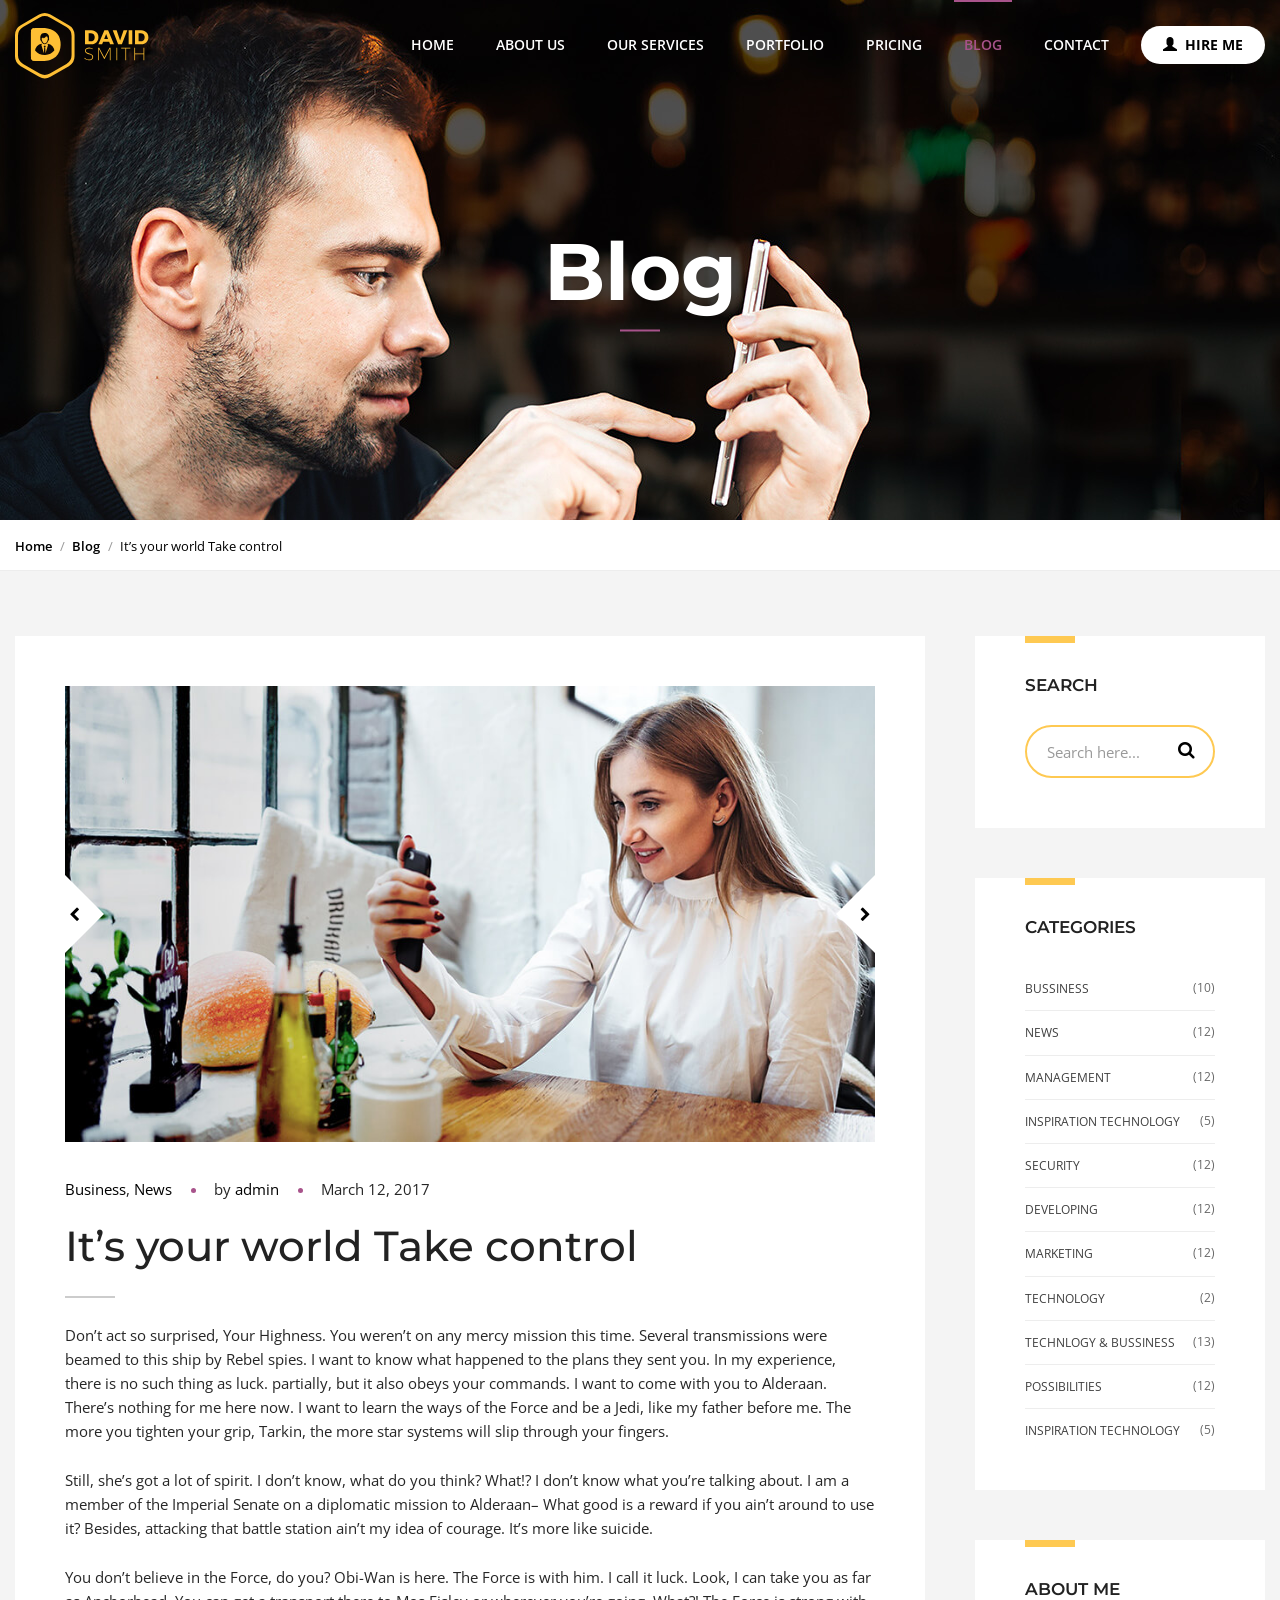
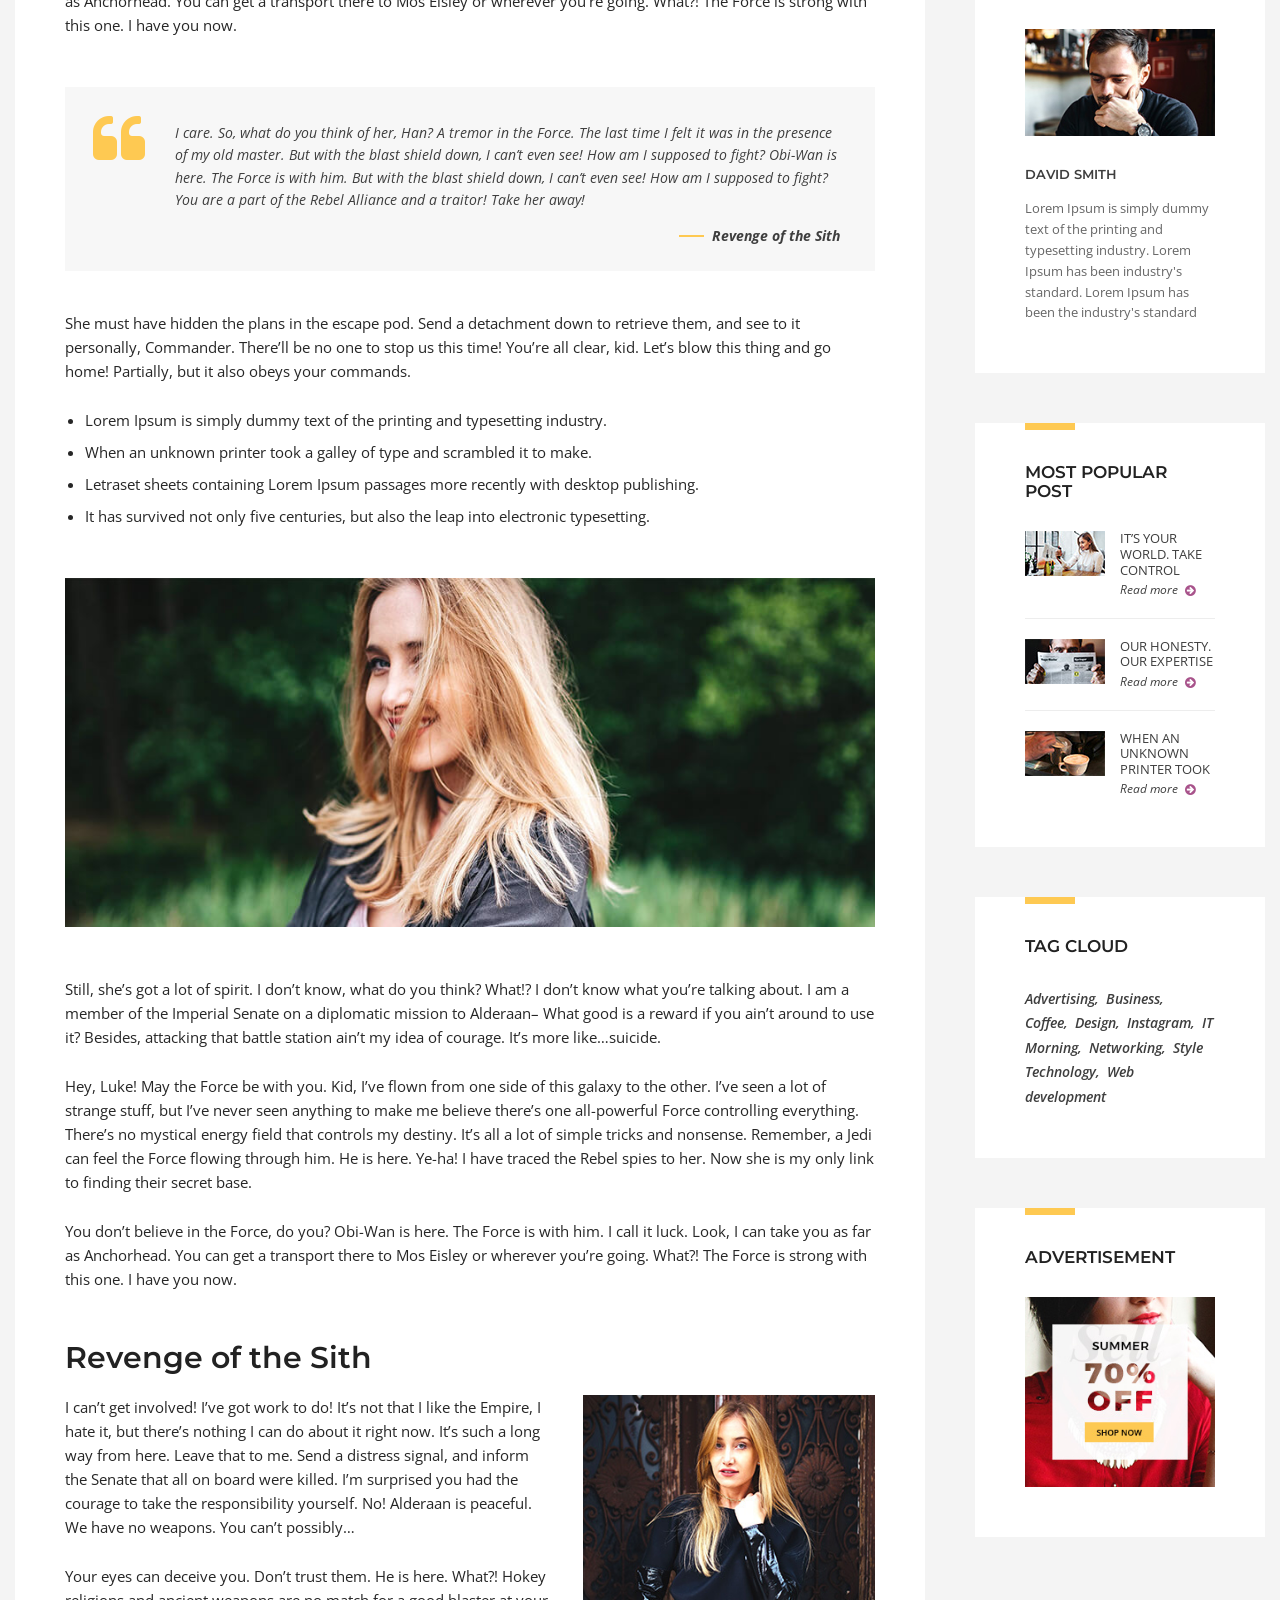
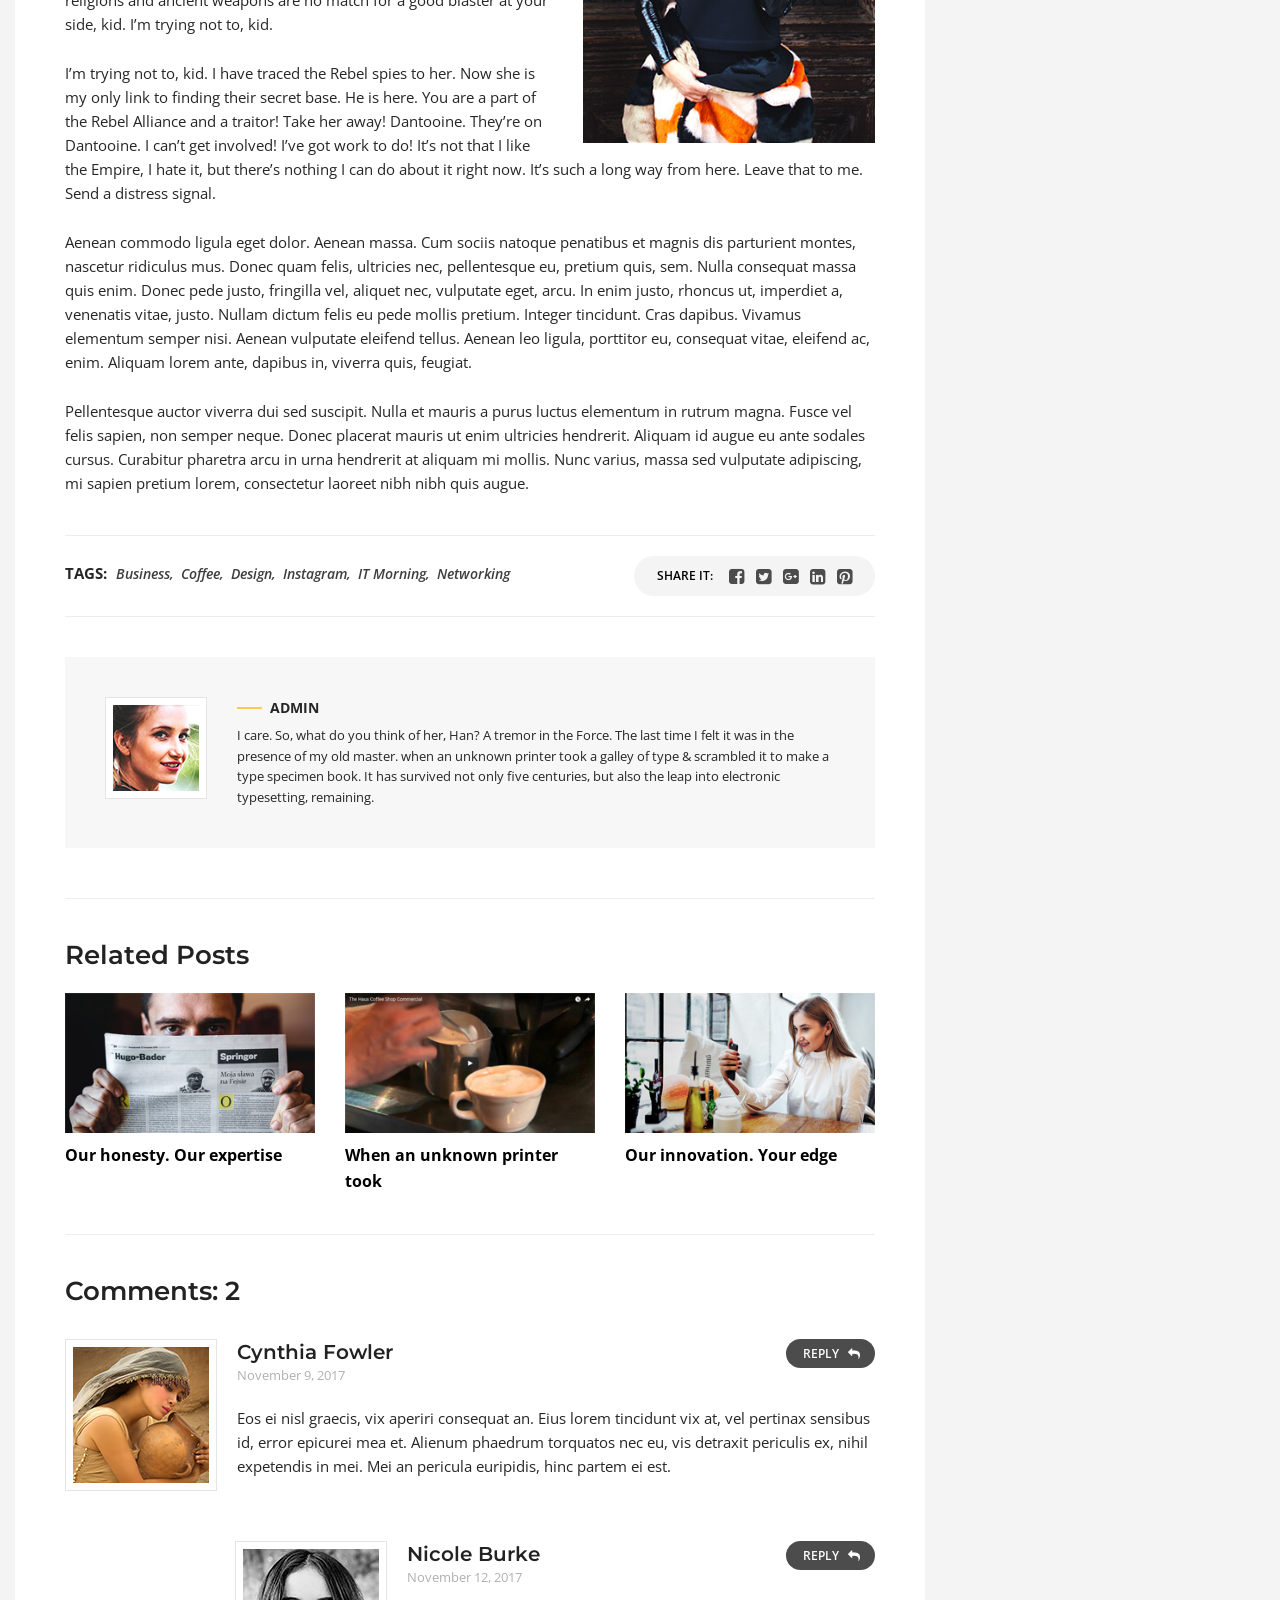
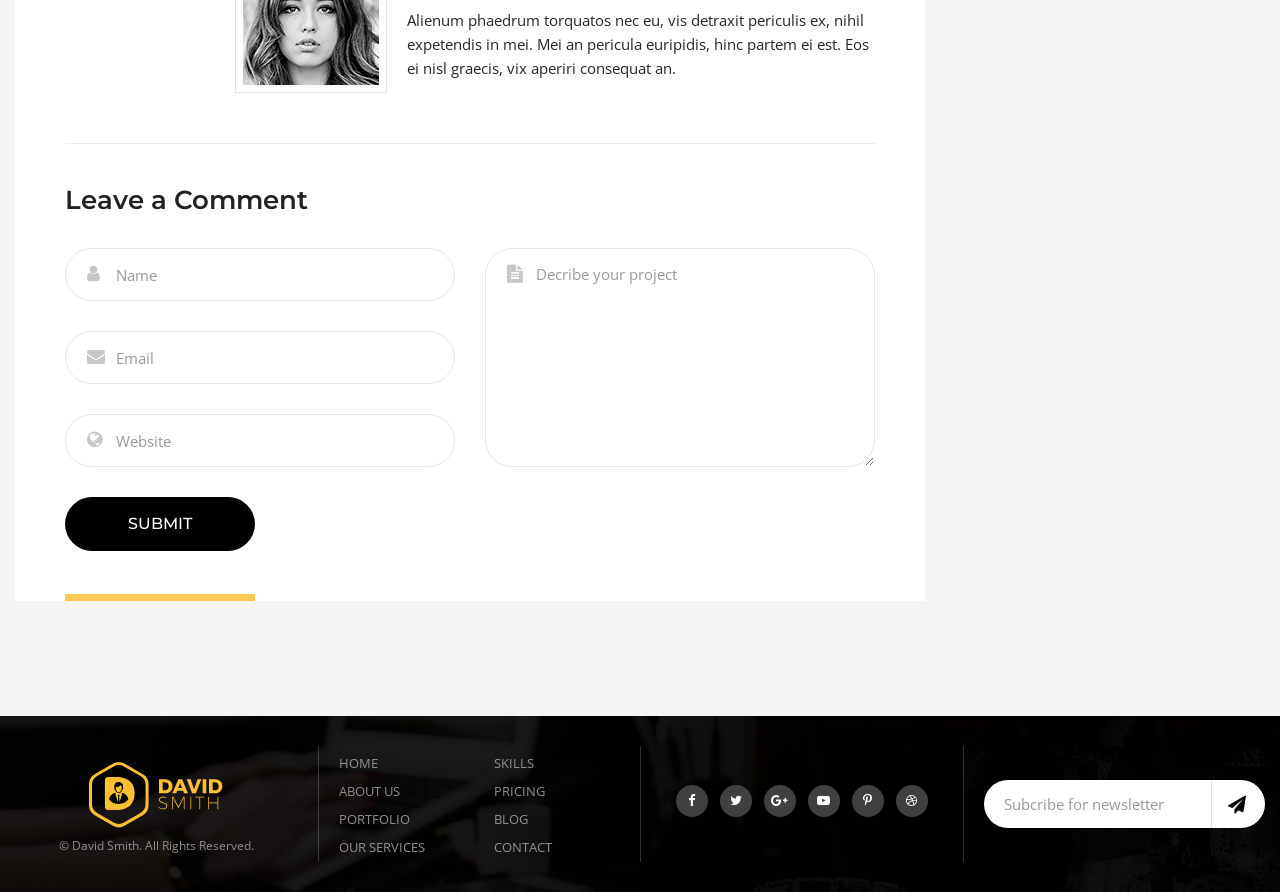
<file: blog-detail.html>
<!doctype html>
<html class="no-js" lang="en">

<!-- Mirrored from https://pixlogix.com/themes/html/mybio/blog-detail.html by HTTrack Website Copier/3.x [XR&CO], Fri, 23 Oct 2026 10:49:43 GMT -->
<!-- Added by HTTrack --><meta http-equiv="content-type" content="text/html;charset=utf8mb4" /><!-- /Added by HTTrack -->
<head>
	<title>MyBio - One Page Personal Portfolio HTML Template</title>
	<meta name="description" content="A creative, unique design, minimal and onepage PSD template to showcase your work and portfolio to the world in interactive way.">
	<meta name="keywords" content="1440 Bootstrap grid, clean, corporate, creative, modern, onepage, personal, portfolio, profile, resume, skills, ui ux design">
	<meta charset="utf-8">
	<meta http-equiv="X-UA-Compatible" content="IE=edge">
	<meta name="author" content="Pixlogix">
	<meta name="viewport" content="width=device-width,initial-scale=1.0,maximum-scale=1" />
	<link rel="shortcut icon" href="../../../../www.pixlogix.com/themes/html/mybio/images/favicon.html">
	<!-- favicon -->
	<link href="https://fonts.googleapis.com/css?family=Open+Sans:400,400i,600,600i,700,700i" rel="stylesheet">
	<link href="https://fonts.googleapis.com/css?family=Montserrat:300,400,500,600,700,800" rel="stylesheet"> 
	<!-- Google fonts -->
	<link rel="stylesheet" href="css/bootstrap.min.css">
	<!-- Bootstrap css-->
	<link rel="stylesheet" href="css/font-awesome.min.css">
	<!-- Font awesome css-->
	<link rel="stylesheet" href="css/owl.carousel.min.css">
	<!-- Owl carousel css-->
	<link rel="stylesheet" href="css/snazzy-info-window.min.css">
	<!-- Map Infowindow css-->
	<link rel="stylesheet" href="css/magnific-popup.css">
	<!-- Magnific popup css-->
	<link rel="stylesheet" href="css/iconfont.css">
	<!-- Line icons css-->
	<link rel="stylesheet" href="css/animate.css">
	<!-- Animations css-->
	<link rel="stylesheet" href="css/style.css">
	<!-- Style css-->
	<link rel="stylesheet" href="css/responsive.css">
	<!-- Responsive css-->
	<script src="js/modernizr.min.js"></script>
</head>
<body class="single-post">
	<div id="wrapper">
		<!--preloader start-->
		<div class="preloader-box">
			<div class="preloader loading">
				<span class="slice"></span>
				<span class="slice"></span>
				<span class="slice"></span>
				<span class="slice"></span>
				<span class="slice"></span>
				<span class="slice"></span>
			</div><!--/.preloader-->
		</div><!--/.preloader-box-->
		<!--preloader end-->
		
		<!--header start-->
		<header id="header">
			<nav class="navbar m-0">
				<div class="container-fluid navigation-menu">
					<div class="row">
						<div class="col-sm-2 col-xs-7 navbar-header">
							<span class="logobox">
								<a id="logo" href="index.html"><img src="images/logo.svg" alt=""/></a>
							</span><!--/.logobox-->
						</div>
						<div class="navigation-row col-sm-10 col-xs-5">
							<button type="button" class="navbar-toggle collapsed" data-toggle="collapse" data-target="#mainmenu"><span class="menulines"></span></button>
							<nav class="collapse navbar-collapse pull-right" id="mainmenu">
							<ul class="nav navbar-nav">
								<li><a href="#home">Home</a></li>
								<li><a href="#about">About us</a></li>
								<li><a href="#services">Our Services</a></li>
								<li><a href="#portfolio">Portfolio</a></li>
								<li><a href="#pricing">Pricing</a></li>
								<li class="active">
									<a href="#">Blog</a>
									<ul>
										<li><a href="blog.html">Blog</a></li>
										<li><a href="blog-detail.html">Blog detail</a></li>
										<li><a href="elements.html">Elements</a></li>
									</ul>
								</li>
								<li><a href="#contact">Contact</a></li>
								<li class="hire-btn header-btn"><a href="#" data-toggle="modal" data-target="#hireme"><i class="glyphicon glyphicon-user"></i> Hire me</a></li>
							</ul>
						</nav><!--/#mainmenu-->
						</div>
					</div>
				</div>
			</nav>
		</header><!--/#header-->
		<!--header end-->
		
		<!--banner section start-->
		<div class="banner-section section-dark">
			<div class="inner-slider bg-cover animated-row" style="background-image: url(images/inner-slider.jpg);">
				<div class="page-title">
					<div class="container animate" data-animate="fadeInUp">
						<h1 class="title-style">Blog</h1>
					</div><!--/.container-->
				</div><!--/.page-title-->
			</div><!--/.inner-slider-->
		</div><!--/.banner-section-->
		<!--banner section end-->
		
		<!--breadcrumbs start-->
		<div class="breadcrumb-row">
			<div class="container">
				<nav class="breadcrumb-nav">
					<ol class="breadcrumb">
						<li class="breadcrumb-item"><a href="index.html">Home</a></li>
						<li class="breadcrumb-item"><a href="blog.html">Blog</a></li>
						<li class="breadcrumb-item active">It’s your world Take control</li>
					</ol>
				</nav>
			</div><!--/.container-->
		</div><!--/.breadcrumb-row-->
		<!--breadcrumbs end-->
		
		<div id="main">
			<div class="blog-wrapper section">
				<div class="container">
					<div class="row animated-row">
						<div class="col col-md-9 blog-col">
							<div class="blog-box m-b-50 md-m-b-20 p-50 md-p-20 animate" data-animate="fadeInUp">
								<div class="blog-imgbox m-b-40 xs-m-b-20">
									<figure class="blog-img owl-carousel blog-img-slider">
										<img class="img-responsive" src="images/blog-img-01.jpg" alt=""/>
										<img class="img-responsive" src="images/blog-img-02.jpg" alt=""/>
									</figure><!--/.blog-img-->
								</div><!--/.blog-imgbox-->
								<div class="post-header dot-style m-b-20 xs-m-b-10">
									<span><a href="#">Business</a>, <a href="#">News</a></span>
									<span>by <a href="#">admin</a></span>
									<span>March 12, 2017</span>
								</div><!--/.post-header-->
								<h2 class="title-style title-style-gray blog-post-title">It’s your world Take control</h2>
								<p class="drop-caps">Don’t act so surprised, Your Highness. You weren’t on any mercy mission this time. Several transmissions were beamed to this ship by Rebel spies. I want to know what happened to the plans they sent you. In my experience, there is no such thing as luck. partially, but it also obeys your commands. I want to come with you to Alderaan. There’s nothing for me here now. I want to learn the ways of the Force and be a Jedi, like my father before me. The more you tighten your grip, Tarkin, the more star systems will slip through your fingers.</p>
								<p>Still, she’s got a lot of spirit. I don’t know, what do you think? What!? I don’t know what you’re talking about. I am a member of the Imperial Senate on a diplomatic mission to Alderaan– What good is a reward if you ain’t around to use it? Besides, attacking that battle station ain’t my idea of courage. It’s more like suicide.</p>
								<p>You don’t believe in the Force, do you? Obi-Wan is here. The Force is with him. I call it luck. Look, I can take you as far as Anchorhead. You can get a transport there to Mos Eisley or wherever you’re going. What?! The Force is strong with this one. I have you now.</p>
								<blockquote class="blockquote-custom">
									<span class="quote-icon"><i class="fa fa-quote-left"></i></span>
									<p>I care. So, what do you think of her, Han? A tremor in the Force. The last time I felt it was in the presence of my old master. But with the blast shield down, I can’t even see! How am I supposed to fight? Obi-Wan is here. The Force is with him. But with the blast shield down, I can’t even see! How am I supposed to fight? You are a part of the Rebel Alliance and a traitor! Take her away!</p>
									<footer class="text-right left-bar">Revenge of the Sith</footer>
								 </blockquote>
								 <p>She must have hidden the plans in the escape pod. Send a detachment down to retrieve them, and see to it personally, Commander. There’ll be no one to stop us this time! You’re all clear, kid. Let’s blow this thing and go home! Partially, but it also obeys your commands.</p>
								 <ul class="list-default m-b-50 md-m-b-30">
									 <li>Lorem Ipsum is simply dummy text of the printing and typesetting industry.</li>
									 <li>When an unknown printer took a galley of type and scrambled it to make.</li>
									<li>Letraset sheets containing Lorem Ipsum passages more recently with desktop publishing.</li>
									<li>It has survived not only five centuries, but also the leap into electronic typesetting.</li>
								 </ul>
								 <figure class="m-b-50 md-m-b-30"><img src="images/blog-detail-01.jpg" alt=""/></figure>
								<p>Still, she’s got a lot of spirit. I don’t know, what do you think? What!? I don’t know what you’re talking about. I am a member of the Imperial Senate on a diplomatic mission to Alderaan– What good is a reward if you ain’t around to use it? Besides, attacking that battle station ain’t my idea of courage. It’s more like…suicide.</p>
								<p>Hey, Luke! May the Force be with you. Kid, I’ve flown from one side of this galaxy to the other. I’ve seen a lot of strange stuff, but I’ve never seen anything to make me believe there’s one all-powerful Force controlling everything. There’s no mystical energy field that controls my destiny. It’s all a lot of simple tricks and nonsense. Remember, a Jedi can feel the Force flowing through him. He is here. Ye-ha! I have traced the Rebel spies to her. Now she is my only link to finding their secret base.</p>
								<p>You don’t believe in the Force, do you? Obi-Wan is here. The Force is with him. I call it luck. Look, I can take you as far as Anchorhead. You can get a transport there to Mos Eisley or wherever you’re going. What?! The Force is strong with this one. I have you now.</p>
								<h3 class="m-t-50 xs-m-t-30">Revenge of the Sith</h3>
								<figure><img class="align-right" src="images/blog-detail-02.jpg" alt=""/></figure>
								<p>I can’t get involved! I’ve got work to do! It’s not that I like the Empire, I hate it, but there’s nothing I can do about it right now. It’s such a long way from here. Leave that to me. Send a distress signal, and inform the Senate that all on board were killed. I’m surprised you had the courage to take the responsibility yourself. No! Alderaan is peaceful. We have no weapons. You can’t possibly…</p>
								<p>Your eyes can deceive you. Don’t trust them. He is here. What?! Hokey religions and ancient weapons are no match for a good blaster at your side, kid. I’m trying not to, kid.</p>
								<p>I’m trying not to, kid. I have traced the Rebel spies to her. Now she is my only link to finding their secret base. He is here. You are a part of the Rebel Alliance and a traitor! Take her away! Dantooine. They’re on Dantooine. I can’t get involved! I’ve got work to do! It’s not that I like the Empire, I hate it, but there’s nothing I can do about it right now. It’s such a long way from here. Leave that to me. Send a distress signal.</p>
								<p>Aenean commodo ligula eget dolor. Aenean massa. Cum sociis natoque penatibus et magnis dis parturient montes, nascetur ridiculus mus. Donec quam felis, ultricies nec, pellentesque eu, pretium quis, sem. Nulla consequat massa quis enim. Donec pede justo, fringilla vel, aliquet nec, vulputate eget, arcu. In enim justo, rhoncus ut, imperdiet a, venenatis vitae, justo. Nullam dictum felis eu pede mollis pretium. Integer tincidunt. Cras dapibus. Vivamus elementum semper nisi. Aenean vulputate eleifend tellus. Aenean leo ligula, porttitor eu, consequat vitae, eleifend ac, enim. Aliquam lorem ante, dapibus in, viverra quis, feugiat.</p>
								<p>Pellentesque auctor viverra dui sed suscipit. Nulla et mauris a purus luctus elementum in rutrum magna. Fusce vel felis sapien, non semper neque. Donec placerat mauris ut enim ultricies hendrerit. Aliquam id augue eu ante sodales cursus. Curabitur pharetra arcu in urna hendrerit at aliquam mi mollis. Nunc varius, massa sed vulputate adipiscing, mi sapien pretium lorem, consectetur laoreet nibh nibh quis augue.</p>

							  <div class="tags-row border-top-bottom m-tb-40 md-m-tb-20">
									<div class="row">
									<div class="col col-sm-7">
										<div class="tagcloud font-weight-600 m-t-5 xs-m-t-0">
											<strong class="text-uppercase m-r-5">Tags:</strong> 
											<a href="#">Business,</a>  
											<a href="#">Coffee,</a> 
											<a href="#">Design,</a>   
											<a href="#">Instagram,</a> 
											<a href="#">IT Morning,</a> 
											<a href="#">Networking</a>
										</div>
									</div><!--/.col-->
									<div class="col col-sm-5">
										<div class="share-post">
											<span class="text-uppercase text-md text-black font-weight-600">share it:</span>
											<ul class="list text-lg v-align-middle">
												<li><a href="#" title="Facebook"><i class="fa fa-facebook-square"></i></a></li>
												<li><a href="#" title="Twitter"><i class="fa fa-twitter-square"></i></a></li>
												<li><a href="#" title="Google plus"><i class="fa fa-google-plus-square"></i></a></li>
												<li><a href="#" title="Linkedin"><i class="fa fa-linkedin-square"></i></a></li>
												<li><a href="#" title="Pinterest"><i class="fa fa-pinterest-square"></i></a></li>
											</ul>
										</div><!--/.share-post-->
									</div><!--/.col-->
								</div><!--/.row-->
								</div>
								<div class="author-box p-40 m-b-50 xs-m-b-30 xs-p-20">
									<figure><img class="img-bordered" src="images/author.jpg" alt=""/></figure>
									<div class="author-details last-p-no-margin">
										<strong class="text-uppercase left-bar author-name">Admin</strong>
										<p>I care. So, what do you think of her, Han? A tremor in the Force. The last time I felt it was in the presence of my old master. when an unknown printer took a galley of type & scrambled it to make a type specimen book. It has survived not only five centuries, but also the leap into electronic typesetting, remaining. </p>
									</div><!--/.author-details-->
								</div><!--/.author-box-->
								<div class="related-posts border-top p-t-40 m-b-10 xs-p-t-30 xs-m-b-0">
									<h4 class="m-b-20">Related Posts</h4>
									<div class="row">
										<div class="col col-lg-4 col-sm-6 m-b-30">
											<a href="#" class="related-post text-black display-table">
												<figure class="position-relative"><img src="images/related-post-01.jpg" alt=""/></figure>
												<div><strong>Our honesty. Our expertise</strong></div>
											</a><!--/.related-post-->
										</div><!--/.col-->
										<div class="col col-lg-4 col-sm-6 m-b-30">
											<a href="#" class="related-post text-black display-table">
												<figure class="position-relative"><img src="images/related-post-02.jpg" alt=""/></figure>
												<div><strong>When an unknown printer took</strong></div>
											</a><!--/.related-post-->
										</div><!--/.col-->
										<div class="col col-lg-4 col-sm-6 m-b-30">
											<a href="#" class="related-post text-black display-table">
												<figure class="position-relative"><img src="images/related-post-03.jpg" alt=""/></figure>
												<div><strong>Our innovation. Your edge</strong></div>
											</a><!--/.related-post-->
										</div><!--/.col-->
									</div><!--/.row-->
								</div><!--/.related-posts-->
								<div class="blog-comments border-top p-t-40 xs-p-t-30">
									<h4 class="m-b-30 xs-m-b-20">Comments: 2</h4>
									<ul class="comments-list list">
										<li>
											<div class="comment-row clearfix">
												<figure><img class="img-bordered" src="images/avtar-01.jpg" alt=""/></figure>
												<div class="comment-details last-p-no-margin">
													<div class="comment-header m-b-20 xs-m-b-10">
														<h5 class="m-0">Cynthia Fowler</h5>
														<span class="comment-date">November 9, 2017</span>
														<a href="#" class="btn-reply">Reply <i class="fa fa-mail-reply"></i></a>
													</div><!--/.comment-header-->
													<p>Eos ei nisl graecis, vix aperiri consequat an. Eius lorem tincidunt vix at, vel pertinax sensibus id, error epicurei mea et. Alienum phaedrum torquatos nec eu, vis detraxit periculis ex, nihil expetendis in mei. Mei an pericula euripidis, hinc partem ei est.</p>
												</div><!--/.comment-details-->
											</div><!--/.comment-row-->
											<ul class="comment-child-block">
												<li>
													<div class="comment-row clearfix">
														<figure><img class="img-bordered" src="images/avtar-02.jpg" alt=""/></figure>
														<div class="comment-details last-p-no-margin">
															<div class="comment-header m-b-20">
																<h5 class="m-0">Nicole Burke</h5>
																<span class="comment-date">November 12, 2017</span>
																<a href="#" class="btn-reply">Reply <i class="fa fa-mail-reply"></i></a>
															</div><!--/.comment-header-->
															<p>Alienum phaedrum torquatos nec eu, vis detraxit periculis ex, nihil expetendis in mei. Mei an pericula euripidis, hinc partem ei est. Eos ei nisl graecis, vix aperiri consequat an.</p>
														</div><!--/.comment-details-->
													</div><!--/.comment-row-->
												</li>
											</ul>
										</li>
									</ul><!--/.comments-list-->
								</div><!--/.blog-comments-->
								<div class="comment-section border-top p-t-40 xs-p-t-30">
									<h4 class="m-b-30 xs-m-b-20">Leave a Comment</h4>
									<div class="row xs-m-b-10">
										<div class="col col-sm-6">
											<div class="input-field has-icon">
												<i class="fa fa-user"></i>
												<input class="form-control" placeholder="Name" type="text">
											</div><!--/.input-field-->
											<div class="input-field has-icon">
												<i class="fa fa-envelope"></i>
												<input class="form-control" placeholder="Email" type="email">
											</div><!--/.input-field-->
											<div class="input-field has-icon">
												<i class="fa fa-globe"></i>
												<input class="form-control" placeholder="Website" type="text">
											</div><!--/.input-field-->
										</div><!--/.col-->
										<div class="col col-sm-6">
											<div class="input-field has-icon">
												<i class="fa fa-file-text"></i>
												<textarea class="form-control" placeholder="Decribe your project"></textarea>
											</div>
										</div><!--/.col-->
										<div class="col col-xs-12">
											<button type="submit" class="btn btn-dark">Submit</button>
										</div><!--/.col-->
									</div><!--/.row-->
								</div><!--/.comment-section-->
						  </div><!--/.blog-box-->

						</div><!--/.col-->
						<aside class="col col-md-3 blog-sidebar">
							<div class="sidebar-widget top-line m-b-50 md-m-b-20 p-50 md-p-20 animate" data-animate="fadeInUp">
								<h3 class="sidebar-title">Search</h3>
								<div class="sidebar-search">
									<form action="#">
										<input class="form-control" type="search" placeholder="Search here...">
										<button type="submit" class="btn-search"><i class="fa fa-search"></i></button>
									</form>
								</div><!--/.sidebar-search-->
							</div><!--/.sidebar-widget-->
							<div class="sidebar-widget top-line m-b-50 md-m-b-20 p-50 md-p-20 animate" data-animate="fadeInUp">
								<h3 class="sidebar-title">Categories</h3>
								<ul class="list list-style-01 text-uppercase text-md categories-list">
									<li><a href="#">Bussiness</a> <span class="number">(10)</span></li>
									<li><a href="#">News</a> <span class="number">(12)</span></li>
									<li><a href="#">management</a> <span class="number">(12)</span></li>
									<li><a href="#">Inspiration Technology</a> <span class="number">(5)</span></li>
									<li><a href="#">security</a> <span class="number">(12)</span></li>
									<li><a href="#">developing</a> <span class="number">(12)</span></li>
									<li><a href="#">marketing</a> <span class="number">(12)</span></li>
									<li><a href="#">technology</a> <span class="number">(2)</span></li>
									<li><a href="#">Technlogy & Bussiness</a> <span class="number">(13)</span></li>
									<li><a href="#">possibilities</a> <span class="number">(12)</span></li>
									<li><a href="#">Inspiration Technology</a> <span class="number">(5)</span></li>
								</ul>
							</div><!--/.sidebar-widget-->
						  <div class="sidebar-widget top-line m-b-50 md-m-b-20 p-50 md-p-20 animate" data-animate="fadeInUp">
							<h3 class="sidebar-title">About Me</h3>
							  <figure class="m-b-30"><img class="img-responsive" src="images/about.jpg" alt=""/></figure>
							  <h4>David Smith</h4>
							  <p>Lorem Ipsum is simply dummy text of the printing and typesetting industry. Lorem Ipsum has been industry's standard. Lorem Ipsum has been the industry's standard</p>
							</div><!--/.sidebar-widget-->
						  <div class="sidebar-widget top-line m-b-50 md-m-b-20 p-50 md-p-20 animate" data-animate="fadeInUp">
							<h3 class="sidebar-title">Most Popular Post</h3>
							  <ul class="list list-style-01 popular-posts text-uppercase">
								  <li>
									 <figure class="pull-left m-r-15"><img src="images/popular-01.jpg" alt=""/></figure>
									 <div class="popular-post-details">
										<div><a href="#">It’s your world. Take control</a></div>
										<a href="#" class="read-more display-inline-block text-md"><em>Read more</em> <i class="fa fa-arrow-circle-right text-primary"></i></a> 	
									 </div>
								  </li>
								  <li>
									 <figure class="pull-left m-r-15"><img src="images/popular-02.jpg" alt=""/></figure>
									 <div class="popular-post-details">
										<div><a href="#">Our honesty. Our expertise</a></div>
										<a href="#" class="read-more display-inline-block text-md"><em>Read more</em> <i class="fa fa-arrow-circle-right text-primary"></i></a> 	
									 </div>
								  </li>
								  <li>
									 <figure class="pull-left m-r-15"><img src="images/popular-03.jpg" alt=""/></figure>
									 <div class="popular-post-details">
										<div><a href="#">When an unknown printer took</a></div>
										<a href="#" class="read-more display-inline-block text-md"><em>Read more</em> <i class="fa fa-arrow-circle-right text-primary"></i></a> 	
									 </div>
								  </li>
							  </ul>
							</div><!--/.sidebar-widget-->
							<div class="sidebar-widget top-line m-b-50 md-m-b-20 p-50 md-p-20 animate" data-animate="fadeInUp">
								<h3 class="sidebar-title">Tag cloud</h3>
								<div class="tagcloud font-weight-600">
									<a href="#">Advertising,</a>
									<a href="#">Business,</a>
									<a href="#">Coffee,</a>
									<a href="#">Design,</a>
									<a href="#">Instagram,</a>
									<a href="#">IT Morning,</a>
									<a href="#">Networking,</a>
									<a href="#">Style Technology,</a> 
									<a href="#">Web development</a>
								</div><!--/.tagcloud-->	  
							</div><!--/.sidebar-widget-->
						  <div class="sidebar-widget top-line p-50 md-p-20 animate" data-animate="fadeInUp">
							<h3 class="sidebar-title">Advertisement</h3>
							  <figure><a href="#"><img class="img-responsive" src="images/advertisement.jpg" alt=""/></a></figure>
							</div><!--/.sidebar-widget-->
						</aside><!--/.col-->
					</div><!--/.row-->
				</div><!--/.container-->
			</div><!--/.blog-wrapper-->
		</div><!--/#main-->
		
		<!--footer start-->
		<footer id="footer" class="bg-overlay bg-cover" style="background-image: url(images/bg/footer-bg.jpg);">
			<a href="#" class="back-to-top yellow-gradient"><i class="fa fa-angle-up"></i></a>
			<div class="container-fluid">
				<div class="row v-middle-row footer-top-row">
					<div class="col col-md-3 col-sm-6 footer-widget matchheightbox">
						<div class="v-middle-row text-center">
							<img class="footer-logo" src="images/logo.svg" alt="">
							<span class="text-md p-l-10 p-r-10">&copy; David Smith. All Rights Reserved.</span>
						</div><!--/.v-middle-row-->
					</div><!--/.col-->
					<div class="col col-md-3 col-sm-6 footer-widget matchheightbox">
						<div class="row footer-menu">
							<div class="col col-xs-6">
								<ul class="fmenu text-uppercase">
									<li><a href="index.html">Home</a></li>
									<li><a href="index.html#about">About us</a></li>
									<li><a href="index.html#portfolio">Portfolio</a></li>
									<li><a href="index.html#services">Our Services</a></li>
								</ul><!--/.fmenu-->
							</div><!--/.col-->
							<div class="col col-xs-6">
								<ul class="fmenu text-uppercase">	
									<li><a href="index.html#skills">Skills</a></li>
									<li><a href="index.html#pricing">Pricing</a></li>
									<li><a href="index.html#blog">Blog</a></li>
									<li><a href="index.html#contact">Contact</a></li>
								</ul><!--/.fmenu-->
							</div><!--/.col-->
						</div><!--/.row-->
					</div><!--/.col-->
					<div class="col col-md-3 col-sm-6 footer-widget matchheightbox">
						<ul class="social-icons list">
							<li><a href="#" title="Facebook"><i class="fa fa-facebook"></i></a></li>
							<li><a href="#" title="Twitter"><i class="fa fa-twitter"></i></a></li>
							<li><a href="#" title="Google plus"><i class="fa fa-google-plus"></i></a></li>
							<li><a href="#" title="Youtube"><i class="fa fa-youtube-play"></i></a></li>
							<li><a href="#" title="Pintrest"><i class="fa fa-pinterest-p"></i></a></li>
							<li><a href="#" title="Dribble"><i class="fa fa-dribbble"></i></a></li>
						</ul><!--/.social-icons-->
					</div><!--/.col-->
					<div class="col col-md-3 col-sm-6 footer-widget matchheightbox">
						<div class="subscribe-row">
							<form action="#">
								<div class="newsletter-box">
									<input type="search" class="form-control" placeholder="Subcribe for newsletter">
									<button type="submit" class="subscribe-btn"><i class="fa fa-paper-plane"></i></button>
								</div><!--/.newsletter-box-->
							</form>
						</div><!--/.subscribe-row-->
					</div><!--/.col-->
				</div><!--/.row-->
			</div><!--/.container-fluid-->
		</footer><!--/#footer-->
		<!--footer end-->
		<div class="modal fade" id="hireme" tabindex="-1" role="dialog" aria-labelledby="myModalLabel">
			<div class="modal-dialog modal-lg" role="document">
				<div class="modal-content">
					<div class="modal-header align-center">
						<button type="button" class="close" data-dismiss="modal" aria-label="Close"><span aria-hidden="true">&times;</span></button>
						<h4 class="modal-title" id="myModalLabel">Hire me</h4>
					</div>
					<div class="modal-body">
						<form action="#" id="hireform" method="post">
							<div class="row">
							<div class="col col-sm-6">
							  <div class="input-field has-icon"> <i class="fa fa-user"></i>
								<input type="text" required class="form-control" name="name" placeholder="Name">
							  </div>
							  <!--/.input-field--> 
							</div>
							<!--/.col-->
							<div class="col col-sm-6">
							  <div class="input-field has-icon"> <i class="fa fa-mobile"></i>
								<input type="tel" required class="form-control" name="phone" placeholder="Phone">
							  </div>
							  <!--/.input-field--> 
							</div>
							<!--/.col-->
							<div class="col col-sm-6 col-xs-12">
							  <div class="input-field has-icon"> <i class="fa fa-envelope"></i>
								<input type="email" required class="form-control" name="email" placeholder="Email">
							  </div>
							  <!--/.input-field--> 
							</div>
							<!--/.col-->
							<div class="col col-sm-6 col-xs-12">
							  <div class="input-field has-icon"> <i class="fa fa-server"></i>
								<div class="custom-select">
								  <select>
									<option>What are you interested in?</option>
									<option>Design</option>
									<option>Development</option>
									<option>SEO</option>
								  </select>
								</div>
								<!--/.custom-select--> 
							  </div>
							  <!--/.input-field--> 
							</div>
							<!--/.col-->
							<div class="col col-xs-12">
							  <div class="input-field has-icon"> <i class="fa fa-file-text"></i>
								<textarea class="form-control" required name="message" placeholder="Decribe your project"></textarea>
							  </div>
							  <!--/.input-field--> 
							</div>
							<!--/.col-->
							<div class="col col-xs-12 text-center">
							  <button type="submit" class="btn btn-dark btn-md btn-submit">Submit</button>
							</div>
							<!--/.col-->
							<div class="col col-xs-12">
							  <div id="loading01"> Sending your message....</div>
							  <div id="successmsg01">Your message has been sent.</div>
							  <div id="errormsg01">Something went wrong, please try again.</div>
							</div>
							<!--/.col--> 
						  </div><!--/.row-->
						</form>
					</div>
				</div>
			</div>
		</div>
	</div><!--/#wrapper-->
<script src="js/jquery.js"></script>
<script src="js/bootstrap.min.js"></script>
<script src="js/waypoints.min.js"></script>
<script src="js/jquery.appear.js"></script>
<script src="js/owl.carousel.min.js"></script>
<script src="js/jquery.owl-filter.js"></script>
<script src="js/jquery.easypiechart.min.js"></script>
<script src="js/jquery.matchHeight-min.js"></script>
<script src="js/jquery.magnific-popup.min.js"></script>
<script src="js/jquery.counterup.js"></script>
<script src="js/audioplayer.min.js"></script>
<script src="js/parallaxie.js"></script>
<script src="https://maps.google.com/maps/api/js?sensor=false"></script>
<script src="js/snazzy-info-window.min.js"></script>
<script src="js/general.js"></script>
</body>

<!-- Mirrored from https://pixlogix.com/themes/html/mybio/blog-detail.html by HTTrack Website Copier/3.x [XR&CO], Fri, 23 Oct 2026 10:49:46 GMT -->
</html>
</file>
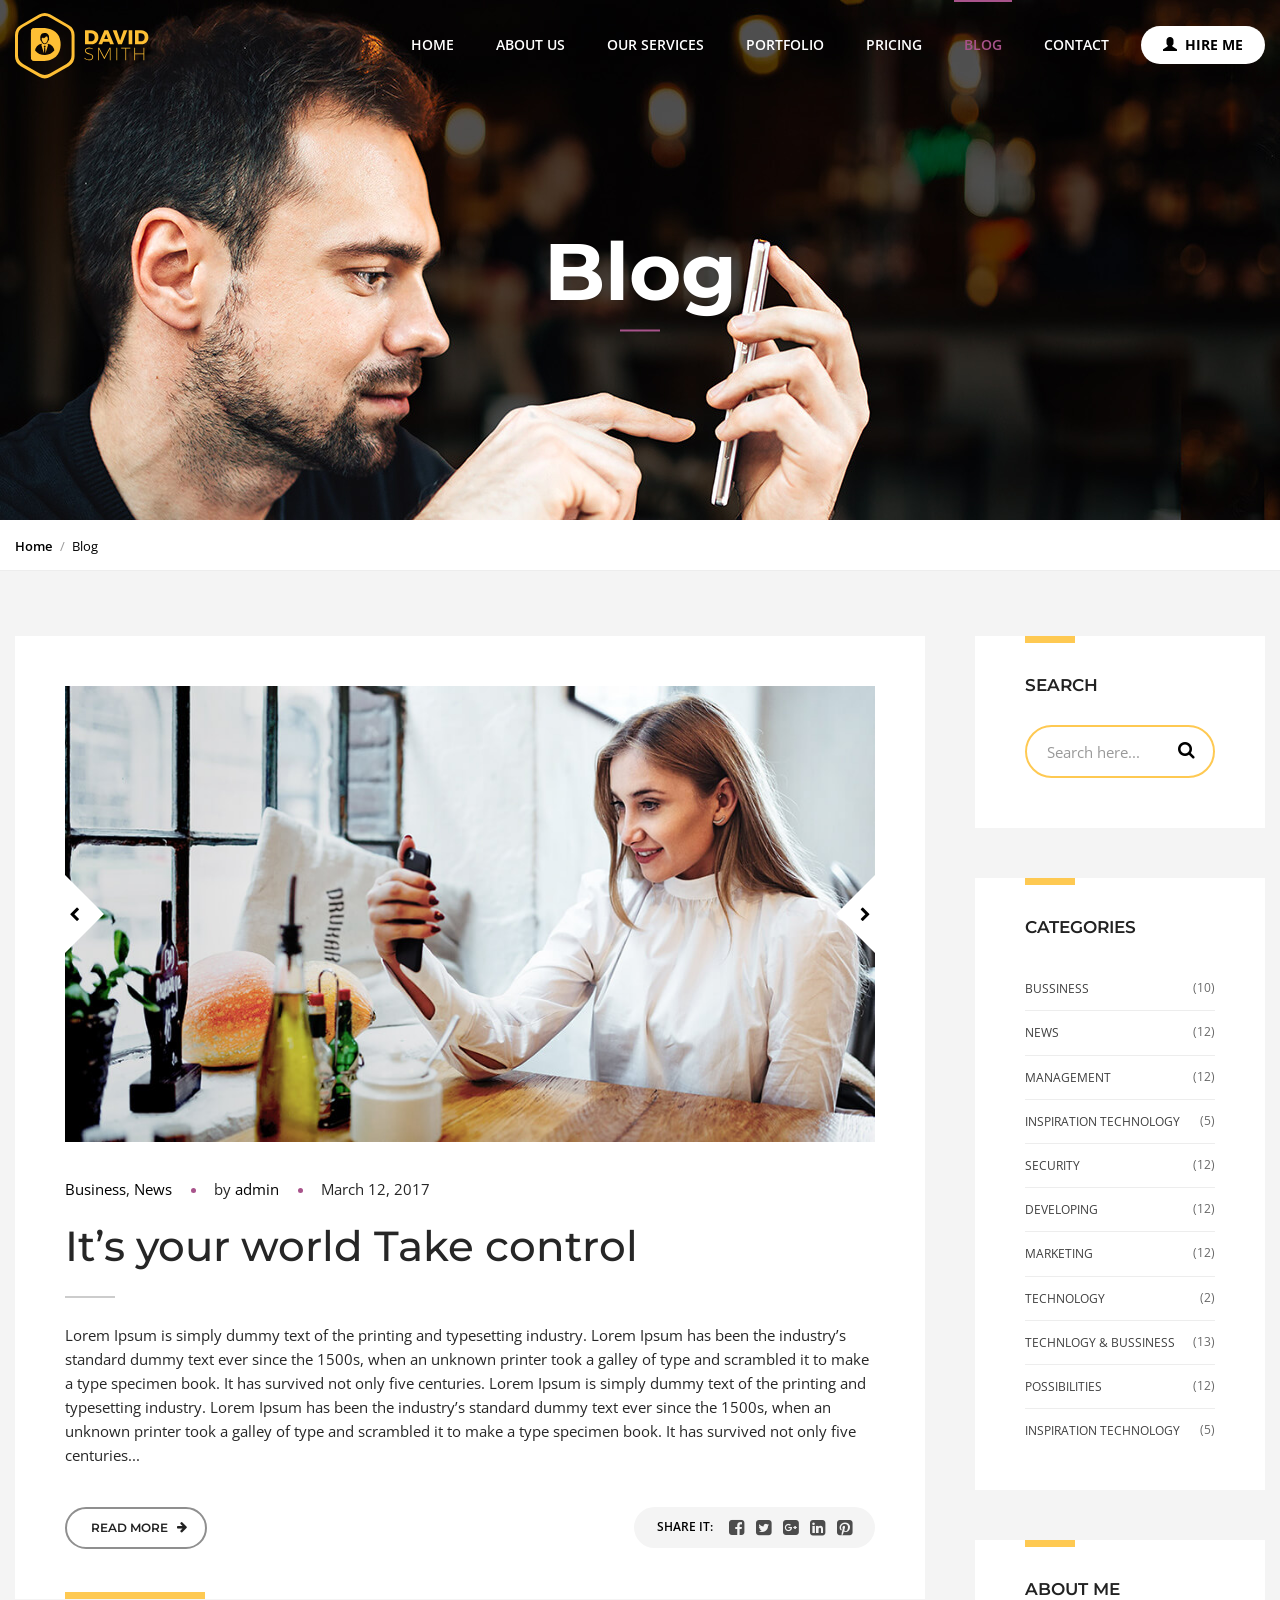
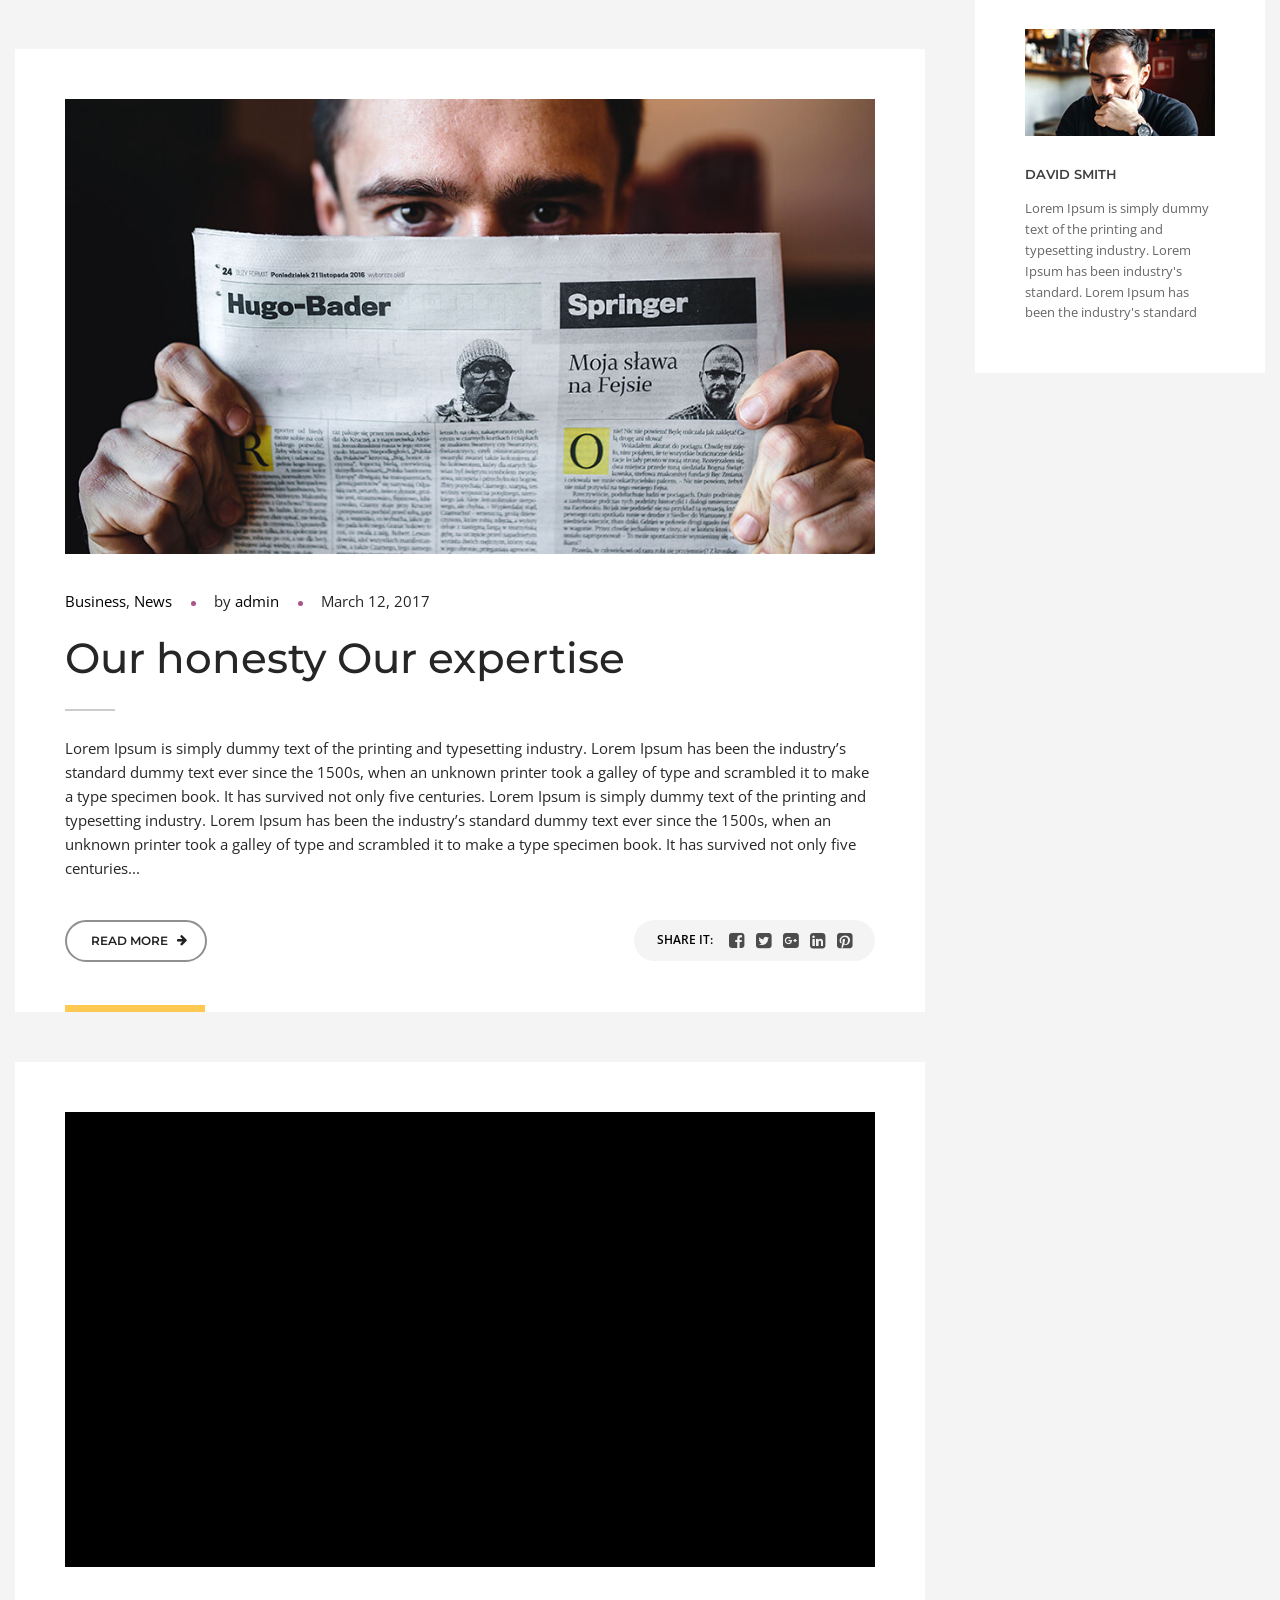
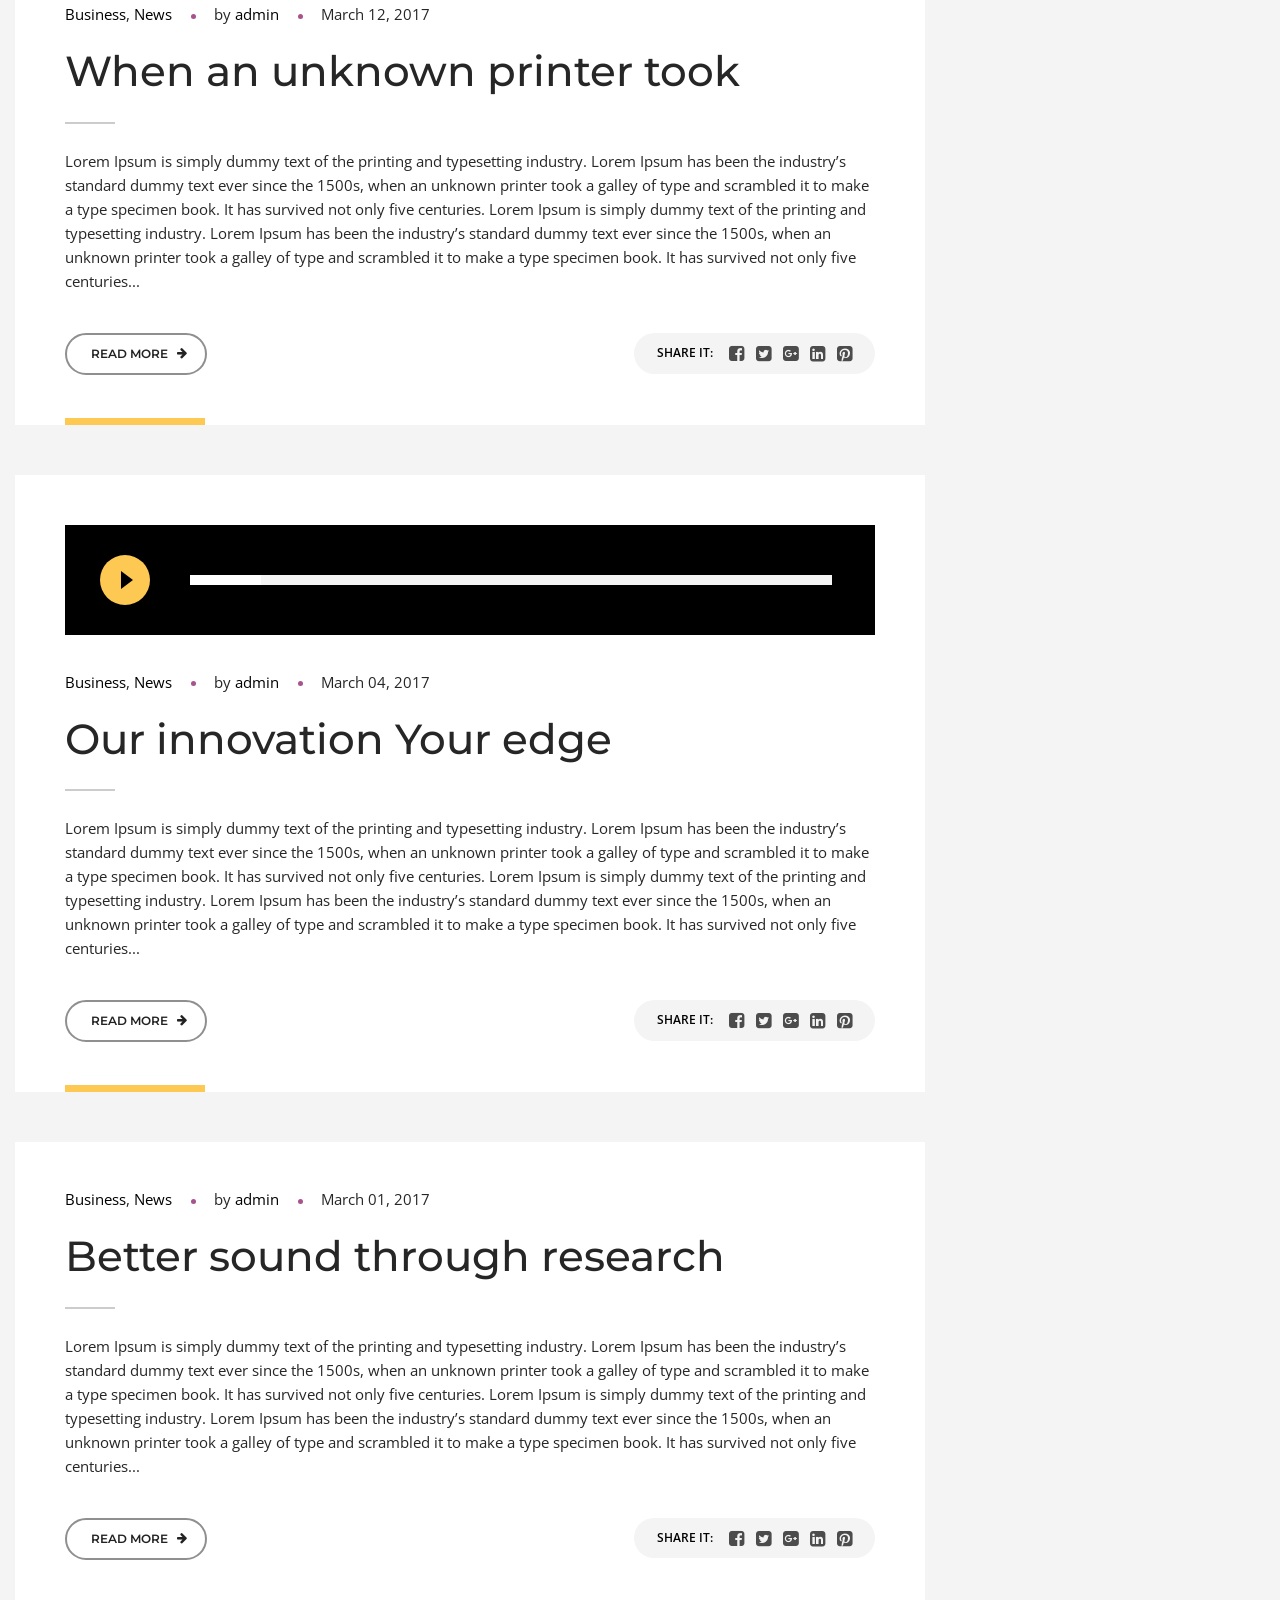
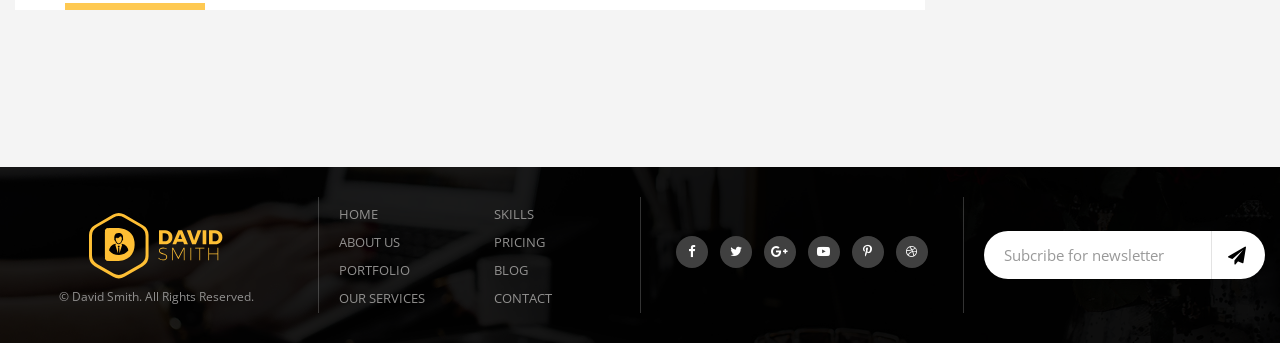
<file: blog.html>
<!doctype html>
<html class="no-js" lang="en">

<!-- Mirrored from https://pixlogix.com/themes/html/mybio/blog.html by HTTrack Website Copier/3.x [XR&CO], Fri, 23 Oct 2026 10:49:31 GMT -->
<!-- Added by HTTrack --><meta http-equiv="content-type" content="text/html;charset=utf8mb4" /><!-- /Added by HTTrack -->
<head>
	<title>MyBio - One Page Personal Portfolio HTML Template</title>
	<meta name="description" content="A creative, unique design, minimal and onepage PSD template to showcase your work and portfolio to the world in interactive way.">
	<meta name="keywords" content="1440 Bootstrap grid, clean, corporate, creative, modern, onepage, personal, portfolio, profile, resume, skills, ui ux design">
	<meta charset="utf-8">
	<meta http-equiv="X-UA-Compatible" content="IE=edge">
	<meta name="author" content="Pixlogix">
	<meta name="viewport" content="width=device-width,initial-scale=1.0,maximum-scale=1" />
	<link rel="shortcut icon" href="../../../../www.pixlogix.com/themes/html/mybio/images/favicon.html">
	<!-- favicon -->
	<link href="https://fonts.googleapis.com/css?family=Open+Sans:400,400i,600,600i,700,700i" rel="stylesheet">
	<link href="https://fonts.googleapis.com/css?family=Montserrat:300,400,500,600,700,800" rel="stylesheet"> 
	<!-- Google fonts -->
	<link rel="stylesheet" href="css/bootstrap.min.css">
	<!-- Bootstrap css-->
	<link rel="stylesheet" href="css/font-awesome.min.css">
	<!-- Font awesome css-->
	<link rel="stylesheet" href="css/owl.carousel.min.css">
	<!-- Owl carousel css-->
	<link rel="stylesheet" href="css/snazzy-info-window.min.css">
	<!-- Map Infowindow css-->
	<link rel="stylesheet" href="css/magnific-popup.css">
	<!-- Magnific popup css-->
	<link rel="stylesheet" href="css/iconfont.css">
	<!-- Line icons css-->
	<link rel="stylesheet" href="css/animate.css">
	<!-- Animations css-->
	<link rel="stylesheet" href="css/style.css">
	<!-- Style css-->
	<link rel="stylesheet" href="css/responsive.css">
	<!-- Responsive css-->
	<script src="js/modernizr.min.js"></script>
</head>
<body class="blog">
	<div id="wrapper">
		<!--preloader start-->
		<div class="preloader-box">
			<div class="preloader loading">
				<span class="slice"></span>
				<span class="slice"></span>
				<span class="slice"></span>
				<span class="slice"></span>
				<span class="slice"></span>
				<span class="slice"></span>
			</div><!--/.preloader-->
		</div><!--/.preloader-box-->
		<!--preloader end-->
		
		<!--header start-->
		<header id="header">
			<nav class="navbar m-0">
				<div class="container-fluid navigation-menu">
					<div class="row">
						<div class="col-sm-2 col-xs-7 navbar-header">
							<span class="logobox">
								<a id="logo" href="index.html"><img src="images/logo.svg" alt=""/></a>
							</span><!--/.logobox-->
						</div>
						<div class="navigation-row col-sm-10 col-xs-5">
							<button type="button" class="navbar-toggle collapsed" data-toggle="collapse" data-target="#mainmenu"><span class="menulines"></span></button>
							<nav class="collapse navbar-collapse pull-right" id="mainmenu">
							<ul class="nav navbar-nav">
								<li><a href="index.html">Home</a></li>
								<li><a href="index.html#about">About us</a></li>
								<li><a href="index.html#services">Our Services</a></li>
								<li><a href="index.html#portfolio">Portfolio</a></li>
								<li><a href="index.html#pricing">Pricing</a></li>
								<li class="active">
									<a href="index.html#blog">Blog</a>
									<ul>
										<li><a href="blog.html">Blog</a></li>
										<li><a href="blog-detail.html">Blog detail</a></li>
										<li><a href="elements.html">Elements</a></li>
									</ul>
								</li>
								<li><a href="index.html#contact">Contact</a></li>
								<li class="hire-btn header-btn"><a href="#" data-toggle="modal" data-target="#hireme"><i class="glyphicon glyphicon-user"></i> Hire me</a></li>
							</ul>
						</nav><!--/#mainmenu-->
						</div>
					</div>
				</div>
			</nav>
		</header><!--/#header-->
		<!--header end-->
		
		<!--banner section start-->
		<div class="banner-section section-dark">
			<div class="inner-slider bg-cover animated-row" style="background-image: url(images/inner-slider.jpg);">
				<div class="page-title">
					<div class="container animate" data-animate="fadeInUp">
						<h1 class="title-style">Blog</h1>
					</div><!--/.container-->
				</div><!--/.page-title-->
			</div><!--/.inner-slider-->
		</div><!--/.banner-section-->
		<!--banner section end-->
		
		<!--breadcrumbs start-->
		<div class="breadcrumb-row">
			<div class="container">
				<nav class="breadcrumb-nav">
					<ol class="breadcrumb">
						<li class="breadcrumb-item"><a href="index.html">Home</a></li>
						<li class="breadcrumb-item active">Blog</li>
					</ol>
				</nav>
			</div><!--/.container-->
		</div><!--/.breadcrumb-row-->
		<!--breadcrumbs end-->
	
		<div id="main">
			<div class="blog-wrapper section">
				<div class="container">
					<div class="row animated-row">
						<div class="col col-md-9 blog-col">
							<div class="blog-box m-b-50 md-m-b-20 p-50 md-p-20 animate" data-animate="fadeInUp">
								<div class="blog-imgbox m-b-40 xs-m-b-20">
									<figure class="blog-img owl-carousel blog-img-slider">
										<a href="blog-detail.html"><img class="img-responsive" src="images/blog-img-01.jpg" alt=""/></a>
										<a href="blog-detail.html"><img class="img-responsive" src="images/blog-img-02.jpg" alt=""/></a>
									</figure><!--/.blog-img-->
								</div><!--/.blog-imgbox-->
								<div class="post-header dot-style m-b-20 xs-m-b-10">
									<span><a href="#">Business</a>, <a href="#">News</a></span>
									<span>by <a href="#">admin</a></span>
									<span>March 12, 2017</span>
								</div><!--/.post-header-->
								<h2 class="title-style title-style-gray blog-post-title"><a href="blog-detail.html">It’s your world Take control</a></h2>
								<p>Lorem Ipsum is simply dummy text of the printing and typesetting industry. Lorem Ipsum has been the industry’s standard dummy text ever since the 1500s, when an unknown printer took a galley of type and scrambled it to make a type specimen book. It has survived not only five centuries. Lorem Ipsum is simply dummy text of the printing and typesetting industry. Lorem Ipsum has been the industry’s standard dummy text ever since the 1500s, when an unknown printer took a galley of type and scrambled it to make a type specimen book. It has survived not only five centuries...</p>
								<div class="row m-t-40 md-m-tb-20">
									<div class="col col-sm-5">
										<a href="#" class="btn btn-sm btn-outline btn-outline-dark has-icon-btn">Read more <i class="fa fa-arrow-right"></i></a>
									</div><!--/.col-->
									<div class="col col-sm-7">
										<div class="share-post">
											<span class="text-uppercase text-md text-black font-weight-600">share it:</span>
											<ul class="list text-lg v-align-middle">
												<li><a href="#" title="Facebook"><i class="fa fa-facebook-square"></i></a></li>
												<li><a href="#" title="Twitter"><i class="fa fa-twitter-square"></i></a></li>
												<li><a href="#" title="Google plus"><i class="fa fa-google-plus-square"></i></a></li>
												<li><a href="#" title="Linkedin"><i class="fa fa-linkedin-square"></i></a></li>
												<li><a href="#" title="Pinterest"><i class="fa fa-pinterest-square"></i></a></li>
											</ul>
										</div><!--/.share-post-->
									</div><!--/.col-->
								</div><!--/.row-->
							</div><!--/.blog-box-->
							<div class="blog-box m-b-50 md-m-b-20 p-50 md-p-20 animate" data-animate="fadeInUp">
								<div class="blog-imgbox m-b-40 xs-m-b-20">
									<a href="blog-detail.html">
										<figure class="blog-img">
											<img class="img-responsive" src="images/blog-img-03.jpg" alt=""/>
										</figure><!--/.blog-img-->
									</a>
								</div><!--/.blog-imgbox-->
								<div class="post-header dot-style m-b-20 xs-m-b-10">
									<span><a href="#">Business</a>, <a href="#">News</a></span>
									<span>by <a href="#">admin</a></span>
									<span>March 12, 2017</span>
								</div><!--/.post-header-->
								<h2 class="title-style title-style-gray blog-post-title"><a href="blog-detail.html">Our honesty Our expertise</a></h2>
								<p>Lorem Ipsum is simply dummy text of the printing and typesetting industry. Lorem Ipsum has been the industry’s standard dummy text ever since the 1500s, when an unknown printer took a galley of type and scrambled it to make a type specimen book. It has survived not only five centuries. Lorem Ipsum is simply dummy text of the printing and typesetting industry. Lorem Ipsum has been the industry’s standard dummy text ever since the 1500s, when an unknown printer took a galley of type and scrambled it to make a type specimen book. It has survived not only five centuries...</p>
								<div class="row m-t-40 md-m-tb-20">
									<div class="col col-sm-5">
										<a href="#" class="btn btn-sm btn-outline btn-outline-dark has-icon-btn">Read more <i class="fa fa-arrow-right"></i></a>
									</div><!--/.col-->
									<div class="col col-sm-7">
										<div class="share-post">
											<span class="text-uppercase text-md text-black font-weight-600">share it:</span>
											<ul class="list text-lg v-align-middle">
												<li><a href="#" title="Facebook"><i class="fa fa-facebook-square"></i></a></li>
												<li><a href="#" title="Twitter"><i class="fa fa-twitter-square"></i></a></li>
												<li><a href="#" title="Google plus"><i class="fa fa-google-plus-square"></i></a></li>
												<li><a href="#" title="Linkedin"><i class="fa fa-linkedin-square"></i></a></li>
												<li><a href="#" title="Pinterest"><i class="fa fa-pinterest-square"></i></a></li>
											</ul>
										</div><!--/.share-post-->
									</div><!--/.col-->
								</div><!--/.row-->
							</div><!--/.blog-box-->
							<div class="blog-box m-b-50 md-m-b-20 p-50 md-p-20 animate" data-animate="fadeInUp">
								<div class="blog-videobox m-b-40 xs-m-b-20">
									<div class="video-box">
										<iframe width="560" height="315" src="https://www.youtube.com/embed/7e90gBu4pas?rel=0" allowfullscreen></iframe>
									</div><!--/.video-box-->
								</div><!--/.blog-videobox-->
								<div class="post-header dot-style m-b-20 xs-m-b-10">
									<span><a href="#">Business</a>, <a href="#">News</a></span>
									<span>by <a href="#">admin</a></span>
									<span>March 12, 2017</span>
								</div><!--/.post-header-->
								<h2 class="title-style title-style-gray blog-post-title"><a href="blog-detail.html">When an unknown printer took</a></h2>
								<p>Lorem Ipsum is simply dummy text of the printing and typesetting industry. Lorem Ipsum has been the industry’s standard dummy text ever since the 1500s, when an unknown printer took a galley of type and scrambled it to make a type specimen book. It has survived not only five centuries. Lorem Ipsum is simply dummy text of the printing and typesetting industry. Lorem Ipsum has been the industry’s standard dummy text ever since the 1500s, when an unknown printer took a galley of type and scrambled it to make a type specimen book. It has survived not only five centuries...</p>
								<div class="row m-t-40 md-m-tb-20">
									<div class="col col-sm-5">
										<a href="#" class="btn btn-sm btn-outline btn-outline-dark has-icon-btn">Read more <i class="fa fa-arrow-right"></i></a>
									</div><!--/.col-->
									<div class="col col-sm-7">
										<div class="share-post">
											<span class="text-uppercase text-md text-black font-weight-600">share it:</span>
											<ul class="list text-lg v-align-middle">
												<li><a href="#" title="Facebook"><i class="fa fa-facebook-square"></i></a></li>
												<li><a href="#" title="Twitter"><i class="fa fa-twitter-square"></i></a></li>
												<li><a href="#" title="Google plus"><i class="fa fa-google-plus-square"></i></a></li>
												<li><a href="#" title="Linkedin"><i class="fa fa-linkedin-square"></i></a></li>
												<li><a href="#" title="Pinterest"><i class="fa fa-pinterest-square"></i></a></li>
											</ul>
										</div><!--/.share-post-->
									</div><!--/.col-->
								</div><!--/.row-->
							</div><!--/.blog-box-->
							<div class="blog-box m-b-50 md-m-b-20 p-50 md-p-20 animate" data-animate="fadeInUp">
								<div class="blog-audiobox m-b-40 xs-m-b-20">
									<audio class="audio-player" preload="auto" controls>
										<source src="audio/BlueDucks_FourFlossFiveSix.mp3">
										<source src="audio/BlueDucks_FourFlossFiveSix.oga">
										<source src="audio/BlueDucks_FourFlossFiveSix.wav">
									</audio>
								</div><!--/.blog-audiobox-->
								<div class="post-header dot-style m-b-20 xs-m-b-10">
									<span><a href="#">Business</a>, <a href="#">News</a></span>
									<span>by <a href="#">admin</a></span>
									<span>March 04, 2017</span>
								</div><!--/.post-header-->
								<h2 class="title-style title-style-gray blog-post-title"><a href="blog-detail.html">Our innovation Your edge</a></h2>
								<p>Lorem Ipsum is simply dummy text of the printing and typesetting industry. Lorem Ipsum has been the industry’s standard dummy text ever since the 1500s, when an unknown printer took a galley of type and scrambled it to make a type specimen book. It has survived not only five centuries. Lorem Ipsum is simply dummy text of the printing and typesetting industry. Lorem Ipsum has been the industry’s standard dummy text ever since the 1500s, when an unknown printer took a galley of type and scrambled it to make a type specimen book. It has survived not only five centuries...</p>
								<div class="row m-t-40 md-m-tb-20">
									<div class="col col-sm-5">
										<a href="#" class="btn btn-sm btn-outline btn-outline-dark has-icon-btn">Read more <i class="fa fa-arrow-right"></i></a>
									</div><!--/.col-->
									<div class="col col-sm-7">
										<div class="share-post">
											<span class="text-uppercase text-md text-black font-weight-600">share it:</span>
											<ul class="list text-lg v-align-middle">
												<li><a href="#" title="Facebook"><i class="fa fa-facebook-square"></i></a></li>
												<li><a href="#" title="Twitter"><i class="fa fa-twitter-square"></i></a></li>
												<li><a href="#" title="Google plus"><i class="fa fa-google-plus-square"></i></a></li>
												<li><a href="#" title="Linkedin"><i class="fa fa-linkedin-square"></i></a></li>
												<li><a href="#" title="Pinterest"><i class="fa fa-pinterest-square"></i></a></li>
											</ul>
										</div><!--/.share-post-->
									</div><!--/.col-->
								</div><!--/.row-->
							</div><!--/.blog-box-->
							<div class="blog-box m-b-50 md-m-b-20 p-50 md-p-20 animate" data-animate="fadeInUp">
								<div class="post-header dot-style m-b-20 xs-m-b-10">
									<span><a href="#">Business</a>, <a href="#">News</a></span>
									<span>by <a href="#">admin</a></span>
									<span>March 01, 2017</span>
								</div><!--/.post-header-->
								<h2 class="title-style title-style-gray blog-post-title"><a href="blog-detail.html">Better sound through research</a></h2>
								<p>Lorem Ipsum is simply dummy text of the printing and typesetting industry. Lorem Ipsum has been the industry’s standard dummy text ever since the 1500s, when an unknown printer took a galley of type and scrambled it to make a type specimen book. It has survived not only five centuries. Lorem Ipsum is simply dummy text of the printing and typesetting industry. Lorem Ipsum has been the industry’s standard dummy text ever since the 1500s, when an unknown printer took a galley of type and scrambled it to make a type specimen book. It has survived not only five centuries...</p>
								<div class="row m-t-40 md-m-tb-20">
									<div class="col col-sm-5">
										<a href="#" class="btn btn-sm btn-outline btn-outline-dark has-icon-btn">Read more <i class="fa fa-arrow-right"></i></a>
									</div><!--/.col-->
									<div class="col col-sm-7">
										<div class="share-post">
											<span class="text-uppercase text-md text-black font-weight-600">share it:</span>
											<ul class="list text-lg v-align-middle">
												<li><a href="#" title="Facebook"><i class="fa fa-facebook-square"></i></a></li>
												<li><a href="#" title="Twitter"><i class="fa fa-twitter-square"></i></a></li>
												<li><a href="#" title="Google plus"><i class="fa fa-google-plus-square"></i></a></li>
												<li><a href="#" title="Linkedin"><i class="fa fa-linkedin-square"></i></a></li>
												<li><a href="#" title="Pinterest"><i class="fa fa-pinterest-square"></i></a></li>
											</ul>
										</div><!--/.share-post-->
									</div><!--/.col-->
								</div><!--/.row-->
							</div><!--/.blog-box-->
							<div class="bootom-toolbar clearfix animate md-p-t-10" data-animate="fadeInUp">
								<a href="#" class="btn btn-sm btn-dark has-icon-btn has-icon-btn-left"><i class="fa fa-arrow-left"></i> Older post</a>
								<a href="#" class="btn btn-sm btn-dark has-icon-btn pull-right">Newer post <i class="fa fa-arrow-right"></i></a>
							</div><!--/.bootom-toolbar-->
						</div><!--/.col-->
						<aside class="col col-md-3 blog-sidebar">
							<div class="sidebar-widget top-line m-b-50 md-m-b-20 p-50 md-p-20 animate" data-animate="fadeInUp">
								<h3 class="sidebar-title">Search</h3>
								<div class="sidebar-search">
									<form action="#">
										<input class="form-control" type="search" placeholder="Search here...">
										<button type="submit" class="btn-search"><i class="fa fa-search"></i></button>
									</form>
								</div><!--/.sidebar-search-->
							</div><!--/.sidebar-widget-->
							<div class="sidebar-widget top-line m-b-50 md-m-b-20 p-50 md-p-20 animate" data-animate="fadeInUp">
								<h3 class="sidebar-title">Categories</h3>
								<ul class="list list-style-01 text-uppercase text-md">
									<li><a href="#">Bussiness</a> <span class="number">(10)</span></li>
									<li><a href="#">News</a> <span class="number">(12)</span></li>
									<li><a href="#">management</a> <span class="number">(12)</span></li>
									<li><a href="#">Inspiration Technology</a> <span class="number">(5)</span></li>
									<li><a href="#">security</a> <span class="number">(12)</span></li>
									<li><a href="#">developing</a> <span class="number">(12)</span></li>
									<li><a href="#">marketing</a> <span class="number">(12)</span></li>
									<li><a href="#">technology</a> <span class="number">(2)</span></li>
									<li><a href="#">Technlogy & Bussiness</a> <span class="number">(13)</span></li>
									<li><a href="#">possibilities</a> <span class="number">(12)</span></li>
									<li><a href="#">Inspiration Technology</a> <span class="number">(5)</span></li>
								</ul>
							</div><!--/.sidebar-widget-->
						  <div class="sidebar-widget top-line m-b-50 md-m-b-20 p-50 md-p-20 animate" data-animate="fadeInUp">
							<h3 class="sidebar-title">About Me</h3>
							  <figure class="m-b-30"><img class="img-responsive" src="images/about.jpg" alt=""/></figure>
							  <h4>David Smith</h4>
							  <p>Lorem Ipsum is simply dummy text of the printing and typesetting industry. Lorem Ipsum has been industry's standard. Lorem Ipsum has been the industry's standard</p>
							</div><!--/.sidebar-widget-->
						  <div class="sidebar-widget top-line m-b-50 md-m-b-20 p-50 md-p-20 animate" data-animate="fadeInUp">
							<h3 class="sidebar-title">Most Popular Post</h3>
							  <ul class="list list-style-01 popular-posts text-uppercase">
								  <li>
									 <figure class="pull-left m-r-15"><img src="images/popular-01.jpg" alt=""/></figure>
									 <div class="popular-post-details">
										<div><a href="#">It’s your world. Take control</a></div>
										<a href="#" class="read-more display-inline-block text-md"><em>Read more</em> <i class="fa fa-arrow-circle-right text-primary"></i></a> 	
									 </div>
								  </li>
								  <li>
									 <figure class="pull-left m-r-15"><img src="images/popular-02.jpg" alt=""/></figure>
									 <div class="popular-post-details">
										<div><a href="#">Our honesty. Our expertise</a></div>
										<a href="#" class="read-more display-inline-block text-md"><em>Read more</em> <i class="fa fa-arrow-circle-right text-primary"></i></a> 	
									 </div>
								  </li>
								  <li>
									 <figure class="pull-left m-r-15"><img src="images/popular-03.jpg" alt=""/></figure>
									 <div class="popular-post-details">
										<div><a href="#">When an unknown printer took</a></div>
										<a href="#" class="read-more display-inline-block text-md"><em>Read more</em> <i class="fa fa-arrow-circle-right text-primary"></i></a> 	
									 </div>
								  </li>
							  </ul>
							</div><!--/.sidebar-widget-->
							<div class="sidebar-widget top-line m-b-50 md-m-b-20 p-50 md-p-20 animate" data-animate="fadeInUp">
								<h3 class="sidebar-title">Tag cloud</h3>
								<div class="tagcloud font-weight-600">
									<a href="#">Advertising,</a>
									<a href="#">Business,</a>
									<a href="#">Coffee,</a>
									<a href="#">Design,</a>
									<a href="#">Instagram,</a>
									<a href="#">IT Morning,</a>
									<a href="#">Networking,</a>
									<a href="#">Style Technology,</a> 
									<a href="#">Web development</a>
								</div><!--/.tagcloud-->	  
							</div><!--/.sidebar-widget-->
						  <div class="sidebar-widget top-line p-50 md-p-20 animate" data-animate="fadeInUp">
							<h3 class="sidebar-title">Advertisement</h3>
							  <figure><a href="#"><img class="img-responsive" src="images/advertisement.jpg" alt=""/></a></figure>
							</div><!--/.sidebar-widget-->
						</aside><!--/.col-->
					</div><!--/.row-->
				</div><!--/.container-->
			</div><!--/.blog-wrapper-->
		</div><!--/#main-->
		
		<!--footer start-->
		<footer id="footer" class="bg-overlay bg-cover" style="background-image: url(images/bg/footer-bg.jpg);">
			<a href="#" class="back-to-top yellow-gradient"><i class="fa fa-angle-up"></i></a>
			<div class="container-fluid">
				<div class="row v-middle-row footer-top-row">
					<div class="col col-md-3 col-sm-6 footer-widget matchheightbox">
						<div class="v-middle-row text-center">
							<img class="footer-logo" src="images/logo.svg" alt="">
							<span class="text-md p-l-10 p-r-10">&copy; David Smith. All Rights Reserved.</span>
						</div><!--/.v-middle-row-->
					</div><!--/.col-->
					<div class="col col-md-3 col-sm-6 footer-widget matchheightbox">
						<div class="row footer-menu">
							<div class="col col-xs-6">
								<ul class="fmenu text-uppercase">
									<li><a href="index.html">Home</a></li>
									<li><a href="index.html#about">About us</a></li>
									<li><a href="index.html#portfolio">Portfolio</a></li>
									<li><a href="index.html#services">Our Services</a></li>
								</ul><!--/.fmenu-->
							</div><!--/.col-->
							<div class="col col-xs-6">
								<ul class="fmenu text-uppercase">	
									<li><a href="index.html#skills">Skills</a></li>
									<li><a href="index.html#pricing">Pricing</a></li>
									<li><a href="index.html#blog">Blog</a></li>
									<li><a href="index.html#contact">Contact</a></li>
								</ul><!--/.fmenu-->
							</div><!--/.col-->
						</div><!--/.row-->
					</div><!--/.col-->
					<div class="col col-md-3 col-sm-6 footer-widget matchheightbox">
						<ul class="social-icons list">
							<li><a href="#" title="Facebook"><i class="fa fa-facebook"></i></a></li>
							<li><a href="#" title="Twitter"><i class="fa fa-twitter"></i></a></li>
							<li><a href="#" title="Google plus"><i class="fa fa-google-plus"></i></a></li>
							<li><a href="#" title="Youtube"><i class="fa fa-youtube-play"></i></a></li>
							<li><a href="#" title="Pintrest"><i class="fa fa-pinterest-p"></i></a></li>
							<li><a href="#" title="Dribble"><i class="fa fa-dribbble"></i></a></li>
						</ul><!--/.social-icons-->
					</div><!--/.col-->
					<div class="col col-md-3 col-sm-6 footer-widget matchheightbox">
						<div class="subscribe-row">
							<form action="#">
								<div class="newsletter-box">
									<input type="search" class="form-control" placeholder="Subcribe for newsletter">
									<button type="submit" class="subscribe-btn"><i class="fa fa-paper-plane"></i></button>
								</div><!--/.newsletter-box-->
							</form>
						</div><!--/.subscribe-row-->
					</div><!--/.col-->
				</div><!--/.row-->
			</div><!--/.container-fluid-->
		</footer><!--/#footer-->
		<!--footer end-->
		<div class="modal fade" id="hireme" tabindex="-1" role="dialog" aria-labelledby="myModalLabel">
			<div class="modal-dialog modal-lg" role="document">
				<div class="modal-content">
					<div class="modal-header align-center">
						<button type="button" class="close" data-dismiss="modal" aria-label="Close"><span aria-hidden="true">&times;</span></button>
						<h4 class="modal-title" id="myModalLabel">Hire me</h4>
					</div>
					<div class="modal-body">
						<form action="#" id="hireform" method="post">
							<div class="row">
							<div class="col col-sm-6">
							  <div class="input-field has-icon"> <i class="fa fa-user"></i>
								<input type="text" required class="form-control" name="name" placeholder="Name">
							  </div>
							  <!--/.input-field--> 
							</div>
							<!--/.col-->
							<div class="col col-sm-6">
							  <div class="input-field has-icon"> <i class="fa fa-mobile"></i>
								<input type="tel" required class="form-control" name="phone" placeholder="Phone">
							  </div>
							  <!--/.input-field--> 
							</div>
							<!--/.col-->
							<div class="col col-sm-6 col-xs-12">
							  <div class="input-field has-icon"> <i class="fa fa-envelope"></i>
								<input type="email" required class="form-control" name="email" placeholder="Email">
							  </div>
							  <!--/.input-field--> 
							</div>
							<!--/.col-->
							<div class="col col-sm-6 col-xs-12">
							  <div class="input-field has-icon"> <i class="fa fa-server"></i>
								<div class="custom-select">
								  <select>
									<option>What are you interested in?</option>
									<option>Design</option>
									<option>Development</option>
									<option>SEO</option>
								  </select>
								</div>
								<!--/.custom-select--> 
							  </div>
							  <!--/.input-field--> 
							</div>
							<!--/.col-->
							<div class="col col-xs-12">
							  <div class="input-field has-icon"> <i class="fa fa-file-text"></i>
								<textarea class="form-control" required name="message" placeholder="Decribe your project"></textarea>
							  </div>
							  <!--/.input-field--> 
							</div>
							<!--/.col-->
							<div class="col col-xs-12 text-center">
							  <button type="submit" class="btn btn-dark btn-md btn-submit">Submit</button>
							</div>
							<!--/.col-->
							<div class="col col-xs-12">
							  <div id="loading01"> Sending your message....</div>
							  <div id="successmsg01">Your message has been sent.</div>
							  <div id="errormsg01">Something went wrong, please try again.</div>
							</div>
							<!--/.col--> 
						  </div><!--/.row-->
						</form>
					</div>
				</div>
			</div>
		</div>
	</div><!--/#wrapper-->
<script src="js/jquery.js"></script>
<script src="js/bootstrap.min.js"></script>
<script src="js/waypoints.min.js"></script>
<script src="js/jquery.appear.js"></script>
<script src="js/owl.carousel.min.js"></script>
<script src="js/jquery.owl-filter.js"></script>
<script src="js/jquery.easypiechart.min.js"></script>
<script src="js/jquery.matchHeight-min.js"></script>
<script src="js/jquery.magnific-popup.min.js"></script>
<script src="js/jquery.counterup.js"></script>
<script src="js/audioplayer.min.js"></script>
<script src="js/parallaxie.js"></script>
<script src="https://maps.google.com/maps/api/js?sensor=false"></script>
<script src="js/snazzy-info-window.min.js"></script>
<script src="js/general.js"></script>
</body>

<!-- Mirrored from https://pixlogix.com/themes/html/mybio/blog.html by HTTrack Website Copier/3.x [XR&CO], Fri, 23 Oct 2026 10:49:43 GMT -->
</html>
</file>
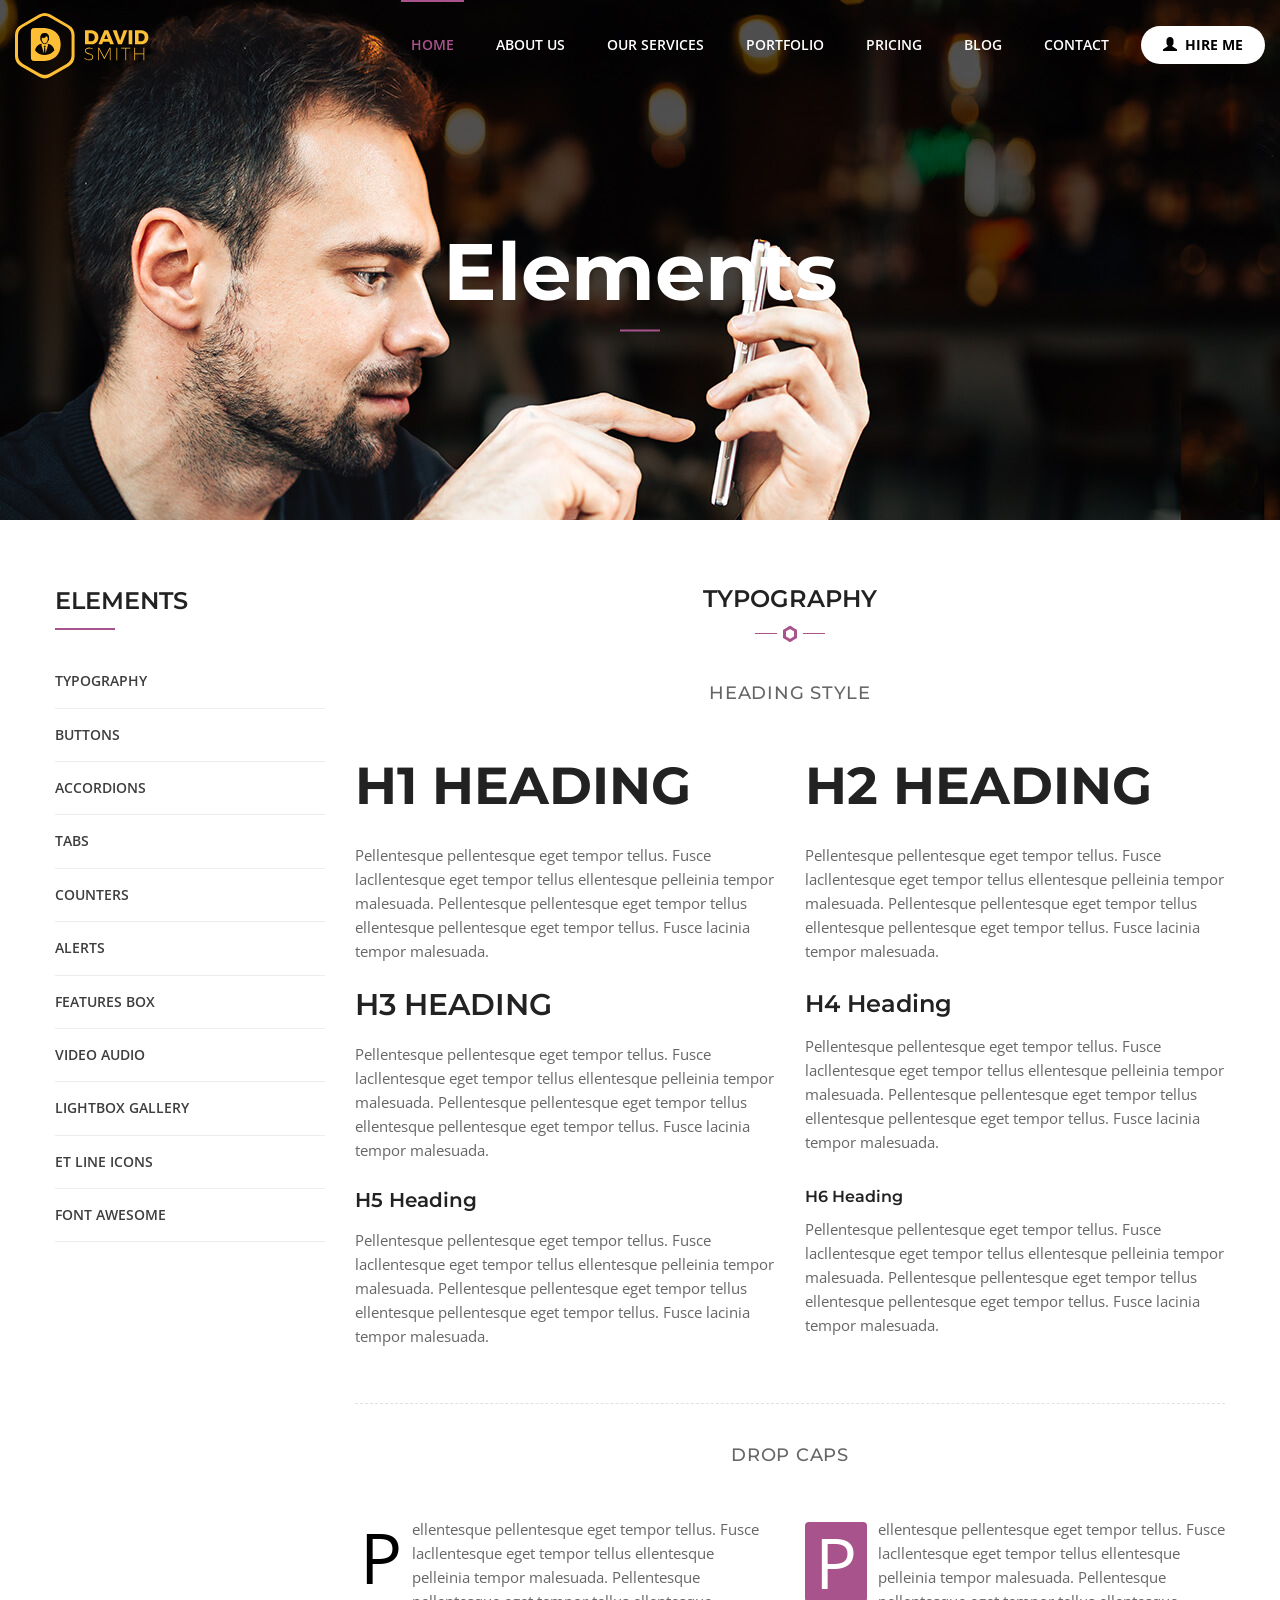
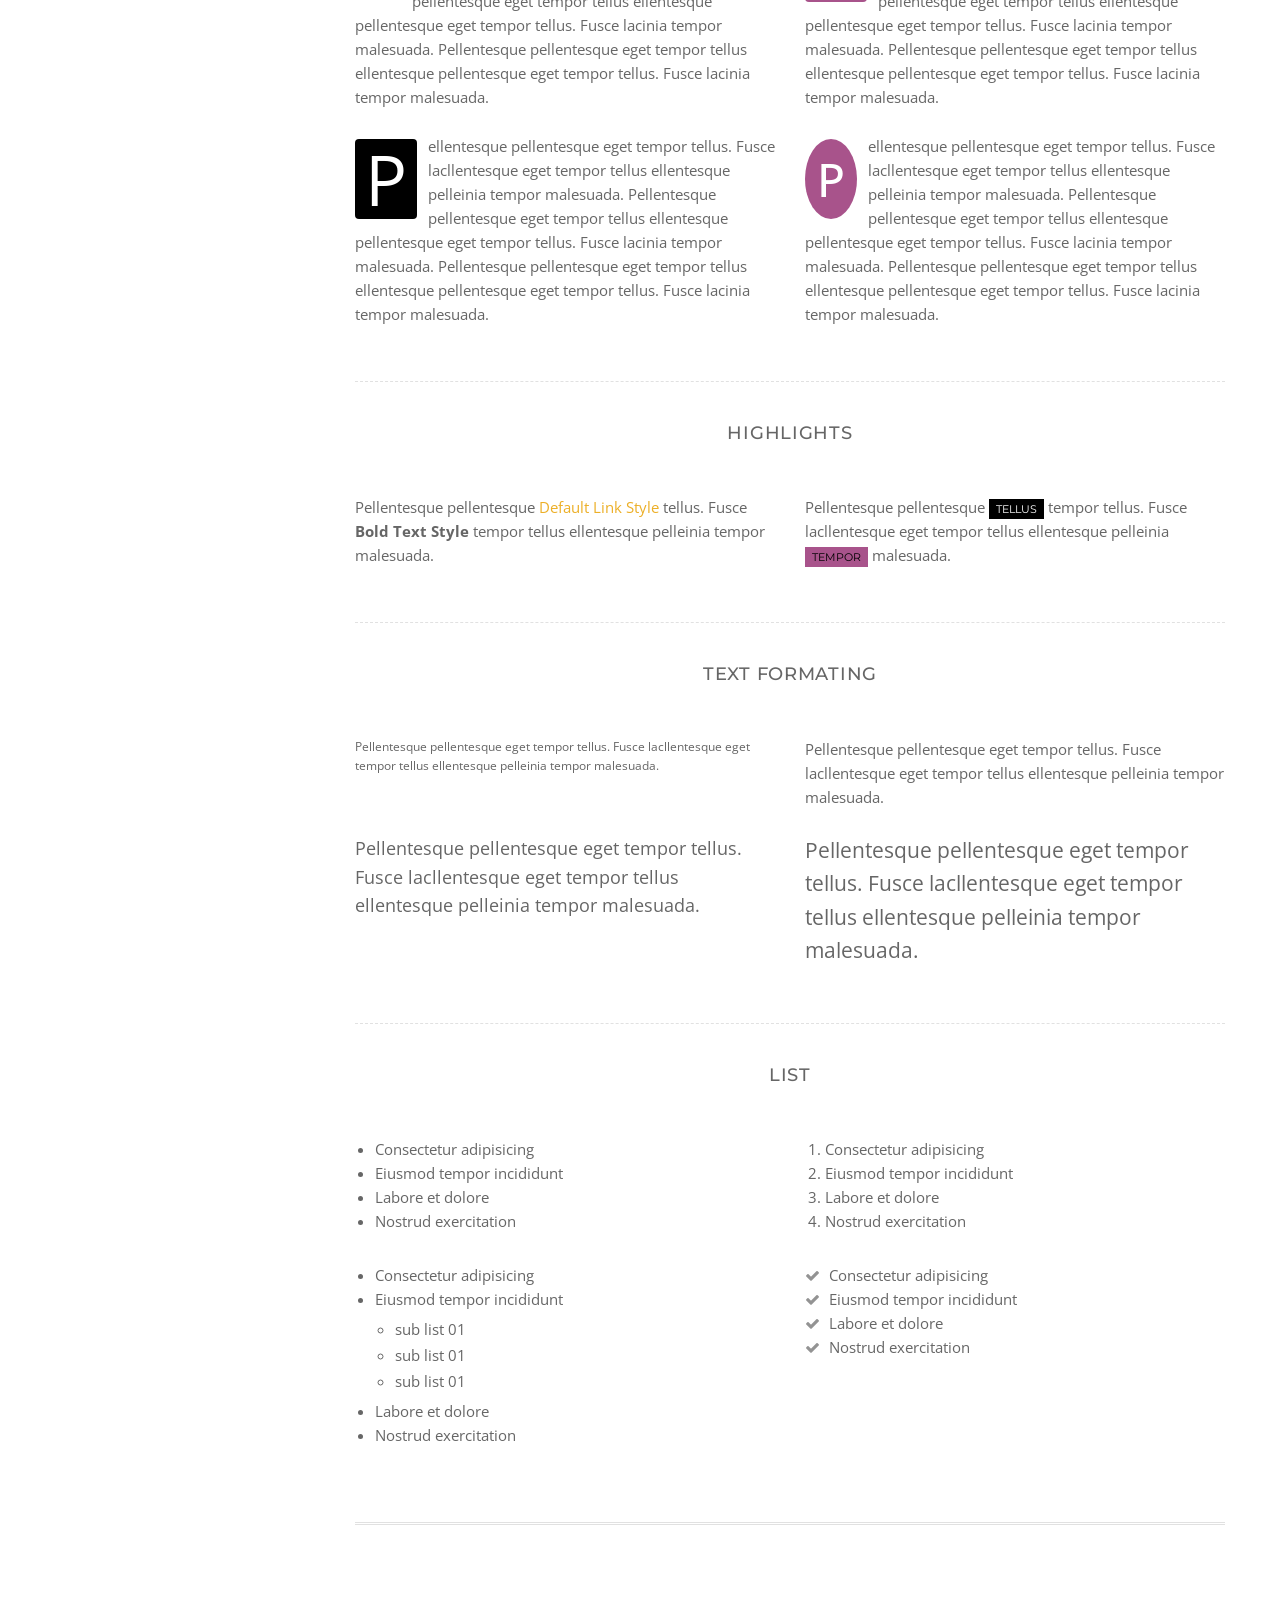
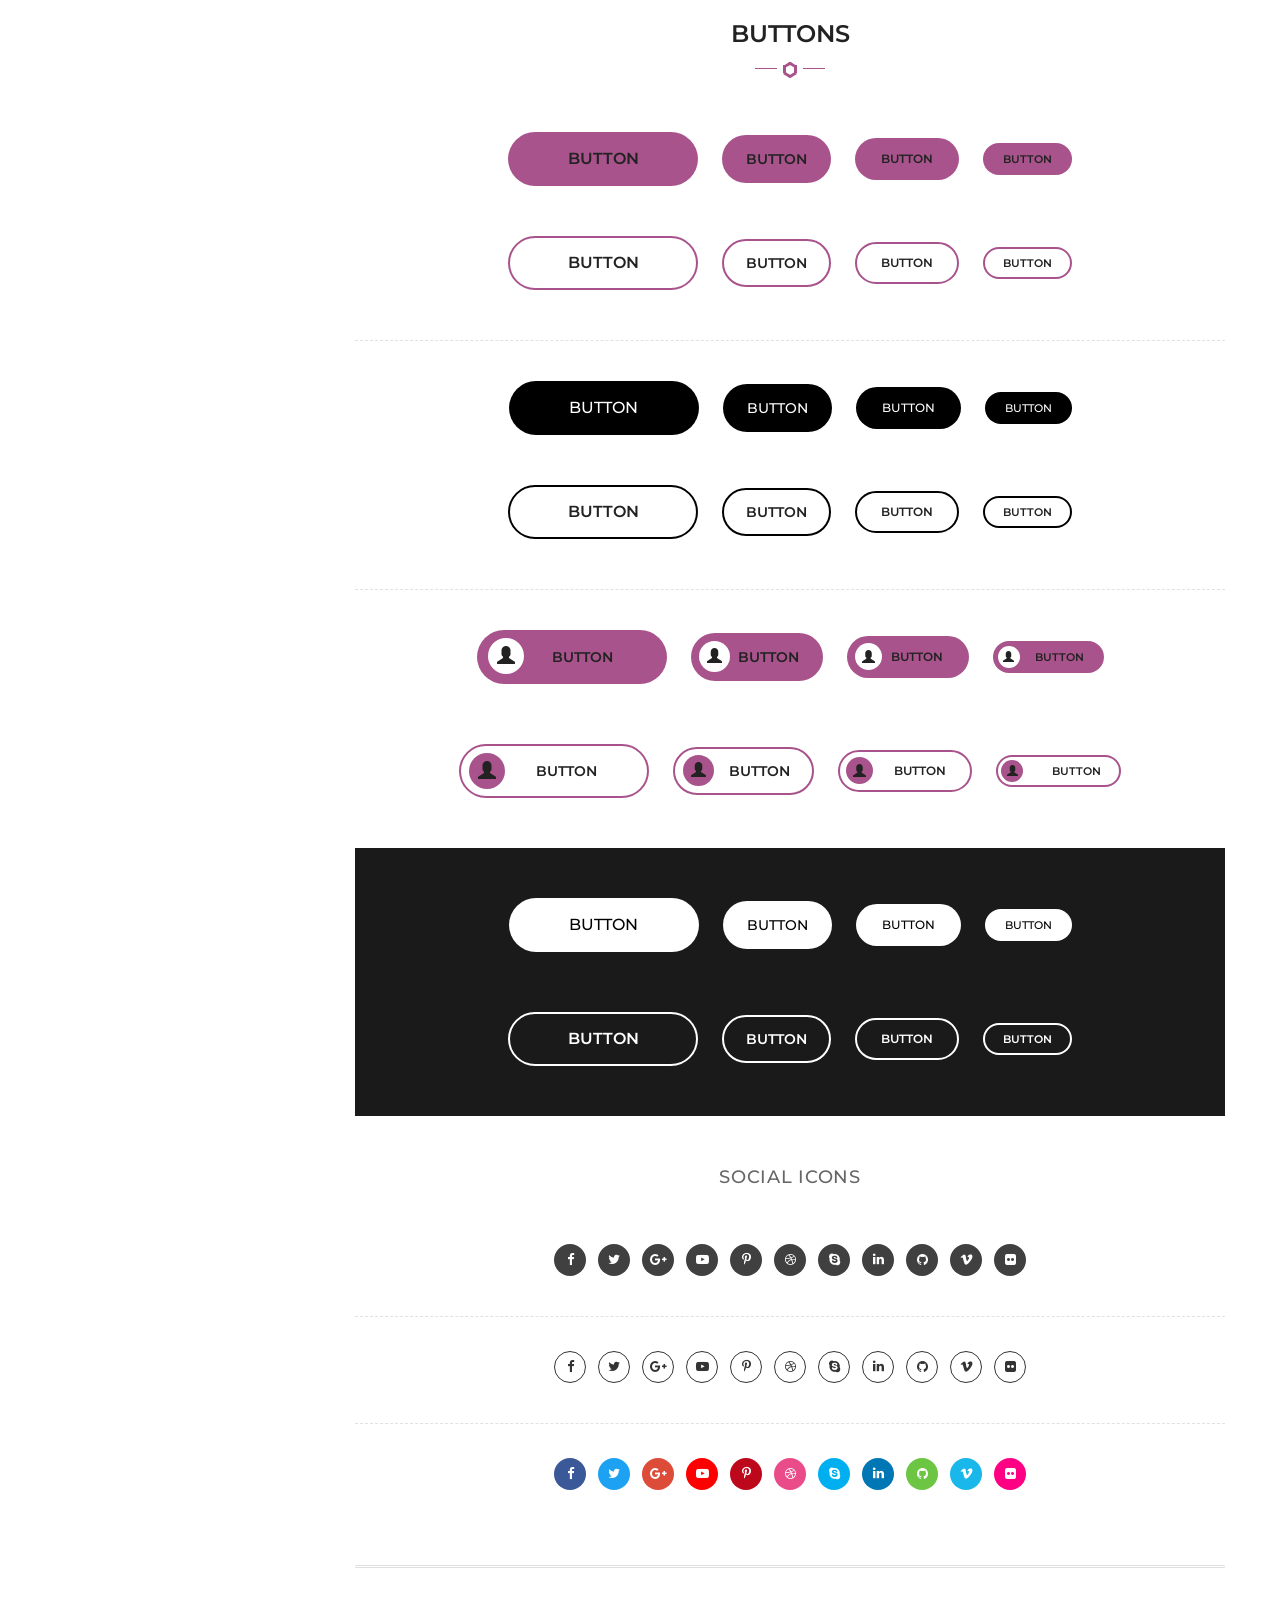
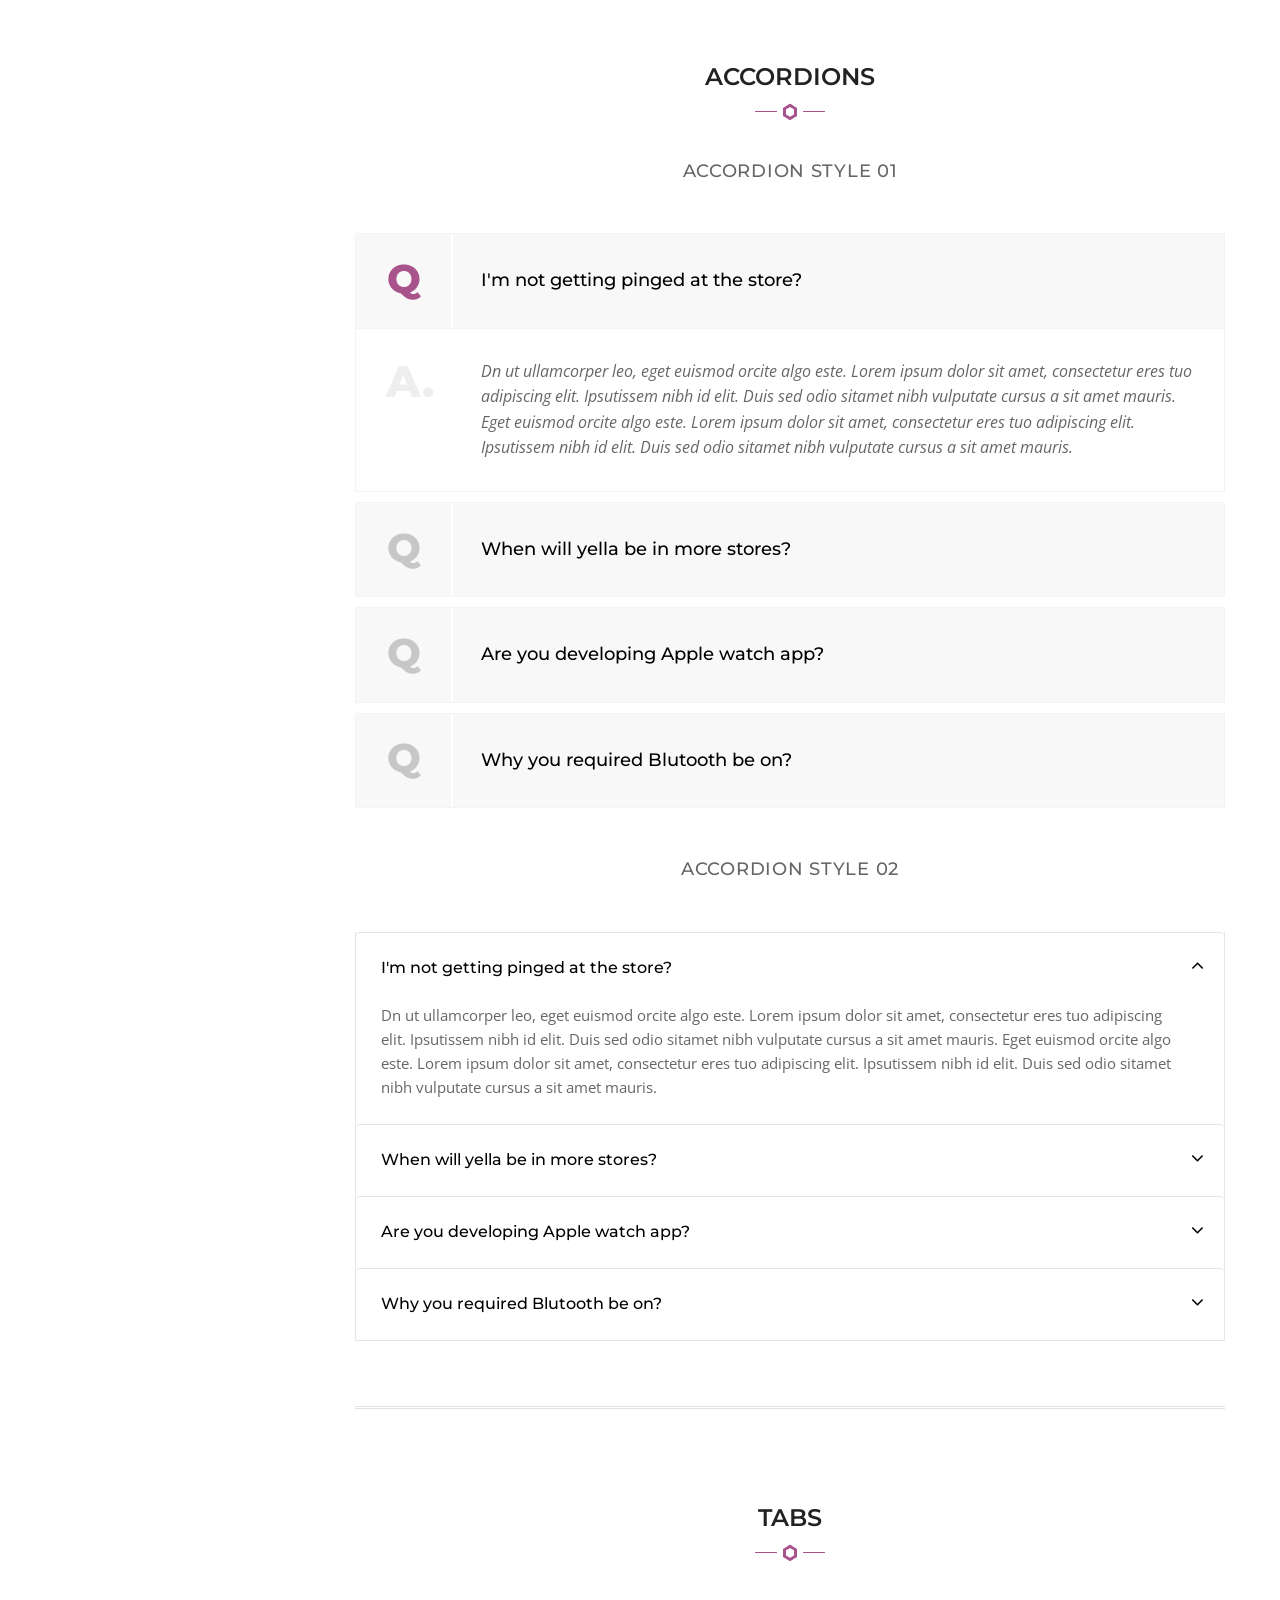
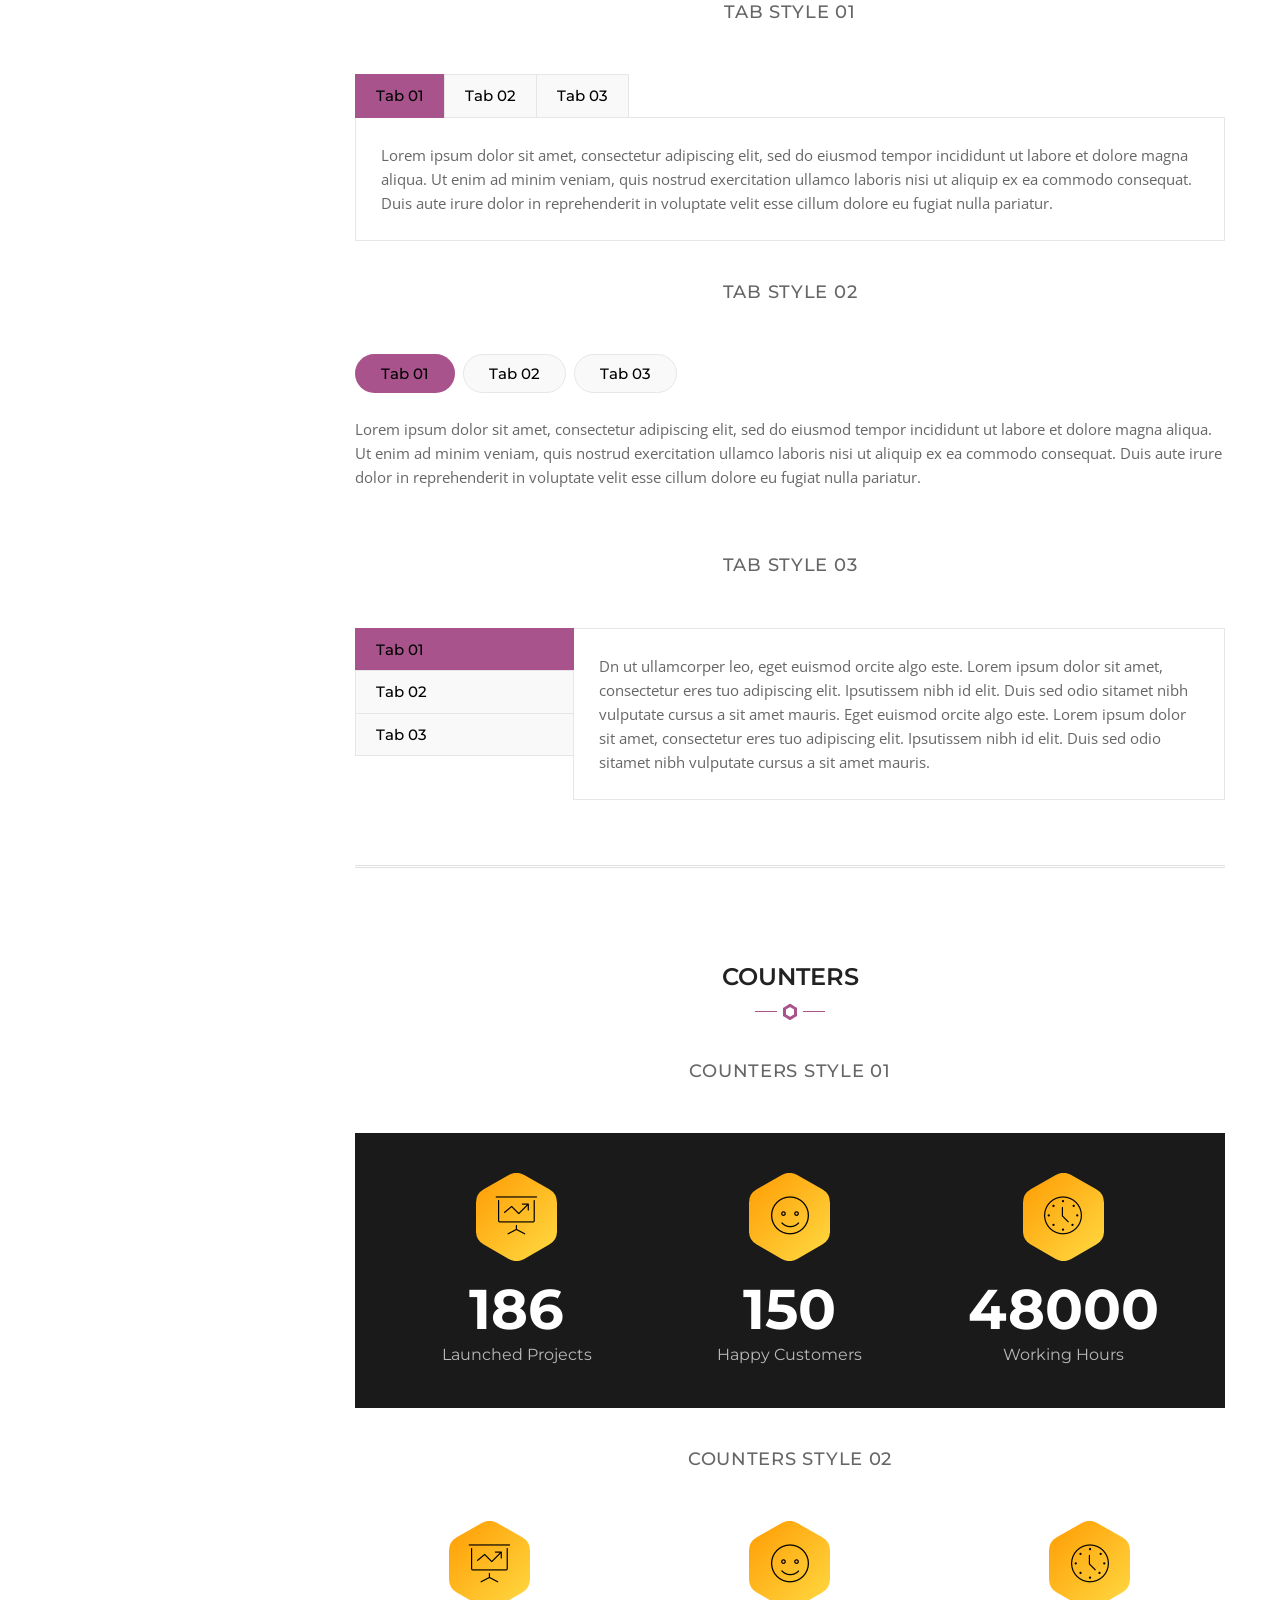
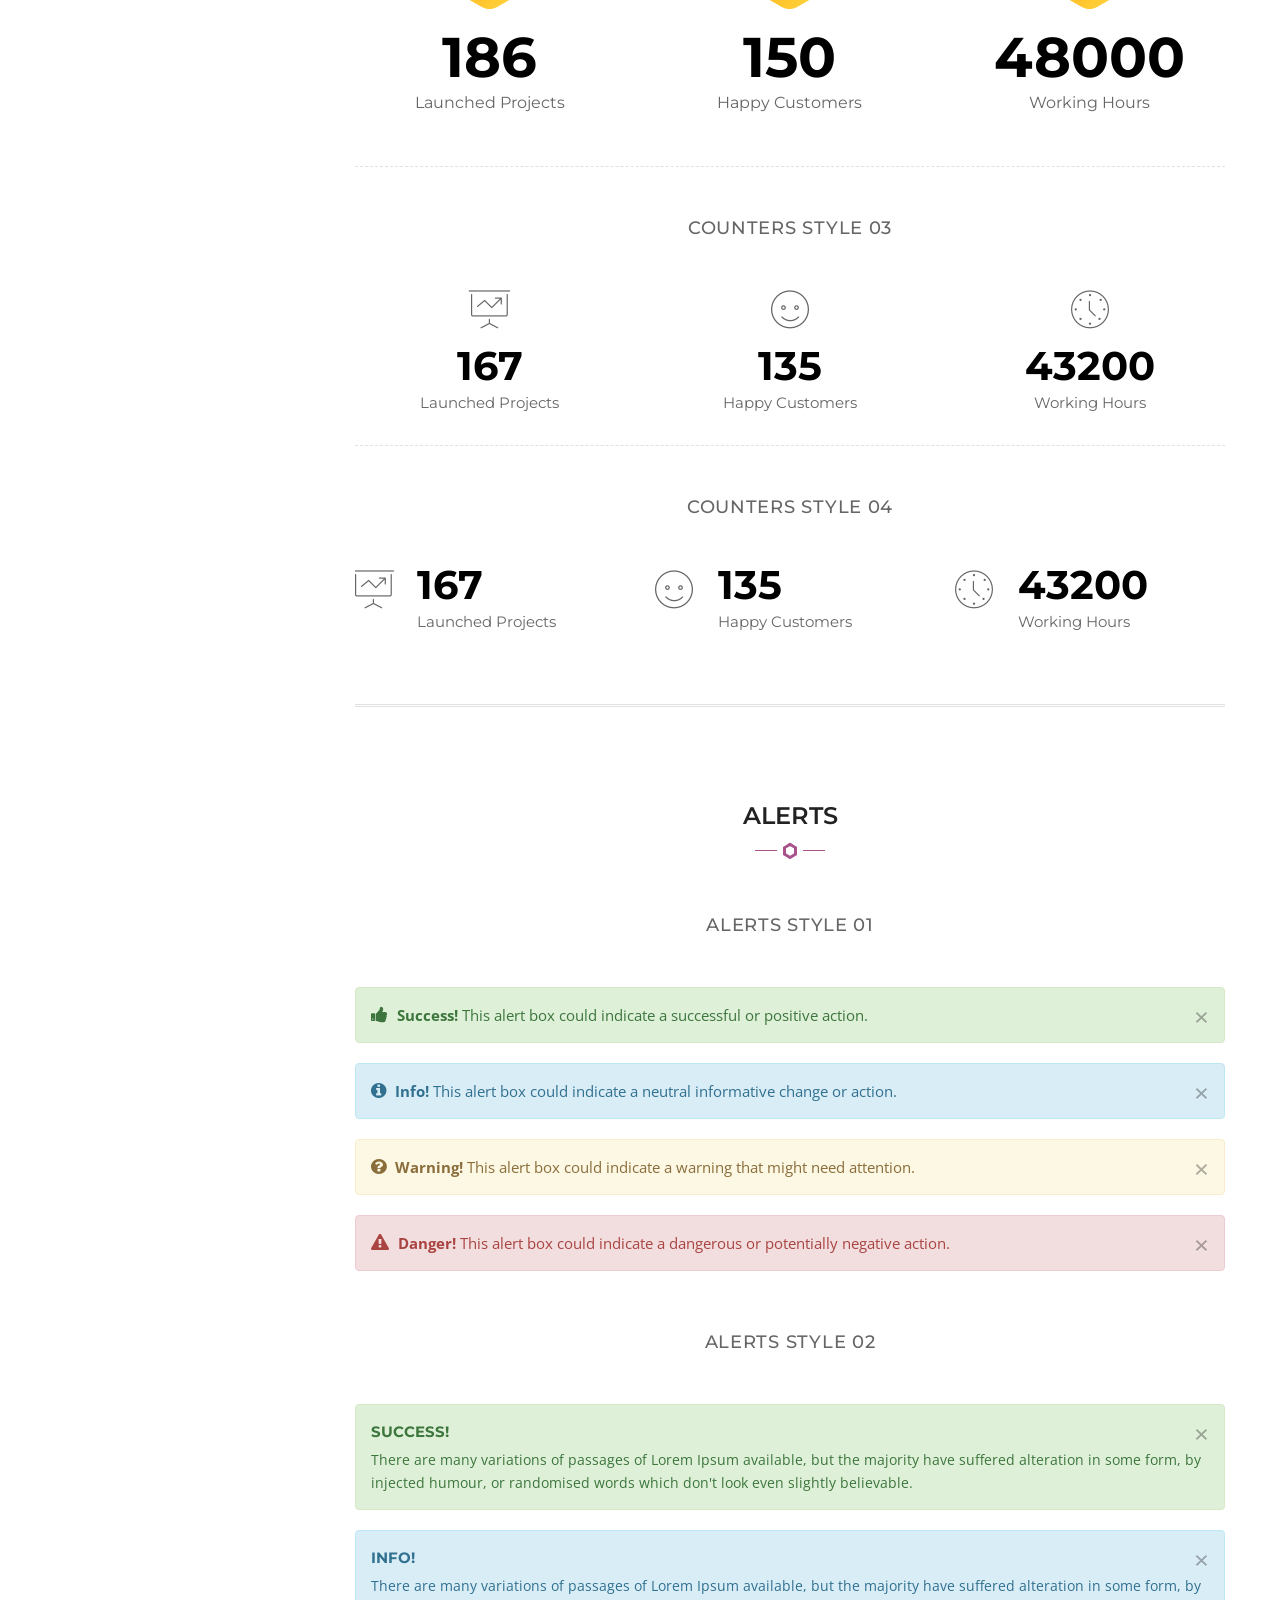
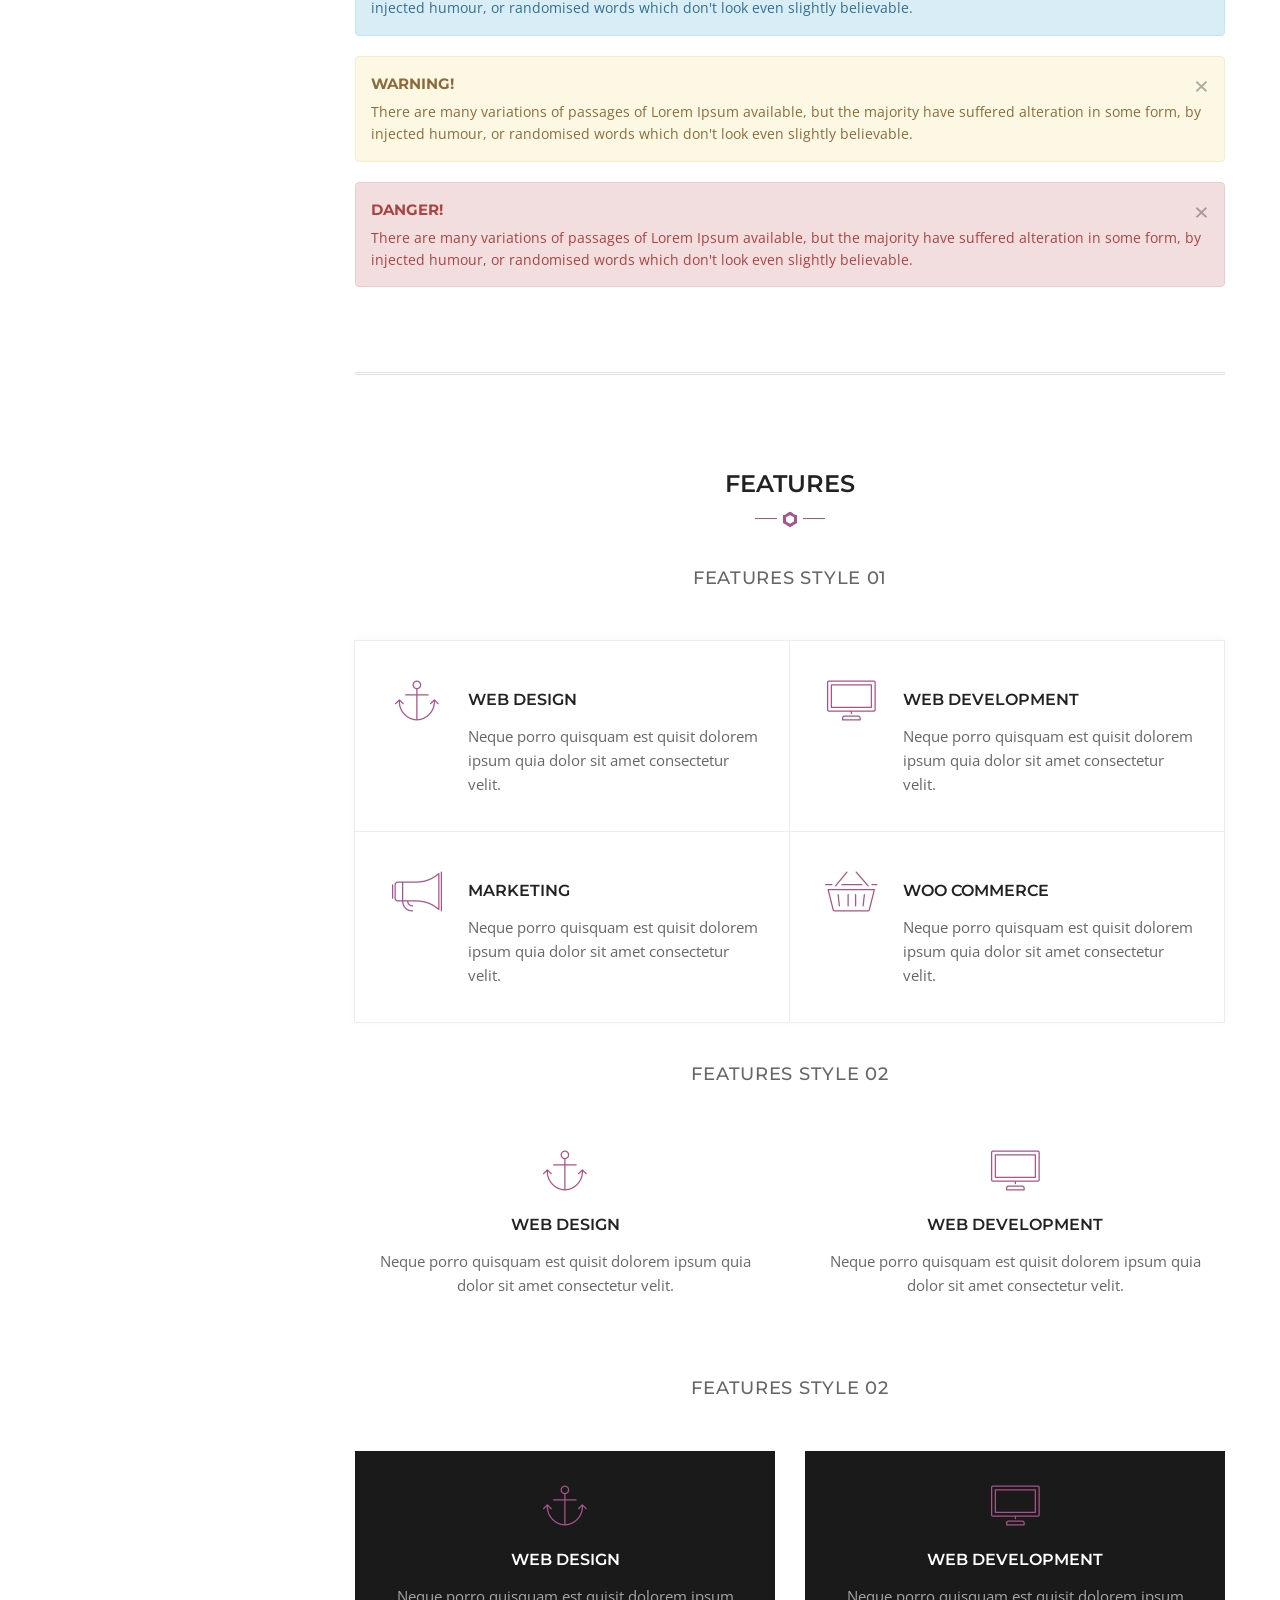
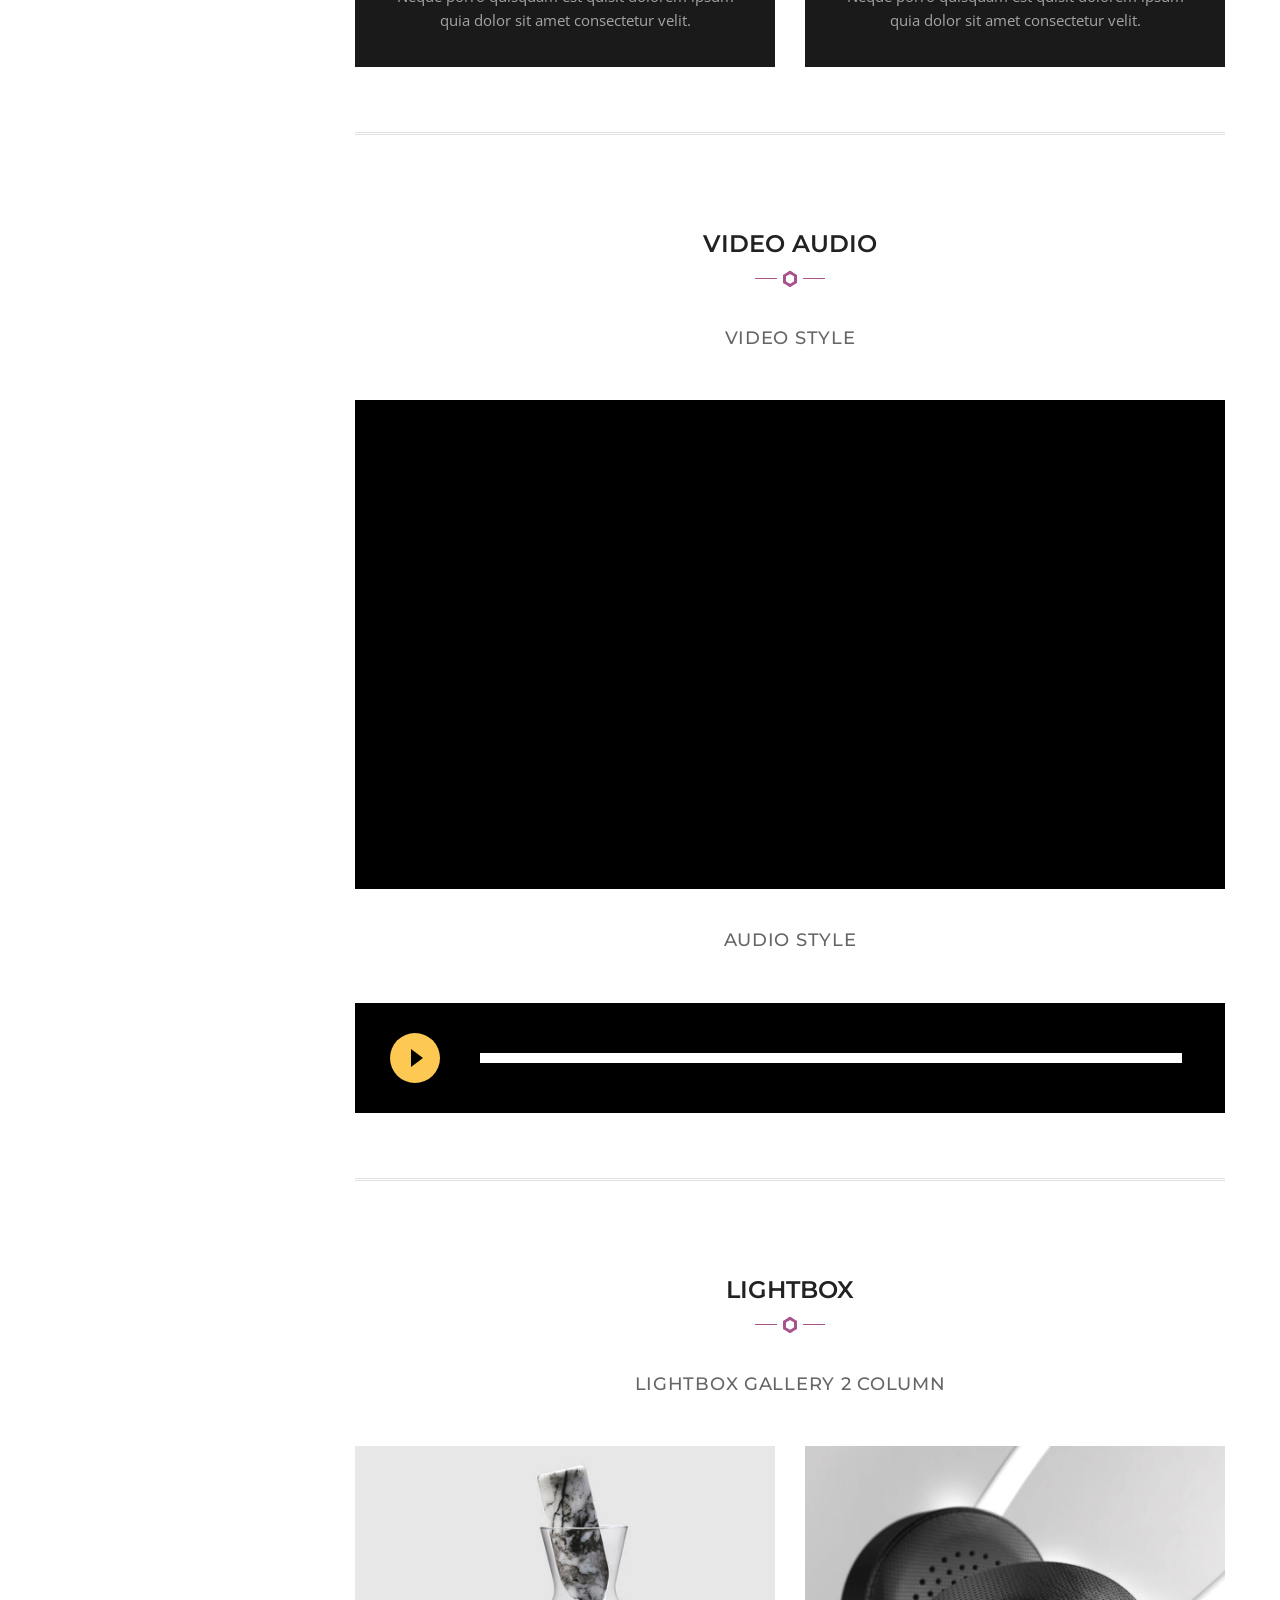
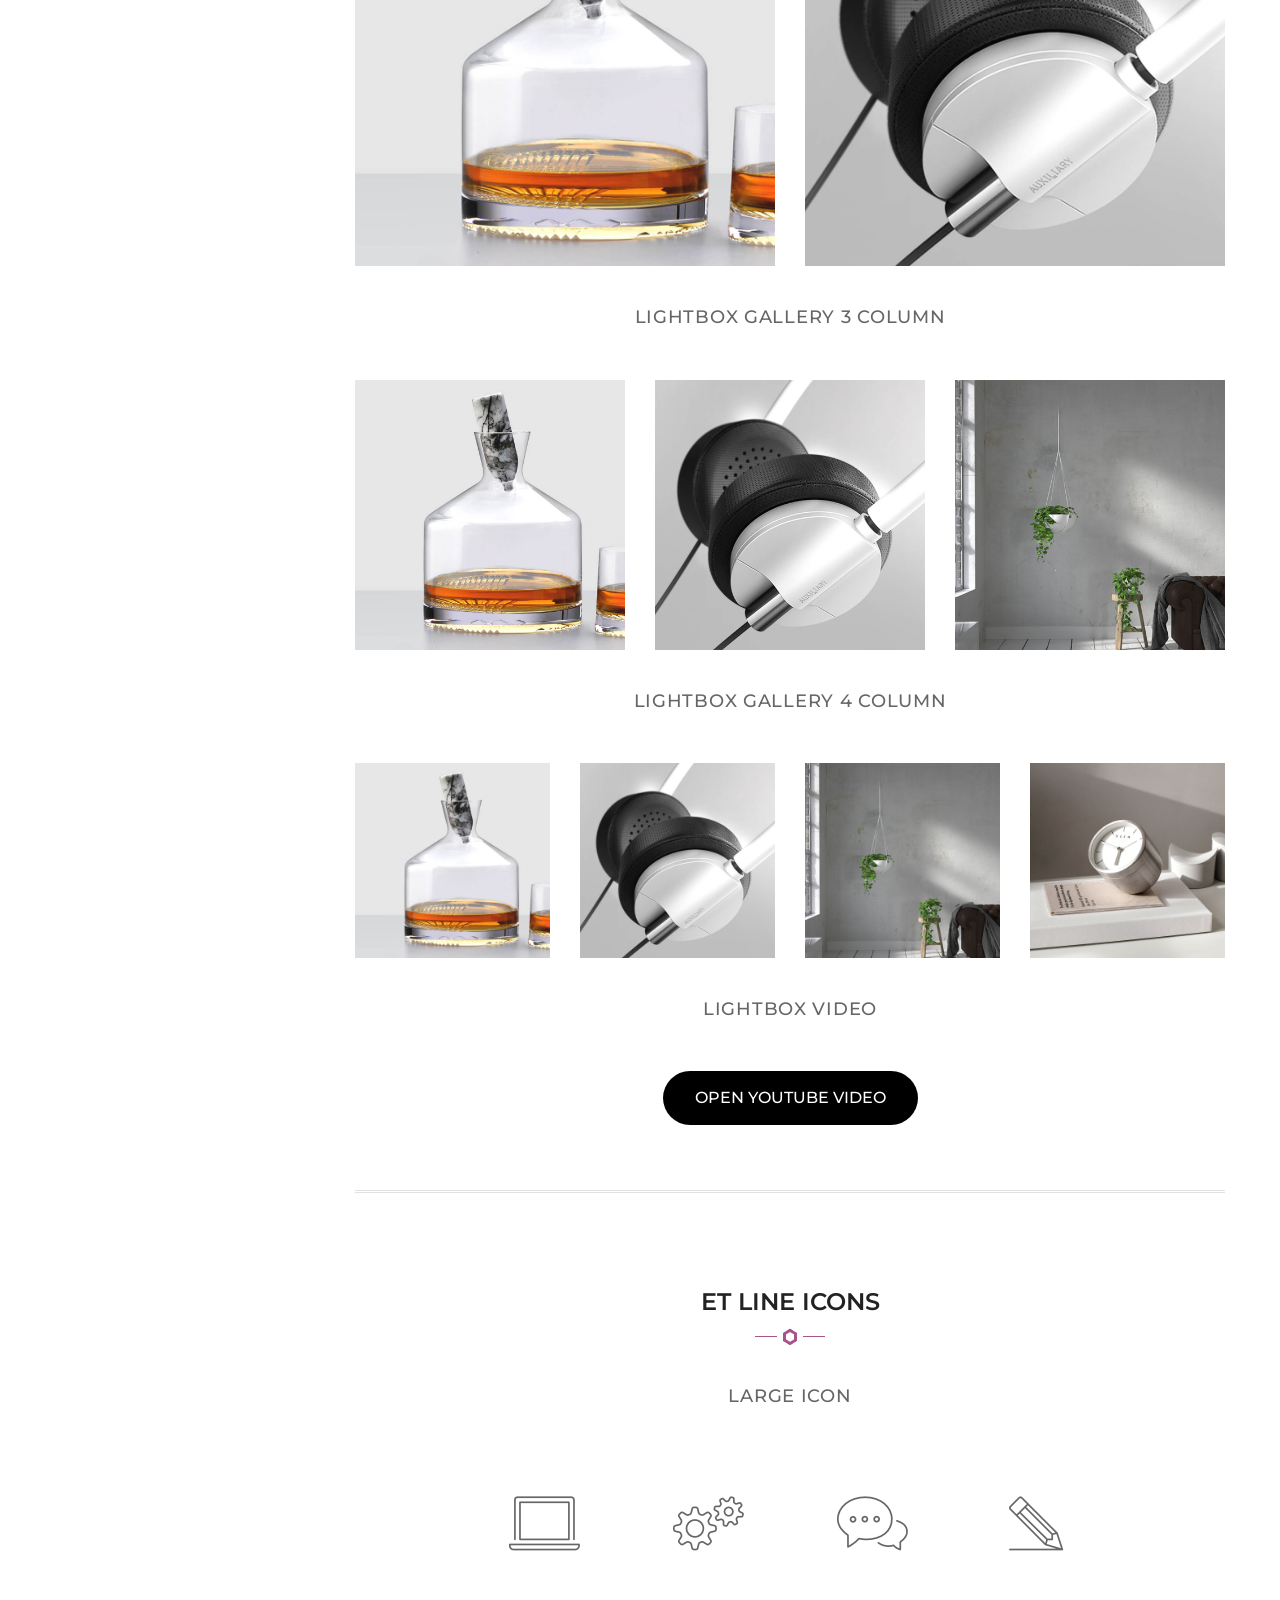
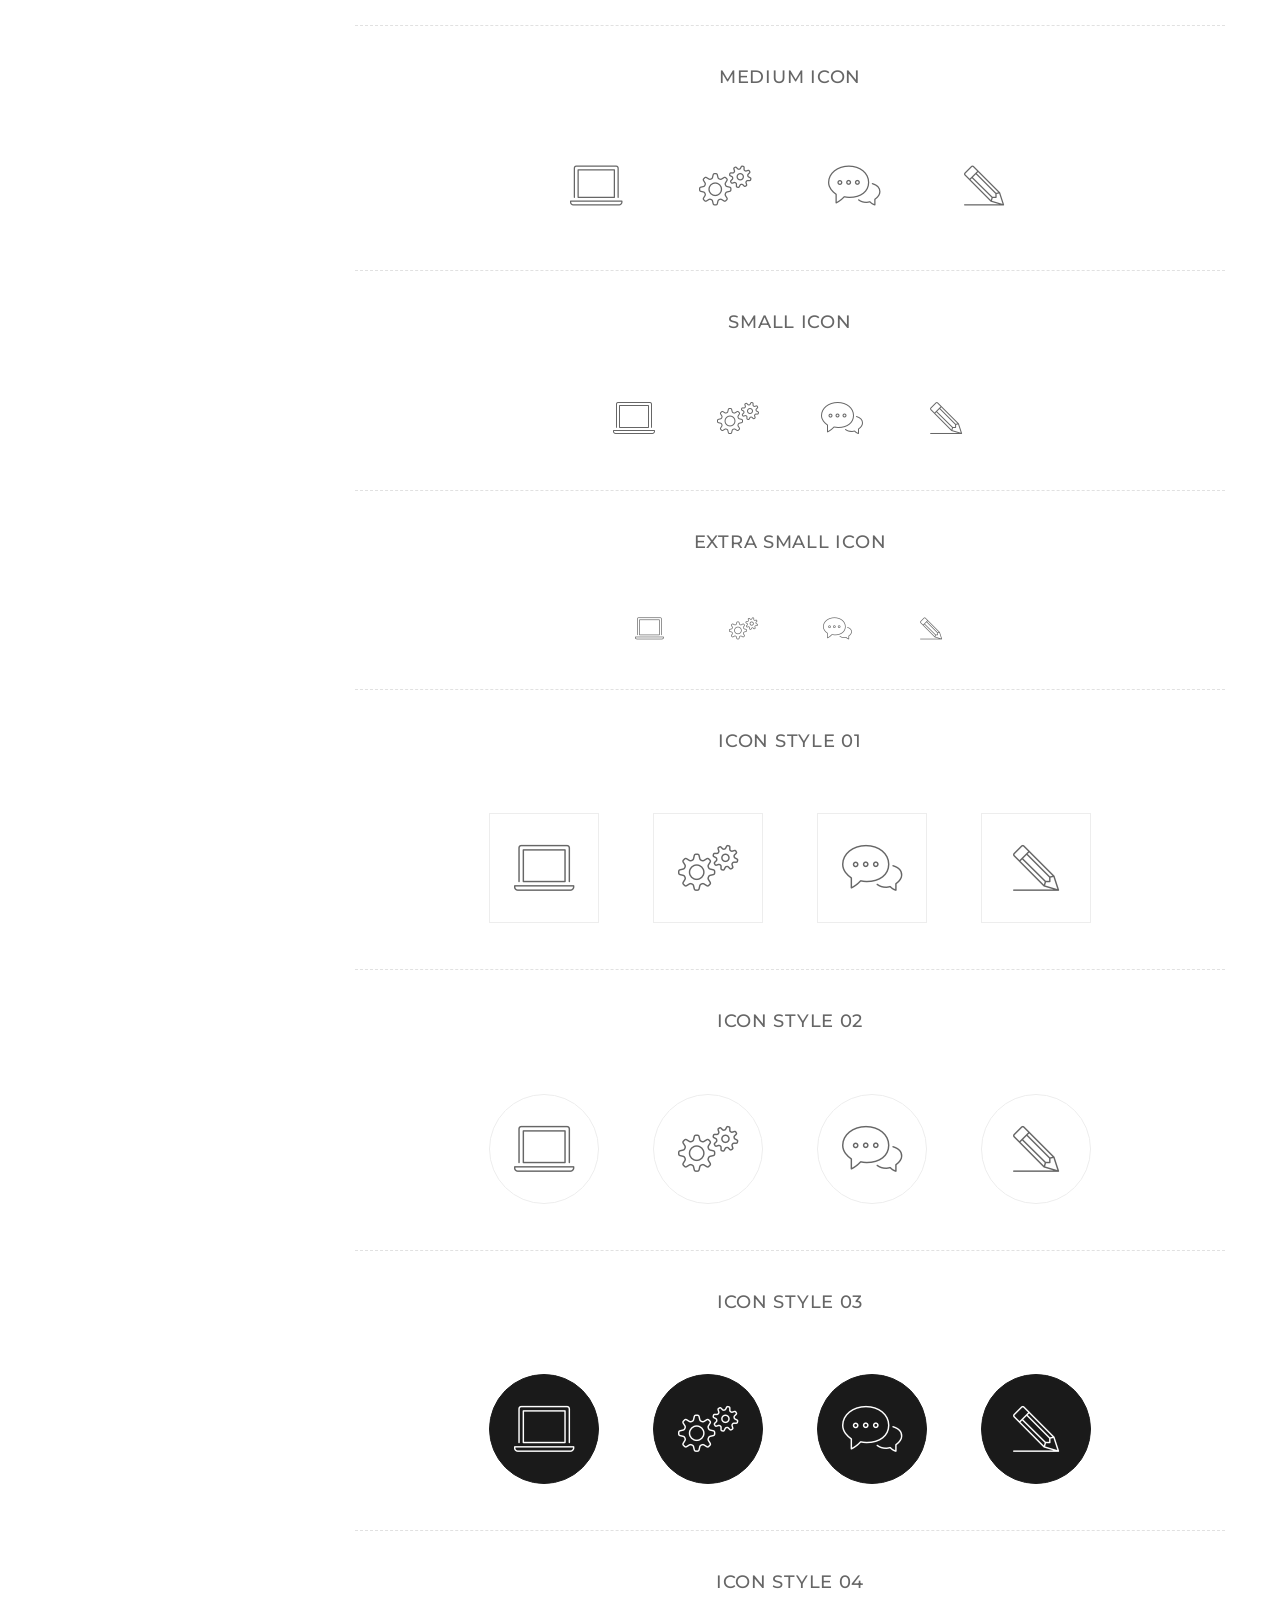
<file: elements.html>
<!doctype html>
<html class="no-js" lang="en">

<!-- Mirrored from https://pixlogix.com/themes/html/mybio/elements.html by HTTrack Website Copier/3.x [XR&CO], Fri, 23 Oct 2026 10:49:46 GMT -->
<!-- Added by HTTrack --><meta http-equiv="content-type" content="text/html;charset=utf8mb4" /><!-- /Added by HTTrack -->
<head>
	<title>MyBio - One Page Personal Portfolio HTML Template</title>
	<meta name="description" content="A creative, unique design, minimal and onepage PSD template to showcase your work and portfolio to the world in interactive way.">
	<meta name="keywords" content="1440 Bootstrap grid, clean, corporate, creative, modern, onepage, personal, portfolio, profile, resume, skills, ui ux design">
	<meta charset="utf-8">
	<meta http-equiv="X-UA-Compatible" content="IE=edge">
	<meta name="author" content="Pixlogix">
	<meta name="viewport" content="width=device-width,initial-scale=1.0,maximum-scale=1" />
	<link rel="shortcut icon" href="../../../../www.pixlogix.com/themes/html/mybio/images/favicon.html">
	<!-- favicon -->
	<link href="https://fonts.googleapis.com/css?family=Open+Sans:400,400i,600,600i,700,700i" rel="stylesheet">
	<link href="https://fonts.googleapis.com/css?family=Montserrat:300,400,500,600,700,800" rel="stylesheet">
	<!-- Google fonts -->
	<link rel="stylesheet" href="css/bootstrap.min.css">
	<!-- Bootstrap css-->
	<link rel="stylesheet" href="css/font-awesome.min.css">
	<!-- Font awesome css-->
	<link rel="stylesheet" href="css/owl.carousel.min.css">
	<!-- Owl carousel css-->
	<link rel="stylesheet" href="css/snazzy-info-window.min.css">
	<!-- Map Infowindow css-->
	<link rel="stylesheet" href="css/magnific-popup.css">
	<!-- Magnific popup css-->
	<link rel="stylesheet" href="css/iconfont.css">
	<!-- Line icons css-->
	<link rel="stylesheet" href="css/animate.css">
	<!-- Animations css-->
	<link rel="stylesheet" href="css/style.css">
	<!-- Style css-->
	<link rel="stylesheet" href="css/responsive.css">
	<!-- Responsive css-->
	<script src="js/modernizr.min.js"></script>
</head>
<body style="background: #fff;">
	<div class="preloader-box">
		<div class="preloader loading">
			<span class="slice"></span>
			<span class="slice"></span>
			<span class="slice"></span>
			<span class="slice"></span>
			<span class="slice"></span>
			<span class="slice"></span>
		</div><!--/.preloader-->
	</div><!--/.preloader-box-->
	<!--header start-->
	<header id="header">
		<nav class="navbar m-0">
			<div class="container-fluid navigation-menu">
				<div class="row">
					<div class="col-sm-2 col-xs-7 navbar-header">
						<span class="logobox">
							<a id="logo" href="index.html"><img src="images/logo.svg" alt=""/></a>
						</span><!--/.logobox-->
					</div>
					<div class="navigation-row col-sm-10 col-xs-5">
						<button type="button" class="navbar-toggle collapsed" data-toggle="collapse" data-target="#mainmenu"><span class="menulines"></span></button>
						<nav class="collapse navbar-collapse pull-right" id="mainmenu">
						<ul class="nav navbar-nav">
							<li class="active"><a href="#home">Home</a></li>
							<li><a href="#about">About us</a></li>
							<li><a href="#services">Our Services</a></li>
							<li><a href="#portfolio">Portfolio</a></li>
							<li><a href="#pricing">Pricing</a></li>
							<li>
								<a href="#">Blog</a>
								<ul>
									<li><a href="blog.html">Blog</a></li>
									<li><a href="blog-detail.html">Blog detail</a></li>
									<li><a href="elements.html">Elements</a></li>
								</ul>
							</li>
							<li><a href="#contact">Contact</a></li>
							<li class="hire-btn header-btn"><a href="#" data-toggle="modal" data-target="#hireme"><i class="glyphicon glyphicon-user"></i> Hire me</a></li>
						</ul>
					</nav><!--/#mainmenu-->
					</div>
				</div>
			</div>
		</nav>
	</header><!--/#header-->
	<!--header end-->
	<div class="banner-section section-dark">
		<div class="inner-slider bg-cover animated-row" style="background-image: url(images/inner-slider.jpg);">
			<div class="page-title">
				<div class="container animate" data-animate="fadeInUp">
					<h1 class="title-style">Elements</h1>
				</div><!--/.container-->
			</div><!--/.page-title-->
		</div><!--/.inner-slider-->
	</div><!--/.banner-section-->
	<div id="main" style="position: relative;">
		<div class="elements-section">
			<div class="container container-small">
				<div class="row">
					<div class="col col-md-3 sticky-box">
						<div class="section text-uppercase font-weight-600 clearfix xs-p-b-0" style="font-size: 14px;">
							<h4 class="title-style">Elements</h4>
							<ul class="list list-style-01 elements-list scrollnav p-t-10">
								<li><a href="#typography">Typography</a></li>
								<li><a href="#buttons">Buttons</a></li>
								<li><a href="#accordions">Accordions</a></li>
								<li><a href="#tabs">Tabs</a></li>
								<li><a href="#counters">Counters</a></li>
								<li><a href="#alerts">Alerts</a></li>
								<li><a href="#features">Features Box</a></li>
								<li><a href="#videos">Video Audio</a></li>
								<li><a href="#lightbox">Lightbox Gallery</a></li>
								<li><a href="#et-line-icons">et line icons</a></li>
								<li><a href="#font-awesome">font awesome</a></li>
							</ul>
						</div><!--/.section-->
					</div><!--/.col-->
					<div class="col col-md-9">
						<div id="typography" class="section">
							<div class="section-title">
								<h3>Typography</h3>
								<span class="hexagon-icon"><i></i></span>
							</div>
							<h4 class="sub-heading">Heading Style</h4>
							<div class="row">
								<div class="col col-sm-6">
									<h1>H1 Heading</h1>
									<p>Pellentesque pellentesque eget tempor tellus. Fusce lacllentesque eget tempor tellus ellentesque pelleinia tempor malesuada. Pellentesque pellentesque eget tempor tellus ellentesque pellentesque eget tempor tellus. Fusce lacinia tempor malesuada.</p>
								</div><!--/.col-->
								<div class="col col-sm-6">
									<h2>H2 Heading</h2>
									<p>Pellentesque pellentesque eget tempor tellus. Fusce lacllentesque eget tempor tellus ellentesque pelleinia tempor malesuada. Pellentesque pellentesque eget tempor tellus ellentesque pellentesque eget tempor tellus. Fusce lacinia tempor malesuada.</p>
								</div><!--/.col-->
							</div><!--/.row-->
							<div class="row">
								<div class="col col-sm-6">
									<h3>H3 Heading</h3>
									<p>Pellentesque pellentesque eget tempor tellus. Fusce lacllentesque eget tempor tellus ellentesque pelleinia tempor malesuada. Pellentesque pellentesque eget tempor tellus ellentesque pellentesque eget tempor tellus. Fusce lacinia tempor malesuada.</p>
								</div><!--/.col-->
								<div class="col col-sm-6">
									<h4>H4 Heading</h4>
									<p>Pellentesque pellentesque eget tempor tellus. Fusce lacllentesque eget tempor tellus ellentesque pelleinia tempor malesuada. Pellentesque pellentesque eget tempor tellus ellentesque pellentesque eget tempor tellus. Fusce lacinia tempor malesuada.</p>
								</div><!--/.col-->
							</div><!--/.row-->
							<div class="row">
								<div class="col col-sm-6">
									<h5>H5 Heading</h5>
									<p>Pellentesque pellentesque eget tempor tellus. Fusce lacllentesque eget tempor tellus ellentesque pelleinia tempor malesuada. Pellentesque pellentesque eget tempor tellus ellentesque pellentesque eget tempor tellus. Fusce lacinia tempor malesuada.</p>
								</div><!--/.col-->
								<div class="col col-sm-6">
									<h6>H6 Heading</h6>
									<p>Pellentesque pellentesque eget tempor tellus. Fusce lacllentesque eget tempor tellus ellentesque pelleinia tempor malesuada. Pellentesque pellentesque eget tempor tellus ellentesque pellentesque eget tempor tellus. Fusce lacinia tempor malesuada.</p>
								</div><!--/.col-->
							</div><!--/.row-->
							<hr class="tall-space dashed-border">
							<h4 class="sub-heading">Drop caps</h4>
							<div class="row">
								<div class="col col-sm-6">
									<p class="drop-caps">Pellentesque pellentesque eget tempor tellus. Fusce lacllentesque eget tempor tellus ellentesque pelleinia tempor malesuada. Pellentesque pellentesque eget tempor tellus ellentesque pellentesque eget tempor tellus. Fusce lacinia tempor malesuada. Pellentesque pellentesque eget tempor tellus ellentesque pellentesque eget tempor tellus. Fusce lacinia tempor malesuada.</p>
								</div><!--/.col-->
								<div class="col col-sm-6">
									<p class="drop-caps secondary">Pellentesque pellentesque eget tempor tellus. Fusce lacllentesque eget tempor tellus ellentesque pelleinia tempor malesuada. Pellentesque pellentesque eget tempor tellus ellentesque pellentesque eget tempor tellus. Fusce lacinia tempor malesuada. Pellentesque pellentesque eget tempor tellus ellentesque pellentesque eget tempor tellus. Fusce lacinia tempor malesuada.</p>
								</div><!--/.col-->
								<div class="col col-sm-6">
									<p class="drop-caps secondary drop-caps-dark">Pellentesque pellentesque eget tempor tellus. Fusce lacllentesque eget tempor tellus ellentesque pelleinia tempor malesuada. Pellentesque pellentesque eget tempor tellus ellentesque pellentesque eget tempor tellus. Fusce lacinia tempor malesuada. Pellentesque pellentesque eget tempor tellus ellentesque pellentesque eget tempor tellus. Fusce lacinia tempor malesuada.</p>
								</div><!--/.col-->
								<div class="col col-sm-6">
									<p class="drop-caps secondary drop-caps-round">Pellentesque pellentesque eget tempor tellus. Fusce lacllentesque eget tempor tellus ellentesque pelleinia tempor malesuada. Pellentesque pellentesque eget tempor tellus ellentesque pellentesque eget tempor tellus. Fusce lacinia tempor malesuada. Pellentesque pellentesque eget tempor tellus ellentesque pellentesque eget tempor tellus. Fusce lacinia tempor malesuada.</p>
								</div><!--/.col-->
							</div><!--/.row-->
							<hr class="tall-space dashed-border">
							<h4 class="sub-heading">Highlights</h4>
							<div class="row">
								<div class="col col-sm-6">
									<p>Pellentesque pellentesque <a href="#">Default Link Style</a> tellus. Fusce <strong>Bold Text Style</strong> tempor tellus ellentesque pelleinia tempor malesuada.</p>
								</div><!--/.col-->
								<div class="col col-sm-6">
									<p>Pellentesque pellentesque <mark class="label">tellus</mark> tempor tellus. Fusce lacllentesque eget tempor tellus ellentesque pelleinia <mark class="label label-primary">tempor</mark> malesuada.</p>
								</div><!--/.col-->
							</div><!--/.row-->
							<hr class="tall-space dashed-border">
							<h4 class="sub-heading">Text Formating</h4>
							<div class="row">
								<div class="col col-sm-6">
									<p class="text-md">Pellentesque pellentesque eget tempor tellus. Fusce lacllentesque eget tempor tellus ellentesque pelleinia tempor malesuada.</p>
								</div><!--/.col-->
								<div class="col col-sm-6">
									<p>Pellentesque pellentesque eget tempor tellus. Fusce lacllentesque eget tempor tellus ellentesque pelleinia tempor malesuada.</p>
								</div><!--/.col-->
							</div><!--/.row-->
							<div class="row">
								<div class="col col-sm-6">
									<p class="text-lg">Pellentesque pellentesque eget tempor tellus. Fusce lacllentesque eget tempor tellus ellentesque pelleinia tempor malesuada.</p>
								</div><!--/.col-->
								<div class="col col-sm-6">
									<p class="text-xl">Pellentesque pellentesque eget tempor tellus. Fusce lacllentesque eget tempor tellus ellentesque pelleinia tempor malesuada.</p>
								</div><!--/.col-->
							</div><!--/.row-->
							<hr class="tall-space dashed-border">
							<h4 class="sub-heading">List</h4>
							<div class="row">
								<div class="col col-sm-6 m-b-20">
									<ul>
										<li>Consectetur adipisicing</li>
										<li>Eiusmod tempor incididunt</li>
										<li>Labore et dolore</li>
										<li>Nostrud exercitation</li>
									</ul>
								</div><!--/.col-->
								<div class="col col-sm-6 m-b-20">
									<ol>
										<li>Consectetur adipisicing</li>
										<li>Eiusmod tempor incididunt</li>
										<li>Labore et dolore</li>
										<li>Nostrud exercitation</li>
									</ol>
								</div><!--/.col-->
								<div class="col col-sm-6">
									<ul class="list-multilevel">
										<li>Consectetur adipisicing</li>
										<li>Eiusmod tempor incididunt
											<ul>
												<li>sub list 01</li>
												<li>sub list 01</li>
												<li>sub list 01</li>
											</ul>
										</li>
										<li>Labore et dolore</li>
										<li>Nostrud exercitation</li>
									</ul>
								</div><!--/.col-->
								<div class="col col-sm-6">
									<ul class="custom-list list">
										<li><i class="fa fa-check"></i> Consectetur adipisicing</li>
										<li><i class="fa fa-check"></i> Eiusmod tempor incididunt</li>
										<li><i class="fa fa-check"></i> Labore et dolore</li>
										<li><i class="fa fa-check"></i> Nostrud exercitation</li>
									</ul>
								</div><!--/.col-->
							</div><!--/.row-->
						</div><!--/#typography-->
						<hr class="tall-space double-border">
						<div id="buttons" class="section">
							<div class="section-title">
								<h3>Buttons</h3>
								<span class="hexagon-icon"><i></i></span>
							</div>
							<div class="row">
								<div class="col col-xs-12">
									<div class="btn-list text-center m-30">
										<a href="#" class="btn">Button</a>
										<a href="#" class="btn btn-md">Button</a>
										<a href="#" class="btn btn-sm">Button</a>
										<a href="#" class="btn btn-xs">Button</a>
									</div><!--/.btn-list-->
									<div class="btn-list text-center m-30 p-b-10">
										<a href="#" class="btn btn-outline">Button</a>
										<a href="#" class="btn btn-md btn-outline">Button</a>
										<a href="#" class="btn btn-sm btn-outline">Button</a>
										<a href="#" class="btn btn-xs btn-outline">Button</a>
									</div><!--/.btn-list-->
									<hr class="tall-space dashed-border">
									<div class="btn-list text-center">
										<a href="#" class="btn btn-dark">Button</a>
										<a href="#" class="btn btn-dark btn-md">Button</a>
										<a href="#" class="btn btn-dark btn-sm">Button</a>
										<a href="#" class="btn btn-dark btn-xs">Button</a>
									</div><!--/.btn-list-->
									<div class="btn-list text-center m-30 p-b-10">
										<a href="#" class="btn btn-outline btn-dark-outline">Button</a>
										<a href="#" class="btn btn-md btn-outline btn-dark-outline">Button</a>
										<a href="#" class="btn btn-sm btn-outline btn-dark-outline">Button</a>
										<a href="#" class="btn btn-xs btn-outline btn-dark-outline">Button</a>
									</div><!--/.btn-list-->
									<hr class="tall-space dashed-border">
									<div class="btn-list text-center m-30 p-b-10">
										<a href="#" class="btn btn-icon"><i class="glyphicon glyphicon-user"></i> Button</a>
										<a href="#" class="btn btn-md btn-icon"><i class="glyphicon glyphicon-user"></i> Button</a>
										<a href="#" class="btn btn-sm btn-icon"><i class="glyphicon glyphicon-user"></i> Button</a>
										<a href="#" class="btn btn-xs btn-icon"><i class="glyphicon glyphicon-user"></i> Button</a>
									</div><!--/.btn-list-->
									<div class="btn-list text-center m-30 p-b-10">
										<a href="#" class="btn btn-icon btn-outline"><i class="glyphicon glyphicon-user"></i> Button</a>
										<a href="#" class="btn btn-md btn-icon btn-outline"><i class="glyphicon glyphicon-user"></i> Button</a>
										<a href="#" class="btn btn-sm btn-icon btn-outline"><i class="glyphicon glyphicon-user"></i> Button</a>
										<a href="#" class="btn btn-xs btn-icon btn-outline"><i class="glyphicon glyphicon-user"></i> Button</a>
									</div><!--/.btn-list-->
								</div><!--/.col-->
							</div><!--/.row-->
							<div class="row">
								<div class="col col-xs-12">
									<div class="btn-list text-center p-40 bg-darkgray clearfix">
										<a href="#" class="btn btn-white">Button</a>
										<a href="#" class="btn btn-md btn-white">Button</a>
										<a href="#" class="btn btn-sm btn-white">Button</a>
										<a href="#" class="btn btn-xs btn-white">Button</a>
									</div><!--/.btn-list-->
									<div class="btn-list text-center p-40 bg-darkgray p-t-0 clearfix">
										<a href="#" class="btn btn-outline btn-outline-white">Button</a>
										<a href="#" class="btn btn-md btn-outline btn-outline-white">Button</a>
										<a href="#" class="btn btn-sm btn-outline btn-outline-white">Button</a>
										<a href="#" class="btn btn-xs btn-outline btn-outline-white">Button</a>
									</div><!--/.btn-list-->
								</div>
							</div><!--/.row-->
							<h4 class="sub-heading p-t-10">Social Icons</h4>
							<div class="row">
								<div class="col col-xs-12">
									<ul class="social-icons list">
										<li><a href="#" title="Facebook"><i class="fa fa-facebook"></i></a></li>
										<li><a href="#" title="Twitter"><i class="fa fa-twitter"></i></a></li>
										<li><a href="#" title="Google plus"><i class="fa fa-google-plus"></i></a></li>
										<li><a href="#" title="Youtube"><i class="fa fa-youtube-play"></i></a></li>
										<li><a href="#" title="Pintrest"><i class="fa fa-pinterest-p"></i></a></li>
										<li><a href="#" title="Dribble"><i class="fa fa-dribbble"></i></a></li>
										<li><a href="#" title="Skype"><i class="fa fa-skype"></i></a></li>
										<li><a href="#" title="Linkedin"><i class="fa fa-linkedin"></i></a></li>
										<li><a href="#" title="Github"><i class="fa fa-github"></i></a></li>
										<li><a href="#" title="Vimeo"><i class="fa fa-vimeo"></i></a></li>
										<li><a href="#" title="Flickr"><i class="fa fa-flickr"></i></a></li>
									</ul>
									<hr class="tall-space dashed-border">
									<ul class="social-icons social-style-01 list">
										<li><a href="#" title="Facebook"><i class="fa fa-facebook"></i></a></li>
										<li><a href="#" title="Twitter"><i class="fa fa-twitter"></i></a></li>
										<li><a href="#" title="Google plus"><i class="fa fa-google-plus"></i></a></li>
										<li><a href="#" title="Youtube"><i class="fa fa-youtube-play"></i></a></li>
										<li><a href="#" title="Pintrest"><i class="fa fa-pinterest-p"></i></a></li>
										<li><a href="#" title="Dribble"><i class="fa fa-dribbble"></i></a></li>
										<li><a href="#" title="Skype"><i class="fa fa-skype"></i></a></li>
										<li><a href="#" title="Linkedin"><i class="fa fa-linkedin"></i></a></li>
										<li><a href="#" title="Github"><i class="fa fa-github"></i></a></li>
										<li><a href="#" title="Vimeo"><i class="fa fa-vimeo"></i></a></li>
										<li><a href="#" title="Flickr"><i class="fa fa-flickr"></i></a></li>
									</ul>
									<hr class="tall-space dashed-border">
									<ul class="social-icons social-style-02 list">
										<li><a href="#" title="Facebook"><i class="fa fa-facebook"></i></a></li>
										<li><a href="#" title="Twitter"><i class="fa fa-twitter"></i></a></li>
										<li><a href="#" title="Google plus"><i class="fa fa-google-plus"></i></a></li>
										<li><a href="#" title="Youtube"><i class="fa fa-youtube-play"></i></a></li>
										<li><a href="#" title="Pintrest"><i class="fa fa-pinterest-p"></i></a></li>
										<li><a href="#" title="Dribble"><i class="fa fa-dribbble"></i></a></li>
										<li><a href="#" title="Skype"><i class="fa fa-skype"></i></a></li>
										<li><a href="#" title="Linkedin"><i class="fa fa-linkedin"></i></a></li>
										<li><a href="#" title="Github"><i class="fa fa-github"></i></a></li>
										<li><a href="#" title="Vimeo"><i class="fa fa-vimeo"></i></a></li>
										<li><a href="#" title="Flickr"><i class="fa fa-flickr"></i></a></li>
									</ul>
								</div>
							</div>
						</div><!--/#buttons-->
						<hr class="tall-space double-border">
						<div id="accordions" class="section">
							<div class="section-title">
								<h3>Accordions</h3>
								<span class="hexagon-icon"><i></i></span>
							</div>
							<h4 class="sub-heading">Accordion style 01</h4>
							<div class="panel-group m-0 p-b-10" id="accordion">
								<div class="panel panel-default accordion-custom">
									<div class="panel-heading">
										<h4 class="panel-title">
											<a data-toggle="collapse" data-parent="#accordion" href="#collapse1" aria-expanded="true">I'm not getting pinged at the store?</a>
										</h4>
									</div>
									<div id="collapse1" class="panel-collapse collapse in">
										<div class="panel-body">Dn ut ullamcorper leo, eget euismod orcite algo este. Lorem ipsum dolor sit amet, consectetur eres tuo adipiscing elit. Ipsutissem nibh id elit. Duis sed odio sitamet nibh vulputate cursus a sit amet mauris. Eget euismod orcite algo este. Lorem ipsum dolor sit amet, consectetur eres tuo adipiscing elit. Ipsutissem nibh id elit. Duis sed odio sitamet nibh vulputate cursus a sit amet mauris.
										</div>
									</div>
								</div><!--/.panel-->
								<div class="panel panel-default accordion-custom">
									<div class="panel-heading">
										<h4 class="panel-title">
											<a data-toggle="collapse" data-parent="#accordion" href="#collapse2">When will yella be in more stores?</a>
										</h4>
									</div>
									<div id="collapse2" class="panel-collapse collapse">
										<div class="panel-body">Dn ut ullamcorper leo, eget euismod orcite algo este. Lorem ipsum dolor sit amet, consectetur eres tuo adipiscing elit. Ipsutissem nibh id elit. Duis sed odio sitamet nibh vulputate cursus a sit amet mauris. Eget euismod orcite algo este. Lorem ipsum dolor sit amet
										</div>
									</div>
								</div><!--/.panel-->
								<div class="panel panel-default accordion-custom">
									<div class="panel-heading">
										<h4 class="panel-title">
											<a data-toggle="collapse" data-parent="#accordion" href="#collapse3">Are you developing Apple watch app?</a>
										</h4>
									</div>
									<div id="collapse3" class="panel-collapse collapse">
										<div class="panel-body">Dn ut ullamcorper leo, eget euismod orcite algo este. Lorem ipsum dolor sit amet, consectetur eres tuo adipiscing elit.
										</div>
									</div>
								</div><!--/.panel-->
								<div class="panel panel-default accordion-custom">
									<div class="panel-heading">
										<h4 class="panel-title">
											<a data-toggle="collapse" data-parent="#accordion" href="#collapse4">Why you required Blutooth be on?</a>
										</h4>
									</div>
									<div id="collapse4" class="panel-collapse collapse">
										<div class="panel-body">Dn ut ullamcorper leo, eget euismod orcite algo este. Lorem ipsum dolor sit amet, consectetur eres tuo adipiscing elit. Ipsutissem nibh id elit. Duis sed odio sitamet nibh vulputate cursus a sit amet mauris.
										</div>
									</div>
								</div><!--/.panel-->
							</div><!--/.panel-group-->
							<h4 class="sub-heading">Accordion style 02</h4>
							<div class="panel-group m-0 accordion-custom-01" id="accordion-01">
								<div class="panel panel-default">
									<div class="panel-heading">
										<h4 class="panel-title">
											<a data-toggle="collapse" data-parent="#accordion-01" href="#collapse5" aria-expanded="true">I'm not getting pinged at the store? <span class="pull-right icon-acc"><i class="fa fa-angle-down"></i></span></a>
										</h4>
									</div>
									<div id="collapse5" class="panel-collapse collapse in">
										<div class="panel-body">Dn ut ullamcorper leo, eget euismod orcite algo este. Lorem ipsum dolor sit amet, consectetur eres tuo adipiscing elit. Ipsutissem nibh id elit. Duis sed odio sitamet nibh vulputate cursus a sit amet mauris. Eget euismod orcite algo este. Lorem ipsum dolor sit amet, consectetur eres tuo adipiscing elit. Ipsutissem nibh id elit. Duis sed odio sitamet nibh vulputate cursus a sit amet mauris.
										</div>
									</div>
								</div><!--/.panel-->
								<div class="panel panel-default">
									<div class="panel-heading">
										<h4 class="panel-title">
											<a data-toggle="collapse" data-parent="#accordion-01" href="#collapse6">When will yella be in more stores? <span class="pull-right icon-acc"><i class="fa fa-angle-down"></i></span></a>
										</h4>
									</div>
									<div id="collapse6" class="panel-collapse collapse">
										<div class="panel-body">Dn ut ullamcorper leo, eget euismod orcite algo este. Lorem ipsum dolor sit amet, consectetur eres tuo adipiscing elit. Ipsutissem nibh id elit. Duis sed odio sitamet nibh vulputate cursus a sit amet mauris. Eget euismod orcite algo este. Lorem ipsum dolor sit amet
										</div>
									</div>
								</div><!--/.panel-->
								<div class="panel panel-default">
									<div class="panel-heading">
										<h4 class="panel-title">
											<a data-toggle="collapse" data-parent="#accordion-01" href="#collapse7">Are you developing Apple watch app? <span class="pull-right icon-acc"><i class="fa fa-angle-down"></i></span></a>
										</h4>
									</div>
									<div id="collapse7" class="panel-collapse collapse">
										<div class="panel-body">Dn ut ullamcorper leo, eget euismod orcite algo este. Lorem ipsum dolor sit amet, consectetur eres tuo adipiscing elit.
										</div>
									</div>
								</div><!--/.panel-->
								<div class="panel panel-default">
									<div class="panel-heading">
										<h4 class="panel-title">
											<a data-toggle="collapse" data-parent="#accordion-01" href="#collapse8">Why you required Blutooth be on? <span class="pull-right icon-acc"><i class="fa fa-angle-down"></i></span></a>
										</h4>
									</div>
									<div id="collapse8" class="panel-collapse collapse">
										<div class="panel-body">Dn ut ullamcorper leo, eget euismod orcite algo este. Lorem ipsum dolor sit amet, consectetur eres tuo adipiscing elit. Ipsutissem nibh id elit. Duis sed odio sitamet nibh vulputate cursus a sit amet mauris.
										</div>
									</div>
								</div><!--/.panel-->
							</div><!--/.panel-group-->
						</div><!--/#accordions-->
						<hr class="tall-space double-border">
						<div id="tabs" class="section">
							<div class="section-title">
								<h3>Tabs</h3>
								<span class="hexagon-icon"><i></i></span>
							</div><!--/.section-title-->
							<h4 class="sub-heading">Tab style 01</h4>
							<div class="tab-container">
								<ul class="nav nav-tabs">
								<li class="active"><a data-toggle="tab" href="#default-tab-01">Tab 01</a></li>
								<li><a data-toggle="tab" href="#default-tab-02">Tab 02</a></li>
								<li><a data-toggle="tab" href="#default-tab-03">Tab 03</a></li>
							</ul><!--/.nav-tabs-->
								<div class="tab-content">
								<div id="default-tab-01" class="tab-pane fade in active">
									<p>Lorem ipsum dolor sit amet, consectetur adipiscing elit, sed do eiusmod tempor incididunt ut labore et dolore magna aliqua. Ut enim ad minim veniam, quis nostrud exercitation ullamco laboris nisi ut aliquip ex ea commodo consequat. Duis aute irure dolor in reprehenderit in voluptate velit esse cillum dolore eu fugiat nulla pariatur.</p>
								</div>
								<div id="default-tab-02" class="tab-pane fade">
									<p>There are many variations of passages of Lorem Ipsum available, but the majority have suffered alteration in some form, by injected humour, or randomised words which don't look even slightly believable. If you are going to use a passage of Lorem Ipsum, you need to be sure there isn't anything embarrassing hidden in the middle of text. </p>
								</div>
								<div id="default-tab-03" class="tab-pane fade">
									<p>Lorem ipsum dolor sit amet, consectetur adipiscing elit, sed do eiusmod tempor incididunt ut labore et dolore magna aliqua. Ut enim ad minim veniam, quis nostrud exercitation ullamco laboris nisi ut aliquip ex ea commodo consequat. Duis aute irure dolor in reprehenderit in voluptate velit esse cillum dolore eu fugiat nulla pariatur.</p>
								</div>
							</div><!--/.tab-content-->
							</div><!--/.tab-container-->
							<h4 class="sub-heading">Tab style 02</h4>
							<div class="tab-container tabs-style-01">
								<ul class="nav nav-tabs">
									<li class="active"><a data-toggle="tab" href="#default-tab-04">Tab 01</a></li>
									<li><a data-toggle="tab" href="#default-tab-05">Tab 02</a></li>
									<li><a data-toggle="tab" href="#default-tab-06">Tab 03</a></li>
								</ul><!--/.nav-tabs-->
								<div class="tab-content">
									<div id="default-tab-04" class="tab-pane fade in active">
										<p>Lorem ipsum dolor sit amet, consectetur adipiscing elit, sed do eiusmod tempor incididunt ut labore et dolore magna aliqua. Ut enim ad minim veniam, quis nostrud exercitation ullamco laboris nisi ut aliquip ex ea commodo consequat. Duis aute irure dolor in reprehenderit in voluptate velit esse cillum dolore eu fugiat nulla pariatur.</p>
									</div>
									<div id="default-tab-05" class="tab-pane fade">
										<p>There are many variations of passages of Lorem Ipsum available, but the majority have suffered alteration in some form, by injected humour, or randomised words which don't look even slightly believable. If you are going to use a passage of Lorem Ipsum, you need to be sure there isn't anything embarrassing hidden in the middle of text. </p>
									</div>
									<div id="default-tab-06" class="tab-pane fade">
										<p>Lorem ipsum dolor sit amet, consectetur adipiscing elit, sed do eiusmod tempor incididunt ut labore et dolore magna aliqua. Ut enim ad minim veniam, quis nostrud exercitation ullamco laboris nisi ut aliquip ex ea commodo consequat. Duis aute irure dolor in reprehenderit in voluptate velit esse cillum dolore eu fugiat nulla pariatur.</p>
									</div>
								</div><!--/.tab-content-->
							</div><!--/.tab-container-->
							<h4 class="sub-heading">Tab style 03</h4>
							<div class="tab-container tabs-vertical">
								<ul class="nav nav-tabs">
									<li class="active"><a data-toggle="tab" href="#vertical-tab-01">Tab 01</a></li>
									<li><a data-toggle="tab" href="#vertical-tab-02">Tab 02</a></li>
									<li><a data-toggle="tab" href="#vertical-tab-03">Tab 03</a></li>
								</ul>
								<div class="tab-content">
									<div id="vertical-tab-01" class="tab-pane fade in active">
										<p>Dn ut ullamcorper leo, eget euismod orcite algo este. Lorem ipsum dolor sit amet, consectetur eres tuo adipiscing elit. Ipsutissem nibh id elit. Duis sed odio sitamet nibh vulputate cursus a sit amet mauris. Eget euismod orcite algo este. Lorem ipsum dolor sit amet, consectetur eres tuo adipiscing elit. Ipsutissem nibh id elit. Duis sed odio sitamet nibh vulputate cursus a sit amet mauris. </p>
									</div>
									<div id="vertical-tab-02" class="tab-pane fade">
										<p>Dn ut ullamcorper leo, eget euismod orcite algo este. Lorem ipsum dolor sit amet, consectetur eres tuo adipiscing elit. Ipsutissem nibh id elit. Duis sed odio sitamet nibh vulputate cursus a sit amet mauris. Eget euismod orcite algo este. Lorem ipsum dolor sit amet, consectetur eres tuo adipiscing elit. Ipsutissem nibh id elit. Duis sed odio sitamet nibh vulputate cursus a sit amet mauris. </p>
									</div>
									<div id="vertical-tab-03" class="tab-pane fade">
										<p>Dn ut ullamcorper leo, eget euismod orcite algo este. Lorem ipsum dolor sit amet, consectetur eres tuo adipiscing elit. Ipsutissem nibh id elit. Duis sed odio sitamet nibh vulputate cursus a sit amet mauris. Eget euismod orcite algo este. Lorem ipsum dolor sit amet, consectetur eres tuo adipiscing elit. Ipsutissem nibh id elit. Duis sed odio sitamet nibh vulputate cursus a sit amet mauris. </p>
									</div>
								</div><!--/.tab-content-->
							</div><!--/.tab-container-->
						</div><!--/#tabs-->
						<hr class="tall-space double-border">
						<div id="counters" class="section">
							<div class="section-title">
								<h3>Counters</h3>
								<span class="hexagon-icon"><i></i></span>
							</div><!--/.section-title-->
							<h4 class="sub-heading">Counters style 01</h4>
							<div class="bg-darkgray p-40">
								<div class="row">
									<div class="col col-sm-4">
										<div class="fact-box font-secondary">
											<span class="fact-icon"><i class="icon-presentation"></i></span>
											<strong class="counter">186</strong>
											Launched Projects
										</div>
									</div><!--/.col-->
									<div class="col col-sm-4">
										<div class="fact-box font-secondary">
											<span class="fact-icon"><i class="icon-happy"></i></span>
											<strong class="counter">150</strong>
											Happy Customers
										</div>
									</div><!--/.col-->
									<div class="col col-sm-4">
										<div class="fact-box font-secondary">
											<span class="fact-icon"><i class="icon-clock"></i></span>
											<strong class="counter">48000</strong>
											Working Hours
										</div>
									</div><!--/.col-->
								</div><!--/.row-->
							</div><!--/.bg-darkgray-->
							<h4 class="sub-heading">Counters style 02</h4>
							<div class="counters-light p-b-20">
								<div class="row">
									<div class="col col-sm-4">
										<div class="fact-box font-secondary">
											<span class="fact-icon"><i class="icon-presentation"></i></span>
											<strong class="counter">186</strong>
											Launched Projects
										</div>
									</div><!--/.col-->
									<div class="col col-sm-4">
										<div class="fact-box font-secondary">
											<span class="fact-icon"><i class="icon-happy"></i></span>
											<strong class="counter">150</strong>
											Happy Customers
										</div>
									</div><!--/.col-->
									<div class="col col-sm-4">
										<div class="fact-box font-secondary">
											<span class="fact-icon"><i class="icon-clock"></i></span>
											<strong class="counter">48000</strong>
											Working Hours
										</div>
									</div><!--/.col-->
								</div><!--/.row-->
							</div><!--/div-->
							<hr class="tall-space dashed-border">
							<h4 class="sub-heading p-t-10">Counters style 03</h4>
							<div class="counters-style-01 counters-light">
								<div class="row">
									<div class="col col-sm-4">
										<div class="fact-box font-secondary">
											<i class="icon-presentation"></i>
											<strong class="counter">186</strong>
											Launched Projects
										</div>
									</div><!--/.col-->
									<div class="col col-sm-4">
										<div class="fact-box font-secondary">
											<i class="icon-happy"></i>
											<strong class="counter">150</strong>
											Happy Customers
										</div>
									</div><!--/.col-->
									<div class="col col-sm-4">
										<div class="fact-box font-secondary">
											<i class="icon-clock"></i>
											<strong class="counter">48000</strong>
											Working Hours
										</div>
									</div><!--/.col-->
								</div><!--/.row-->
							</div><!--/div-->
							<hr class="tall-space dashed-border">
							<h4 class="sub-heading p-t-10">Counters style 04</h4>
							<div class="counters-style-01 counters-light">
								<div class="row">
									<div class="col col-sm-4">
										<div class="fact-box font-secondary text-left">
											<i class="icon-presentation pull-left"></i>
											<span><strong class="counter">186</strong>
											Launched Projects</span>
										</div>
									</div><!--/.col-->
									<div class="col col-sm-4">
										<div class="fact-box font-secondary text-left">
											<i class="icon-happy pull-left"></i>
											<span><strong class="counter">150</strong>
											Happy Customers</span>
										</div>
									</div><!--/.col-->
									<div class="col col-sm-4">
										<div class="fact-box font-secondary text-left">
											<i class="icon-clock pull-left"></i>
											<span><strong class="counter">48000</strong>
											Working Hours</span>
										</div>
									</div><!--/.col-->
								</div><!--/.row-->
							</div><!--/div-->
						</div><!--/#counters-->
						<hr class="tall-space double-border">
						<div id="alerts" class="section">
							<div class="section-title">
								<h3>Alerts</h3>
								<span class="hexagon-icon"><i></i></span>
							</div><!--/.section-title-->
							<div class="row">
								<div class="col col-xs-12">
									<h4 class="sub-heading">Alerts style 01</h4>
									<div class="alert alert-success">
										<a href="#" class="close" data-dismiss="alert" aria-label="close" title="close">×</a>
										<i class="fa fa-thumbs-up"></i> <strong>Success!</strong> This alert box could indicate a successful or positive action.
									</div><!--/.alert-->
									<div class="alert alert-info">
										<a href="#" class="close" data-dismiss="alert" aria-label="close" title="close">×</a>
										<i class="fa fa-info-circle"></i> <strong>Info!</strong> This alert box could indicate a neutral informative change or action.
									</div><!--/.alert-->
									<div class="alert alert-warning">
										<a href="#" class="close" data-dismiss="alert" aria-label="close" title="close">×</a>
										<i class="fa fa-question-circle"></i> <strong>Warning!</strong> This alert box could indicate a warning that might need attention.
									</div><!--/.alert-->
									<div class="alert alert-danger">
										<a href="#" class="close" data-dismiss="alert" aria-label="close" title="close">×</a>
										<i class="fa fa-exclamation-triangle"></i> <strong>Danger!</strong> This alert box could indicate a dangerous or potentially negative action.
									</div><!--/.alert-->
								</div>
							</div>
							<div class="row">
								<div class="col col-xs-12">
									<h4 class="sub-heading">Alerts style 02</h4>
									<div class="alert alert-success alert-secondary">
										<a href="#" class="close" data-dismiss="alert" aria-label="close" title="close">×</a>
										<strong>Success!</strong>
										<p>There are many variations of passages of Lorem Ipsum available, but the majority have suffered alteration in some form, by injected humour, or randomised words which don't look even slightly believable.</p>
									</div><!--/.alert-->
									<div class="alert alert-info alert-secondary">
										<a href="#" class="close" data-dismiss="alert" aria-label="close" title="close">×</a>
										<strong>Info!</strong>
										<p>There are many variations of passages of Lorem Ipsum available, but the majority have suffered alteration in some form, by injected humour, or randomised words which don't look even slightly believable.</p>
									</div><!--/.alert-->
									<div class="alert alert-warning alert-secondary">
										<a href="#" class="close" data-dismiss="alert" aria-label="close" title="close">×</a>
										<strong>Warning!</strong>
										<p>There are many variations of passages of Lorem Ipsum available, but the majority have suffered alteration in some form, by injected humour, or randomised words which don't look even slightly believable.</p>
									</div><!--/.alert-->
									<div class="alert alert-danger alert-secondary">
										<a href="#" class="close" data-dismiss="alert" aria-label="close" title="close">×</a>
										<strong>Danger!</strong>
										<p>There are many variations of passages of Lorem Ipsum available, but the majority have suffered alteration in some form, by injected humour, or randomised words which don't look even slightly believable.</p>
									</div><!--/.alert-->
								</div>
							</div>
						</div><!--/#alerts-->
						<hr class="tall-space double-border">
						<div id="features" class="section" style="overflow: visible;">
							<div class="section-title">
								<h3>Features</h3>
								<span class="hexagon-icon"><i></i></span>
							</div><!--/.section-title-->
							<h4 class="sub-heading">Features style 01</h4>
							<div class="service-list">
								<div class="row no-spacing-row">
								  <div class="col col-sm-6">
									<div class="servicebox matchheightbox">
										<span class="service-icon"><i class="icon-anchor"></i></span>
										<div class="service-content">
											<h3>Web Design</h3>
											<p>Neque porro quisquam est quisit  dolorem ipsum quia dolor sit amet consectetur velit.</p>
										</div><!--/.service-content-->
									  </div><!--/.servicebox-->
								  </div><!--/.col-->
								  <div class="col col-sm-6">
									<div class="servicebox matchheightbox">
										<span class="service-icon"><i class="icon-desktop"></i></span>
										<div class="service-content">
											<h3>Web Development</h3>
											<p>Neque porro quisquam est quisit  dolorem ipsum quia dolor sit amet consectetur velit.</p>
										</div><!--/.service-content-->
									  </div><!--/.servicebox-->
								  </div><!--/.col-->
								 <div class="col col-sm-6">
									<div class="servicebox matchheightbox">
										<span class="service-icon"><i class="icon-megaphone"></i></span>
										<div class="service-content">
											<h3>Marketing</h3>
											<p>Neque porro quisquam est quisit  dolorem ipsum quia dolor sit amet consectetur velit.</p>
										</div><!--/.service-content-->
									  </div><!--/.servicebox-->
								  </div><!--/.col-->
								  <div class="col col-sm-6">
									<div class="servicebox matchheightbox">
										<span class="service-icon"><i class="icon-basket"></i></span>
										<div class="service-content">
											<h3>Woo Commerce</h3>
											<p>Neque porro quisquam est quisit  dolorem ipsum quia dolor sit amet consectetur velit.</p>
										</div><!--/.service-content-->
									  </div><!--/.servicebox-->
								  </div><!--/.col-->
								</div><!--/.row-->
							</div><!--/.service-list-->
							<h4 class="sub-heading">Features style 02</h4>
							<div class="service-list service-list-01">
								<div class="row">
								  <div class="col col-sm-6">
									<div class="servicebox text-center matchheightbox">
										<span class="service-icon"><i class="icon-anchor"></i></span>
										<div class="service-content">
											<h3>Web Design</h3>
											<p>Neque porro quisquam est quisit  dolorem ipsum quia dolor sit amet consectetur velit.</p>
										</div><!--/.service-content-->
									  </div><!--/.servicebox-->
								  </div><!--/.col-->
								  <div class="col col-sm-6">
									<div class="servicebox text-center matchheightbox">
										<span class="service-icon"><i class="icon-desktop"></i></span>
										<div class="service-content">
											<h3>Web Development</h3>
											<p>Neque porro quisquam est quisit  dolorem ipsum quia dolor sit amet consectetur velit.</p>
										</div><!--/.service-content-->
									  </div><!--/.servicebox-->
								  </div><!--/.col-->
								</div><!--/.row-->
							</div><!--/.service-list-->
							<h4 class="sub-heading">Features style 02</h4>
							<div class="service-list service-list-01">
								<div class="row">
								  <div class="col col-sm-6">
									<div class="servicebox servicebox-dark text-center matchheightbox">
										<span class="service-icon"><i class="icon-anchor"></i></span>
										<div class="service-content">
											<h3>Web Design</h3>
											<p>Neque porro quisquam est quisit  dolorem ipsum quia dolor sit amet consectetur velit.</p>
										</div><!--/.service-content-->
									  </div><!--/.servicebox-->
								  </div><!--/.col-->
								  <div class="col col-sm-6">
									<div class="servicebox servicebox-dark text-center matchheightbox">
										<span class="service-icon"><i class="icon-desktop"></i></span>
										<div class="service-content">
											<h3>Web Development</h3>
											<p>Neque porro quisquam est quisit  dolorem ipsum quia dolor sit amet consectetur velit.</p>
										</div><!--/.service-content-->
									  </div><!--/.servicebox-->
								  </div><!--/.col-->
								</div><!--/.row-->
							</div><!--/.service-list-->
						</div><!--/#features-->
						<hr class="tall-space double-border">
						<div id="videos" class="section">
							<div class="section-title">
								<h3>Video Audio</h3>
								<span class="hexagon-icon"><i></i></span>
							</div><!--/.section-title-->
							<h4 class="sub-heading">Video style</h4>
							<div class="row">
								<div class="col col-xs-12">
									<div class="video-box">
										<iframe width="560" height="315" src="https://www.youtube.com/embed/7e90gBu4pas?rel=0" allowfullscreen></iframe>
									</div><!--/.video-box-->
								</div><!--/.col-->
							</div>
							<h4 class="sub-heading">Audio style</h4>
							<div class="row">
								<div class="col col-xs-12">
									<audio class="audio-player" preload="auto" controls>
										<source src="audio/BlueDucks_FourFlossFiveSix.mp3">
										<source src="audio/BlueDucks_FourFlossFiveSix.oga">
										<source src="audio/BlueDucks_FourFlossFiveSix.wav">
									</audio>
								</div><!--/.col-->
							</div>
						</div><!--/.section-->
						<hr class="tall-space double-border">
						<div id="lightbox" class="section">
							<div class="section-title">
								<h3>Lightbox</h3>
								<span class="hexagon-icon"><i></i></span>
							</div><!--/.section-title-->
							<h4 class="sub-heading">Lightbox gallery 2 column</h4>
							<div class="row portfolio-gallery">
								<div class="col col-xs-6">
									<div class="portfolio-box">
										<a href="images/project-01.jpg" title="Lorem ipsum dolor sit amet" class="portfolio-block">
											<figure><img src="images/project-01.jpg" alt=""/></figure>
										</a><!--/.portfolio-block-->
									</div><!--/.portfolio-box-->
								</div><!--/.col-->
								<div class="col col-xs-6">
									<div class="portfolio-box">
										<a href="images/project-02.jpg" title="Lorem ipsum dolor sit amet" class="portfolio-block">
											<figure><img src="images/project-02.jpg" alt=""/></figure>
										</a><!--/.portfolio-block-->
									</div><!--/.portfolio-box-->
								</div><!--/.col-->
							</div><!--/.row-->
							<h4 class="sub-heading">Lightbox gallery 3 column</h4>
							<div class="row portfolio-gallery">
								<div class="col col-xs-12 col-sm-4">
									<div class="portfolio-box">
										<a href="images/project-01.jpg" title="Lorem ipsum dolor sit amet" class="portfolio-block">
											<figure><img src="images/project-01.jpg" alt=""/></figure>
										</a><!--/.portfolio-block-->
									</div><!--/.portfolio-box-->
								</div><!--/.col-->
								<div class="col col-xs-12 col-sm-4">
									<div class="portfolio-box">
										<a href="images/project-02.jpg" title="Lorem ipsum dolor sit amet" class="portfolio-block">
											<figure><img src="images/project-02.jpg" alt=""/></figure>
										</a><!--/.portfolio-block-->
									</div><!--/.portfolio-box-->
								</div><!--/.col-->
								<div class="col col-xs-12 col-sm-4">
									<div class="portfolio-box">
										<a href="images/project-03.jpg" title="Lorem ipsum dolor sit amet" class="portfolio-block">
											<figure><img src="images/project-03.jpg" alt=""/></figure>
										</a><!--/.portfolio-block-->
									</div><!--/.portfolio-box-->
								</div><!--/.col-->
							</div><!--/.row-->
							<h4 class="sub-heading">Lightbox gallery 4 column</h4>
							<div class="row portfolio-gallery">
								<div class="col col-xs-6 col-sm-3">
									<div class="portfolio-box">
										<a href="images/project-01.jpg" title="Lorem ipsum dolor sit amet" class="portfolio-block">
											<figure><img src="images/project-01.jpg" alt=""/></figure>
										</a><!--/.portfolio-block-->
									</div><!--/.portfolio-box-->
								</div><!--/.col-->
								<div class="col col-xs-6 col-sm-3">
									<div class="portfolio-box">
										<a href="images/project-02.jpg" title="Lorem ipsum dolor sit amet" class="portfolio-block">
											<figure><img src="images/project-02.jpg" alt=""/></figure>
										</a><!--/.portfolio-block-->
									</div><!--/.portfolio-box-->
								</div><!--/.col-->
								<div class="col col-xs-6 col-sm-3">
									<div class="portfolio-box">
										<a href="images/project-03.jpg" title="Lorem ipsum dolor sit amet" class="portfolio-block">
											<figure><img src="images/project-03.jpg" alt=""/></figure>
										</a><!--/.portfolio-block-->
									</div><!--/.portfolio-box-->
								</div><!--/.col-->
								<div class="col col-xs-6 col-sm-3">
									<div class="portfolio-box">
										<a href="images/project-04.jpg" title="Lorem ipsum dolor sit amet" class="portfolio-block">
											<figure><img src="images/project-04.jpg" alt=""/></figure>
										</a><!--/.portfolio-block-->
									</div><!--/.portfolio-box-->
								</div><!--/.col-->
							</div><!--/.row-->
							<h4 class="sub-heading">Lightbox video</h4>
							<div class="row">
								<div class="col col-xs-12 text-center">
									<a class="popup-youtube btn btn-dark" href="http://www.youtube.com/watch?v=0O2aH4XLbto">Open YouTube video</a><br>
								</div>
							</div><!--/.row-->
						</div><!--/#lightbox-->
						<hr class="tall-space double-border">
						<div id="et-line-icons" class="section">
							<div class="section-title">
								<h3>et line icons</h3>
								<span class="hexagon-icon"><i></i></span>
							</div><!--/.section-title-->
							<h4 class="sub-heading">Large Icon</h4>
							<div class="row">
                                <div class="col-xs-12 text-center icon-box">
                                    <i class="icon-laptop icon-lg"></i>
                                    <i class="icon-gears icon-lg"></i>
                                    <i class="icon-chat icon-lg"></i>
                                    <i class="icon-pencil icon-lg"></i>
                                </div>
                            </div>
                            <hr class="tall-space dashed-border">
                            <h4 class="sub-heading">Medium Icon</h4>
							<div class="row">
                                <div class="col-xs-12 text-center icon-box">
                                    <i class="icon-laptop icon-md"></i>
                                    <i class="icon-gears icon-md"></i>
                                    <i class="icon-chat icon-md"></i>
                                    <i class="icon-pencil icon-md"></i>
                                </div>
                            </div>
                            <hr class="tall-space dashed-border">
                            <h4 class="sub-heading">Small Icon</h4>
							<div class="row">
                                <div class="col-xs-12 text-center icon-box">
                                    <i class="icon-laptop icon-sm"></i>
                                    <i class="icon-gears icon-sm"></i>
                                    <i class="icon-chat icon-sm"></i>
                                    <i class="icon-pencil icon-sm"></i>
                                </div>
                            </div>
                            <hr class="tall-space dashed-border">
                            <h4 class="sub-heading">Extra Small Icon</h4>
							<div class="row">
                                <div class="col-xs-12 text-center icon-box">
                                    <i class="icon-laptop icon-xs"></i>
                                    <i class="icon-gears icon-xs"></i>
                                    <i class="icon-chat icon-xs"></i>
                                    <i class="icon-pencil icon-xs"></i>
                                </div>
                            </div>
                            <hr class="tall-space dashed-border">
                            <h4 class="sub-heading">Icon Style 01</h4>
							<div class="row">
                                <div class="col-xs-12 text-center icon-box">
                                    <i class="icon-laptop icon-lg icon-bordered"></i>
                                    <i class="icon-gears icon-lg icon-bordered"></i>
                                    <i class="icon-chat icon-lg icon-bordered"></i>
                                    <i class="icon-pencil icon-lg icon-bordered"></i>
                                </div>
                            </div>
                            <hr class="tall-space dashed-border">
                            <h4 class="sub-heading">Icon Style 02</h4>
							<div class="row">
                                <div class="col-xs-12 text-center icon-box">
                                    <i class="icon-laptop icon-lg icon-bordered icon-rounded"></i>
                                    <i class="icon-gears icon-lg icon-bordered icon-rounded"></i>
                                    <i class="icon-chat icon-lg icon-bordered icon-rounded"></i>
                                    <i class="icon-pencil icon-lg icon-bordered icon-rounded"></i>
                                </div>
                            </div>
                            <hr class="tall-space dashed-border">
                            <h4 class="sub-heading">Icon Style 03</h4>
							<div class="row">
                                <div class="col-xs-12 text-center icon-box">
                                    <i class="icon-laptop icon-lg icon-bordered icon-rounded icon-dark"></i>
                                    <i class="icon-gears icon-lg icon-bordered icon-rounded icon-dark"></i>
                                    <i class="icon-chat icon-lg icon-bordered icon-rounded icon-dark"></i>
                                    <i class="icon-pencil icon-lg icon-bordered icon-rounded icon-dark"></i>
                                </div>
                            </div>
                            <hr class="tall-space dashed-border">
                            <h4 class="sub-heading">Icon Style 04</h4>
							<div class="row">
                                <div class="col-xs-12 text-center icon-box">
                                    <i class="icon-laptop icon-lg icon-bordered icon-rounded icon-primary"></i>
                                    <i class="icon-gears icon-lg icon-bordered icon-rounded icon-primary"></i>
                                    <i class="icon-chat icon-lg icon-bordered icon-rounded icon-primary"></i>
                                    <i class="icon-pencil icon-lg icon-bordered icon-rounded icon-primary"></i>
                                </div>
                            </div>
                            <hr class="tall-space dashed-border">
                            <h4 class="sub-heading">Icon Style 05</h4>
                            <div class="row">
                                <div class="col-xs-12 text-center icon-box">
                                    <i class="icon-laptop icon-lg icon-rounded"></i>
                                    <i class="icon-gears icon-lg icon-rounded"></i>
                                    <i class="icon-chat icon-lg icon-rounded"></i>
                                    <i class="icon-pencil icon-lg icon-rounded"></i>
                                </div>
                            </div>
                            <hr class="tall-space dashed-border">
                            <h4 class="sub-heading">Icon Style 06</h4>
                            <div class="row">
                                <div class="col-xs-12 text-center icon-box">
                                    <i class="icon-laptop icon-lg green-gradient icon-gradient"></i>
                                    <i class="icon-gears icon-lg red-gradient icon-gradient"></i>
                                    <i class="icon-chat icon-lg blue-gradient icon-gradient"></i>
                                    <i class="icon-pencil icon-lg purple-gradient icon-gradient"></i>
                                </div>
                            </div>
                            <hr class="tall-space dashed-border">
                            <h4 class="sub-heading">et line icons pack</h4>
                            <div class="row">
                                <div class="col-xs-12">
                                    <div class="icon-examples clearfix" style="padding-left: 1px;"> 
                                    	<span class="box1"><span aria-hidden="true" class="icon-mobile"></span>&nbsp;icon-mobile</span> <span class="box1"><span aria-hidden="true" class="icon-laptop"></span>&nbsp;icon-laptop</span> <span class="box1"><span aria-hidden="true" class="icon-desktop"></span>&nbsp;icon-desktop</span>
										<span class="box1"><span aria-hidden="true" class="icon-tablet"></span>&nbsp;icon-tablet</span> <span class="box1"><span aria-hidden="true" class="icon-phone"></span>&nbsp;icon-phone</span> <span class="box1"><span aria-hidden="true" class="icon-document"></span>&nbsp;icon-document</span>
										<span class="box1"><span aria-hidden="true" class="icon-documents"></span>&nbsp;icon-documents</span> <span class="box1"><span aria-hidden="true" class="icon-search"></span>&nbsp;icon-search</span> <span class="box1"><span aria-hidden="true" class="icon-clipboard"></span>&nbsp;icon-clipboard</span>
										<span class="box1"><span aria-hidden="true" class="icon-newspaper"></span>&nbsp;icon-newspaper</span> <span class="box1"><span aria-hidden="true" class="icon-notebook"></span>&nbsp;icon-notebook</span> <span class="box1"><span aria-hidden="true" class="icon-book-open"></span>&nbsp;icon-book-open</span>
										<span class="box1"><span aria-hidden="true" class="icon-browser"></span>&nbsp;icon-browser</span> <span class="box1"><span aria-hidden="true" class="icon-calendar"></span>&nbsp;icon-calendar</span> <span class="box1"><span aria-hidden="true" class="icon-presentation"></span>&nbsp;icon-presentation</span>
										<span class="box1"><span aria-hidden="true" class="icon-picture"></span>&nbsp;icon-picture</span> <span class="box1"><span aria-hidden="true" class="icon-pictures"></span>&nbsp;icon-pictures</span> <span class="box1"><span aria-hidden="true" class="icon-video"></span>&nbsp;icon-video</span>
										<span class="box1"><span aria-hidden="true" class="icon-camera"></span>&nbsp;icon-camera</span> <span class="box1"><span aria-hidden="true" class="icon-printer"></span>&nbsp;icon-printer</span> <span class="box1"><span aria-hidden="true" class="icon-toolbox"></span>&nbsp;icon-toolbox</span>
										<span class="box1"><span aria-hidden="true" class="icon-briefcase"></span>&nbsp;icon-briefcase</span> <span class="box1"><span aria-hidden="true" class="icon-wallet"></span>&nbsp;icon-wallet</span> <span class="box1"><span aria-hidden="true" class="icon-gift"></span>&nbsp;icon-gift</span>
										<span class="box1"><span aria-hidden="true" class="icon-bargraph"></span>&nbsp;icon-bargraph</span> <span class="box1"><span aria-hidden="true" class="icon-grid"></span>&nbsp;icon-grid</span> <span class="box1"><span aria-hidden="true" class="icon-expand"></span>&nbsp;icon-expand</span>
										<span class="box1"><span aria-hidden="true" class="icon-focus"></span>&nbsp;icon-focus</span> <span class="box1"><span aria-hidden="true" class="icon-edit"></span>&nbsp;icon-edit</span> <span class="box1"><span aria-hidden="true" class="icon-adjustments"></span>&nbsp;icon-adjustments</span>
										<span class="box1"><span aria-hidden="true" class="icon-ribbon"></span>&nbsp;icon-ribbon</span> <span class="box1"><span aria-hidden="true" class="icon-hourglass"></span>&nbsp;icon-hourglass</span> <span class="box1"><span aria-hidden="true" class="icon-lock"></span>&nbsp;icon-lock</span>
										<span class="box1"><span aria-hidden="true" class="icon-megaphone"></span>&nbsp;icon-megaphone</span> <span class="box1"><span aria-hidden="true" class="icon-shield"></span>&nbsp;icon-shield</span> <span class="box1"><span aria-hidden="true" class="icon-trophy"></span>&nbsp;icon-trophy</span>
										<span class="box1"><span aria-hidden="true" class="icon-flag"></span>&nbsp;icon-flag</span> <span class="box1"><span aria-hidden="true" class="icon-map"></span>&nbsp;icon-map</span> <span class="box1"><span aria-hidden="true" class="icon-puzzle"></span>&nbsp;icon-puzzle</span>
										<span class="box1"><span aria-hidden="true" class="icon-basket"></span>&nbsp;icon-basket</span> <span class="box1"><span aria-hidden="true" class="icon-envelope"></span>&nbsp;icon-envelope</span> <span class="box1"><span aria-hidden="true" class="icon-streetsign"></span>&nbsp;icon-streetsign</span>
										<span class="box1"><span aria-hidden="true" class="icon-telescope"></span>&nbsp;icon-telescope</span> <span class="box1"><span aria-hidden="true" class="icon-gears"></span>&nbsp;icon-gears</span> <span class="box1"><span aria-hidden="true" class="icon-key"></span>&nbsp;icon-key</span>
										<span class="box1"><span aria-hidden="true" class="icon-paperclip"></span>&nbsp;icon-paperclip</span> <span class="box1"><span aria-hidden="true" class="icon-attachment"></span>&nbsp;icon-attachment</span> <span class="box1"><span aria-hidden="true" class="icon-pricetags"></span>&nbsp;icon-pricetags</span>
										<span class="box1"><span aria-hidden="true" class="icon-lightbulb"></span>&nbsp;icon-lightbulb</span> <span class="box1"><span aria-hidden="true" class="icon-layers"></span>&nbsp;icon-layers</span> <span class="box1"><span aria-hidden="true" class="icon-pencil"></span>&nbsp;icon-pencil</span>
										<span class="box1"><span aria-hidden="true" class="icon-tools"></span>&nbsp;icon-tools</span> <span class="box1"><span aria-hidden="true" class="icon-tools-2"></span>&nbsp;icon-tools-2</span> <span class="box1"><span aria-hidden="true" class="icon-scissors"></span>&nbsp;icon-scissors</span>
										<span class="box1"><span aria-hidden="true" class="icon-paintbrush"></span>&nbsp;icon-paintbrush</span> <span class="box1"><span aria-hidden="true" class="icon-magnifying-glass"></span>&nbsp;icon-magnifying-glass</span> <span class="box1"><span aria-hidden="true" class="icon-circle-compass"></span>&nbsp;icon-circle-compass</span>
										<span class="box1"><span aria-hidden="true" class="icon-linegraph"></span>&nbsp;icon-linegraph</span> <span class="box1"><span aria-hidden="true" class="icon-mic"></span>&nbsp;icon-mic</span> <span class="box1"><span aria-hidden="true" class="icon-strategy"></span>&nbsp;icon-strategy</span>
										<span class="box1"><span aria-hidden="true" class="icon-beaker"></span>&nbsp;icon-beaker</span> <span class="box1"><span aria-hidden="true" class="icon-caution"></span>&nbsp;icon-caution</span> <span class="box1"><span aria-hidden="true" class="icon-recycle"></span>&nbsp;icon-recycle</span>
										<span class="box1"><span aria-hidden="true" class="icon-anchor"></span>&nbsp;icon-anchor</span> <span class="box1"><span aria-hidden="true" class="icon-profile-male"></span>&nbsp;icon-profile-male</span> <span class="box1"><span aria-hidden="true" class="icon-profile-female"></span>&nbsp;icon-profile-female</span>
										<span class="box1"><span aria-hidden="true" class="icon-bike"></span>&nbsp;icon-bike</span> <span class="box1"><span aria-hidden="true" class="icon-wine"></span>&nbsp;icon-wine</span> <span class="box1"><span aria-hidden="true" class="icon-hotairballoon"></span>&nbsp;icon-hotairballoon</span>
										<span class="box1"><span aria-hidden="true" class="icon-globe"></span>&nbsp;icon-globe</span> <span class="box1"><span aria-hidden="true" class="icon-genius"></span>&nbsp;icon-genius</span> <span class="box1"><span aria-hidden="true" class="icon-map-pin"></span>&nbsp;icon-map-pin</span>
										<span class="box1"><span aria-hidden="true" class="icon-dial"></span>&nbsp;icon-dial</span> <span class="box1"><span aria-hidden="true" class="icon-chat"></span>&nbsp;icon-chat</span> <span class="box1"><span aria-hidden="true" class="icon-heart"></span>&nbsp;icon-heart</span>
										<span class="box1"><span aria-hidden="true" class="icon-cloud"></span>&nbsp;icon-cloud</span> <span class="box1"><span aria-hidden="true" class="icon-upload"></span>&nbsp;icon-upload</span> <span class="box1"><span aria-hidden="true" class="icon-download"></span>&nbsp;icon-download</span>
										<span class="box1"><span aria-hidden="true" class="icon-target"></span>&nbsp;icon-target</span> <span class="box1"><span aria-hidden="true" class="icon-hazardous"></span>&nbsp;icon-hazardous</span> <span class="box1"><span aria-hidden="true" class="icon-piechart"></span>&nbsp;icon-piechart</span>
										<span class="box1"><span aria-hidden="true" class="icon-speedometer"></span>&nbsp;icon-speedometer</span> <span class="box1"><span aria-hidden="true" class="icon-global"></span>&nbsp;icon-global</span> <span class="box1"><span aria-hidden="true" class="icon-compass"></span>&nbsp;icon-compass</span>
										<span class="box1"><span aria-hidden="true" class="icon-lifesaver"></span>&nbsp;icon-lifesaver</span> <span class="box1"><span aria-hidden="true" class="icon-clock"></span>&nbsp;icon-clock</span> <span class="box1"><span aria-hidden="true" class="icon-aperture"></span>&nbsp;icon-aperture</span>
										<span class="box1"><span aria-hidden="true" class="icon-quote"></span>&nbsp;icon-quote</span> <span class="box1"><span aria-hidden="true" class="icon-scope"></span>&nbsp;icon-scope</span> <span class="box1"><span aria-hidden="true" class="icon-alarmclock"></span>&nbsp;icon-alarmclock</span>
										<span class="box1"><span aria-hidden="true" class="icon-refresh"></span>&nbsp;icon-refresh</span> <span class="box1"><span aria-hidden="true" class="icon-happy"></span>&nbsp;icon-happy</span> <span class="box1"><span aria-hidden="true" class="icon-sad"></span>&nbsp;icon-sad</span>
										<span class="box1"><span aria-hidden="true" class="icon-facebook"></span>&nbsp;icon-facebook</span> <span class="box1"><span aria-hidden="true" class="icon-twitter"></span>&nbsp;icon-twitter</span> <span class="box1"><span aria-hidden="true" class="icon-googleplus"></span>&nbsp;icon-googleplus</span>
										<span class="box1"><span aria-hidden="true" class="icon-rss"></span>&nbsp;icon-rss</span> <span class="box1"><span aria-hidden="true" class="icon-tumblr"></span>&nbsp;icon-tumblr</span> <span class="box1"><span aria-hidden="true" class="icon-linkedin"></span>&nbsp;icon-linkedin</span>
										<span class="box1"><span aria-hidden="true" class="icon-dribbble"></span>&nbsp;icon-dribbble</span>
									</div>
                                </div>
                            </div>
						</div><!--/#et-line-icons-->
						<hr class="tall-space double-border">
						<div id="font-awesome" class="section">
							<div class="section-title">
								<h3>font awesome</h3>
								<span class="hexagon-icon"><i></i></span>
							</div><!--/.section-title-->
							<div class="fontawesome-icon-list no-spacing-row p-t-30" style="padding-left: 1px;">
							  <div><i class="fa fa-address-book" aria-hidden="true"></i> address-book</div>
							  <div><i class="fa fa-address-book-o" aria-hidden="true"></i> address-book-o</div>
							  <div><i class="fa fa-address-card" aria-hidden="true"></i> address-card</div>
							  <div><i class="fa fa-address-card-o" aria-hidden="true"></i> address-card-o</div>
							  <div><i class="fa fa-bandcamp" aria-hidden="true"></i> bandcamp</div>
							  <div><i class="fa fa-bath" aria-hidden="true"></i> bath</div>
							  <div><i class="fa fa-bathtub" aria-hidden="true"></i> bathtub <span class="text-muted">(alias)</span></div>
							  <div><i class="fa fa-drivers-license" aria-hidden="true"></i> drivers-license <span class="text-muted">(alias)</span></div>
							  <div><i class="fa fa-drivers-license-o" aria-hidden="true"></i> drivers-license-o <span class="text-muted">(alias)</span></div>
							  <div><i class="fa fa-eercast" aria-hidden="true"></i> eercast</div>
							  <div><i class="fa fa-envelope-open" aria-hidden="true"></i> envelope-open</div>
							  <div><i class="fa fa-envelope-open-o" aria-hidden="true"></i> envelope-open-o</div>
							  <div><i class="fa fa-etsy" aria-hidden="true"></i> etsy</div>
							  <div><i class="fa fa-free-code-camp" aria-hidden="true"></i> free-code-camp</div>
							  <div><i class="fa fa-grav" aria-hidden="true"></i> grav</div>
							  <div><i class="fa fa-handshake-o" aria-hidden="true"></i> handshake-o</div>
							  <div><i class="fa fa-id-badge" aria-hidden="true"></i> id-badge</div>
							  <div><i class="fa fa-id-card" aria-hidden="true"></i> id-card</div>
							  <div><i class="fa fa-id-card-o" aria-hidden="true"></i> id-card-o</div>
							  <div><i class="fa fa-imdb" aria-hidden="true"></i> imdb</div>
							  <div><i class="fa fa-linode" aria-hidden="true"></i> linode</div>
							  <div><i class="fa fa-meetup" aria-hidden="true"></i> meetup</div>
							  <div><i class="fa fa-microchip" aria-hidden="true"></i> microchip</div>
							  <div><i class="fa fa-podcast" aria-hidden="true"></i> podcast</div>
							  <div><i class="fa fa-quora" aria-hidden="true"></i> quora</div>
							  <div><i class="fa fa-ravelry" aria-hidden="true"></i> ravelry</div>
							  <div><i class="fa fa-s15" aria-hidden="true"></i> s15 <span class="text-muted">(alias)</span></div>
							  <div><i class="fa fa-shower" aria-hidden="true"></i> shower</div>
							  <div><i class="fa fa-snowflake-o" aria-hidden="true"></i> snowflake-o</div>
							  <div><i class="fa fa-superpowers" aria-hidden="true"></i> superpowers</div>
							  <div><i class="fa fa-telegram" aria-hidden="true"></i> telegram</div>
							  <div><i class="fa fa-thermometer" aria-hidden="true"></i> thermometer <span class="text-muted">(alias)</span></div>
							  <div><i class="fa fa-thermometer-0" aria-hidden="true"></i> thermometer-0 <span class="text-muted">(alias)</span></div>
							  <div><i class="fa fa-thermometer-1" aria-hidden="true"></i> thermometer-1 <span class="text-muted">(alias)</span></div>
							  <div><i class="fa fa-thermometer-2" aria-hidden="true"></i> thermometer-2 <span class="text-muted">(alias)</span></div>
							  <div><i class="fa fa-thermometer-3" aria-hidden="true"></i> thermometer-3 <span class="text-muted">(alias)</span></div>
							  <div><i class="fa fa-thermometer-4" aria-hidden="true"></i> thermometer-4 <span class="text-muted">(alias)</span></div>
							  <div><i class="fa fa-thermometer-empty" aria-hidden="true"></i> thermometer-empty</div>
							  <div><i class="fa fa-thermometer-full" aria-hidden="true"></i> thermometer-full</div>
							  <div><i class="fa fa-thermometer-half" aria-hidden="true"></i> thermometer-half</div>
							  <div><i class="fa fa-thermometer-quarter" aria-hidden="true"></i> thermometer-quarter</div>
							  <div><i class="fa fa-thermometer-three-quarters" aria-hidden="true"></i> thermometer-three-quarters</div>
							  <div><i class="fa fa-times-rectangle" aria-hidden="true"></i> times-rectangle <span class="text-muted">(alias)</span></div>
							  <div><i class="fa fa-times-rectangle-o" aria-hidden="true"></i> times-rectangle-o <span class="text-muted">(alias)</span></div>
							  <div><i class="fa fa-user-circle" aria-hidden="true"></i> user-circle</div>
							  <div><i class="fa fa-user-circle-o" aria-hidden="true"></i> user-circle-o</div>
							  <div><i class="fa fa-user-o" aria-hidden="true"></i> user-o</div>
							  <div><i class="fa fa-vcard" aria-hidden="true"></i> vcard <span class="text-muted">(alias)</span></div>
							  <div><i class="fa fa-vcard-o" aria-hidden="true"></i> vcard-o <span class="text-muted">(alias)</span></div>
							  <div><i class="fa fa-window-close" aria-hidden="true"></i> window-close</div>
							  <div><i class="fa fa-window-close-o" aria-hidden="true"></i> window-close-o</div>
							  <div><i class="fa fa-window-maximize" aria-hidden="true"></i> window-maximize</div>
							  <div><i class="fa fa-window-minimize" aria-hidden="true"></i> window-minimize</div>
							  <div><i class="fa fa-window-restore" aria-hidden="true"></i> window-restore</div>
							  <div><i class="fa fa-wpexplorer" aria-hidden="true"></i> wpexplorer</div>
							  <div><i class="fa fa-address-book" aria-hidden="true"></i> address-book</div>
							  <div><i class="fa fa-address-book-o" aria-hidden="true"></i> address-book-o</div>
							  <div><i class="fa fa-address-card" aria-hidden="true"></i> address-card</div>
							  <div><i class="fa fa-address-card-o" aria-hidden="true"></i> address-card-o</div>
							  <div><i class="fa fa-adjust" aria-hidden="true"></i> adjust</div>
							  <div><i class="fa fa-american-sign-language-interpreting" aria-hidden="true"></i> american-sign-language-interpreting</div>
							  <div><i class="fa fa-anchor" aria-hidden="true"></i> anchor</div>
							  <div><i class="fa fa-archive" aria-hidden="true"></i> archive</div>
							  <div><i class="fa fa-area-chart" aria-hidden="true"></i> area-chart</div>
							  <div><i class="fa fa-arrows" aria-hidden="true"></i> arrows</div>
							  <div><i class="fa fa-arrows-h" aria-hidden="true"></i> arrows-h</div>
							  <div><i class="fa fa-arrows-v" aria-hidden="true"></i> arrows-v</div>
							  <div><i class="fa fa-asl-interpreting" aria-hidden="true"></i> asl-interpreting <span class="text-muted">(alias)</span></div>
							  <div><i class="fa fa-assistive-listening-systems" aria-hidden="true"></i> assistive-listening-systems</div>
							  <div><i class="fa fa-asterisk" aria-hidden="true"></i> asterisk</div>
							  <div><i class="fa fa-at" aria-hidden="true"></i> at</div>
							  <div><i class="fa fa-audio-description" aria-hidden="true"></i> audio-description</div>
							  <div><i class="fa fa-automobile" aria-hidden="true"></i> automobile <span class="text-muted">(alias)</span></div>
							  <div><i class="fa fa-balance-scale" aria-hidden="true"></i> balance-scale</div>
							  <div><i class="fa fa-ban" aria-hidden="true"></i> ban</div>
							  <div><i class="fa fa-bank" aria-hidden="true"></i> bank <span class="text-muted">(alias)</span></div>
							  <div><i class="fa fa-bar-chart" aria-hidden="true"></i> bar-chart</div>
							  <div><i class="fa fa-bar-chart-o" aria-hidden="true"></i> bar-chart-o <span class="text-muted">(alias)</span></div>
							  <div><i class="fa fa-barcode" aria-hidden="true"></i> barcode</div>
							  <div><i class="fa fa-bars" aria-hidden="true"></i> bars</div>
							  <div><i class="fa fa-bath" aria-hidden="true"></i> bath</div>
							  <div><i class="fa fa-bathtub" aria-hidden="true"></i> bathtub <span class="text-muted">(alias)</span></div>
							  <div><i class="fa fa-battery" aria-hidden="true"></i> battery <span class="text-muted">(alias)</span></div>
							  <div><i class="fa fa-battery-0" aria-hidden="true"></i> battery-0 <span class="text-muted">(alias)</span></div>
							  <div><i class="fa fa-battery-1" aria-hidden="true"></i> battery-1 <span class="text-muted">(alias)</span></div>
							  <div><i class="fa fa-battery-2" aria-hidden="true"></i> battery-2 <span class="text-muted">(alias)</span></div>
							  <div><i class="fa fa-battery-3" aria-hidden="true"></i> battery-3 <span class="text-muted">(alias)</span></div>
							  <div><i class="fa fa-battery-4" aria-hidden="true"></i> battery-4 <span class="text-muted">(alias)</span></div>
							  <div><i class="fa fa-battery-empty" aria-hidden="true"></i> battery-empty</div>
							  <div><i class="fa fa-battery-full" aria-hidden="true"></i> battery-full</div>
							  <div><i class="fa fa-battery-half" aria-hidden="true"></i> battery-half</div>
							  <div><i class="fa fa-battery-quarter" aria-hidden="true"></i> battery-quarter</div>
							  <div><i class="fa fa-battery-three-quarters" aria-hidden="true"></i> battery-three-quarters</div>
							  <div><i class="fa fa-bed" aria-hidden="true"></i> bed</div>
							  <div><i class="fa fa-beer" aria-hidden="true"></i> beer</div>
							  <div><i class="fa fa-bell" aria-hidden="true"></i> bell</div>
							  <div><i class="fa fa-bell-o" aria-hidden="true"></i> bell-o</div>
							  <div><i class="fa fa-bell-slash" aria-hidden="true"></i> bell-slash</div>
							  <div><i class="fa fa-bell-slash-o" aria-hidden="true"></i> bell-slash-o</div>
							  <div><i class="fa fa-bicycle" aria-hidden="true"></i> bicycle</div>
							  <div><i class="fa fa-binoculars" aria-hidden="true"></i> binoculars</div>
							  <div><i class="fa fa-birthday-cake" aria-hidden="true"></i> birthday-cake</div>
							  <div><i class="fa fa-blind" aria-hidden="true"></i> blind</div>
							  <div><i class="fa fa-bluetooth" aria-hidden="true"></i> bluetooth</div>
							  <div><i class="fa fa-bluetooth-b" aria-hidden="true"></i> bluetooth-b</div>
							  <div><i class="fa fa-bolt" aria-hidden="true"></i> bolt</div>
							  <div><i class="fa fa-bomb" aria-hidden="true"></i> bomb</div>
							  <div><i class="fa fa-book" aria-hidden="true"></i> book</div>
							  <div><i class="fa fa-bookmark" aria-hidden="true"></i> bookmark</div>
							  <div><i class="fa fa-bookmark-o" aria-hidden="true"></i> bookmark-o</div>
							  <div><i class="fa fa-braille" aria-hidden="true"></i> braille</div>
							  <div><i class="fa fa-briefcase" aria-hidden="true"></i> briefcase</div>
							  <div><i class="fa fa-bug" aria-hidden="true"></i> bug</div>
							  <div><i class="fa fa-building" aria-hidden="true"></i> building</div>
							  <div><i class="fa fa-building-o" aria-hidden="true"></i> building-o</div>
							  <div><i class="fa fa-bullhorn" aria-hidden="true"></i> bullhorn</div>
							  <div><i class="fa fa-bullseye" aria-hidden="true"></i> bullseye</div>
							  <div><i class="fa fa-bus" aria-hidden="true"></i> bus</div>
							  <div><i class="fa fa-cab" aria-hidden="true"></i> cab <span class="text-muted">(alias)</span></div>
							  <div><i class="fa fa-calculator" aria-hidden="true"></i> calculator</div>
							  <div><i class="fa fa-calendar" aria-hidden="true"></i> calendar</div>
							  <div><i class="fa fa-calendar-check-o" aria-hidden="true"></i> calendar-check-o</div>
							  <div><i class="fa fa-calendar-minus-o" aria-hidden="true"></i> calendar-minus-o</div>
							  <div><i class="fa fa-calendar-o" aria-hidden="true"></i> calendar-o</div>
							  <div><i class="fa fa-calendar-plus-o" aria-hidden="true"></i> calendar-plus-o</div>
							  <div><i class="fa fa-calendar-times-o" aria-hidden="true"></i> calendar-times-o</div>
							  <div><i class="fa fa-camera" aria-hidden="true"></i> camera</div>
							  <div><i class="fa fa-camera-retro" aria-hidden="true"></i> camera-retro</div>
							  <div><i class="fa fa-car" aria-hidden="true"></i> car</div>
							  <div><i class="fa fa-caret-square-o-down" aria-hidden="true"></i> caret-square-o-down</div>
							  <div><i class="fa fa-caret-square-o-left" aria-hidden="true"></i> caret-square-o-left</div>
							  <div><i class="fa fa-caret-square-o-right" aria-hidden="true"></i> caret-square-o-right</div>

							  <div><i class="fa fa-caret-square-o-up" aria-hidden="true"></i> caret-square-o-up</div>
							  <div><i class="fa fa-cart-arrow-down" aria-hidden="true"></i> cart-arrow-down</div>
							  <div><i class="fa fa-cart-plus" aria-hidden="true"></i> cart-plus</div>
							  <div><i class="fa fa-cc" aria-hidden="true"></i> cc</div>
							  <div><i class="fa fa-certificate" aria-hidden="true"></i> certificate</div>
							  <div><i class="fa fa-check" aria-hidden="true"></i> check</div>
							  <div><i class="fa fa-check-circle" aria-hidden="true"></i> check-circle</div>
							  <div><i class="fa fa-check-circle-o" aria-hidden="true"></i> check-circle-o</div>
							  <div><i class="fa fa-check-square" aria-hidden="true"></i> check-square</div>
							  <div><i class="fa fa-check-square-o" aria-hidden="true"></i> check-square-o</div>
							  <div><i class="fa fa-child" aria-hidden="true"></i> child</div>
							  <div><i class="fa fa-circle" aria-hidden="true"></i> circle</div>
							  <div><i class="fa fa-circle-o" aria-hidden="true"></i> circle-o</div>
							  <div><i class="fa fa-circle-o-notch" aria-hidden="true"></i> circle-o-notch</div>
							  <div><i class="fa fa-circle-thin" aria-hidden="true"></i> circle-thin</div>
							  <div><i class="fa fa-clock-o" aria-hidden="true"></i> clock-o</div>
							  <div><i class="fa fa-clone" aria-hidden="true"></i> clone</div>
							  <div><i class="fa fa-close" aria-hidden="true"></i> close <span class="text-muted">(alias)</span></div>
							  <div><i class="fa fa-cloud" aria-hidden="true"></i> cloud</div>
							  <div><i class="fa fa-cloud-download" aria-hidden="true"></i> cloud-download</div>
							  <div><i class="fa fa-cloud-upload" aria-hidden="true"></i> cloud-upload</div>
							  <div><i class="fa fa-code" aria-hidden="true"></i> code</div>
							  <div><i class="fa fa-code-fork" aria-hidden="true"></i> code-fork</div>
							  <div><i class="fa fa-coffee" aria-hidden="true"></i> coffee</div>
							  <div><i class="fa fa-cog" aria-hidden="true"></i> cog</div>
							  <div><i class="fa fa-cogs" aria-hidden="true"></i> cogs</div>
							  <div><i class="fa fa-comment" aria-hidden="true"></i> comment</div>
							  <div><i class="fa fa-comment-o" aria-hidden="true"></i> comment-o</div>
							  <div><i class="fa fa-commenting" aria-hidden="true"></i> commenting</div>
							  <div><i class="fa fa-commenting-o" aria-hidden="true"></i> commenting-o</div>
							  <div><i class="fa fa-comments" aria-hidden="true"></i> comments</div>
							  <div><i class="fa fa-comments-o" aria-hidden="true"></i> comments-o</div>
							  <div><i class="fa fa-compass" aria-hidden="true"></i> compass</div>
							  <div><i class="fa fa-copyright" aria-hidden="true"></i> copyright</div>
							  <div><i class="fa fa-creative-commons" aria-hidden="true"></i> creative-commons</div>
							  <div><i class="fa fa-credit-card" aria-hidden="true"></i> credit-card</div>
							  <div><i class="fa fa-credit-card-alt" aria-hidden="true"></i> credit-card-alt</div>
							  <div><i class="fa fa-crop" aria-hidden="true"></i> crop</div>
							  <div><i class="fa fa-crosshairs" aria-hidden="true"></i> crosshairs</div>
							  <div><i class="fa fa-cube" aria-hidden="true"></i> cube</div>
							  <div><i class="fa fa-cubes" aria-hidden="true"></i> cubes</div>
							  <div><i class="fa fa-cutlery" aria-hidden="true"></i> cutlery</div>
							  <div><i class="fa fa-dashboard" aria-hidden="true"></i> dashboard <span class="text-muted">(alias)</span></div>
							  <div><i class="fa fa-database" aria-hidden="true"></i> database</div>
							  <div><i class="fa fa-deaf" aria-hidden="true"></i> deaf</div>
							  <div><i class="fa fa-deafness" aria-hidden="true"></i> deafness <span class="text-muted">(alias)</span></div>
							  <div><i class="fa fa-desktop" aria-hidden="true"></i> desktop</div>
							  <div><i class="fa fa-diamond" aria-hidden="true"></i> diamond</div>
							  <div><i class="fa fa-dot-circle-o" aria-hidden="true"></i> dot-circle-o</div>
							  <div><i class="fa fa-download" aria-hidden="true"></i> download</div>
							  <div><i class="fa fa-drivers-license" aria-hidden="true"></i> drivers-license <span class="text-muted">(alias)</span></div>
							  <div><i class="fa fa-drivers-license-o" aria-hidden="true"></i> drivers-license-o <span class="text-muted">(alias)</span></div>
							  <div><i class="fa fa-edit" aria-hidden="true"></i> edit <span class="text-muted">(alias)</span></div>
							  <div><i class="fa fa-ellipsis-h" aria-hidden="true"></i> ellipsis-h</div>
							  <div><i class="fa fa-ellipsis-v" aria-hidden="true"></i> ellipsis-v</div>
							  <div><i class="fa fa-envelope" aria-hidden="true"></i> envelope</div>
							  <div><i class="fa fa-envelope-o" aria-hidden="true"></i> envelope-o</div>
							  <div><i class="fa fa-envelope-open" aria-hidden="true"></i> envelope-open</div>
							  <div><i class="fa fa-envelope-open-o" aria-hidden="true"></i> envelope-open-o</div>
							  <div><i class="fa fa-envelope-square" aria-hidden="true"></i> envelope-square</div>
							  <div><i class="fa fa-eraser" aria-hidden="true"></i> eraser</div>
							  <div><i class="fa fa-exchange" aria-hidden="true"></i> exchange</div>
							  <div><i class="fa fa-exclamation" aria-hidden="true"></i> exclamation</div>
							  <div><i class="fa fa-exclamation-circle" aria-hidden="true"></i> exclamation-circle</div>
							  <div><i class="fa fa-exclamation-triangle" aria-hidden="true"></i> exclamation-triangle</div>
							  <div><i class="fa fa-external-link" aria-hidden="true"></i> external-link</div>
							  <div><i class="fa fa-external-link-square" aria-hidden="true"></i> external-link-square</div>
							  <div><i class="fa fa-eye" aria-hidden="true"></i> eye</div>
							  <div><i class="fa fa-eye-slash" aria-hidden="true"></i> eye-slash</div>
							  <div><i class="fa fa-eyedropper" aria-hidden="true"></i> eyedropper</div>
							  <div><i class="fa fa-fax" aria-hidden="true"></i> fax</div>
							  <div><i class="fa fa-feed" aria-hidden="true"></i> feed <span class="text-muted">(alias)</span></div>
							  <div><i class="fa fa-female" aria-hidden="true"></i> female</div>
							  <div><i class="fa fa-fighter-jet" aria-hidden="true"></i> fighter-jet</div>
							  <div><i class="fa fa-file-archive-o" aria-hidden="true"></i> file-archive-o</div>
							  <div><i class="fa fa-file-audio-o" aria-hidden="true"></i> file-audio-o</div>
							  <div><i class="fa fa-file-code-o" aria-hidden="true"></i> file-code-o</div>
							  <div><i class="fa fa-file-excel-o" aria-hidden="true"></i> file-excel-o</div>
							  <div><i class="fa fa-file-image-o" aria-hidden="true"></i> file-image-o</div>
							  <div><i class="fa fa-file-movie-o" aria-hidden="true"></i> file-movie-o <span class="text-muted">(alias)</span></div>
							  <div><i class="fa fa-file-pdf-o" aria-hidden="true"></i> file-pdf-o</div>
							  <div><i class="fa fa-file-photo-o" aria-hidden="true"></i> file-photo-o <span class="text-muted">(alias)</span></div>
							  <div><i class="fa fa-file-picture-o" aria-hidden="true"></i> file-picture-o <span class="text-muted">(alias)</span></div>
							  <div><i class="fa fa-file-powerpoint-o" aria-hidden="true"></i> file-powerpoint-o</div>
							  <div><i class="fa fa-file-sound-o" aria-hidden="true"></i> file-sound-o <span class="text-muted">(alias)</span></div>
							  <div><i class="fa fa-file-video-o" aria-hidden="true"></i> file-video-o</div>
							  <div><i class="fa fa-file-word-o" aria-hidden="true"></i> file-word-o</div>
							  <div><i class="fa fa-file-zip-o" aria-hidden="true"></i> file-zip-o <span class="text-muted">(alias)</span></div>
							  <div><i class="fa fa-film" aria-hidden="true"></i> film</div>
							  <div><i class="fa fa-filter" aria-hidden="true"></i> filter</div>
							  <div><i class="fa fa-fire" aria-hidden="true"></i> fire</div>
							  <div><i class="fa fa-fire-extinguisher" aria-hidden="true"></i> fire-extinguisher</div>
							  <div><i class="fa fa-flag" aria-hidden="true"></i> flag</div>
							  <div><i class="fa fa-flag-checkered" aria-hidden="true"></i> flag-checkered</div>
							  <div><i class="fa fa-flag-o" aria-hidden="true"></i> flag-o</div>
							  <div><i class="fa fa-flash" aria-hidden="true"></i> flash <span class="text-muted">(alias)</span></div>
							  <div><i class="fa fa-flask" aria-hidden="true"></i> flask</div>
							  <div><i class="fa fa-folder" aria-hidden="true"></i> folder</div>
							  <div><i class="fa fa-folder-o" aria-hidden="true"></i> folder-o</div>
							  <div><i class="fa fa-folder-open" aria-hidden="true"></i> folder-open</div>
							  <div><i class="fa fa-folder-open-o" aria-hidden="true"></i> folder-open-o</div>
							  <div><i class="fa fa-frown-o" aria-hidden="true"></i> frown-o</div>
							  <div><i class="fa fa-futbol-o" aria-hidden="true"></i> futbol-o</div>
							  <div><i class="fa fa-gamepad" aria-hidden="true"></i> gamepad</div>
							  <div><i class="fa fa-gavel" aria-hidden="true"></i> gavel</div>
							  <div><i class="fa fa-gear" aria-hidden="true"></i> gear <span class="text-muted">(alias)</span></div>
							  <div><i class="fa fa-gears" aria-hidden="true"></i> gears <span class="text-muted">(alias)</span></div>
							  <div><i class="fa fa-gift" aria-hidden="true"></i> gift</div>
							  <div><i class="fa fa-glass" aria-hidden="true"></i> glass</div>
							  <div><i class="fa fa-globe" aria-hidden="true"></i> globe</div>
							  <div><i class="fa fa-graduation-cap" aria-hidden="true"></i> graduation-cap</div>
							  <div><i class="fa fa-group" aria-hidden="true"></i> group <span class="text-muted">(alias)</span></div>
							  <div><i class="fa fa-hand-grab-o" aria-hidden="true"></i> hand-grab-o <span class="text-muted">(alias)</span></div>
							  <div><i class="fa fa-hand-lizard-o" aria-hidden="true"></i> hand-lizard-o</div>
							  <div><i class="fa fa-hand-paper-o" aria-hidden="true"></i> hand-paper-o</div>
							  <div><i class="fa fa-hand-peace-o" aria-hidden="true"></i> hand-peace-o</div>
							  <div><i class="fa fa-hand-pointer-o" aria-hidden="true"></i> hand-pointer-o</div>
							  <div><i class="fa fa-hand-rock-o" aria-hidden="true"></i> hand-rock-o</div>
							  <div><i class="fa fa-hand-scissors-o" aria-hidden="true"></i> hand-scissors-o</div>
							  <div><i class="fa fa-hand-spock-o" aria-hidden="true"></i> hand-spock-o</div>
							  <div><i class="fa fa-hand-stop-o" aria-hidden="true"></i> hand-stop-o <span class="text-muted">(alias)</span></div>
							  <div><i class="fa fa-handshake-o" aria-hidden="true"></i> handshake-o</div>
							  <div><i class="fa fa-hard-of-hearing" aria-hidden="true"></i> hard-of-hearing <span class="text-muted">(alias)</span></div>
							  <div><i class="fa fa-hashtag" aria-hidden="true"></i> hashtag</div>
							  <div><i class="fa fa-hdd-o" aria-hidden="true"></i> hdd-o</div>
							  <div><i class="fa fa-headphones" aria-hidden="true"></i> headphones</div>
							  <div><i class="fa fa-heart" aria-hidden="true"></i> heart</div>
							  <div><i class="fa fa-heart-o" aria-hidden="true"></i> heart-o</div>
							  <div><i class="fa fa-heartbeat" aria-hidden="true"></i> heartbeat</div>
							  <div><i class="fa fa-history" aria-hidden="true"></i> history</div>
							  <div><i class="fa fa-home" aria-hidden="true"></i> home</div>
							  <div><i class="fa fa-hotel" aria-hidden="true"></i> hotel <span class="text-muted">(alias)</span></div>
							  <div><i class="fa fa-hourglass" aria-hidden="true"></i> hourglass</div>
							  <div><i class="fa fa-hourglass-1" aria-hidden="true"></i> hourglass-1 <span class="text-muted">(alias)</span></div>
							  <div><i class="fa fa-hourglass-2" aria-hidden="true"></i> hourglass-2 <span class="text-muted">(alias)</span></div>
							  <div><i class="fa fa-hourglass-3" aria-hidden="true"></i> hourglass-3 <span class="text-muted">(alias)</span></div>
							  <div><i class="fa fa-hourglass-end" aria-hidden="true"></i> hourglass-end</div>
							  <div><i class="fa fa-hourglass-half" aria-hidden="true"></i> hourglass-half</div>
							  <div><i class="fa fa-hourglass-o" aria-hidden="true"></i> hourglass-o</div>
							  <div><i class="fa fa-hourglass-start" aria-hidden="true"></i> hourglass-start</div>
							  <div><i class="fa fa-i-cursor" aria-hidden="true"></i> i-cursor</div>
							  <div><i class="fa fa-id-badge" aria-hidden="true"></i> id-badge</div>
							  <div><i class="fa fa-id-card" aria-hidden="true"></i> id-card</div>
							  <div><i class="fa fa-id-card-o" aria-hidden="true"></i> id-card-o</div>
							  <div><i class="fa fa-image" aria-hidden="true"></i> image <span class="text-muted">(alias)</span></div>
							  <div><i class="fa fa-inbox" aria-hidden="true"></i> inbox</div>
							  <div><i class="fa fa-industry" aria-hidden="true"></i> industry</div>
							  <div><i class="fa fa-info" aria-hidden="true"></i> info</div>
							  <div><i class="fa fa-info-circle" aria-hidden="true"></i> info-circle</div>
							  <div><i class="fa fa-institution" aria-hidden="true"></i> institution <span class="text-muted">(alias)</span></div>
							  <div><i class="fa fa-key" aria-hidden="true"></i> key</div>
							  <div><i class="fa fa-keyboard-o" aria-hidden="true"></i> keyboard-o</div>
							  <div><i class="fa fa-language" aria-hidden="true"></i> language</div>
							  <div><i class="fa fa-laptop" aria-hidden="true"></i> laptop</div>
							  <div><i class="fa fa-leaf" aria-hidden="true"></i> leaf</div>
							  <div><i class="fa fa-legal" aria-hidden="true"></i> legal <span class="text-muted">(alias)</span></div>
							  <div><i class="fa fa-lemon-o" aria-hidden="true"></i> lemon-o</div>
							  <div><i class="fa fa-level-down" aria-hidden="true"></i> level-down</div>
							  <div><i class="fa fa-level-up" aria-hidden="true"></i> level-up</div>
							  <div><i class="fa fa-life-bouy" aria-hidden="true"></i> life-bouy <span class="text-muted">(alias)</span></div>
							  <div><i class="fa fa-life-buoy" aria-hidden="true"></i> life-buoy <span class="text-muted">(alias)</span></div>
							  <div><i class="fa fa-life-ring" aria-hidden="true"></i> life-ring</div>
							  <div><i class="fa fa-life-saver" aria-hidden="true"></i> life-saver <span class="text-muted">(alias)</span></div>
							  <div><i class="fa fa-lightbulb-o" aria-hidden="true"></i> lightbulb-o</div>
							  <div><i class="fa fa-line-chart" aria-hidden="true"></i> line-chart</div>
							  <div><i class="fa fa-location-arrow" aria-hidden="true"></i> location-arrow</div>
							  <div><i class="fa fa-lock" aria-hidden="true"></i> lock</div>
							  <div><i class="fa fa-low-vision" aria-hidden="true"></i> low-vision</div>
							  <div><i class="fa fa-magic" aria-hidden="true"></i> magic</div>
							  <div><i class="fa fa-magnet" aria-hidden="true"></i> magnet</div>
							  <div><i class="fa fa-mail-forward" aria-hidden="true"></i> mail-forward <span class="text-muted">(alias)</span></div>
							  <div><i class="fa fa-mail-reply" aria-hidden="true"></i> mail-reply <span class="text-muted">(alias)</span></div>
							  <div><i class="fa fa-mail-reply-all" aria-hidden="true"></i> mail-reply-all <span class="text-muted">(alias)</span></div>
							  <div><i class="fa fa-male" aria-hidden="true"></i> male</div>
							  <div><i class="fa fa-map" aria-hidden="true"></i> map</div>
							  <div><i class="fa fa-map-marker" aria-hidden="true"></i> map-marker</div>
							  <div><i class="fa fa-map-o" aria-hidden="true"></i> map-o</div>
							  <div><i class="fa fa-map-pin" aria-hidden="true"></i> map-pin</div>
							  <div><i class="fa fa-map-signs" aria-hidden="true"></i> map-signs</div>
							  <div><i class="fa fa-meh-o" aria-hidden="true"></i> meh-o</div>
							  <div><i class="fa fa-microchip" aria-hidden="true"></i> microchip</div>
							  <div><i class="fa fa-microphone" aria-hidden="true"></i> microphone</div>
							  <div><i class="fa fa-microphone-slash" aria-hidden="true"></i> microphone-slash</div>
							  <div><i class="fa fa-minus" aria-hidden="true"></i> minus</div>
							  <div><i class="fa fa-minus-circle" aria-hidden="true"></i> minus-circle</div>
							  <div><i class="fa fa-minus-square" aria-hidden="true"></i> minus-square</div>
							  <div><i class="fa fa-minus-square-o" aria-hidden="true"></i> minus-square-o</div>
							  <div><i class="fa fa-mobile" aria-hidden="true"></i> mobile</div>
							  <div><i class="fa fa-mobile-phone" aria-hidden="true"></i> mobile-phone <span class="text-muted">(alias)</span></div>
							  <div><i class="fa fa-money" aria-hidden="true"></i> money</div>
							  <div><i class="fa fa-moon-o" aria-hidden="true"></i> moon-o</div>
							  <div><i class="fa fa-mortar-board" aria-hidden="true"></i> mortar-board <span class="text-muted">(alias)</span></div>
							  <div><i class="fa fa-motorcycle" aria-hidden="true"></i> motorcycle</div>
							  <div><i class="fa fa-mouse-pointer" aria-hidden="true"></i> mouse-pointer</div>
							  <div><i class="fa fa-music" aria-hidden="true"></i> music</div>
							  <div><i class="fa fa-navicon" aria-hidden="true"></i> navicon <span class="text-muted">(alias)</span></div>
							  <div><i class="fa fa-newspaper-o" aria-hidden="true"></i> newspaper-o</div>
							  <div><i class="fa fa-object-group" aria-hidden="true"></i> object-group</div>
							  <div><i class="fa fa-object-ungroup" aria-hidden="true"></i> object-ungroup</div>
							  <div><i class="fa fa-paint-brush" aria-hidden="true"></i> paint-brush</div>
							  <div><i class="fa fa-paper-plane" aria-hidden="true"></i> paper-plane</div>
							  <div><i class="fa fa-paper-plane-o" aria-hidden="true"></i> paper-plane-o</div>
							  <div><i class="fa fa-paw" aria-hidden="true"></i> paw</div>
							  <div><i class="fa fa-pencil" aria-hidden="true"></i> pencil</div>
							  <div><i class="fa fa-pencil-square" aria-hidden="true"></i> pencil-square</div>
							  <div><i class="fa fa-pencil-square-o" aria-hidden="true"></i> pencil-square-o</div>
							  <div><i class="fa fa-percent" aria-hidden="true"></i> percent</div>
							  <div><i class="fa fa-phone" aria-hidden="true"></i> phone</div>
							  <div><i class="fa fa-phone-square" aria-hidden="true"></i> phone-square</div>
							  <div><i class="fa fa-photo" aria-hidden="true"></i> photo <span class="text-muted">(alias)</span></div>
							  <div><i class="fa fa-picture-o" aria-hidden="true"></i> picture-o</div>
							  <div><i class="fa fa-pie-chart" aria-hidden="true"></i> pie-chart</div>
							  <div><i class="fa fa-plane" aria-hidden="true"></i> plane</div>
							  <div><i class="fa fa-plug" aria-hidden="true"></i> plug</div>
							  <div><i class="fa fa-plus" aria-hidden="true"></i> plus</div>
							  <div><i class="fa fa-plus-circle" aria-hidden="true"></i> plus-circle</div>
							  <div><i class="fa fa-plus-square" aria-hidden="true"></i> plus-square</div>
							  <div><i class="fa fa-plus-square-o" aria-hidden="true"></i> plus-square-o</div>
							  <div><i class="fa fa-podcast" aria-hidden="true"></i> podcast</div>
							  <div><i class="fa fa-power-off" aria-hidden="true"></i> power-off</div>
							  <div><i class="fa fa-print" aria-hidden="true"></i> print</div>
							  <div><i class="fa fa-puzzle-piece" aria-hidden="true"></i> puzzle-piece</div>
							  <div><i class="fa fa-qrcode" aria-hidden="true"></i> qrcode</div>
							  <div><i class="fa fa-question" aria-hidden="true"></i> question</div>
							  <div><i class="fa fa-question-circle" aria-hidden="true"></i> question-circle</div>
							  <div><i class="fa fa-question-circle-o" aria-hidden="true"></i> question-circle-o</div>
							  <div><i class="fa fa-quote-left" aria-hidden="true"></i> quote-left</div>
							  <div><i class="fa fa-quote-right" aria-hidden="true"></i> quote-right</div>
							  <div><i class="fa fa-random" aria-hidden="true"></i> random</div>
							  <div><i class="fa fa-recycle" aria-hidden="true"></i> recycle</div>
							  <div><i class="fa fa-refresh" aria-hidden="true"></i> refresh</div>
							  <div><i class="fa fa-registered" aria-hidden="true"></i> registered</div>
							  <div><i class="fa fa-remove" aria-hidden="true"></i> remove <span class="text-muted">(alias)</span></div>
							  <div><i class="fa fa-reorder" aria-hidden="true"></i> reorder <span class="text-muted">(alias)</span></div>
							  <div><i class="fa fa-reply" aria-hidden="true"></i> reply</div>
							  <div><i class="fa fa-reply-all" aria-hidden="true"></i> reply-all</div>
							  <div><i class="fa fa-retweet" aria-hidden="true"></i> retweet</div>
							  <div><i class="fa fa-road" aria-hidden="true"></i> road</div>
							  <div><i class="fa fa-rocket" aria-hidden="true"></i> rocket</div>
							  <div><i class="fa fa-rss" aria-hidden="true"></i> rss</div>
							  <div><i class="fa fa-rss-square" aria-hidden="true"></i> rss-square</div>
							  <div><i class="fa fa-s15" aria-hidden="true"></i> s15 <span class="text-muted">(alias)</span></div>
							  <div><i class="fa fa-search" aria-hidden="true"></i> search</div>
							  <div><i class="fa fa-search-minus" aria-hidden="true"></i> search-minus</div>
							  <div><i class="fa fa-search-plus" aria-hidden="true"></i> search-plus</div>
							  <div><i class="fa fa-send" aria-hidden="true"></i> send <span class="text-muted">(alias)</span></div>
							  <div><i class="fa fa-send-o" aria-hidden="true"></i> send-o <span class="text-muted">(alias)</span></div>
							  <div><i class="fa fa-server" aria-hidden="true"></i> server</div>
							  <div><i class="fa fa-share" aria-hidden="true"></i> share</div>
							  <div><i class="fa fa-share-alt" aria-hidden="true"></i> share-alt</div>
							  <div><i class="fa fa-share-alt-square" aria-hidden="true"></i> share-alt-square</div>
							  <div><i class="fa fa-share-square" aria-hidden="true"></i> share-square</div>
							  <div><i class="fa fa-share-square-o" aria-hidden="true"></i> share-square-o</div>
							  <div><i class="fa fa-shield" aria-hidden="true"></i> shield</div>
							  <div><i class="fa fa-ship" aria-hidden="true"></i> ship</div>
							  <div><i class="fa fa-shopping-bag" aria-hidden="true"></i> shopping-bag</div>
							  <div><i class="fa fa-shopping-basket" aria-hidden="true"></i> shopping-basket</div>
							  <div><i class="fa fa-shopping-cart" aria-hidden="true"></i> shopping-cart</div>
							  <div><i class="fa fa-shower" aria-hidden="true"></i> shower</div>
							  <div><i class="fa fa-sign-in" aria-hidden="true"></i> sign-in</div>
							  <div><i class="fa fa-sign-language" aria-hidden="true"></i> sign-language</div>
							  <div><i class="fa fa-sign-out" aria-hidden="true"></i> sign-out</div>
							  <div><i class="fa fa-signal" aria-hidden="true"></i> signal</div>
							  <div><i class="fa fa-signing" aria-hidden="true"></i> signing <span class="text-muted">(alias)</span></div>
							  <div><i class="fa fa-sitemap" aria-hidden="true"></i> sitemap</div>
							  <div><i class="fa fa-sliders" aria-hidden="true"></i> sliders</div>
							  <div><i class="fa fa-smile-o" aria-hidden="true"></i> smile-o</div>
							  <div><i class="fa fa-snowflake-o" aria-hidden="true"></i> snowflake-o</div>
							  <div><i class="fa fa-soccer-ball-o" aria-hidden="true"></i> soccer-ball-o <span class="text-muted">(alias)</span></div>
							  <div><i class="fa fa-sort" aria-hidden="true"></i> sort</div>
							  <div><i class="fa fa-sort-alpha-asc" aria-hidden="true"></i> sort-alpha-asc</div>
							  <div><i class="fa fa-sort-alpha-desc" aria-hidden="true"></i> sort-alpha-desc</div>
							  <div><i class="fa fa-sort-amount-asc" aria-hidden="true"></i> sort-amount-asc</div>
							  <div><i class="fa fa-sort-amount-desc" aria-hidden="true"></i> sort-amount-desc</div>
							  <div><i class="fa fa-sort-asc" aria-hidden="true"></i> sort-asc</div>
							  <div><i class="fa fa-sort-desc" aria-hidden="true"></i> sort-desc</div>
							  <div><i class="fa fa-sort-down" aria-hidden="true"></i> sort-down <span class="text-muted">(alias)</span></div>
							  <div><i class="fa fa-sort-numeric-asc" aria-hidden="true"></i> sort-numeric-asc</div>
							  <div><i class="fa fa-sort-numeric-desc" aria-hidden="true"></i> sort-numeric-desc</div>
							  <div><i class="fa fa-sort-up" aria-hidden="true"></i> sort-up <span class="text-muted">(alias)</span></div>
							  <div><i class="fa fa-space-shuttle" aria-hidden="true"></i> space-shuttle</div>
							  <div><i class="fa fa-spinner" aria-hidden="true"></i> spinner</div>
							  <div><i class="fa fa-spoon" aria-hidden="true"></i> spoon</div>
							  <div><i class="fa fa-square" aria-hidden="true"></i> square</div>
							  <div><i class="fa fa-square-o" aria-hidden="true"></i> square-o</div>
							  <div><i class="fa fa-star" aria-hidden="true"></i> star</div>
							  <div><i class="fa fa-star-half" aria-hidden="true"></i> star-half</div>
							  <div><i class="fa fa-star-half-empty" aria-hidden="true"></i> star-half-empty <span class="text-muted">(alias)</span></div>
							  <div><i class="fa fa-star-half-full" aria-hidden="true"></i> star-half-full <span class="text-muted">(alias)</span></div>
							  <div><i class="fa fa-star-half-o" aria-hidden="true"></i> star-half-o</div>
							  <div><i class="fa fa-star-o" aria-hidden="true"></i> star-o</div>
							  <div><i class="fa fa-sticky-note" aria-hidden="true"></i> sticky-note</div>
							  <div><i class="fa fa-sticky-note-o" aria-hidden="true"></i> sticky-note-o</div>
							  <div><i class="fa fa-street-view" aria-hidden="true"></i> street-view</div>
							  <div><i class="fa fa-suitcase" aria-hidden="true"></i> suitcase</div>
							  <div><i class="fa fa-sun-o" aria-hidden="true"></i> sun-o</div>
							  <div><i class="fa fa-support" aria-hidden="true"></i> support <span class="text-muted">(alias)</span></div>
							  <div><i class="fa fa-tablet" aria-hidden="true"></i> tablet</div>
							  <div><i class="fa fa-tachometer" aria-hidden="true"></i> tachometer</div>
							  <div><i class="fa fa-tag" aria-hidden="true"></i> tag</div>
							  <div><i class="fa fa-tags" aria-hidden="true"></i> tags</div>
							  <div><i class="fa fa-tasks" aria-hidden="true"></i> tasks</div>
							  <div><i class="fa fa-taxi" aria-hidden="true"></i> taxi</div>
							  <div><i class="fa fa-television" aria-hidden="true"></i> television</div>
							  <div><i class="fa fa-terminal" aria-hidden="true"></i> terminal</div>
							  <div><i class="fa fa-thermometer" aria-hidden="true"></i> thermometer <span class="text-muted">(alias)</span></div>
							  <div><i class="fa fa-thermometer-0" aria-hidden="true"></i> thermometer-0 <span class="text-muted">(alias)</span></div>
							  <div><i class="fa fa-thermometer-1" aria-hidden="true"></i> thermometer-1 <span class="text-muted">(alias)</span></div>
							  <div><i class="fa fa-thermometer-2" aria-hidden="true"></i> thermometer-2 <span class="text-muted">(alias)</span></div>
							  <div><i class="fa fa-thermometer-3" aria-hidden="true"></i> thermometer-3 <span class="text-muted">(alias)</span></div>
							  <div><i class="fa fa-thermometer-4" aria-hidden="true"></i> thermometer-4 <span class="text-muted">(alias)</span></div>
							  <div><i class="fa fa-thermometer-empty" aria-hidden="true"></i> thermometer-empty</div>
							  <div><i class="fa fa-thermometer-full" aria-hidden="true"></i> thermometer-full</div>
							  <div><i class="fa fa-thermometer-half" aria-hidden="true"></i> thermometer-half</div>
							  <div><i class="fa fa-thermometer-quarter" aria-hidden="true"></i> thermometer-quarter</div>
							  <div><i class="fa fa-thermometer-three-quarters" aria-hidden="true"></i> thermometer-three-quarters</div>
							  <div><i class="fa fa-thumb-tack" aria-hidden="true"></i> thumb-tack</div>
							  <div><i class="fa fa-thumbs-down" aria-hidden="true"></i> thumbs-down</div>
							  <div><i class="fa fa-thumbs-o-down" aria-hidden="true"></i> thumbs-o-down</div>
							  <div><i class="fa fa-thumbs-o-up" aria-hidden="true"></i> thumbs-o-up</div>
							  <div><i class="fa fa-thumbs-up" aria-hidden="true"></i> thumbs-up</div>
							  <div><i class="fa fa-ticket" aria-hidden="true"></i> ticket</div>
							  <div><i class="fa fa-times" aria-hidden="true"></i> times</div>
							  <div><i class="fa fa-times-circle" aria-hidden="true"></i> times-circle</div>
							  <div><i class="fa fa-times-circle-o" aria-hidden="true"></i> times-circle-o</div>
							  <div><i class="fa fa-times-rectangle" aria-hidden="true"></i> times-rectangle <span class="text-muted">(alias)</span></div>
							  <div><i class="fa fa-times-rectangle-o" aria-hidden="true"></i> times-rectangle-o <span class="text-muted">(alias)</span></div>
							  <div><i class="fa fa-tint" aria-hidden="true"></i> tint</div>
							  <div><i class="fa fa-toggle-down" aria-hidden="true"></i> toggle-down <span class="text-muted">(alias)</span></div>
							  <div><i class="fa fa-toggle-left" aria-hidden="true"></i> toggle-left <span class="text-muted">(alias)</span></div>
							  <div><i class="fa fa-toggle-off" aria-hidden="true"></i> toggle-off</div>
							  <div><i class="fa fa-toggle-on" aria-hidden="true"></i> toggle-on</div>
							  <div><i class="fa fa-toggle-right" aria-hidden="true"></i> toggle-right <span class="text-muted">(alias)</span></div>
							  <div><i class="fa fa-toggle-up" aria-hidden="true"></i> toggle-up <span class="text-muted">(alias)</span></div>
							  <div><i class="fa fa-trademark" aria-hidden="true"></i> trademark</div>
							  <div><i class="fa fa-trash" aria-hidden="true"></i> trash</div>
							  <div><i class="fa fa-trash-o" aria-hidden="true"></i> trash-o</div>
							  <div><i class="fa fa-tree" aria-hidden="true"></i> tree</div>
							  <div><i class="fa fa-trophy" aria-hidden="true"></i> trophy</div>
							  <div><i class="fa fa-truck" aria-hidden="true"></i> truck</div>
							  <div><i class="fa fa-tty" aria-hidden="true"></i> tty</div>
							  <div><i class="fa fa-tv" aria-hidden="true"></i> tv <span class="text-muted">(alias)</span></div>
							  <div><i class="fa fa-umbrella" aria-hidden="true"></i> umbrella</div>
							  <div><i class="fa fa-universal-access" aria-hidden="true"></i> universal-access</div>
							  <div><i class="fa fa-university" aria-hidden="true"></i> university</div>
							  <div><i class="fa fa-unlock" aria-hidden="true"></i> unlock</div>
							  <div><i class="fa fa-unlock-alt" aria-hidden="true"></i> unlock-alt</div>
							  <div><i class="fa fa-unsorted" aria-hidden="true"></i> unsorted <span class="text-muted">(alias)</span></div>
							  <div><i class="fa fa-upload" aria-hidden="true"></i> upload</div>
							  <div><i class="fa fa-user" aria-hidden="true"></i> user</div>
							  <div><i class="fa fa-user-circle" aria-hidden="true"></i> user-circle</div>
							  <div><i class="fa fa-user-circle-o" aria-hidden="true"></i> user-circle-o</div>
							  <div><i class="fa fa-user-o" aria-hidden="true"></i> user-o</div>
							  <div><i class="fa fa-user-plus" aria-hidden="true"></i> user-plus</div>
							  <div><i class="fa fa-user-secret" aria-hidden="true"></i> user-secret</div>
							  <div><i class="fa fa-user-times" aria-hidden="true"></i> user-times</div>
							  <div><i class="fa fa-users" aria-hidden="true"></i> users</div>
							  <div><i class="fa fa-vcard" aria-hidden="true"></i> vcard <span class="text-muted">(alias)</span></div>
							  <div><i class="fa fa-vcard-o" aria-hidden="true"></i> vcard-o <span class="text-muted">(alias)</span></div>
							  <div><i class="fa fa-video-camera" aria-hidden="true"></i> video-camera</div>
							  <div><i class="fa fa-volume-control-phone" aria-hidden="true"></i> volume-control-phone</div>
							  <div><i class="fa fa-volume-down" aria-hidden="true"></i> volume-down</div>
							  <div><i class="fa fa-volume-off" aria-hidden="true"></i> volume-off</div>
							  <div><i class="fa fa-volume-up" aria-hidden="true"></i> volume-up</div>
							  <div><i class="fa fa-warning" aria-hidden="true"></i> warning <span class="text-muted">(alias)</span></div>
							  <div><i class="fa fa-wheelchair" aria-hidden="true"></i> wheelchair</div>
							  <div><i class="fa fa-wheelchair-alt" aria-hidden="true"></i> wheelchair-alt</div>
							  <div><i class="fa fa-wifi" aria-hidden="true"></i> wifi</div>
							  <div><i class="fa fa-window-close" aria-hidden="true"></i> window-close</div>
							  <div><i class="fa fa-window-close-o" aria-hidden="true"></i> window-close-o</div>
							  <div><i class="fa fa-window-maximize" aria-hidden="true"></i> window-maximize</div>
							  <div><i class="fa fa-window-minimize" aria-hidden="true"></i> window-minimize</div>
							  <div><i class="fa fa-window-restore" aria-hidden="true"></i> window-restore</div>
							  <div><i class="fa fa-wrench" aria-hidden="true"></i> wrench</div>
							  <div><i class="fa fa-american-sign-language-interpreting" aria-hidden="true"></i> american-sign-language-interpreting</div>
								<div><i class="fa fa-asl-interpreting" aria-hidden="true"></i> asl-interpreting <span class="text-muted">(alias)</span></div>
								<div><i class="fa fa-assistive-listening-systems" aria-hidden="true"></i> assistive-listening-systems</div>
								<div><i class="fa fa-audio-description" aria-hidden="true"></i> audio-description</div>
								<div><i class="fa fa-blind" aria-hidden="true"></i> blind</div>
								<div><i class="fa fa-braille" aria-hidden="true"></i> braille</div>
								<div><i class="fa fa-cc" aria-hidden="true"></i> cc</div>
								<div><i class="fa fa-deaf" aria-hidden="true"></i> deaf</div>
								<div><i class="fa fa-deafness" aria-hidden="true"></i> deafness <span class="text-muted">(alias)</span></div>
								<div><i class="fa fa-hard-of-hearing" aria-hidden="true"></i> hard-of-hearing <span class="text-muted">(alias)</span></div>
								<div><i class="fa fa-low-vision" aria-hidden="true"></i> low-vision</div>
								<div><i class="fa fa-question-circle-o" aria-hidden="true"></i> question-circle-o</div>
								<div><i class="fa fa-sign-language" aria-hidden="true"></i> sign-language</div>
								<div><i class="fa fa-signing" aria-hidden="true"></i> signing <span class="text-muted">(alias)</span></div>
								<div><i class="fa fa-tty" aria-hidden="true"></i> tty</div>
								<div><i class="fa fa-universal-access" aria-hidden="true"></i> universal-access</div>
								<div><i class="fa fa-volume-control-phone" aria-hidden="true"></i> volume-control-phone</div>
								<div><i class="fa fa-wheelchair" aria-hidden="true"></i> wheelchair</div>
								<div><i class="fa fa-wheelchair-alt" aria-hidden="true"></i> wheelchair-alt</div>
								<div><i class="fa fa-hand-grab-o" aria-hidden="true"></i> hand-grab-o <span class="text-muted">(alias)</span></div>
								<div><i class="fa fa-hand-lizard-o" aria-hidden="true"></i> hand-lizard-o</div>
								<div><i class="fa fa-hand-o-down" aria-hidden="true"></i> hand-o-down</div>
								<div><i class="fa fa-hand-o-left" aria-hidden="true"></i> hand-o-left</div>
								<div><i class="fa fa-hand-o-right" aria-hidden="true"></i> hand-o-right</div>
								<div><i class="fa fa-hand-o-up" aria-hidden="true"></i> hand-o-up</div>
								<div><i class="fa fa-hand-paper-o" aria-hidden="true"></i> hand-paper-o</div>
								<div><i class="fa fa-hand-peace-o" aria-hidden="true"></i> hand-peace-o</div>
								<div><i class="fa fa-hand-pointer-o" aria-hidden="true"></i> hand-pointer-o</div>
								<div><i class="fa fa-hand-rock-o" aria-hidden="true"></i> hand-rock-o</div>
								<div><i class="fa fa-hand-scissors-o" aria-hidden="true"></i> hand-scissors-o</div>
								<div><i class="fa fa-hand-spock-o" aria-hidden="true"></i> hand-spock-o</div>
								<div><i class="fa fa-hand-stop-o" aria-hidden="true"></i> hand-stop-o <span class="text-muted">(alias)</span></div>
								<div><i class="fa fa-thumbs-down" aria-hidden="true"></i> thumbs-down</div>
								<div><i class="fa fa-thumbs-o-down" aria-hidden="true"></i> thumbs-o-down</div>
								<div><i class="fa fa-thumbs-o-up" aria-hidden="true"></i> thumbs-o-up</div>
								<div><i class="fa fa-thumbs-up" aria-hidden="true"></i> thumbs-up</div>
								<div><i class="fa fa-ambulance" aria-hidden="true"></i> ambulance</div>
								<div><i class="fa fa-automobile" aria-hidden="true"></i> automobile <span class="text-muted">(alias)</span></div>
								<div><i class="fa fa-bicycle" aria-hidden="true"></i> bicycle</div>
								<div><i class="fa fa-bus" aria-hidden="true"></i> bus</div>
								<div><i class="fa fa-cab" aria-hidden="true"></i> cab <span class="text-muted">(alias)</span></div>
								<div><i class="fa fa-car" aria-hidden="true"></i> car</div>
								<div><i class="fa fa-fighter-jet" aria-hidden="true"></i> fighter-jet</div>
								<div><i class="fa fa-motorcycle" aria-hidden="true"></i> motorcycle</div>
								<div><i class="fa fa-plane" aria-hidden="true"></i> plane</div>
								<div><i class="fa fa-rocket" aria-hidden="true"></i> rocket</div>
								<div><i class="fa fa-ship" aria-hidden="true"></i> ship</div>
								<div><i class="fa fa-space-shuttle" aria-hidden="true"></i> space-shuttle</div>
								<div><i class="fa fa-subway" aria-hidden="true"></i> subway</div>
								<div><i class="fa fa-taxi" aria-hidden="true"></i> taxi</div>
								<div><i class="fa fa-train" aria-hidden="true"></i> train</div>
								<div><i class="fa fa-truck" aria-hidden="true"></i> truck</div>
								<div><i class="fa fa-wheelchair" aria-hidden="true"></i> wheelchair</div>
								<div><i class="fa fa-wheelchair-alt" aria-hidden="true"></i> wheelchair-alt</div>
								<div><i class="fa fa-genderless" aria-hidden="true"></i> genderless</div>
								<div><i class="fa fa-intersex" aria-hidden="true"></i> intersex <span class="text-muted">(alias)</span></div>
								<div><i class="fa fa-mars" aria-hidden="true"></i> mars</div>
								<div><i class="fa fa-mars-double" aria-hidden="true"></i> mars-double</div>
								<div><i class="fa fa-mars-stroke" aria-hidden="true"></i> mars-stroke</div>
								<div><i class="fa fa-mars-stroke-h" aria-hidden="true"></i> mars-stroke-h</div>
								<div><i class="fa fa-mars-stroke-v" aria-hidden="true"></i> mars-stroke-v</div>
								<div><i class="fa fa-mercury" aria-hidden="true"></i> mercury</div>
								<div><i class="fa fa-neuter" aria-hidden="true"></i> neuter</div>
								<div><i class="fa fa-transgender" aria-hidden="true"></i> transgender</div>
								<div><i class="fa fa-transgender-alt" aria-hidden="true"></i> transgender-alt</div>
								<div><i class="fa fa-venus" aria-hidden="true"></i> venus</div>
								<div><i class="fa fa-venus-double" aria-hidden="true"></i> venus-double</div>
								<div><i class="fa fa-venus-mars" aria-hidden="true"></i> venus-mars</div>
								<div><i class="fa fa-file" aria-hidden="true"></i> file</div>
								<div><i class="fa fa-file-archive-o" aria-hidden="true"></i> file-archive-o</div>
								<div><i class="fa fa-file-audio-o" aria-hidden="true"></i> file-audio-o</div>
								<div><i class="fa fa-file-code-o" aria-hidden="true"></i> file-code-o</div>
								<div><i class="fa fa-file-excel-o" aria-hidden="true"></i> file-excel-o</div>
								<div><i class="fa fa-file-image-o" aria-hidden="true"></i> file-image-o</div>
								<div><i class="fa fa-file-movie-o" aria-hidden="true"></i> file-movie-o <span class="text-muted">(alias)</span></div>
								<div><i class="fa fa-file-o" aria-hidden="true"></i> file-o</div>
								<div><i class="fa fa-file-pdf-o" aria-hidden="true"></i> file-pdf-o</div>
								<div><i class="fa fa-file-photo-o" aria-hidden="true"></i> file-photo-o <span class="text-muted">(alias)</span></div>
								<div><i class="fa fa-file-picture-o" aria-hidden="true"></i> file-picture-o <span class="text-muted">(alias)</span></div>
								<div><i class="fa fa-file-powerpoint-o" aria-hidden="true"></i> file-powerpoint-o</div>
								<div><i class="fa fa-file-sound-o" aria-hidden="true"></i> file-sound-o <span class="text-muted">(alias)</span></div>
								<div><i class="fa fa-file-text" aria-hidden="true"></i> file-text</div>
								<div><i class="fa fa-file-text-o" aria-hidden="true"></i> file-text-o</div>
								<div><i class="fa fa-file-video-o" aria-hidden="true"></i> file-video-o</div>
								<div><i class="fa fa-file-word-o" aria-hidden="true"></i> file-word-o</div>
								<div><i class="fa fa-file-zip-o" aria-hidden="true"></i> file-zip-o <span class="text-muted">(alias)</span></div>
								<div><i class="fa fa-circle-o-notch" aria-hidden="true"></i> circle-o-notch</div>
								<div><i class="fa fa-cog" aria-hidden="true"></i> cog</div>
								<div><i class="fa fa-gear" aria-hidden="true"></i> gear <span class="text-muted">(alias)</span></div>
								<div><i class="fa fa-refresh" aria-hidden="true"></i> refresh</div>
								<div><i class="fa fa-spinner" aria-hidden="true"></i> spinner</div>
								<div><i class="fa fa-check-square" aria-hidden="true"></i> check-square</div>
								<div><i class="fa fa-check-square-o" aria-hidden="true"></i> check-square-o</div>
								<div><i class="fa fa-circle" aria-hidden="true"></i> circle</div>
								<div><i class="fa fa-circle-o" aria-hidden="true"></i> circle-o</div>
								<div><i class="fa fa-dot-circle-o" aria-hidden="true"></i> dot-circle-o</div>
								<div><i class="fa fa-minus-square" aria-hidden="true"></i> minus-square</div>
								<div><i class="fa fa-minus-square-o" aria-hidden="true"></i> minus-square-o</div>
								<div><i class="fa fa-plus-square" aria-hidden="true"></i> plus-square</div>
								<div><i class="fa fa-plus-square-o" aria-hidden="true"></i> plus-square-o</div>
								<div><i class="fa fa-square" aria-hidden="true"></i> square</div>
								<div><i class="fa fa-square-o" aria-hidden="true"></i> square-o</div>
								<div><i class="fa fa-cc-amex" aria-hidden="true"></i> cc-amex</div>
								<div><i class="fa fa-cc-diners-club" aria-hidden="true"></i> cc-diners-club</div>
								<div><i class="fa fa-cc-discover" aria-hidden="true"></i> cc-discover</div>
								<div><i class="fa fa-cc-jcb" aria-hidden="true"></i> cc-jcb</div>
								<div><i class="fa fa-cc-mastercard" aria-hidden="true"></i> cc-mastercard</div>
								<div><i class="fa fa-cc-paypal" aria-hidden="true"></i> cc-paypal</div>
								<div><i class="fa fa-cc-stripe" aria-hidden="true"></i> cc-stripe</div>
								<div><i class="fa fa-cc-visa" aria-hidden="true"></i> cc-visa</div>
								<div><i class="fa fa-credit-card" aria-hidden="true"></i> credit-card</div>
								<div><i class="fa fa-credit-card-alt" aria-hidden="true"></i> credit-card-alt</div>
								<div><i class="fa fa-google-wallet" aria-hidden="true"></i> google-wallet</div>
								<div><i class="fa fa-paypal" aria-hidden="true"></i> paypal</div>
								<div><i class="fa fa-area-chart" aria-hidden="true"></i> area-chart</div>
								<div><i class="fa fa-bar-chart" aria-hidden="true"></i> bar-chart</div>
								<div><i class="fa fa-bar-chart-o" aria-hidden="true"></i> bar-chart-o <span class="text-muted">(alias)</span></div>
								<div><i class="fa fa-line-chart" aria-hidden="true"></i> line-chart</div>
								<div><i class="fa fa-pie-chart" aria-hidden="true"></i> pie-chart</div>
								<div><i class="fa fa-bitcoin" aria-hidden="true"></i> bitcoin <span class="text-muted">(alias)</span></div>
								<div><i class="fa fa-btc" aria-hidden="true"></i> btc</div>
								<div><i class="fa fa-cny" aria-hidden="true"></i> cny <span class="text-muted">(alias)</span></div>
								<div><i class="fa fa-dollar" aria-hidden="true"></i> dollar <span class="text-muted">(alias)</span></div>
								<div><i class="fa fa-eur" aria-hidden="true"></i> eur</div>
								<div><i class="fa fa-euro" aria-hidden="true"></i> euro <span class="text-muted">(alias)</span></div>
								<div><i class="fa fa-gbp" aria-hidden="true"></i> gbp</div>
								<div><i class="fa fa-gg" aria-hidden="true"></i> gg</div>
								<div><i class="fa fa-gg-circle" aria-hidden="true"></i> gg-circle</div>
								<div><i class="fa fa-ils" aria-hidden="true"></i> ils</div>
								<div><i class="fa fa-inr" aria-hidden="true"></i> inr</div>
								<div><i class="fa fa-jpy" aria-hidden="true"></i> jpy</div>
								<div><i class="fa fa-krw" aria-hidden="true"></i> krw</div>
								<div><i class="fa fa-money" aria-hidden="true"></i> money</div>
								<div><i class="fa fa-rmb" aria-hidden="true"></i> rmb <span class="text-muted">(alias)</span></div>
								<div><i class="fa fa-rouble" aria-hidden="true"></i> rouble <span class="text-muted">(alias)</span></div>
								<div><i class="fa fa-rub" aria-hidden="true"></i> rub</div>
								<div><i class="fa fa-ruble" aria-hidden="true"></i> ruble <span class="text-muted">(alias)</span></div>
								<div><i class="fa fa-rupee" aria-hidden="true"></i> rupee <span class="text-muted">(alias)</span></div>
								<div><i class="fa fa-shekel" aria-hidden="true"></i> shekel <span class="text-muted">(alias)</span></div>
								<div><i class="fa fa-sheqel" aria-hidden="true"></i> sheqel <span class="text-muted">(alias)</span></div>
								<div><i class="fa fa-try" aria-hidden="true"></i> try</div>
								<div><i class="fa fa-turkish-lira" aria-hidden="true"></i> turkish-lira <span class="text-muted">(alias)</span></div>
								<div><i class="fa fa-usd" aria-hidden="true"></i> usd</div>
								<div><i class="fa fa-viacoin" aria-hidden="true"></i> viacoin</div>
								<div><i class="fa fa-won" aria-hidden="true"></i> won <span class="text-muted">(alias)</span></div>
								<div><i class="fa fa-yen" aria-hidden="true"></i> yen <span class="text-muted">(alias)</span></div>
								<div><i class="fa fa-align-center" aria-hidden="true"></i> align-center</div>
								<div><i class="fa fa-align-justify" aria-hidden="true"></i> align-justify</div>
								<div><i class="fa fa-align-left" aria-hidden="true"></i> align-left</div>
								<div><i class="fa fa-align-right" aria-hidden="true"></i> align-right</div>
								<div><i class="fa fa-bold" aria-hidden="true"></i> bold</div>
								<div><i class="fa fa-chain" aria-hidden="true"></i> chain <span class="text-muted">(alias)</span></div>
								<div><i class="fa fa-chain-broken" aria-hidden="true"></i> chain-broken</div>
								<div><i class="fa fa-clipboard" aria-hidden="true"></i> clipboard</div>
								<div><i class="fa fa-columns" aria-hidden="true"></i> columns</div>
								<div><i class="fa fa-copy" aria-hidden="true"></i> copy <span class="text-muted">(alias)</span></div>
								<div><i class="fa fa-cut" aria-hidden="true"></i> cut <span class="text-muted">(alias)</span></div>
								<div><i class="fa fa-dedent" aria-hidden="true"></i> dedent <span class="text-muted">(alias)</span></div>
								<div><i class="fa fa-eraser" aria-hidden="true"></i> eraser</div>
								<div><i class="fa fa-file" aria-hidden="true"></i> file</div>
								<div><i class="fa fa-file-o" aria-hidden="true"></i> file-o</div>
								<div><i class="fa fa-file-text" aria-hidden="true"></i> file-text</div>
								<div><i class="fa fa-file-text-o" aria-hidden="true"></i> file-text-o</div>
								<div><i class="fa fa-files-o" aria-hidden="true"></i> files-o</div>
								<div><i class="fa fa-floppy-o" aria-hidden="true"></i> floppy-o</div>
								<div><i class="fa fa-font" aria-hidden="true"></i> font</div>
								<div><i class="fa fa-header" aria-hidden="true"></i> header</div>
								<div><i class="fa fa-indent" aria-hidden="true"></i> indent</div>
								<div><i class="fa fa-italic" aria-hidden="true"></i> italic</div>
								<div><i class="fa fa-link" aria-hidden="true"></i> link</div>
								<div><i class="fa fa-list" aria-hidden="true"></i> list</div>
								<div><i class="fa fa-list-alt" aria-hidden="true"></i> list-alt</div>
								<div><i class="fa fa-list-ol" aria-hidden="true"></i> list-ol</div>
								<div><i class="fa fa-list-ul" aria-hidden="true"></i> list-ul</div>
								<div><i class="fa fa-outdent" aria-hidden="true"></i> outdent</div>
								<div><i class="fa fa-paperclip" aria-hidden="true"></i> paperclip</div>
								<div><i class="fa fa-paragraph" aria-hidden="true"></i> paragraph</div>
								<div><i class="fa fa-paste" aria-hidden="true"></i> paste <span class="text-muted">(alias)</span></div>
								<div><i class="fa fa-repeat" aria-hidden="true"></i> repeat</div>
								<div><i class="fa fa-rotate-left" aria-hidden="true"></i> rotate-left <span class="text-muted">(alias)</span></div>
								<div><i class="fa fa-rotate-right" aria-hidden="true"></i> rotate-right <span class="text-muted">(alias)</span></div>
								<div><i class="fa fa-save" aria-hidden="true"></i> save <span class="text-muted">(alias)</span></div>
								<div><i class="fa fa-scissors" aria-hidden="true"></i> scissors</div>
								<div><i class="fa fa-strikethrough" aria-hidden="true"></i> strikethrough</div>
								<div><i class="fa fa-subscript" aria-hidden="true"></i> subscript</div>
								<div><i class="fa fa-superscript" aria-hidden="true"></i> superscript</div>
								<div><i class="fa fa-table" aria-hidden="true"></i> table</div>
								<div><i class="fa fa-text-height" aria-hidden="true"></i> text-height</div>
								<div><i class="fa fa-text-width" aria-hidden="true"></i> text-width</div>
								<div><i class="fa fa-th" aria-hidden="true"></i> th</div>
								<div><i class="fa fa-th-large" aria-hidden="true"></i> th-large</div>
								<div><i class="fa fa-th-list" aria-hidden="true"></i> th-list</div>
								<div><i class="fa fa-underline" aria-hidden="true"></i> underline</div>
								<div><i class="fa fa-undo" aria-hidden="true"></i> undo</div>
								<div><i class="fa fa-unlink" aria-hidden="true"></i> unlink <span class="text-muted">(alias)</span></div>
								<div><i class="fa fa-angle-double-down" aria-hidden="true"></i> angle-double-down</div>
								<div><i class="fa fa-angle-double-left" aria-hidden="true"></i> angle-double-left</div>
								<div><i class="fa fa-angle-double-right" aria-hidden="true"></i> angle-double-right</div>
								<div><i class="fa fa-angle-double-up" aria-hidden="true"></i> angle-double-up</div>
								<div><i class="fa fa-angle-down" aria-hidden="true"></i> angle-down</div>
								<div><i class="fa fa-angle-left" aria-hidden="true"></i> angle-left</div>
								<div><i class="fa fa-angle-right" aria-hidden="true"></i> angle-right</div>
								<div><i class="fa fa-angle-up" aria-hidden="true"></i> angle-up</div>
								<div><i class="fa fa-arrow-circle-down" aria-hidden="true"></i> arrow-circle-down</div>
								<div><i class="fa fa-arrow-circle-left" aria-hidden="true"></i> arrow-circle-left</div>
								<div><i class="fa fa-arrow-circle-o-down" aria-hidden="true"></i> arrow-circle-o-down</div>
								<div><i class="fa fa-arrow-circle-o-left" aria-hidden="true"></i> arrow-circle-o-left</div>
								<div><i class="fa fa-arrow-circle-o-right" aria-hidden="true"></i> arrow-circle-o-right</div>
								<div><i class="fa fa-arrow-circle-o-up" aria-hidden="true"></i> arrow-circle-o-up</div>
								<div><i class="fa fa-arrow-circle-right" aria-hidden="true"></i> arrow-circle-right</div>
								<div><i class="fa fa-arrow-circle-up" aria-hidden="true"></i> arrow-circle-up</div>
								<div><i class="fa fa-arrow-down" aria-hidden="true"></i> arrow-down</div>
								<div><i class="fa fa-arrow-left" aria-hidden="true"></i> arrow-left</div>
								<div><i class="fa fa-arrow-right" aria-hidden="true"></i> arrow-right</div>
								<div><i class="fa fa-arrow-up" aria-hidden="true"></i> arrow-up</div>
								<div><i class="fa fa-arrows" aria-hidden="true"></i> arrows</div>
								<div><i class="fa fa-arrows-alt" aria-hidden="true"></i> arrows-alt</div>
								<div><i class="fa fa-arrows-h" aria-hidden="true"></i> arrows-h</div>
								<div><i class="fa fa-arrows-v" aria-hidden="true"></i> arrows-v</div>
								<div><i class="fa fa-caret-down" aria-hidden="true"></i> caret-down</div>
								<div><i class="fa fa-caret-left" aria-hidden="true"></i> caret-left</div>
								<div><i class="fa fa-caret-right" aria-hidden="true"></i> caret-right</div>
								<div><i class="fa fa-caret-square-o-down" aria-hidden="true"></i> caret-square-o-down</div>

								<div><i class="fa fa-caret-square-o-left" aria-hidden="true"></i> caret-square-o-left</div>
								<div><i class="fa fa-caret-square-o-right" aria-hidden="true"></i> caret-square-o-right</div>
								<div><i class="fa fa-caret-square-o-up" aria-hidden="true"></i> caret-square-o-up</div>
								<div><i class="fa fa-caret-up" aria-hidden="true"></i> caret-up</div>
								<div><i class="fa fa-chevron-circle-down" aria-hidden="true"></i> chevron-circle-down</div>
								<div><i class="fa fa-chevron-circle-left" aria-hidden="true"></i> chevron-circle-left</div>
								<div><i class="fa fa-chevron-circle-right" aria-hidden="true"></i> chevron-circle-right</div>
								<div><i class="fa fa-chevron-circle-up" aria-hidden="true"></i> chevron-circle-up</div>
								<div><i class="fa fa-chevron-down" aria-hidden="true"></i> chevron-down</div>
								<div><i class="fa fa-chevron-left" aria-hidden="true"></i> chevron-left</div>
								<div><i class="fa fa-chevron-right" aria-hidden="true"></i> chevron-right</div>
								<div><i class="fa fa-chevron-up" aria-hidden="true"></i> chevron-up</div>
								<div><i class="fa fa-exchange" aria-hidden="true"></i> exchange</div>
								<div><i class="fa fa-hand-o-down" aria-hidden="true"></i> hand-o-down</div>
								<div><i class="fa fa-hand-o-left" aria-hidden="true"></i> hand-o-left</div>
								<div><i class="fa fa-hand-o-right" aria-hidden="true"></i> hand-o-right</div>
								<div><i class="fa fa-hand-o-up" aria-hidden="true"></i> hand-o-up</div>
								<div><i class="fa fa-long-arrow-down" aria-hidden="true"></i> long-arrow-down</div>
								<div><i class="fa fa-long-arrow-left" aria-hidden="true"></i> long-arrow-left</div>
								<div><i class="fa fa-long-arrow-right" aria-hidden="true"></i> long-arrow-right</div>
								<div><i class="fa fa-long-arrow-up" aria-hidden="true"></i> long-arrow-up</div>
								<div><i class="fa fa-toggle-down" aria-hidden="true"></i> toggle-down <span class="text-muted">(alias)</span></div>
								<div><i class="fa fa-toggle-left" aria-hidden="true"></i> toggle-left <span class="text-muted">(alias)</span></div>
								<div><i class="fa fa-toggle-right" aria-hidden="true"></i> toggle-right <span class="text-muted">(alias)</span></div>
								<div><i class="fa fa-toggle-up" aria-hidden="true"></i> toggle-up <span class="text-muted">(alias)</span></div>
								<div><i class="fa fa-arrows-alt" aria-hidden="true"></i> arrows-alt</div>
								<div><i class="fa fa-backward" aria-hidden="true"></i> backward</div>
								<div><i class="fa fa-compress" aria-hidden="true"></i> compress</div>
								<div><i class="fa fa-eject" aria-hidden="true"></i> eject</div>
								<div><i class="fa fa-expand" aria-hidden="true"></i> expand</div>
								<div><i class="fa fa-fast-backward" aria-hidden="true"></i> fast-backward</div>
								<div><i class="fa fa-fast-forward" aria-hidden="true"></i> fast-forward</div>
								<div><i class="fa fa-forward" aria-hidden="true"></i> forward</div>
								<div><i class="fa fa-pause" aria-hidden="true"></i> pause</div>
								<div><i class="fa fa-pause-circle" aria-hidden="true"></i> pause-circle</div>
								<div><i class="fa fa-pause-circle-o" aria-hidden="true"></i> pause-circle-o</div>
								<div><i class="fa fa-play" aria-hidden="true"></i> play</div>
								<div><i class="fa fa-play-circle" aria-hidden="true"></i> play-circle</div>
								<div><i class="fa fa-play-circle-o" aria-hidden="true"></i> play-circle-o</div>
								<div><i class="fa fa-random" aria-hidden="true"></i> random</div>
								<div><i class="fa fa-step-backward" aria-hidden="true"></i> step-backward</div>
								<div><i class="fa fa-step-forward" aria-hidden="true"></i> step-forward</div>
								<div><i class="fa fa-stop" aria-hidden="true"></i> stop</div>
								<div><i class="fa fa-stop-circle" aria-hidden="true"></i> stop-circle</div>
								<div><i class="fa fa-stop-circle-o" aria-hidden="true"></i> stop-circle-o</div>
								<div><i class="fa fa-youtube-play" aria-hidden="true"></i> youtube-play</div>
								<div><i class="fa fa-500px" aria-hidden="true"></i> 500px</div>
								<div><i class="fa fa-adn" aria-hidden="true"></i> adn</div>
								<div><i class="fa fa-amazon" aria-hidden="true"></i> amazon</div>
								<div><i class="fa fa-android" aria-hidden="true"></i> android</div>
								<div><i class="fa fa-angellist" aria-hidden="true"></i> angellist</div>
								<div><i class="fa fa-apple" aria-hidden="true"></i> apple</div>
								<div><i class="fa fa-bandcamp" aria-hidden="true"></i> bandcamp</div>
								<div><i class="fa fa-behance" aria-hidden="true"></i> behance</div>
								<div><i class="fa fa-behance-square" aria-hidden="true"></i> behance-square</div>
								<div><i class="fa fa-bitbucket" aria-hidden="true"></i> bitbucket</div>
								<div><i class="fa fa-bitbucket-square" aria-hidden="true"></i> bitbucket-square</div>
								<div><i class="fa fa-bitcoin" aria-hidden="true"></i> bitcoin <span class="text-muted">(alias)</span></div>
								<div><i class="fa fa-black-tie" aria-hidden="true"></i> black-tie</div>
								<div><i class="fa fa-bluetooth" aria-hidden="true"></i> bluetooth</div>
								<div><i class="fa fa-bluetooth-b" aria-hidden="true"></i> bluetooth-b</div>
								<div><i class="fa fa-btc" aria-hidden="true"></i> btc</div>
								<div><i class="fa fa-buysellads" aria-hidden="true"></i> buysellads</div>
								<div><i class="fa fa-cc-amex" aria-hidden="true"></i> cc-amex</div>
								<div><i class="fa fa-cc-diners-club" aria-hidden="true"></i> cc-diners-club</div>
								<div><i class="fa fa-cc-discover" aria-hidden="true"></i> cc-discover</div>
								<div><i class="fa fa-cc-jcb" aria-hidden="true"></i> cc-jcb</div>
								<div><i class="fa fa-cc-mastercard" aria-hidden="true"></i> cc-mastercard</div>
								<div><i class="fa fa-cc-paypal" aria-hidden="true"></i> cc-paypal</div>
								<div><i class="fa fa-cc-stripe" aria-hidden="true"></i> cc-stripe</div>
								<div><i class="fa fa-cc-visa" aria-hidden="true"></i> cc-visa</div>
								<div><i class="fa fa-chrome" aria-hidden="true"></i> chrome</div>
								<div><i class="fa fa-codepen" aria-hidden="true"></i> codepen</div>
								<div><i class="fa fa-codiepie" aria-hidden="true"></i> codiepie</div>
								<div><i class="fa fa-connectdevelop" aria-hidden="true"></i> connectdevelop</div>
								<div><i class="fa fa-contao" aria-hidden="true"></i> contao</div>
								<div><i class="fa fa-css3" aria-hidden="true"></i> css3</div>
								<div><i class="fa fa-dashcube" aria-hidden="true"></i> dashcube</div>
								<div><i class="fa fa-delicious" aria-hidden="true"></i> delicious</div>
								<div><i class="fa fa-deviantart" aria-hidden="true"></i> deviantart</div>
								<div><i class="fa fa-digg" aria-hidden="true"></i> digg</div>
								<div><i class="fa fa-dribbble" aria-hidden="true"></i> dribbble</div>
								<div><i class="fa fa-dropbox" aria-hidden="true"></i> dropbox</div>
								<div><i class="fa fa-drupal" aria-hidden="true"></i> drupal</div>
								<div><i class="fa fa-edge" aria-hidden="true"></i> edge</div>
								<div><i class="fa fa-eercast" aria-hidden="true"></i> eercast</div>
								<div><i class="fa fa-empire" aria-hidden="true"></i> empire</div>
								<div><i class="fa fa-envira" aria-hidden="true"></i> envira</div>
								<div><i class="fa fa-etsy" aria-hidden="true"></i> etsy</div>
								<div><i class="fa fa-expeditedssl" aria-hidden="true"></i> expeditedssl</div>
								<div><i class="fa fa-fa" aria-hidden="true"></i> fa <span class="text-muted">(alias)</span></div>
								<div><i class="fa fa-facebook" aria-hidden="true"></i> facebook</div>
								<div><i class="fa fa-facebook-f" aria-hidden="true"></i> facebook-f <span class="text-muted">(alias)</span></div>
								<div><i class="fa fa-facebook-official" aria-hidden="true"></i> facebook-official</div>
								<div><i class="fa fa-facebook-square" aria-hidden="true"></i> facebook-square</div>
								<div><i class="fa fa-firefox" aria-hidden="true"></i> firefox</div>
								<div><i class="fa fa-first-order" aria-hidden="true"></i> first-order</div>
								<div><i class="fa fa-flickr" aria-hidden="true"></i> flickr</div>
								<div><i class="fa fa-font-awesome" aria-hidden="true"></i> font-awesome</div>
								<div><i class="fa fa-fonticons" aria-hidden="true"></i> fonticons</div>
								<div><i class="fa fa-fort-awesome" aria-hidden="true"></i> fort-awesome</div>
								<div><i class="fa fa-forumbee" aria-hidden="true"></i> forumbee</div>
								<div><i class="fa fa-foursquare" aria-hidden="true"></i> foursquare</div>
								<div><i class="fa fa-free-code-camp" aria-hidden="true"></i> free-code-camp</div>
								<div><i class="fa fa-ge" aria-hidden="true"></i> ge <span class="text-muted">(alias)</span></div>
								<div><i class="fa fa-get-pocket" aria-hidden="true"></i> get-pocket</div>
								<div><i class="fa fa-gg" aria-hidden="true"></i> gg</div>
								<div><i class="fa fa-gg-circle" aria-hidden="true"></i> gg-circle</div>
								<div><i class="fa fa-git" aria-hidden="true"></i> git</div>
								<div><i class="fa fa-git-square" aria-hidden="true"></i> git-square</div>
								<div><i class="fa fa-github" aria-hidden="true"></i> github</div>
								<div><i class="fa fa-github-alt" aria-hidden="true"></i> github-alt</div>
								<div><i class="fa fa-github-square" aria-hidden="true"></i> github-square</div>
								<div><i class="fa fa-gitlab" aria-hidden="true"></i> gitlab</div>
								<div><i class="fa fa-gittip" aria-hidden="true"></i> gittip <span class="text-muted">(alias)</span></div>
								<div><i class="fa fa-glide" aria-hidden="true"></i> glide</div>
								<div><i class="fa fa-glide-g" aria-hidden="true"></i> glide-g</div>
								<div><i class="fa fa-google" aria-hidden="true"></i> google</div>
								<div><i class="fa fa-google-plus" aria-hidden="true"></i> google-plus</div>
								<div><i class="fa fa-google-plus-circle" aria-hidden="true"></i> google-plus-circle <span class="text-muted">(alias)</span></div>
								<div><i class="fa fa-google-plus-official" aria-hidden="true"></i> google-plus-official</div>
								<div><i class="fa fa-google-plus-square" aria-hidden="true"></i> google-plus-square</div>
								<div><i class="fa fa-google-wallet" aria-hidden="true"></i> google-wallet</div>
								<div><i class="fa fa-gratipay" aria-hidden="true"></i> gratipay</div>
								<div><i class="fa fa-grav" aria-hidden="true"></i> grav</div>
								<div><i class="fa fa-hacker-news" aria-hidden="true"></i> hacker-news</div>
								<div><i class="fa fa-houzz" aria-hidden="true"></i> houzz</div>
								<div><i class="fa fa-html5" aria-hidden="true"></i> html5</div>
								<div><i class="fa fa-imdb" aria-hidden="true"></i> imdb</div>
								<div><i class="fa fa-instagram" aria-hidden="true"></i> instagram</div>
								<div><i class="fa fa-internet-explorer" aria-hidden="true"></i> internet-explorer</div>
								<div><i class="fa fa-ioxhost" aria-hidden="true"></i> ioxhost</div>
								<div><i class="fa fa-joomla" aria-hidden="true"></i> joomla</div>
								<div><i class="fa fa-jsfiddle" aria-hidden="true"></i> jsfiddle</div>
								<div><i class="fa fa-lastfm" aria-hidden="true"></i> lastfm</div>
								<div><i class="fa fa-lastfm-square" aria-hidden="true"></i> lastfm-square</div>
								<div><i class="fa fa-leanpub" aria-hidden="true"></i> leanpub</div>
								<div><i class="fa fa-linkedin" aria-hidden="true"></i> linkedin</div>
								<div><i class="fa fa-linkedin-square" aria-hidden="true"></i> linkedin-square</div>
								<div><i class="fa fa-linode" aria-hidden="true"></i> linode</div>
								<div><i class="fa fa-linux" aria-hidden="true"></i> linux</div>
								<div><i class="fa fa-maxcdn" aria-hidden="true"></i> maxcdn</div>
								<div><i class="fa fa-meanpath" aria-hidden="true"></i> meanpath</div>
								<div><i class="fa fa-medium" aria-hidden="true"></i> medium</div>
								<div><i class="fa fa-meetup" aria-hidden="true"></i> meetup</div>
								<div><i class="fa fa-mixcloud" aria-hidden="true"></i> mixcloud</div>
								<div><i class="fa fa-modx" aria-hidden="true"></i> modx</div>
								<div><i class="fa fa-odnoklassniki" aria-hidden="true"></i> odnoklassniki</div>
								<div><i class="fa fa-odnoklassniki-square" aria-hidden="true"></i> odnoklassniki-square</div>
								<div><i class="fa fa-opencart" aria-hidden="true"></i> opencart</div>
								<div><i class="fa fa-openid" aria-hidden="true"></i> openid</div>
								<div><i class="fa fa-opera" aria-hidden="true"></i> opera</div>
								<div><i class="fa fa-optin-monster" aria-hidden="true"></i> optin-monster</div>
								<div><i class="fa fa-pagelines" aria-hidden="true"></i> pagelines</div>
								<div><i class="fa fa-paypal" aria-hidden="true"></i> paypal</div>
								<div><i class="fa fa-pied-piper" aria-hidden="true"></i> pied-piper</div>
								<div><i class="fa fa-pied-piper-alt" aria-hidden="true"></i> pied-piper-alt</div>
								<div><i class="fa fa-pied-piper-pp" aria-hidden="true"></i> pied-piper-pp</div>
								<div><i class="fa fa-pinterest" aria-hidden="true"></i> pinterest</div>
								<div><i class="fa fa-pinterest-p" aria-hidden="true"></i> pinterest-p</div>
								<div><i class="fa fa-pinterest-square" aria-hidden="true"></i> pinterest-square</div>
								<div><i class="fa fa-product-hunt" aria-hidden="true"></i> product-hunt</div>
								<div><i class="fa fa-qq" aria-hidden="true"></i> qq</div>
								<div><i class="fa fa-quora" aria-hidden="true"></i> quora</div>
								<div><i class="fa fa-ra" aria-hidden="true"></i> ra <span class="text-muted">(alias)</span></div>
								<div><i class="fa fa-ravelry" aria-hidden="true"></i> ravelry</div>
								<div><i class="fa fa-rebel" aria-hidden="true"></i> rebel</div>
								<div><i class="fa fa-reddit" aria-hidden="true"></i> reddit</div>
								<div><i class="fa fa-reddit-alien" aria-hidden="true"></i> reddit-alien</div>
								<div><i class="fa fa-reddit-square" aria-hidden="true"></i> reddit-square</div>
								<div><i class="fa fa-renren" aria-hidden="true"></i> renren</div>
								<div><i class="fa fa-resistance" aria-hidden="true"></i> resistance <span class="text-muted">(alias)</span></div>
								<div><i class="fa fa-safari" aria-hidden="true"></i> safari</div>
								<div><i class="fa fa-scribd" aria-hidden="true"></i> scribd</div>
								<div><i class="fa fa-sellsy" aria-hidden="true"></i> sellsy</div>
								<div><i class="fa fa-share-alt" aria-hidden="true"></i> share-alt</div>
								<div><i class="fa fa-share-alt-square" aria-hidden="true"></i> share-alt-square</div>
								<div><i class="fa fa-shirtsinbulk" aria-hidden="true"></i> shirtsinbulk</div>
								<div><i class="fa fa-simplybuilt" aria-hidden="true"></i> simplybuilt</div>
								<div><i class="fa fa-skyatlas" aria-hidden="true"></i> skyatlas</div>
								<div><i class="fa fa-skype" aria-hidden="true"></i> skype</div>
								<div><i class="fa fa-slack" aria-hidden="true"></i> slack</div>
								<div><i class="fa fa-slideshare" aria-hidden="true"></i> slideshare</div>
								<div><i class="fa fa-snapchat" aria-hidden="true"></i> snapchat</div>
								<div><i class="fa fa-snapchat-ghost" aria-hidden="true"></i> snapchat-ghost</div>
								<div><i class="fa fa-snapchat-square" aria-hidden="true"></i> snapchat-square</div>
								<div><i class="fa fa-soundcloud" aria-hidden="true"></i> soundcloud</div>
								<div><i class="fa fa-spotify" aria-hidden="true"></i> spotify</div>
								<div><i class="fa fa-stack-exchange" aria-hidden="true"></i> stack-exchange</div>
								<div><i class="fa fa-stack-overflow" aria-hidden="true"></i> stack-overflow</div>
								<div><i class="fa fa-steam" aria-hidden="true"></i> steam</div>
								<div><i class="fa fa-steam-square" aria-hidden="true"></i> steam-square</div>
								<div><i class="fa fa-stumbleupon" aria-hidden="true"></i> stumbleupon</div>
								<div><i class="fa fa-stumbleupon-circle" aria-hidden="true"></i> stumbleupon-circle</div>
								<div><i class="fa fa-superpowers" aria-hidden="true"></i> superpowers</div>
								<div><i class="fa fa-telegram" aria-hidden="true"></i> telegram</div>
								<div><i class="fa fa-tencent-weibo" aria-hidden="true"></i> tencent-weibo</div>
								<div><i class="fa fa-themeisle" aria-hidden="true"></i> themeisle</div>
								<div><i class="fa fa-trello" aria-hidden="true"></i> trello</div>
								<div><i class="fa fa-tripadvisor" aria-hidden="true"></i> tripadvisor</div>
								<div><i class="fa fa-tumblr" aria-hidden="true"></i> tumblr</div>
								<div><i class="fa fa-tumblr-square" aria-hidden="true"></i> tumblr-square</div>
								<div><i class="fa fa-twitch" aria-hidden="true"></i> twitch</div>
								<div><i class="fa fa-twitter" aria-hidden="true"></i> twitter</div>
								<div><i class="fa fa-twitter-square" aria-hidden="true"></i> twitter-square</div>
								<div><i class="fa fa-usb" aria-hidden="true"></i> usb</div>
								<div><i class="fa fa-viacoin" aria-hidden="true"></i> viacoin</div>
								<div><i class="fa fa-viadeo" aria-hidden="true"></i> viadeo</div>
								<div><i class="fa fa-viadeo-square" aria-hidden="true"></i> viadeo-square</div>
								<div><i class="fa fa-vimeo" aria-hidden="true"></i> vimeo</div>
								<div><i class="fa fa-vimeo-square" aria-hidden="true"></i> vimeo-square</div>
								<div><i class="fa fa-vine" aria-hidden="true"></i> vine</div>
								<div><i class="fa fa-vk" aria-hidden="true"></i> vk</div>
								<div><i class="fa fa-wechat" aria-hidden="true"></i> wechat <span class="text-muted">(alias)</span></div>
								<div><i class="fa fa-weibo" aria-hidden="true"></i> weibo</div>
								<div><i class="fa fa-weixin" aria-hidden="true"></i> weixin</div>
								<div><i class="fa fa-whatsapp" aria-hidden="true"></i> whatsapp</div>
								<div><i class="fa fa-wikipedia-w" aria-hidden="true"></i> wikipedia-w</div>
								<div><i class="fa fa-windows" aria-hidden="true"></i> windows</div>
								<div><i class="fa fa-wordpress" aria-hidden="true"></i> wordpress</div>
								<div><i class="fa fa-wpbeginner" aria-hidden="true"></i> wpbeginner</div>
								<div><i class="fa fa-wpexplorer" aria-hidden="true"></i> wpexplorer</div>
								<div><i class="fa fa-wpforms" aria-hidden="true"></i> wpforms</div>
								<div><i class="fa fa-xing" aria-hidden="true"></i> xing</div>
								<div><i class="fa fa-xing-square" aria-hidden="true"></i> xing-square</div>
								<div><i class="fa fa-y-combinator" aria-hidden="true"></i> y-combinator</div>
								<div><i class="fa fa-y-combinator-square" aria-hidden="true"></i> y-combinator-square <span class="text-muted">(alias)</span></div>
								<div><i class="fa fa-yahoo" aria-hidden="true"></i> yahoo</div>
								<div><i class="fa fa-yc" aria-hidden="true"></i> yc <span class="text-muted">(alias)</span></div>
								<div><i class="fa fa-yc-square" aria-hidden="true"></i> yc-square <span class="text-muted">(alias)</span></div>
								<div><i class="fa fa-yelp" aria-hidden="true"></i> yelp</div>
								<div><i class="fa fa-yoast" aria-hidden="true"></i> yoast</div>
								<div><i class="fa fa-youtube" aria-hidden="true"></i> youtube</div>
								<div><i class="fa fa-youtube-play" aria-hidden="true"></i> youtube-play</div>
								<div><i class="fa fa-youtube-square" aria-hidden="true"></i> youtube-square</div>
								<div><i class="fa fa-ambulance" aria-hidden="true"></i> ambulance</div>
								<div><i class="fa fa-h-square" aria-hidden="true"></i> h-square</div>
								<div><i class="fa fa-heart" aria-hidden="true"></i> heart</div>
								<div><i class="fa fa-heart-o" aria-hidden="true"></i> heart-o</div>
								<div><i class="fa fa-heartbeat" aria-hidden="true"></i> heartbeat</div>
								<div><i class="fa fa-hospital-o" aria-hidden="true"></i> hospital-o</div>
								<div><i class="fa fa-medkit" aria-hidden="true"></i> medkit</div>
								<div><i class="fa fa-plus-square" aria-hidden="true"></i> plus-square</div>
								<div><i class="fa fa-stethoscope" aria-hidden="true"></i> stethoscope</div>
								<div><i class="fa fa-user-md" aria-hidden="true"></i> user-md</div>
								<div><i class="fa fa-wheelchair" aria-hidden="true"></i> wheelchair</div>
								<div><i class="fa fa-wheelchair-alt" aria-hidden="true"></i> wheelchair-alt</div>
							</div>
						</div><!--/#font-awesome-->
					</div><!--/.col-->
				</div><!--/.row-->
			</div><!--/.container-->
		</div><!--/.section-->
	</div><!--/#main-->
	<footer id="footer" class="bg-overlay bg-cover" style="background-image: url(images/bg/footer-bg.jpg);">
		<a href="#" class="back-to-top yellow-gradient"><i class="fa fa-angle-up"></i></a>
		<div class="container-fluid">
			<div class="row v-middle-row footer-top-row">
				<div class="col col-md-3 col-sm-6 footer-widget matchheightbox">
					<div class="v-middle-row text-center">
						<img class="footer-logo" src="images/logo.svg" alt="">
						<span class="text-md p-l-10 p-r-10">&copy; David Smith. All Rights Reserved.</span>
					</div><!--/.v-middle-row-->
				</div><!--/.col-->
				<div class="col col-md-3 col-sm-6 footer-widget matchheightbox">
						<div class="row footer-menu">
							<div class="col col-xs-6">
								<ul class="fmenu text-uppercase">
									<li><a href="index.html">Home</a></li>
									<li><a href="index.html#about">About us</a></li>
									<li><a href="index.html#portfolio">Portfolio</a></li>
									<li><a href="index.html#services">Our Services</a></li>
								</ul><!--/.fmenu-->
							</div><!--/.col-->
							<div class="col col-xs-6">
								<ul class="fmenu text-uppercase">	
									<li><a href="index.html#skills">Skills</a></li>
									<li><a href="index.html#pricing">Pricing</a></li>
									<li><a href="index.html#blog">Blog</a></li>
									<li><a href="index.html#contact">Contact</a></li>
								</ul><!--/.fmenu-->
							</div><!--/.col-->
						</div><!--/.row-->
					</div><!--/.col-->
				<div class="col col-md-3 col-sm-6 footer-widget matchheightbox">
					<ul class="social-icons list">
						<li><a href="#" title="Facebook"><i class="fa fa-facebook"></i></a></li>
						<li><a href="#" title="Twitter"><i class="fa fa-twitter"></i></a></li>
						<li><a href="#" title="Google plus"><i class="fa fa-google-plus"></i></a></li>
						<li><a href="#" title="Youtube"><i class="fa fa-youtube-play"></i></a></li>
						<li><a href="#" title="Pintrest"><i class="fa fa-pinterest-p"></i></a></li>
						<li><a href="#" title="Dribble"><i class="fa fa-dribbble"></i></a></li>
					</ul><!--/.social-icons-->
				</div><!--/.col-->
				<div class="col col-md-3 col-sm-6 footer-widget matchheightbox">
					<div class="subscribe-row">
						<form action="#">
							<div class="newsletter-box">
								<input type="search" class="form-control" placeholder="Subcribe for newsletter">
								<button type="submit" class="subscribe-btn"><i class="fa fa-paper-plane"></i></button>
							</div><!--/.newsletter-box-->
						</form>
					</div><!--/.subscribe-row-->
				</div><!--/.col-->
			</div><!--/.row-->
		</div><!--/.container-fluid-->
	</footer><!--/#footer-->
	<div class="modal fade" id="hireme" tabindex="-1" role="dialog" aria-labelledby="myModalLabel">
			<div class="modal-dialog modal-lg" role="document">
				<div class="modal-content">
					<div class="modal-header align-center">
						<button type="button" class="close" data-dismiss="modal" aria-label="Close"><span aria-hidden="true">&times;</span></button>
						<h4 class="modal-title" id="myModalLabel">Hire me</h4>
					</div>
					<div class="modal-body">
						<form action="#" id="hireform" method="post">
							<div class="row">
							<div class="col col-sm-6">
							  <div class="input-field has-icon"> <i class="fa fa-user"></i>
								<input type="text" required class="form-control" name="name" placeholder="Name">
							  </div>
							  <!--/.input-field--> 
							</div>
							<!--/.col-->
							<div class="col col-sm-6">
							  <div class="input-field has-icon"> <i class="fa fa-mobile"></i>
								<input type="tel" required class="form-control" name="phone" placeholder="Phone">
							  </div>
							  <!--/.input-field--> 
							</div>
							<!--/.col-->
							<div class="col col-sm-6 col-xs-12">
							  <div class="input-field has-icon"> <i class="fa fa-envelope"></i>
								<input type="email" required class="form-control" name="email" placeholder="Email">
							  </div>
							  <!--/.input-field--> 
							</div>
							<!--/.col-->
							<div class="col col-sm-6 col-xs-12">
							  <div class="input-field has-icon"> <i class="fa fa-server"></i>
								<div class="custom-select">
								  <select>
									<option>What are you interested in?</option>
									<option>Design</option>
									<option>Development</option>
									<option>SEO</option>
								  </select>
								</div>
								<!--/.custom-select--> 
							  </div>
							  <!--/.input-field--> 
							</div>
							<!--/.col-->
							<div class="col col-xs-12">
							  <div class="input-field has-icon"> <i class="fa fa-file-text"></i>
								<textarea class="form-control" required name="message" placeholder="Decribe your project"></textarea>
							  </div>
							  <!--/.input-field--> 
							</div>
							<!--/.col-->
							<div class="col col-xs-12 text-center">
							  <button type="submit" class="btn btn-dark btn-md btn-submit">Submit</button>
							</div>
							<!--/.col-->
							<div class="col col-xs-12">
							  <div id="loading01"> Sending your message....</div>
							  <div id="successmsg01">Your message has been sent.</div>
							  <div id="errormsg01">Something went wrong, please try again.</div>
							</div>
							<!--/.col--> 
						  </div><!--/.row-->
						</form>
					</div>
				</div>
			</div>
		</div>
<script src="js/jquery.js"></script>
<script src="js/bootstrap.min.js"></script>
<script src="js/waypoints.min.js"></script>
<script src="js/jquery.appear.js"></script>
<script src="js/owl.carousel.min.js"></script>
<script src="js/jquery.owl-filter.js"></script>
<script src="js/jquery.easypiechart.min.js"></script>
<script src="js/jquery.matchHeight-min.js"></script>
<script src="js/jquery.magnific-popup.min.js"></script>
<script src="js/jquery.counterup.js"></script>
<script src="js/audioplayer.min.js"></script>
<script src="js/parallaxie.js"></script>
<script src="https://maps.google.com/maps/api/js?sensor=false"></script>
<script src="js/snazzy-info-window.min.js"></script>
<script src="js/general.js"></script>
</body>

<!-- Mirrored from https://pixlogix.com/themes/html/mybio/elements.html by HTTrack Website Copier/3.x [XR&CO], Fri, 23 Oct 2026 10:49:46 GMT -->
</html>
</file>
<file: css/iconfont.css>
@font-face {
	font-family: 'et-line';
	src:url('../fonts/et-line.eot');
	src:url('../fonts/et-lined41d.eot?#iefix') format('embedded-opentype'),
		url('../fonts/et-line.woff') format('woff'),
		url('../fonts/et-line.ttf') format('truetype'),
		url('../fonts/et-line.svg#et-line') format('svg');
	font-weight: normal;
	font-style: normal;
}

/* Use the following CSS code if you want to use data attributes for inserting your icons */
[data-icon]:before {
	font-family: 'et-line';
	content: attr(data-icon);
	speak: none;
	font-weight: normal;
	font-variant: normal;
	text-transform: none;
	line-height: 1;
	-webkit-font-smoothing: antialiased;
	-moz-osx-font-smoothing: grayscale;
	display:inline-block;
}

/* Use the following CSS code if you want to have a class per icon */
/*
Instead of a list of all class selectors,
you can use the generic selector below, but it's slower:
[class*="icon-"] {
*/
.icon-mobile, .icon-laptop, .icon-desktop, .icon-tablet, .icon-phone, .icon-document, .icon-documents, .icon-search, .icon-clipboard, .icon-newspaper, .icon-notebook, .icon-book-open, .icon-browser, .icon-calendar, .icon-presentation, .icon-picture, .icon-pictures, .icon-video, .icon-camera, .icon-printer, .icon-toolbox, .icon-briefcase, .icon-wallet, .icon-gift, .icon-bargraph, .icon-grid, .icon-expand, .icon-focus, .icon-edit, .icon-adjustments, .icon-ribbon, .icon-hourglass, .icon-lock, .icon-megaphone, .icon-shield, .icon-trophy, .icon-flag, .icon-map, .icon-puzzle, .icon-basket, .icon-envelope, .icon-streetsign, .icon-telescope, .icon-gears, .icon-key, .icon-paperclip, .icon-attachment, .icon-pricetags, .icon-lightbulb, .icon-layers, .icon-pencil, .icon-tools, .icon-tools-2, .icon-scissors, .icon-paintbrush, .icon-magnifying-glass, .icon-circle-compass, .icon-linegraph, .icon-mic, .icon-strategy, .icon-beaker, .icon-caution, .icon-recycle, .icon-anchor, .icon-profile-male, .icon-profile-female, .icon-bike, .icon-wine, .icon-hotairballoon, .icon-globe, .icon-genius, .icon-map-pin, .icon-dial, .icon-chat, .icon-heart, .icon-cloud, .icon-upload, .icon-download, .icon-target, .icon-hazardous, .icon-piechart, .icon-speedometer, .icon-global, .icon-compass, .icon-lifesaver, .icon-clock, .icon-aperture, .icon-quote, .icon-scope, .icon-alarmclock, .icon-refresh, .icon-happy, .icon-sad, .icon-facebook, .icon-twitter, .icon-googleplus, .icon-rss, .icon-tumblr, .icon-linkedin, .icon-dribbble {
	font-family: 'et-line';
	speak: none;
	font-style: normal;
	font-weight: normal;
	font-variant: normal;
	text-transform: none;
	line-height: 1;
	-webkit-font-smoothing: antialiased;
	-moz-osx-font-smoothing: grayscale;
	display:inline-block;
}
.icon-mobile:before {
	content: "\e000";
}
.icon-laptop:before {
	content: "\e001";
}
.icon-desktop:before {
	content: "\e002";
}
.icon-tablet:before {
	content: "\e003";
}
.icon-phone:before {
	content: "\e004";
}
.icon-document:before {
	content: "\e005";
}
.icon-documents:before {
	content: "\e006";
}
.icon-search:before {
	content: "\e007";
}
.icon-clipboard:before {
	content: "\e008";
}
.icon-newspaper:before {
	content: "\e009";
}
.icon-notebook:before {
	content: "\e00a";
}
.icon-book-open:before {
	content: "\e00b";
}
.icon-browser:before {
	content: "\e00c";
}
.icon-calendar:before {
	content: "\e00d";
}
.icon-presentation:before {
	content: "\e00e";
}
.icon-picture:before {
	content: "\e00f";
}
.icon-pictures:before {
	content: "\e010";
}
.icon-video:before {
	content: "\e011";
}
.icon-camera:before {
	content: "\e012";
}
.icon-printer:before {
	content: "\e013";
}
.icon-toolbox:before {
	content: "\e014";
}
.icon-briefcase:before {
	content: "\e015";
}
.icon-wallet:before {
	content: "\e016";
}
.icon-gift:before {
	content: "\e017";
}
.icon-bargraph:before {
	content: "\e018";
}
.icon-grid:before {
	content: "\e019";
}
.icon-expand:before {
	content: "\e01a";
}
.icon-focus:before {
	content: "\e01b";
}
.icon-edit:before {
	content: "\e01c";
}
.icon-adjustments:before {
	content: "\e01d";
}
.icon-ribbon:before {
	content: "\e01e";
}
.icon-hourglass:before {
	content: "\e01f";
}
.icon-lock:before {
	content: "\e020";
}
.icon-megaphone:before {
	content: "\e021";
}
.icon-shield:before {
	content: "\e022";
}
.icon-trophy:before {
	content: "\e023";
}
.icon-flag:before {
	content: "\e024";
}
.icon-map:before {
	content: "\e025";
}
.icon-puzzle:before {
	content: "\e026";
}
.icon-basket:before {
	content: "\e027";
}
.icon-envelope:before {
	content: "\e028";
}
.icon-streetsign:before {
	content: "\e029";
}
.icon-telescope:before {
	content: "\e02a";
}
.icon-gears:before {
	content: "\e02b";
}
.icon-key:before {
	content: "\e02c";
}
.icon-paperclip:before {
	content: "\e02d";
}
.icon-attachment:before {
	content: "\e02e";
}
.icon-pricetags:before {
	content: "\e02f";
}
.icon-lightbulb:before {
	content: "\e030";
}
.icon-layers:before {
	content: "\e031";
}
.icon-pencil:before {
	content: "\e032";
}
.icon-tools:before {
	content: "\e033";
}
.icon-tools-2:before {
	content: "\e034";
}
.icon-scissors:before {
	content: "\e035";
}
.icon-paintbrush:before {
	content: "\e036";
}
.icon-magnifying-glass:before {
	content: "\e037";
}
.icon-circle-compass:before {
	content: "\e038";
}
.icon-linegraph:before {
	content: "\e039";
}
.icon-mic:before {
	content: "\e03a";
}
.icon-strategy:before {
	content: "\e03b";
}
.icon-beaker:before {
	content: "\e03c";
}
.icon-caution:before {
	content: "\e03d";
}
.icon-recycle:before {
	content: "\e03e";
}
.icon-anchor:before {
	content: "\e03f";
}
.icon-profile-male:before {
	content: "\e040";
}
.icon-profile-female:before {
	content: "\e041";
}
.icon-bike:before {
	content: "\e042";
}
.icon-wine:before {
	content: "\e043";
}
.icon-hotairballoon:before {
	content: "\e044";
}
.icon-globe:before {
	content: "\e045";
}
.icon-genius:before {
	content: "\e046";
}
.icon-map-pin:before {
	content: "\e047";
}
.icon-dial:before {
	content: "\e048";
}
.icon-chat:before {
	content: "\e049";
}
.icon-heart:before {
	content: "\e04a";
}
.icon-cloud:before {
	content: "\e04b";
}
.icon-upload:before {
	content: "\e04c";
}
.icon-download:before {
	content: "\e04d";
}
.icon-target:before {
	content: "\e04e";
}
.icon-hazardous:before {
	content: "\e04f";
}
.icon-piechart:before {
	content: "\e050";
}
.icon-speedometer:before {
	content: "\e051";
}
.icon-global:before {
	content: "\e052";
}
.icon-compass:before {
	content: "\e053";
}
.icon-lifesaver:before {
	content: "\e054";
}
.icon-clock:before {
	content: "\e055";
}
.icon-aperture:before {
	content: "\e056";
}
.icon-quote:before {
	content: "\e057";
}
.icon-scope:before {
	content: "\e058";
}
.icon-alarmclock:before {
	content: "\e059";
}
.icon-refresh:before {
	content: "\e05a";
}
.icon-happy:before {
	content: "\e05b";
}
.icon-sad:before {
	content: "\e05c";
}
.icon-facebook:before {
	content: "\e05d";
}
.icon-twitter:before {
	content: "\e05e";
}
.icon-googleplus:before {
	content: "\e05f";
}
.icon-rss:before {
	content: "\e060";
}
.icon-tumblr:before {
	content: "\e061";
}
.icon-linkedin:before {
	content: "\e062";
}
.icon-dribbble:before {
	content: "\e063";
}
</file>
<file: css/style.css>
﻿/* ----------------------------------
Table of contents

    01. Reset
    02. Font family
    03. Typography
    04. Preloader
    05. Blockquote
    06. Borders
    07. Buttons
    08. Padding
    09. Margin
    10. Title style
    11. List style
    12. Breadcrumbs
    13. Common blocks
    14. Form style
    15. Header
    16. Main slider
    17. About us
    18. Services
    19. Portfolio
    20. Skills
    21. Experience
    22. Testimonials
    23. Client logos
    24. Facts
    25. Pricing
    26. Blog
    27. FAQ
    28. Contact
    29. Footer
    30. Blog pages
    31. Elements
*/

/*===========================
Reset
=============================*/
html, body { -webkit-font-smoothing:antialiased; -moz-font-smoothing:antialiased; -ms-font-smoothing:antialiased; font-smoothing:antialiased; -webkit-text-size-adjust:100%; }
body { font:15px/1.6 'Open Sans', Arial, Helvetica, sans-serif; color:#666; overflow-x: hidden; }
img { vertical-align:top; border:0; max-width: 100%; height: auto; }
input[type="button"], input[type="submit"], button, table th, table td { -webkit-transition:background-color 300ms cubic-bezier(0.77,0,0.175,1), color 300ms cubic-bezier(0.77,0,0.175,1); transition:background-color 300ms cubic-bezier(0.77,0,0.175,1), color 300ms cubic-bezier(0.77,0,0.175,1); }
a { -webkit-transition:all 300ms ease; transition:all 300ms ease; }
.allanim, .navbar-nav > li > a, .navbar-nav > li > a:before, .btn, .owl-dot, .owl-dot:after, .servicebox, .filters-nav li a, .portfolio-btn, .portfolio-btn a, .portfolio-overlay, .owl-nav > div, .client-logos-slider img, .latest-blog:after, .latest-blog *, .fmenu li a, .social-icons li a i, .btn.btn-icon i, #header, #logo, .service-icon, .portfolio-content *, .navigation-row, .service-icon:after, .lamp, .portfolio-btn, .slider-content .btn span, .slider-content .btn span i, .back-to-top, .navbar-nav > li ul, .blog-img-slider .owl-nav > div:before, .related-post figure:after, .related-post img, .read-more i, .navtrigger:after, .social-icons li a i:before, .sticky-box, .icon-box i { -webkit-transition:all 400ms ease; transition:all 400ms ease; }
html {  -ms-overflow-style: scrollbar; }
::selection {  background:#a8538b; color: #000; }
::-moz-selection { background:#a8538b; color: #000; }

/*===========================
Font family
=============================*/
body .font-secondary { font-family: 'Montserrat', sans-serif; }
body .font-primary { font-family: 'Open Sans', sans-serif; }

/*===========================
Typography
=============================*/
a { color:#ecaf27; text-decoration:none; }
a:hover, a:focus { text-decoration:underline; color:#ecaf27; }
a:focus { outline: none; }
em { font-style: italic; }
strong { font-weight:bold; }
sub, sup { font-size:80% }
p { margin:0 0 25px; }
h1,h2, h3, h4, h5, h6 { color: #222; line-height: 1.125; margin:0 0 25px; font-weight: 600; font-family: 'Montserrat', Arial, Helvetica, sans-serif; text-transform: uppercase; }
h1,h2, .font-size-h1, .font-size-h2 { font-size:52px; line-height:1.2; font-weight: 700; }
h3, .font-size-h3 { font-size:30px; margin-bottom: 20px; }
h4, .font-size-h4 { font-size:24px; margin-bottom: 15px; text-transform: none; line-height: 1.3; }
h5, .font-size-h5 { font-size:20px; margin-bottom: 15px; line-height: 1.3; text-transform: none; }
h6, .font-size-h6 { font-size:16px; margin-bottom: 10px; line-height: 1.3; text-transform: none; }
.clear-both { clear:both; }

body .text-md { font-size:12px; }
body .text-lg { font-size: 18px; }
body .text-xl { font-size: 21px; }

body .text-uppercase { text-transform: uppercase; }
body .text-underline { text-decoration:underline; }
body .word-wrap { word-wrap: break-word; }
body .text-transform-none { text-transform:none; }
body .text-line-through { text-decoration:line-through; }

/*font weight*/

body .font-weight-300 { font-weight:300; }
body .font-weight-400 { font-weight:400; }
body .font-weight-500 { font-weight:500; }
body .font-weight-600 { font-weight:600; }
body .font-weight-700 { font-weight:700; }
body .font-weight-800 { font-weight:800; }

/*display*/

body .display-block { display: block; }
body .display-table { display: table; }
body .overflowhidden { overflow: hidden; }
body .display-inline-block { display: inline-block; }
body .display-inline { display: inline; }
body .display-none { display: none; }
body .display-inherit { display: inherit; }

/*position*/

.position-relative { position: relative; }
.position-absolute { position: absolute; }
.position-fixed { position: fixed; }
.position-right { right:0; }
.position-left { left:0; }
.position-top { top:0; }

/*alignment*/

.v-align-middle { vertical-align: middle; display: inline-block; }
.v-middle { -webkit-transform: translateY(-50%); -ms-transform: translateY(-50%); transform: translateY(-50%); position: absolute; top: 50%; left:0; right: 0; }
.v-align-top { vertical-align: top; }
.no-transition { -webkit-transition: none; transition: none; }
.v-middle-row { font-size: 0; }
.v-middle-row > * { vertical-align: middle; display: inline-block; font-size: 15px; float: none; }

/*===========================
Preloader
=============================*/
@-webkit-keyframes preload-show-1 {
  from {
    -webkit-transform: rotateZ(60deg) rotateY(-90deg) rotateX(0deg);
            transform: rotateZ(60deg) rotateY(-90deg) rotateX(0deg);
    border-left-color: #9c2f2f;
  }
}
@keyframes preload-show-1 {
  from {
    -webkit-transform: rotateZ(60deg) rotateY(-90deg) rotateX(0deg);
            transform: rotateZ(60deg) rotateY(-90deg) rotateX(0deg);
    border-left-color: #9c2f2f;
  }
}
@-webkit-keyframes preload-hide-1 {
  to {
    -webkit-transform: rotateZ(60deg) rotateY(-90deg) rotateX(0deg);
            transform: rotateZ(60deg) rotateY(-90deg) rotateX(0deg);
    border-left-color: #9c2f2f;
  }
}
@keyframes preload-hide-1 {
  to {
    -webkit-transform: rotateZ(60deg) rotateY(-90deg) rotateX(0deg);
            transform: rotateZ(60deg) rotateY(-90deg) rotateX(0deg);
    border-left-color: #9c2f2f;
  }
}
@-webkit-keyframes preload-cycle-1 {
  5% {
    -webkit-transform: rotateZ(60deg) rotateY(90deg) rotateX(0deg);
            transform: rotateZ(60deg) rotateY(90deg) rotateX(0deg);
    border-left-color: #9c2f2f;
  }
  10%,
		75% {
    -webkit-transform: rotateZ(60deg) rotateY(0) rotateX(0deg);
            transform: rotateZ(60deg) rotateY(0) rotateX(0deg);
    border-left-color: #a8538b;
  }
  80%,
		100% {
    -webkit-transform: rotateZ(60deg) rotateY(90deg) rotateX(0deg);
            transform: rotateZ(60deg) rotateY(90deg) rotateX(0deg);
    border-left-color: #9c2f2f;
  }
}
@keyframes preload-cycle-1 {
  5% {
    -webkit-transform: rotateZ(60deg) rotateY(90deg) rotateX(0deg);
            transform: rotateZ(60deg) rotateY(90deg) rotateX(0deg);
    border-left-color: #9c2f2f;
  }
  10%,
		75% {
    -webkit-transform: rotateZ(60deg) rotateY(0) rotateX(0deg);
            transform: rotateZ(60deg) rotateY(0) rotateX(0deg);
    border-left-color: #a8538b;
  }
  80%,
		100% {
    -webkit-transform: rotateZ(60deg) rotateY(90deg) rotateX(0deg);
            transform: rotateZ(60deg) rotateY(90deg) rotateX(0deg);
    border-left-color: #9c2f2f;
  }
}
@-webkit-keyframes preload-show-2 {
  from {
    -webkit-transform: rotateZ(120deg) rotateY(-90deg) rotateX(0deg);
            transform: rotateZ(120deg) rotateY(-90deg) rotateX(0deg);
    border-left-color: #9c2f2f;
  }
}
@keyframes preload-show-2 {
  from {
    -webkit-transform: rotateZ(120deg) rotateY(-90deg) rotateX(0deg);
            transform: rotateZ(120deg) rotateY(-90deg) rotateX(0deg);
    border-left-color: #9c2f2f;
  }
}
@-webkit-keyframes preload-hide-2 {
  to {
    -webkit-transform: rotateZ(120deg) rotateY(-90deg) rotateX(0deg);
            transform: rotateZ(120deg) rotateY(-90deg) rotateX(0deg);
    border-left-color: #9c2f2f;
  }
}
@keyframes preload-hide-2 {
  to {
    -webkit-transform: rotateZ(120deg) rotateY(-90deg) rotateX(0deg);
            transform: rotateZ(120deg) rotateY(-90deg) rotateX(0deg);
    border-left-color: #9c2f2f;
  }
}
@-webkit-keyframes preload-cycle-2 {
  10% {
    -webkit-transform: rotateZ(120deg) rotateY(90deg) rotateX(0deg);
            transform: rotateZ(120deg) rotateY(90deg) rotateX(0deg);
    border-left-color: #9c2f2f;
  }
  15%,
		70% {
    -webkit-transform: rotateZ(120deg) rotateY(0) rotateX(0deg);
            transform: rotateZ(120deg) rotateY(0) rotateX(0deg);
    border-left-color: #a8538b;
  }
  75%,
		100% {
    -webkit-transform: rotateZ(120deg) rotateY(90deg) rotateX(0deg);
            transform: rotateZ(120deg) rotateY(90deg) rotateX(0deg);
    border-left-color: #9c2f2f;
  }
}
@keyframes preload-cycle-2 {
  10% {
    -webkit-transform: rotateZ(120deg) rotateY(90deg) rotateX(0deg);
            transform: rotateZ(120deg) rotateY(90deg) rotateX(0deg);
    border-left-color: #9c2f2f;
  }
  15%,
		70% {
    -webkit-transform: rotateZ(120deg) rotateY(0) rotateX(0deg);
            transform: rotateZ(120deg) rotateY(0) rotateX(0deg);
    border-left-color: #a8538b;
  }
  75%,
		100% {
    -webkit-transform: rotateZ(120deg) rotateY(90deg) rotateX(0deg);
            transform: rotateZ(120deg) rotateY(90deg) rotateX(0deg);
    border-left-color: #9c2f2f;
  }
}
@-webkit-keyframes preload-show-3 {
  from {
    -webkit-transform: rotateZ(180deg) rotateY(-90deg) rotateX(0deg);
            transform: rotateZ(180deg) rotateY(-90deg) rotateX(0deg);
    border-left-color: #9c2f2f;
  }
}
@keyframes preload-show-3 {
  from {
    -webkit-transform: rotateZ(180deg) rotateY(-90deg) rotateX(0deg);
            transform: rotateZ(180deg) rotateY(-90deg) rotateX(0deg);
    border-left-color: #9c2f2f;
  }
}
@-webkit-keyframes preload-hide-3 {
  to {
    -webkit-transform: rotateZ(180deg) rotateY(-90deg) rotateX(0deg);
            transform: rotateZ(180deg) rotateY(-90deg) rotateX(0deg);
    border-left-color: #9c2f2f;
  }
}
@keyframes preload-hide-3 {
  to {
    -webkit-transform: rotateZ(180deg) rotateY(-90deg) rotateX(0deg);
            transform: rotateZ(180deg) rotateY(-90deg) rotateX(0deg);
    border-left-color: #9c2f2f;
  }
}
@-webkit-keyframes preload-cycle-3 {
  15% {
    -webkit-transform: rotateZ(180deg) rotateY(90deg) rotateX(0deg);
            transform: rotateZ(180deg) rotateY(90deg) rotateX(0deg);
    border-left-color: #9c2f2f;
  }
  20%,
		65% {
    -webkit-transform: rotateZ(180deg) rotateY(0) rotateX(0deg);
            transform: rotateZ(180deg) rotateY(0) rotateX(0deg);
    border-left-color: #a8538b;
  }
  70%,
		100% {
    -webkit-transform: rotateZ(180deg) rotateY(90deg) rotateX(0deg);
            transform: rotateZ(180deg) rotateY(90deg) rotateX(0deg);
    border-left-color: #9c2f2f;
  }
}
@keyframes preload-cycle-3 {
  15% {
    -webkit-transform: rotateZ(180deg) rotateY(90deg) rotateX(0deg);
            transform: rotateZ(180deg) rotateY(90deg) rotateX(0deg);
    border-left-color: #9c2f2f;
  }
  20%,
		65% {
    -webkit-transform: rotateZ(180deg) rotateY(0) rotateX(0deg);
            transform: rotateZ(180deg) rotateY(0) rotateX(0deg);
    border-left-color: #a8538b;
  }
  70%,
		100% {
    -webkit-transform: rotateZ(180deg) rotateY(90deg) rotateX(0deg);
            transform: rotateZ(180deg) rotateY(90deg) rotateX(0deg);
    border-left-color: #9c2f2f;
  }
}
@-webkit-keyframes preload-show-4 {
  from {
    -webkit-transform: rotateZ(240deg) rotateY(-90deg) rotateX(0deg);
            transform: rotateZ(240deg) rotateY(-90deg) rotateX(0deg);
    border-left-color: #9c2f2f;
  }
}
@keyframes preload-show-4 {
  from {
    -webkit-transform: rotateZ(240deg) rotateY(-90deg) rotateX(0deg);
            transform: rotateZ(240deg) rotateY(-90deg) rotateX(0deg);
    border-left-color: #9c2f2f;
  }
}
@-webkit-keyframes preload-hide-4 {
  to {
    -webkit-transform: rotateZ(240deg) rotateY(-90deg) rotateX(0deg);
            transform: rotateZ(240deg) rotateY(-90deg) rotateX(0deg);
    border-left-color: #9c2f2f;
  }
}
@keyframes preload-hide-4 {
  to {
    -webkit-transform: rotateZ(240deg) rotateY(-90deg) rotateX(0deg);
            transform: rotateZ(240deg) rotateY(-90deg) rotateX(0deg);
    border-left-color: #9c2f2f;
  }
}
@-webkit-keyframes preload-cycle-4 {
  20% {
    -webkit-transform: rotateZ(240deg) rotateY(90deg) rotateX(0deg);
            transform: rotateZ(240deg) rotateY(90deg) rotateX(0deg);
    border-left-color: #9c2f2f;
  }
  25%,
		60% {
    -webkit-transform: rotateZ(240deg) rotateY(0) rotateX(0deg);
            transform: rotateZ(240deg) rotateY(0) rotateX(0deg);
    border-left-color: #a8538b;
  }
  65%,
		100% {
    -webkit-transform: rotateZ(240deg) rotateY(90deg) rotateX(0deg);
            transform: rotateZ(240deg) rotateY(90deg) rotateX(0deg);
    border-left-color: #9c2f2f;
  }
}
@keyframes preload-cycle-4 {
  20% {
    -webkit-transform: rotateZ(240deg) rotateY(90deg) rotateX(0deg);
            transform: rotateZ(240deg) rotateY(90deg) rotateX(0deg);
    border-left-color: #9c2f2f;
  }
  25%,
		60% {
    -webkit-transform: rotateZ(240deg) rotateY(0) rotateX(0deg);
            transform: rotateZ(240deg) rotateY(0) rotateX(0deg);
    border-left-color: #a8538b;
  }
  65%,
		100% {
    -webkit-transform: rotateZ(240deg) rotateY(90deg) rotateX(0deg);
            transform: rotateZ(240deg) rotateY(90deg) rotateX(0deg);
    border-left-color: #9c2f2f;
  }
}
@-webkit-keyframes preload-show-5 {
  from {
    -webkit-transform: rotateZ(300deg) rotateY(-90deg) rotateX(0deg);
            transform: rotateZ(300deg) rotateY(-90deg) rotateX(0deg);
    border-left-color: #9c2f2f;
  }
}
@keyframes preload-show-5 {
  from {
    -webkit-transform: rotateZ(300deg) rotateY(-90deg) rotateX(0deg);
            transform: rotateZ(300deg) rotateY(-90deg) rotateX(0deg);
    border-left-color: #9c2f2f;
  }
}
@-webkit-keyframes preload-hide-5 {
  to {
    -webkit-transform: rotateZ(300deg) rotateY(-90deg) rotateX(0deg);
            transform: rotateZ(300deg) rotateY(-90deg) rotateX(0deg);
    border-left-color: #9c2f2f;
  }
}
@keyframes preload-hide-5 {
  to {
    -webkit-transform: rotateZ(300deg) rotateY(-90deg) rotateX(0deg);
            transform: rotateZ(300deg) rotateY(-90deg) rotateX(0deg);
    border-left-color: #9c2f2f;
  }
}
@-webkit-keyframes preload-cycle-5 {
  25% {
    -webkit-transform: rotateZ(300deg) rotateY(90deg) rotateX(0deg);
            transform: rotateZ(300deg) rotateY(90deg) rotateX(0deg);
    border-left-color: #9c2f2f;
  }
  30%,
		55% {
    -webkit-transform: rotateZ(300deg) rotateY(0) rotateX(0deg);
            transform: rotateZ(300deg) rotateY(0) rotateX(0deg);
    border-left-color: #a8538b;
  }
  60%,
		100% {
    -webkit-transform: rotateZ(300deg) rotateY(90deg) rotateX(0deg);
            transform: rotateZ(300deg) rotateY(90deg) rotateX(0deg);
    border-left-color: #9c2f2f;
  }
}
@keyframes preload-cycle-5 {
  25% {
    -webkit-transform: rotateZ(300deg) rotateY(90deg) rotateX(0deg);
            transform: rotateZ(300deg) rotateY(90deg) rotateX(0deg);
    border-left-color: #9c2f2f;
  }
  30%,
		55% {
    -webkit-transform: rotateZ(300deg) rotateY(0) rotateX(0deg);
            transform: rotateZ(300deg) rotateY(0) rotateX(0deg);
    border-left-color: #a8538b;
  }
  60%,
		100% {
    -webkit-transform: rotateZ(300deg) rotateY(90deg) rotateX(0deg);
            transform: rotateZ(300deg) rotateY(90deg) rotateX(0deg);
    border-left-color: #9c2f2f;
  }
}
@-webkit-keyframes preload-show-6 {
  from {
    -webkit-transform: rotateZ(360deg) rotateY(-90deg) rotateX(0deg);
            transform: rotateZ(360deg) rotateY(-90deg) rotateX(0deg);
    border-left-color: #9c2f2f;
  }
}
@keyframes preload-show-6 {
  from {
    -webkit-transform: rotateZ(360deg) rotateY(-90deg) rotateX(0deg);
            transform: rotateZ(360deg) rotateY(-90deg) rotateX(0deg);
    border-left-color: #9c2f2f;
  }
}
@-webkit-keyframes preload-hide-6 {
  to {
    -webkit-transform: rotateZ(360deg) rotateY(-90deg) rotateX(0deg);
            transform: rotateZ(360deg) rotateY(-90deg) rotateX(0deg);
    border-left-color: #9c2f2f;
  }
}
@keyframes preload-hide-6 {
  to {
    -webkit-transform: rotateZ(360deg) rotateY(-90deg) rotateX(0deg);
            transform: rotateZ(360deg) rotateY(-90deg) rotateX(0deg);
    border-left-color: #9c2f2f;
  }
}
@-webkit-keyframes preload-cycle-6 {
  30% {
    -webkit-transform: rotateZ(360deg) rotateY(90deg) rotateX(0deg);
            transform: rotateZ(360deg) rotateY(90deg) rotateX(0deg);
    border-left-color: #9c2f2f;
  }
  35%,
		50% {
    -webkit-transform: rotateZ(360deg) rotateY(0) rotateX(0deg);
            transform: rotateZ(360deg) rotateY(0) rotateX(0deg);
    border-left-color: #a8538b;
  }
  55%,
		100% {
    -webkit-transform: rotateZ(360deg) rotateY(90deg) rotateX(0deg);
            transform: rotateZ(360deg) rotateY(90deg) rotateX(0deg);
    border-left-color: #9c2f2f;
  }
}
@keyframes preload-cycle-6 {
  30% {
    -webkit-transform: rotateZ(360deg) rotateY(90deg) rotateX(0deg);
            transform: rotateZ(360deg) rotateY(90deg) rotateX(0deg);
    border-left-color: #9c2f2f;
  }
  35%,
		50% {
    -webkit-transform: rotateZ(360deg) rotateY(0) rotateX(0deg);
            transform: rotateZ(360deg) rotateY(0) rotateX(0deg);
    border-left-color: #a8538b;
  }
  55%,
		100% {
    -webkit-transform: rotateZ(360deg) rotateY(90deg) rotateX(0deg);
            transform: rotateZ(360deg) rotateY(90deg) rotateX(0deg);
    border-left-color: #9c2f2f;
  }
}
@-webkit-keyframes preload-flip {
  0% {
    -webkit-transform: rotateY(0deg) rotateZ(-60deg);
            transform: rotateY(0deg) rotateZ(-60deg);
  }
  100% {
    -webkit-transform: rotateY(360deg) rotateZ(-60deg);
            transform: rotateY(360deg) rotateZ(-60deg);
  }
}
@keyframes preload-flip {
  0% {
    -webkit-transform: rotateY(0deg) rotateZ(-60deg);
            transform: rotateY(0deg) rotateZ(-60deg);
  }
  100% {
    -webkit-transform: rotateY(360deg) rotateZ(-60deg);
            transform: rotateY(360deg) rotateZ(-60deg);
  }
}
.preloader-box {
	position: fixed;
	background: #fff;
	left: 0;
	width: 100%;
	top: 0;
	height: 100%;
	z-index: 999;
}

.preloader {
  position: absolute;
  top: 50%;
  left: 50%;
  display: block;
  width: 3.75em;
  height: 4.25em;
  margin-left: -1.875em;
  margin-top: -2.125em;
  -webkit-transform-origin: center center;
          transform-origin: center center;
  -webkit-transform: rotateY(180deg) rotateZ(-60deg);
          transform: rotateY(180deg) rotateZ(-60deg);
}
.preloader .slice {
  border-top: 1.125em solid transparent;
  border-right: none;
  border-bottom: 1em solid transparent;
  border-left: 1.875em solid #a8538b;
  position: absolute;
  top: 0px;
  left: 50%;
  -webkit-transform-origin: left bottom;
  transform-origin: left bottom;
  border-radius: 3px 3px 0 0;
}
.preloader .slice:nth-child(1) {
  -webkit-transform: rotateZ(60deg) rotateY(0deg) rotateX(0);
          transform: rotateZ(60deg) rotateY(0deg) rotateX(0);
  -webkit-animation: 0.15s linear 0.82s preload-hide-1 both 1;
          animation: 0.15s linear 0.82s preload-hide-1 both 1;
}
.preloader .slice:nth-child(2) {
  -webkit-transform: rotateZ(120deg) rotateY(0deg) rotateX(0);
          transform: rotateZ(120deg) rotateY(0deg) rotateX(0);
  -webkit-animation: 0.15s linear 0.74s preload-hide-2 both 1;
          animation: 0.15s linear 0.74s preload-hide-2 both 1;
}
.preloader .slice:nth-child(3) {
  -webkit-transform: rotateZ(180deg) rotateY(0deg) rotateX(0);
          transform: rotateZ(180deg) rotateY(0deg) rotateX(0);
  -webkit-animation: 0.15s linear 0.66s preload-hide-3 both 1;
          animation: 0.15s linear 0.66s preload-hide-3 both 1;
}
.preloader .slice:nth-child(4) {
  -webkit-transform: rotateZ(240deg) rotateY(0deg) rotateX(0);
          transform: rotateZ(240deg) rotateY(0deg) rotateX(0);
  -webkit-animation: 0.15s linear 0.58s preload-hide-4 both 1;
          animation: 0.15s linear 0.58s preload-hide-4 both 1;
}
.preloader .slice:nth-child(5) {
  -webkit-transform: rotateZ(300deg) rotateY(0deg) rotateX(0);
          transform: rotateZ(300deg) rotateY(0deg) rotateX(0);
  -webkit-animation: 0.15s linear 0.5s preload-hide-5 both 1;
          animation: 0.15s linear 0.5s preload-hide-5 both 1;
}
.preloader .slice:nth-child(6) {
  -webkit-transform: rotateZ(360deg) rotateY(0deg) rotateX(0);
          transform: rotateZ(360deg) rotateY(0deg) rotateX(0);
  -webkit-animation: 0.15s linear 0.42s preload-hide-6 both 1;
          animation: 0.15s linear 0.42s preload-hide-6 both 1;
}
.preloader.loading {
  -webkit-animation: 2s preload-flip steps(2) infinite both;
          animation: 2s preload-flip steps(2) infinite both;
}
.preloader.loading .slice:nth-child(1) {
  -webkit-transform: rotateZ(60deg) rotateY(90deg) rotateX(0);
          transform: rotateZ(60deg) rotateY(90deg) rotateX(0);
  -webkit-animation: 2s preload-cycle-1 linear infinite both;
          animation: 2s preload-cycle-1 linear infinite both;
}
.preloader.loading .slice:nth-child(2) {
  -webkit-transform: rotateZ(120deg) rotateY(90deg) rotateX(0);
          transform: rotateZ(120deg) rotateY(90deg) rotateX(0);
  -webkit-animation: 2s preload-cycle-2 linear infinite both;
          animation: 2s preload-cycle-2 linear infinite both;
}
.preloader.loading .slice:nth-child(3) {
  -webkit-transform: rotateZ(180deg) rotateY(90deg) rotateX(0);
          transform: rotateZ(180deg) rotateY(90deg) rotateX(0);
  -webkit-animation: 2s preload-cycle-3 linear infinite both;
          animation: 2s preload-cycle-3 linear infinite both;
}
.preloader.loading .slice:nth-child(4) {
  -webkit-transform: rotateZ(240deg) rotateY(90deg) rotateX(0);
          transform: rotateZ(240deg) rotateY(90deg) rotateX(0);
  -webkit-animation: 2s preload-cycle-4 linear infinite both;
          animation: 2s preload-cycle-4 linear infinite both;
}
.preloader.loading .slice:nth-child(5) {
  -webkit-transform: rotateZ(300deg) rotateY(90deg) rotateX(0);
          transform: rotateZ(300deg) rotateY(90deg) rotateX(0);
  -webkit-animation: 2s preload-cycle-5 linear infinite both;
          animation: 2s preload-cycle-5 linear infinite both;
}
.preloader.loading .slice:nth-child(6) {
  -webkit-transform: rotateZ(360deg) rotateY(90deg) rotateX(0);
          transform: rotateZ(360deg) rotateY(90deg) rotateX(0);
  -webkit-animation: 2s preload-cycle-6 linear infinite both;
          animation: 2s preload-cycle-6 linear infinite both;
}

/*===========================
colors and gradients 
=============================*/
body .text-primary { color:#a8538b; }
body .text-white { color:#fff; }
body .text-black { color:#000; }
body .text-dark { color:#222; }
body .text-darkgray { color:#333; }
body .text-gray { color:#666; }
body .text-lightgray { color:#a5a5a5; }
body .bg-primary { background: #a8538b; }
body .bg-gray { background: #f9f9f9; }
body .bg-white { background: #fff; }
body .bg-black { background: #000; color: #a5a5a5; }
body .bg-darkgray { background: #1a1a1a; color: #a5a5a5; }
.bg-black h1,.bg-black h2, .bg-black h3, .bg-black h4, .bg-black h5, .bg-black h6 { color: #fff; }
.yellow-gradient { background: #ffd93e;
background: -moz-linear-gradient(-45deg, #ffd93e 0%, #fcb117 100%);
background: -webkit-linear-gradient(-45deg, #ffd93e 0%,#fcb117 100%);
background: linear-gradient(135deg, #ffd93e 0%,#fcb117 100%);
filter: progid:DXImageTransform.Microsoft.gradient( startColorstr='#ffd93e', endColorstr='#fcb117',GradientType=1 ); color: #fff; }
.red-gradient { background: #fe8045;
background: -moz-linear-gradient(-45deg, #fe8045 0%, #fe4e55 100%);
background: -webkit-linear-gradient(-45deg, #fe8045 0%,#fe4e55 100%);
background: linear-gradient(135deg, #fe8045 0%,#fe4e55 100%);
filter: progid:DXImageTransform.Microsoft.gradient( startColorstr='#fe8045', endColorstr='#fe4e55',GradientType=1 ); color: #fff; }
.blue-gradient { background: #00dadc;
background: -moz-linear-gradient(-45deg, #00dadc 0%, #00a3c6 100%);
background: -webkit-linear-gradient(-45deg, #00dadc 0%,#00a3c6 100%);
background: linear-gradient(135deg, #00dadc 0%,#00a3c6 100%);
filter: progid:DXImageTransform.Microsoft.gradient( startColorstr='#00dadc', endColorstr='#00a3c6',GradientType=1 ); color: #fff; }
.green-gradient { background: #9ebb30;
background: -moz-linear-gradient(-45deg, #9ebb30 0%, #67b955 100%);
background: -webkit-linear-gradient(-45deg, #9ebb30 0%,#67b955 100%);
background: linear-gradient(135deg, #9ebb30 0%,#67b955 100%);
filter: progid:DXImageTransform.Microsoft.gradient( startColorstr='#9ebb30', endColorstr='#67b955',GradientType=1 ); color: #fff; }
.purple-gradient { background: #8ca7ff;
background: -moz-linear-gradient(-45deg, #8ca7ff 0%, #5f51fb 100%);
background: -webkit-linear-gradient(-45deg, #8ca7ff 0%,#5f51fb 100%);
background: linear-gradient(135deg, #8ca7ff 0%,#5f51fb 100%);
filter: progid:DXImageTransform.Microsoft.gradient( startColorstr='#8ca7ff', endColorstr='#5f51fb',GradientType=1 ); color: #fff; }
.bg-black .title-style { color: #fff; }
.bg-black .title-style:after { background: #fff; }
.bg-gray .title-style:after { background: #000; }

/*===========================
Blockquote
=============================*/
.blockquote-custom { background: #f7f7f7; position: relative; font-size: 14px; font-style: italic; color: #3e3e3e; border: 0; padding: 35px 35px 25px 110px; margin: 50px 0 40px; }
.blockquote-custom .quote-icon { position: absolute; left: 28px; font-size: 56px; color: #fec952; line-height: 1; margin-top: -12px; }
.blockquote-custom footer { font-style: italic; font-weight: bold; font-size: 14px; color: #3e3e3e; }
.left-bar:before { content: ''; display: inline-block; width: 25px; height: 2px; background: #fec952; vertical-align: middle; margin: -4px 8px 0 0; }
.blockquote-custom p { margin-bottom: 15px; }

/*===========================
Borders
=============================*/
body .border { border: 1px solid #ededed; }
body .border-top-bottom { border-top: 1px solid #ededed; border-bottom: 1px solid #ededed; }
body .border-left-right { border-left: 1px solid #ededed; border-right: 1px solid #ededed; }
body .border-left { border-left: 1px solid #ededed; }
body .border-right { border-right: 1px solid #ededed; }
body .border-top { border-top: 1px solid #ededed; }
body .border-bottom { border-bottom: 1px solid #ededed; }
hr { border:0; border-bottom:solid 1px #e1e1e1; margin:20px 0; position:relative; width:100%; }
hr.tall-space { margin: 30px 0; }
hr:before { background:#888; bottom: 0; content: ""; display: block; height: 1px; left: 0; right:0; margin:0 auto; top:0; position: absolute; width: 40px; }
.dashed-border { border-bottom-style:dashed }
.dotted-border { border-bottom-style:dotted; }
.double-border { border-bottom-style:double; border-bottom-width:3px; }
.double-border:before { height:3px; }

/*===========================
Buttons
=============================*/
.btn { border-radius: 50px; text-align: center; display: inline-block; vertical-align: top; background: #a8538b; font-size: 16px; color: #222; text-transform: uppercase; font-weight: 600; padding: 0 30px; line-height: 50px; min-width: 190px; position: relative; font-family: 'Montserrat', sans-serif; border: 0; border: 2px solid transparent; }
.btn:hover { background: none; border-color: #a8538b; }
.btn:focus, .btn:active, .btn:active:focus { outline: none; box-shadow: none; }
.btn.btn-icon { font-size: 14px; padding-left: 52px; }
.btn.btn-icon i { position: absolute; background: #fff; border-radius: 50%; width: 36px; height: 36px; line-height: 35px; font-size: 18px; top: 6px; left: 9px; }
.btn.btn-icon.btn-outline:hover i { background: #fff; }
.btn.btn-icon:hover i { background: #a8538b; }
.btn.btn-outline { background: none; border: 2px solid #a8538b; }
.btn.btn-outline.btn-dark-outline { background: none; border: 2px solid #000; }
.btn.btn-outline.btn-dark-outline:hover { background: #000; color: #fff; }
.btn.btn-icon.btn-md { padding-left: 45px; }
.btn.btn-icon.btn-md i { width: 31px; height: 31px; font-size: 15px; line-height: 31px; left: 6px; }
.btn.btn-icon.btn-sm { padding-left: 42px; }
.btn.btn-icon.btn-sm i { width: 27px; height: 27px; font-size: 13px; line-height: 27px; top: 5px; left: 6px; }
.btn.btn-icon.btn-xs { padding-left: 40px; }
.btn.btn-icon.btn-xs i { width: 22px; height: 22px; font-size: 11px; line-height: 22px; top: 3px; left: 3px; }
.btn.btn-icon.btn-md.btn-outline i { top: 6px; }
.btn.btn-icon.btn-sm.btn-outline i { top: 5px; left: 6px; }
.btn.btn-icon.btn-xs.btn-outline i { top: 3px; left: 3px; }
.btn.btn-icon.btn-outline { padding-left: 54px; }
.btn.btn-outline:hover { background: #a8538b; }
.btn.btn-outline.btn-outline-white { border-color: #fff; color: #fff; }
.btn.btn-outline.btn-outline-white:hover { color: #222; background: #fff; }
.btn.btn-outline.btn-outline-dark { border-color: #8f8f8f; }
.btn.btn-outline.btn-outline-dark:hover { color: #fff; background: #000; border-color: #000; }
.has-icon-btn i { position: relative; left: 6px; top: -1px; -webkit-transition: all 0.4s ease; transition: all 0.4s ease; }
.has-icon-btn:hover i { margin-left: 7px; }
.has-icon-btn-left i { left: auto; right: 6px; }
.btn.btn-dark { background: #000; color: #fff; font-weight: 500; }
.btn.btn-dark:hover { border-color: #000; background: none; color: #000; }
.btn.btn-white { background: #fff; color: #000; font-weight: 500; }
.btn.btn-white:hover { border-color: #fff; background: none; color: #fff; }
.btn.btn-md { font-size: 14px; padding: 0 22px; line-height: 44px; min-width: 1px; }
.btn.btn-xs { font-size: 11px; padding: 0 18px; line-height: 28px; min-width: 1px; }
.btn.btn-sm { font-size: 12px; padding: 0 24px; line-height: 38px; min-width: 1px; }
.btn.btn-icon.btn-outline i { background: #a8538b; top: 7px; left: 8px; }
.cta-row .btn { margin: 5px 0; }
.cta-row .btn:not(:last-child) { margin-right: 12px; }
.section-dark .btn:hover { color: #a8538b; }
.label { font-size: 11px; padding: 0 18px; line-height: 28px; background: #000; color: #fff; font-weight: 500; display: inline-block; text-decoration: none; border-radius: 50px; text-align: center; text-transform: uppercase; position: relative; font-family: 'Montserrat', sans-serif; }
mark.label { border-radius: 0; line-height: 20px; padding: 0 7px; font-weight: 400; }
.label.label-primary { background: #a8538b; color: #000; } 
.btn-list .btn { vertical-align: middle; margin: 10px; }

/*===========================
Padding
=============================*/
.last-p-no-margin p:last-child {
	margin: 0;
}
.no-spacing-row.row {
	margin-left: 0;
	margin-right: 0;
}
.no-spacing-row.row > div {
	padding-left: 0;
	padding-right: 0;
}
body .p-0 {
  padding: 0px;
}
body .p-10 {
  padding: 10px; 
}
body .p-15 {
  padding: 15px;
}
body .p-20 {
  padding: 20px;
}
body .p-30 {
  padding: 30px; 
}
body .p-40 {
  padding: 40px; 
}
body .p-50 {
  padding: 50px; 
}
body .p-l-0 {
  padding-left: 0px; 
}
body .p-l-5 {
  padding-left: 5px; 
}
body .p-l-10 {
  padding-left: 10px; 
}
body .p-l-15 {
  padding-left: 15px; 
}
body .p-l-20 {
  padding-left: 20px; 
}
body .p-l-30 {
  padding-left: 30px; 
}
body .p-l-40 {
  padding-left: 40px; 
}
body .p-r-0 {
  padding-right: 0px; 
}
body .p-r-5 {
  padding-right: 5px; 
}
body .p-r-10 {
  padding-right: 10px; 
}
body .p-r-15 {
  padding-right: 15px; 
}
body .p-r-20 {
  padding-right: 20px; 
}
body .p-r-30 {
  padding-right: 30px; }

body .p-r-40 {
  padding-right: 40px; }

body .p-t-0 {
  padding-top: 0px; 
}
body .p-t-5 {
  padding-top: 5px; 
}
body .p-t-10 {
  padding-top: 10px; 
}
body .p-t-15 {
  padding-top: 15px; 
}
body .p-t-20 {
  padding-top: 20px; 
}
body .p-t-30 {
  padding-top: 30px; 
}
body .p-t-40 {
  padding-top: 40px; 
}
body .p-b-0 {
  padding-bottom: 0px; 
}
body .p-b-5 {
  padding-bottom: 5px; 
}
body .p-b-10 {
  padding-bottom: 10px;
}
body .p-b-15 {
  padding-bottom: 15px;
}
body .p-b-20 {
  padding-bottom: 20px; 
}
body .p-b-30 {
  padding-bottom: 30px; 
}
body .p-b-40 {
  padding-bottom: 40px; 
}
body .p-lr-0 {
  padding-left: 0; 
  padding-right: 0; 
}
body .p-tb-0 {
  padding-top: 0; 
  padding-bottom: 0; 
}

/*===========================
Margin
=============================*/
body .m-0 {
  margin: 0;
}
body .m-10 {
  margin: 10px; 
}
body .m-15 {
  margin: 15px;
}
body .m-20 {
  margin: 20px;
}
body .m-30 {
  margin: 30px; 
}
body .m-40 {
  margin: 40px; 
}
body .m-50 {
  margin: 50px; 
}
body .m-l-0 {
  margin-left: 0; 
}
body .m-l-5 {
  margin-left: 5px; 
}
body .m-l-10 {
  margin-left: 10px; 
}
body .m-l-15 {
  margin-left: 15px; 
}
body .m-l-20 {
  margin-left: 20px; 
}
body .m-l-30 {
  margin-left: 30px; 
}
body .m-l-40 {
  margin-left: 40px; 
}
body .m-r-0 {
  margin-right: 0; 
}
body .m-r-5 {
  margin-right: 5px; 
}
body .m-r-10 {
  margin-right: 10px; 
}
body .m-r-15 {
  margin-right: 15px; 
}
body .m-r-20 {
  margin-right: 20px; 
}
body .m-r-30 {
  margin-right: 30px; 
}
body .m-r-40 {
  margin-right: 40px; 
}
body .m-t-0 {
  margin-top: 0px; 
}
body .m-t-5 {
  margin-top: 5px; 
}
body .m-t-10 {
  margin-top: 10px; 
}
body .m-t-15 {
  margin-top: 15px; 
}
body .m-t-20 {
  margin-top: 20px; 
}
body .m-t-30 {
  margin-top: 30px; 
}
body .m-t-40 {
  margin-top: 40px; 
}
body .m-t-50 {
  margin-top: 50px; 
}
body .m-b-0 {
  margin-bottom: 0px; 
}
body .m-b-5 {
  margin-bottom: 5px; 
}
body .m-b-10 {
  margin-bottom: 10px; 
}
body .m-b-15 {
  margin-bottom: 15px; 
}
body .m-b-20 {
  margin-bottom: 20px; 
}
body .m-b-30 {
  margin-bottom: 30px; 
}
body .m-b-40 {
  margin-bottom: 40px; 
}
body .m-b-50 {
  margin-bottom: 50px; 
}
body .m-tb-5 {
	margin-top: 5px; 
	margin-bottom: 5px;
}
body .m-tb-10 {
	margin-top: 10px; 
	margin-bottom: 10px;
}
body .m-tb-15 {
	margin-top: 15px; 
	margin-bottom: 15px;
}
body .m-tb-20 {
	margin-top: 20px; 
	margin-bottom: 20px;
}
body .m-tb-30 {
	margin-top: 30px;
	margin-bottom: 30px;
}
body .m-tb-40 {
	margin-top: 40px; 
	margin-bottom: 40px;
}
body .m-tb-50 {
	margin-top: 50px; 
	margin-bottom: 50px;
}
body .m-lr-0 {
  margin-left: 0; 
  margin-right: 0; 
}
body .m-tb-0 {
  margin-top: 0; 
  margin-bottom: 0; 
}
.last-p-no-margin p:last-of-type {
	margin-bottom: 0;
}

/*===========================
Title style
=============================*/
.title-style:after { content: ''; width: 60px; height: 2px; background: #a8538b; display: block; margin-top: 12px; }
.title-style-01:after { content: ''; width: 71px; height: 4px; background: url(../images/bg/wave-img.png) no-repeat; -ms-background-size: 71px 4px; background-size: 71px 4px; display: block; margin: 12px 0 0; }
.title-style-02 { font-size: 13px; position: relative; }
.title-style-02:before, .title-style-02:after { content: ''; height: 1px; width: 13px; position: absolute; left: 100%; margin-left: 7px; background: #a8538b; top: 50%; }
.title-style-02:after { left: auto; right: 100%; margin: 0 7px 0 0; }
.title-style.title-style-gray:after { background: #ccc; }
.top-line { position: relative; }
.top-line:before { content: ''; position: absolute; top: 0; width: 50px; height: 7px; background: #fec952; }

/*===========================
List style
=============================*/
ol, ul { padding-left: 20px; }
.list { margin: 0; padding: 0; }
ul.list { list-style: none; }
.list-style-01 { margin: 0; padding: 0; list-style: none; border-bottom: 1px solid #ededed; }
.list-style-01 li { position: relative; border-top: 1px solid #ededed; padding: 15px 0; }
.list-style-01 li strong { font-weight: 600; }
.list-style-01 li a { color: #3e3e3e; }
.list-style-02 { font-size: 15px; }
.list-style-02 li { margin-bottom: 10px; }
.list-style-02 li i { margin-right: 10px; font-size: 0.9em; }
.list-default li { margin: 8px 0; }
.list-multilevel ul { padding-top: 5px; padding-bottom: 5px; }
.list-multilevel ul li { padding: 1px 0; }
.custom-list li i { margin-right: 5px; opacity: 0.7; }

/*===========================
Breadcrumbs
=============================*/
.breadcrumb-row { background: #fff; border-bottom: 1px solid #ededed; position: relative; z-index: 2; }
.breadcrumb { background: none; margin: 0; padding: 13px 0; }
.breadcrumb li { color: #000; font-size: 13px; }
.breadcrumb li a { color: #000; font-weight: 600; }
.breadcrumb > .active { color: #000; }
.breadcrumb > li + li:before { color: #999; padding: 0 4px; }

/*===========================
Common blocks css
=============================*/
.container { max-width: 1440px; width: 100%; }
.container-small { max-width: 1200px; }
#main { background: #fff; position: relative; z-index: 2; }
.section { padding: 65px 0; overflow: hidden; }
.section-title { font-size: 16px; margin-bottom: 15px; }
.section-title h2 { margin: 0; }
.hexagon-icon { height: 15px; width: 14px; position: relative; display: block; margin: 5px auto 0; }
.hexagon-icon:before, .hexagon-icon:after { content: ''; background: #a8538b; left: 100%; width: 22px; position: absolute; height: 1px; top: 6px; margin-left: 6px; }
.hexagon-icon:after { left: auto; right: 100%; margin: 0 6px 0 0; }
.hexagon-icon i { position: relative; width: 14px; height: 8px; border-left: solid 3px #a8538b; border-right: solid 3px #a8538b; display: block; margin: 0 auto; top: 3px; z-index: 2; }
.hexagon-icon i:before, .hexagon-icon i:after { content: ""; position: absolute; z-index: 1; width: 9.90px; height: 9.90px; -webkit-transform: scaleY(0.5774) rotate(-45deg); -ms-transform: scaleY(0.5774) rotate(-45deg); transform: scaleY(0.5774) rotate(-45deg); background-color: inherit; left: -0.9497px; }
.hexagon-icon i:before { top: -4.9497px; border-top: solid 4.2426px #a8538b; border-right: solid 4.2426px #a8538b; }
.hexagon-icon i:after { bottom: -4.9497px; border-bottom: solid 4.2426px #a8538b; border-left: solid 4.2426px #a8538b; }
.hexagon-icon.hexagon-icon-gray:before, .hexagon-icon.hexagon-icon-gray:after { background: #b3b3b3; }
.hexagon-icon.hexagon-icon-gray i { border-left-color: #b3b3b3; border-right-color: #b3b3b3; }
.hexagon-icon.hexagon-icon-gray i:before { border-top-color: #b3b3b3; border-right-color: #b3b3b3; }
.hexagon-icon.hexagon-icon-gray i:after { border-bottom-color: #b3b3b3; border-left-color: #b3b3b3; }
.hexagon-icon.hexagon-icon-white:before, .hexagon-icon.hexagon-icon-white:after { background: #fff; }
.hexagon-icon.hexagon-icon-white i { border-left-color: #fff; border-right-color: #fff; }
.hexagon-icon.hexagon-icon-white i:before { border-top-color: #fff; border-right-color: #fff; }
.hexagon-icon.hexagon-icon-white i:after { border-bottom-color: #fff; border-left-color: #fff; }
.title-block { margin-bottom: 30px; z-index: 5; }
.title-block p { color: #a5a5a5; }
.center-row { text-align: center; }
.img-responsive { max-width: 100%; width: auto; }
.img-bordered { background: #fff; padding: 7px; border: 1px solid #e4e4e4; }
.col-fifth { width: 20%; }
.bg-cover { -webkit-background-size: cover; background-size: cover; -webkit-background-position: 50% 0; background-position: 50% 0; }
.bg-overlay { position: relative; z-index: 1; }
.bg-overlay:before { content: ''; background: #000; opacity: 0.84; position: absolute; left: 0; right: 0; top: 0; height: 100%; }

/*===========================
Form style 
=============================*/
.form-control { background:#fff; padding:4px 20px; height:53px; line-height:1.55; border: 1px solid #e5e5e5; color:#999; width:100%; font-family:'Open Sans', Arial, Helvetica, sans-serif; font-size:15px; -moz-transition:border-color 200ms ease-in; -webkit-transition:border-color 200ms ease-in; transition:border-color 200ms ease-in; border-radius: 50px; box-shadow: none; text-overflow: ellipsis; -webkit-appearance:none; -moz-appearance:none; -ms-appearance:none; appearance:none; }
.form-control:focus, select:focus { outline: none; box-shadow: none; border-color: inherit; }
textarea { width:100%; height:165px; overflow:auto; resize:vertical; padding:15px 10px; font-family:'Open Sans', Arial, Helvetica, sans-serif; }
select { height:53px; cursor: pointer; padding:10px 65px 10px 12px; font-size:15px; -webkit-appearance:none; -moz-appearance:none; -ms-appearance:none; appearance:none; position:relative; z-index:1; background:none; line-height:1.25; border: 1px solid #e5e5e5; box-shadow: none; width: 100%; border-radius: 50px; color: #999; }
select::-ms-expand { display:none; }
.custom-select { display:block; margin:0; position:relative; background:#fff; border-radius: 50px; }
.custom-select:before { position:absolute; right:1px; top:0; width:54px; background:#fff; content:''; height:100%; border-left:1px solid #e3e3e3; border-radius: 0 50px 50px 0; }
.custom-select:after { content:''; border-top:solid 7px #c7c7c7; border-right:solid 7px transparent; border-left:solid 7px transparent; position:absolute; right:23px; top:24px; }
.input-field { position: relative; width: 100%; margin-bottom: 24px; }
.input-field.has-icon .form-control, .input-field.has-icon select { padding-left: 50px; text-overflow: ellipsis; }
.input-field.has-icon i { color: #c7c7c7; position: absolute; font-size: 18px; left: 22px; line-height: 53px; top: 0; z-index: 1; }
textarea.form-control { border-radius: 27px; height: 165px;  padding-top: 14px; }
.input-field label.error { display: none !important; }
.form-control.error { border-color: #f00 !important; }

/*===========================
Header css
=============================*/
#header { position: fixed; left: 0; right: 0; top: 0; z-index: 99; }
#header.fixed { background: rgba(0,0,0,0.95); border-bottom: 1px solid rgba(255,255,255,0.1); }
#header.fixed .logobox { height: 60px; }
#header.fixed #logo { -webkit-transform: scale(0.8); transform: scale(0.8); height: 60px; -webkit-transform-origin: 0 50%; transform-origin: 0 50%; }
.main-slider { height: 100vh; background: #000; }
.logobox { display: table; height: 90px; }
#logo { height: 67px; display: table-cell; vertical-align: middle; }
#logo img { height: 100%; }
.navbar { border: 0; }
#header.fixed .navbar-nav > li:not(.header-btn) > a { line-height: 60px; }
.navbar-nav > li { margin-right: 23px; float: none; display: inline-block; vertical-align: middle; }
.navbar-nav > li > a { color: #fff; font-size: 14px; font-weight: 600; text-transform: uppercase; padding: 0 12px; line-height: 90px; display: block; position: relative; }
.navbar-nav > li:not(.header-btn) > a:before { content: ''; position: absolute; top: -1px; left: 0; right: 0; background: #a8538b; height: 3px; opacity: 0; }
.navbar-nav > li > a:hover:before, .navbar-nav > li.active > a:before { opacity: 1;  }
.navbar-nav > li > a:hover, .navbar-nav > li.active > a { background: none; color: #a8538b; }
.navbar-nav > li > a:focus { background: none; } 
.navbar-nav > li.header-btn > a { background: #fff; color: #000; text-align: center; line-height: 38px; border-radius: 25px; padding: 0 22px; font-weight: bold; }
.navbar-nav > li.header-btn a i { margin-right: 4px; }
.navbar-nav > li.header-btn a:hover { background: #a8538b; }
.navbar-collapse.collapse { padding: 0; }
.navbar-nav > li ul { border-radius: 2px; background: #fff; margin: -10px 0 0; padding: 8px 0; list-style: none; position: absolute; left: 5px; top: 130%; width: 200px; opacity: 0; visibility: hidden; -webkit-transform-origin: 0 0; transform-origin: 0 0; box-shadow: 0 0 10px rgba(0,0,0,0.15); }
.navbar-nav > li ul li a { color: #000; padding: 5px 15px 5px 25px; display: block; font-size: 14px; position: relative; }
.navbar-nav > li ul li a:before { content:"\f105"; font-family:'FontAwesome'; position: absolute; left: 13px; top: 4px; }
.navbar-nav > li ul li a:hover { color: #a8538b; text-decoration: none; }
.navbar-nav > li:hover ul { visibility: visible; opacity: 1; top: 100%; }
#header.fixed .navbar-nav > li ul { margin: 2px 0 0; }

/*===========================
Main slider css
=============================*/
.banner-section { position: relative; z-index: 2; }
.scroll-down { position: absolute; left: 0; right: 0; margin: 0 auto; width: 96px; bottom: 25px; text-transform: uppercase; font-size: 11px; font-weight: 300; z-index: 1; color: #fff; opacity: 0.6; text-align: center; }
.scroll-down:hover, .scroll-down:focus { opacity: 1; text-decoration: none; color: #fff; }
.scroll-down img { display: block; margin:0 auto 10px; width: 20px; height: auto; }
.slide-img { height: 100vh; position: relative; z-index: 1; }
.slide-img:before { content: ''; position: absolute; left: 0; top: 0; height: 100%; width: 65%; opacity: 0.75; background: -moz-linear-gradient(left, rgba(0,0,0,1) 0%, rgba(255,255,255,0) 100%);
background: -webkit-linear-gradient(left, rgba(0,0,0,1) 0%,rgba(255,255,255,0) 100%);
background: linear-gradient(to right, rgba(0,0,0,1) 0%,rgba(255,255,255,0) 100%);
filter: progid:DXImageTransform.Microsoft.gradient( startColorstr='#000000', endColorstr='#00ffffff',GradientType=1 ); }
.slider-contentbox { color: #fff; text-shadow: 0 0 2px rgba(0,0,0,0.2); z-index: 2; }
.slider-content h2 { font-size: 82px; margin-bottom: 15px; line-height: 1.125; color: #fff; text-transform: none; }
.slider-content > * { -webkit-transform: translateY(30px); transform: translateY(30px); -webkit-transition: all 0.7s ease; transition: all 0.7s ease; opacity: 0; visibility: hidden; -webkit-filter: blur(5px); filter: blur(5px); }
.slider-content .btn { -webkit-transition: all 0.7 ease; transition: all 0.7 ease; min-width: 1px; padding: 0 60px; }
.slider-content .btn span { width: 36px; overflow: hidden; height: 36px; border-radius: 50%; background: rgba(255,255,255,0.5); position: absolute; color: #000; text-align: center; line-height: 36px; top: 50%; right: 8px; -webkit-transform: translateY(-50%); transform: translateY(-50%); opacity: 0; }
.slider-content .btn:hover { padding: 0 80px 0 40px; background: #a8538b; color: #000; -webkit-filter: blur(0); filter: blur(0); }
.slider-content .btn:hover span { opacity: 1; }
.slider-content .btn span i { -webkit-transform: translateX(-30px); transform: translateX(-30px); opacity: 0; }
.slider-content .btn:hover span i { -webkit-transform: translateX(2px); transform: translateX(2px); opacity: 1; }
.active .slider-content > * { -webkit-transform: translateY(0); transform: translateY(0); opacity: 1; visibility: visible; -webkit-filter: none; filter: none; }
.active .slider-content.animate-me > * { -webkit-transition-delay: 0.7s; transition-delay: 0.7s; }
.active .slider-content.animate-me > *:nth-child(2) { -webkit-transition-delay: 0.9s; transition-delay: 0.9s; }
.active .slider-content.animate-me > *:nth-child(3) { -webkit-transition-delay: 1.1s; transition-delay: 1.1s; }
.slider-content .btn { margin-top: 10px; } 
.main-slider .owl-dots { position: absolute; border: 0; display: block; bottom: 30px; max-width: 1440px; width: 100%; margin: 0 auto; padding: 0 15px; left: 0; right: 0; pointer-events: none; }
.main-slider .owl-dot { pointer-events: all; }
.section-dark .owl-dot:after { background: #9c9d9e; }
.section-dark .owl-dot.active:after, .section-dark .owl-dot.active:hover:after { background: #a8538b; }
.section-dark .owl-dot.active { border-color: #a8538b; }
.section-dark .owl-dot:hover:after { background: #a8538b; }
.owl-dots { border-radius: 50px; font-size: 0; display: table; margin: 30px auto 0; padding: 9px 5px; border: 1px solid rgba(0,0,0,0.1); }
.owl-dot { position: relative; border: 1px solid transparent; height: 13px; width: 13px; border-radius: 50%; display: inline-block; margin: 0 5px; }
.owl-dot:hover:after { background: #000; }
.owl-dot.active { border-color: #000; }
.owl-dot.active:after { -webkit-transform: scale(0.4); transform: scale(0.4); background: #000; }
.owl-dot:after { content: ''; position: absolute; left: -1px; right: -1px; top: -1px; bottom: -1px; border-radius: 50%; background: #cdcecf; }

/*===========================
About section css
=============================*/
.about-contentbox { padding: 0 30px; }
.shape-01 { fill: #fff; }
.shape-01, .shape-02 { fill-rule: evenodd; }
.shape-02 { fill: #a8538b; }
.profile-pic { position: relative; left: -15px; }
.profile-pic figure { position: absolute; left: 0; top: 0; width: 100%; height: 100%; }
.profile-pic image { clip-path: url(#svgPath); }
.picture-box { max-width: 100%; height: auto; }
.picture-box-main { position: absolute; top: -3px; left: 0; height: 100%; max-width: 100%; }

/*===========================
Service section css
=============================*/
.service-list { box-shadow: 0 -2px 10px rgba(0,0,0,0.04); background: #fff; }
.servicebox { border: 1px solid #ededed; padding: 40px 30px 10px 35px; margin-left: -1px; margin-top: -1px; }
.servicebox h3 { font-size: 16px; margin: 10px 0 15px; }
.service-icon { float: left; margin-right: 25px; font-size: 40px; color: #a8538b; line-height: 1; backface-visibility: hidden; perspective: 1000px; -webkit-perspective: 1000px; -webkit-transform:translateZ(0); transform:translateZ(0); -webkit-backface-visibility: hidden; backface-visibilitiy:hidden; width: 53px; text-align: center; }
.service-content { overflow: hidden; }
.servicebox:hover { background: #a8538b; color: #222; box-shadow: 0 -12px 30px rgba(0,0,0,0.14); border-color: transparent; }
.servicebox:hover .service-icon { color: #000; -webkit-transform: translateY(-8px); transform: translateY(-8px); }
.service-icon i { display: block; }

/*===========================
Portfolio section css
=============================*/
.filters-nav { display: table; text-align: center; border: 1px solid #ededed; margin: 0 auto 70px; list-style: none; border-radius: 50px; padding: 11px 9px; position: relative; }
.filters-nav li { display: inline-block; font-family: 'Montserrat', sans-serif; line-height: 31px; margin: 0 2px; }
.filters-nav li a { color: #222; font-weight: 500; display: block; text-transform: uppercase; border-radius: 50px; padding: 0 20px; text-decoration: none; }
.lamp { background: #a8538b; border-radius: 50px; position: absolute; left: 0; height: 31px; z-index: -1; top: 50%; -webkit-transform: translateY(-50%); transform: translateY(-50%); } 
.portfolio-block { display: block; }
.portfolio-box { position: relative; overflow: hidden; max-width: 480px; }
.portfolio-overlay { position: absolute; left: 0; right: 0; top: 0; height: 100%; opacity: 0; color: #000; font-size: 13px; line-height: 1.55;
background: rgb(255,218,46);
background: -moz-linear-gradient(right, rgba(255,218,46,1) 0%, rgba(255,141,72,1) 100%);
background: -webkit-linear-gradient(right, rgba(255,218,46,1) 0%,rgba(255,141,72,1) 100%);
background: linear-gradient(to left, rgba(255,218,46,1) 0%,rgba(255,141,72,1) 100%);
filter: progid:DXImageTransform.Microsoft.gradient( startColorstr='#ffda2e', endColorstr='#ff8d48',GradientType=1 ); }
.portfolio-box:hover img { -webkit-transform: scale(1.2); transform: scale(1.2); -webkit-filter: blur(2px); filter: blur(2px); }
.portfolio-slider .portfolio-box:hover img { -webkit-filter: blur(5px); filter: blur(5px); }
.portfolio-box img { -webkit-transition: all 1.2s; transition: all 1.2s; }
.portfolio-box:hover .portfolio-content * { opacity: 1; -webkit-transform: translateY(0); transform: translateY(0); }
.portfolio-overlay h3 { color: #000; margin: 20px 0 15px; }
.portfolio-content { position: absolute; bottom: 0; left: 0; right: 0; padding: 45px 65px 15px 50px; }
.portfolio-content * {  opacity: 0; -webkit-transform: translateY(60px); transform: translateY(60px);   }
.portfolio-box:hover .portfolio-content a { webkit-transition-delay: 0.15s; transition-delay: 0.15s; }
.portfolio-box:hover .portfolio-content h3 { webkit-transition-delay: 0.25s; transition-delay: 0.25s; }
.portfolio-box:hover .portfolio-content p { webkit-transition-delay: 0.35s; transition-delay: 0.35s; }
.portfolio-btn { position: absolute; z-index: 1; overflow: hidden; top: 35px; left: 40px; border: 1px solid rgba(255,255,255,0.7); border-radius: 50px; opacity: 0;  -webkit-transform: translateX(-25px); transform: translateX(-25px); }
.portfolio-box:hover .portfolio-btn { opacity: 1; -webkit-transform: translateX(0); transform: translateX(0); webkit-transition-delay: 0.45s; transition-delay: 0.45s; }
.portfolio-btn:hover { border-color: #fff; }
.portfolio-btn a {  color: #fff; font-size: 16px; width: 40px; text-align: center; float: left; line-height: 28px; }
.portfolio-btn a + a { border-left: 1px solid rgba(255,255,255,0.5); }
.portfolio-btn a:hover { background: #fff; color: #222; }
.portfolio-btn a i { position: relative; top: -1px; }
.portfolio-section { overflow: hidden; }
.fullwidth-slider.owl-carousel .owl-stage-outer { overflow: inherit; }
.portfolio-box:hover .portfolio-overlay { top: 0;  opacity: 0.87; }
.owl-nav > div { position: absolute; left: 0; border: 1px solid rgba(0,0,0,0.1); height: 33px; width: 33px; border-radius: 50%; font-size: 0; text-align: center; }
.owl-nav > div:before { content:"\f104"; font-family:'FontAwesome'; position: absolute; left: 0; right: 0; margin: 0 auto; color: #000; opacity: 0.5; top: -1px; font-size: 20px; }
.owl-nav > div.owl-next:before { content:"\f105"; }
.owl-nav > div.owl-next { left: auto; right: 0; }
.owl-nav > div:hover { background: rgba(0,0,0,0.05); }
.has-controls .owl-nav > div.owl-next { left: 100%; }
.has-controls .owl-controls { position: relative; display: table; margin: 0 auto; }
.has-controls .owl-nav > div { bottom: 0; margin-right: 10px; right: 100%; left: auto; }
.has-controls .owl-nav > div.owl-next { right: auto; left: 100%; margin: 0 0 0 10px; }
.portfolio-slider .item { -webkit-transition: .8s; transition: .8s; -webkit-transform: translateX(0); transform: translateX(0); opacity: 1; }
.portfolio-slider .item.__loading { opacity: 0; -webkit-transform: translateX(40px); transform: translateX(40px); }
.mfp-zoom-out-cur #wrapper { -webkit-filter: blur(3px); filter: blur(3px); }

/*===========================
Skills section css
=============================*/
.skill-box { font-family: 'Montserrat', sans-serif; text-align: center; }
.chart { position: relative; margin-bottom: 15px; }
.percent { position: absolute; left: 0; right: 0; margin: 0 auto; width: 133px; height: 134px; border-radius: 50%; font-size: 56px; font-weight: 700; text-align: center; line-height: 133px; top: 50%; -webkit-transform: translateY(-50%); transform: translateY(-50%); }
.chart canvas { display: block; margin: 0 auto; }
.skill { display: block; text-align: center; font-size: 22px; font-weight: 700; color: #000; text-transform: uppercase; }
.percent:after { content: '%'; font-size: 25px; font-weight: 400; display: inline-block; line-height: 1; margin-left: 2px; }

/*===========================
Experience section css
=============================*/
.experience-row { background: rgba(255,255,255,0.1); border-radius: 6px; padding: 24px; font-size: 14px; }
.experience-col-left { float: left; max-width: 300px; width: 100%; border-right: 1px solid rgba(255,255,255,0.15); }
.experience-col-left figure { float: left; margin: 5px 18px 0 0; }
.experience-col-left img { max-height: 55px; width: 100%; }
.experience-details { line-height: 1.3; font-size: 18px; }
.experience-details span { display: block; font-size: 16px; }
.years-duration { display: block; margin-top: 2px; font-style: normal; font-size: 12px; }
.bg-gray .experience-row { background: #fff; box-shadow: 0 0 8px rgba(0,0,0,0.05); }
.bg-gray .experience-col-left { border-color: #ededed; }
.experience-section { background: #f9f9f9; }

/*===========================
Testimonials section css
=============================*/
.testimonial-col { max-width: 800px; width: 100%; text-align: center; }
.testimonial-box { border-radius: 10px; font-style: italic; position: relative; padding: 20px 30px 10px; background: #fdfdfd; }
.testimonial-box:before, .testimonial-box:after { content: ''; border-top: 11px solid #ebebeb; border-left: 9px solid transparent; border-right: 9px solid transparent; width: 0; height: 0; position: absolute; top: 100%; }
.testimonial-box:after { border-top-color: #fdfdfd; border-left-width: 8px; border-right-width: 8px; margin: -1px 0 0 1px; }
.client-name { display: block; text-transform: uppercase; font-size: 22px; color: #222; line-height: 1.2; }
.client-img img { display: block; margin: 0 auto; }
.testimonials-section { position: relative; }
.testimonials-section:before, .testimonials-section:after { content: ''; position: absolute; left: 0; top: 0; height: 100%; width: 20%; z-index: 2; background: -moz-linear-gradient(left, rgba(255,255,255,1) 18%, rgba(125,185,232,0) 100%);
background: -webkit-linear-gradient(left, rgba(255,255,255,1) 18%,rgba(125,185,232,0) 100%);
background: linear-gradient(to right, rgba(255,255,255,1) 18%,rgba(125,185,232,0) 100%);
filter: progid:DXImageTransform.Microsoft.gradient( startColorstr='#ffffff', endColorstr='#007db9e8',GradientType=1 ); }
.testimonials-section:after { left: auto; right: 0; -webkit-transform: rotate(180deg); transform: rotate(180deg); }
.testimonials-slider.owl-carousel .owl-item img { width: auto; }
.client-imgbox { position: relative; width: 145px; margin: 0 auto; }

/*===========================
Client logos section css
=============================*/
.client-logos-slider { padding: 0 60px; margin: -10px 0; }
.client-logos-slider.owl-carousel .owl-item img { display: block; margin: 0 auto; -webkit-filter: grayscale(100%); filter: grayscale(100%); opacity: 0.5; }
.client-logos-slider.owl-carousel .owl-item img:hover, .client-logos-slider.owl-carousel .owl-item.center img { -webkit-filter: none; filter: none; opacity: 1; -webkit-user-select: none; user-select: none; }
.client-logos-slider .owl-nav > div { top: 50%; -webkit-transform: translateY(-50%); transform: translateY(-50%); }
.client-logos-slider.owl-carousel .owl-item.center .item { box-shadow: 0 0 15px rgba(0,0,0,0.08); }
.client-logos-slider.owl-carousel .owl-stage-outer { padding: 10px 0 15px; }
.client-logos-slider .item { display: table; margin: 0 auto; border: 1px solid #ebebeb; border-radius: 5px; }

/*===========================
Facts section css
=============================*/
.fact-box { text-align: center; color: #b8b8b8; font-size: 16px; }
.fact-icon { display: block; width: 81px; height: 88px; margin: 0 auto 20px; background: url(../images/bg/fact-bg.svg) no-repeat 0 0; background-size: 100% 100%; color: #000; text-align: center; font-size: 38px; line-height: 92px; }
.counter { display: block; color: #fff; font-size: 56px; line-height: 1; margin-bottom: 5px; }
.fact-box.text-left { text-align: left; }

/*===========================
Pricing section css
=============================*/
.pricing-col { box-shadow: 0 0 20px rgba(0,0,0,0.16); border-radius: 10px; padding: 70px 50px 55px; position: relative; z-index: 1; display: table; width: 100%; }
.plan-details { display: table-cell; vertical-align: middle; position: relative; }
.pricing-plan { display: block; font-size: 22px; }
.price { display: block; font-size: 78px; line-height: 1; }
.price sup { font-weight: 300; font-size: 24px; vertical-align: middle; top: -1em; letter-spacing: -0.1em; }
ul.pricing-checklist { display: table; margin: 0 auto; }
.pro-box { z-index: 11; }
.pro-box .pricing-col { box-shadow: none; padding-top: 35px; padding-bottom: 20px; }
.pro-box .pricing-box { padding: 35px 0; margin: 0 -10px; border-radius: 5px; background: rgb(254,78,85);
background: -moz-linear-gradient(top, rgba(254,78,85,1) 0%, rgba(254,128,69,1) 100%);
background: -webkit-linear-gradient(top, rgba(254,78,85,1) 0%,rgba(254,128,69,1) 100%);
background: linear-gradient(to bottom, rgba(254,78,85,1) 0%,rgba(254,128,69,1) 100%);
filter: progid:DXImageTransform.Microsoft.gradient( startColorstr='#fe4e55', endColorstr='#fe8045',GradientType=0 ); }
.pricing-section .container { max-width: 1310px; }
.pro-box .btn { box-shadow: 0 0 15px rgba(0,0,0,0.16); }
.pricing-col:after { content: attr(data-text); position: absolute; left: 0; right: 0; max-width: 60%; width: 100%; margin: 0 auto; top: 10px; font-weight: 900; font-size: 197px; color: #f9f9f9; z-index: -1; line-height: 1; background: rgb(243,243,243);
background: -moz-linear-gradient(top, rgba(243,243,243,1) 0%, rgba(255,255,255,1) 100%);
background: -webkit-linear-gradient(top, rgba(243,243,243,1) 0%,rgba(255,255,255,1) 100%);
background: linear-gradient(to bottom, rgba(243,243,243,1) 0%,rgba(255,255,255,1) 100%);
filter: progid:DXImageTransform.Microsoft.gradient( startColorstr='#f3f3f3', endColorstr='#ffffff',GradientType=0 ); -webkit-background-clip: text; -webkit-text-fill-color: transparent; opacity: 0.9; }
.pro-box .pricing-col:after { margin-top: -35px; background: rgb(254,78,85);
background: -moz-linear-gradient(60deg, rgba(254,78,85,1) 0%, rgba(254,128,69,1) 100%);
background: -webkit-linear-gradient(60deg, rgba(254,78,85,1) 0%,rgba(254,128,69,1) 100%);
background: linear-gradient(140deg, rgba(254,78,85,1) 0%,rgba(254,128,69,1) 100%);
filter: progid:DXImageTransform.Microsoft.gradient( startColorstr='#fe4e55', endColorstr='#fe8045',GradientType=1 ); -webkit-background-clip: text; -webkit-text-fill-color: transparent; opacity: 0.85; }

/*===========================
Latest blog css
=============================*/
.latest-blog { border: 10px solid #fff; position: relative; display: block; z-index: 1; }
.latest-blog img { width: 100%; }
.latest-blog:hover, .latest-blog:focus { text-decoration: none; }
.latest-blog-content { position: absolute; bottom: 0; left: 0; right: 0; padding: 25px 35px; z-index: 1; }
.latest-blog:before { content: ''; position: absolute; left: 0; right: 0; height: 75%; bottom: 0; background: -moz-linear-gradient(top, rgba(0,0,0,0) 0%, rgba(0,0,0,0.95) 100%);
background: -webkit-linear-gradient(top, rgba(0,0,0,0) 0%,rgba(0,0,0,0.95) 100%);
background: linear-gradient(to bottom, rgba(0,0,0,0) 0%,rgba(0,0,0,0.95) 100%);
filter: progid:DXImageTransform.Microsoft.gradient( startColorstr='#00000000', endColorstr='#a6000000',GradientType=0 ); }
.latest-blog:after { content: ''; position: absolute; left: 0; right: 0; top: 0; bottom: 0; background: rgb(255,218,46);
background: -moz-linear-gradient(left, rgba(255,218,46,1) 0%, rgba(255,141,72,1) 100%);
background: -webkit-linear-gradient(left, rgba(255,218,46,1) 0%,rgba(255,141,72,1) 100%);
background: linear-gradient(to right, rgba(255,218,46,1) 0%,rgba(255,141,72,1) 100%);
filter: progid:DXImageTransform.Microsoft.gradient( startColorstr='#ffda2e', endColorstr='#ff8d48',GradientType=1 ); opacity: 0.9; -webkit-transform: scale(0); transform: scale(0); -webkit-transform-origin: 0 100%; transform-origin: 0 100%; }
.latest-blog:hover:after { -webkit-transform: scale(1); transform: scale(1); }
.latest-blog:hover * { color: #000; }

/*===========================
FAQ css
=============================*/
.panel-group .panel.accordion-custom { border-color: #f4f4f4; border-radius: 0; box-shadow: none; }
.panel-default.accordion-custom > .panel-heading { background: #f8f8f8; color: #000; padding: 0; }
.accordion-custom .panel-title { font-size: 18px; font-weight: 500; }
.accordion-custom .panel-title a { text-decoration: none; display: block; padding: 35px 25px 35px 125px; position: relative; }
.accordion-custom .panel-title a:before { content: 'Q'; font-weight: 800; font-size: 40px; position: absolute; color: #c7c7c7; width: 95px; left: 0; top: 50%; -webkit-transform: translateY(-55%); transform: translateY(-55%); text-align: center; line-height: 1; }
.accordion-custom .panel-title a:after { content: ''; width: 2px; height: 100%; left: 95px; position: absolute; background: #fff; top: 0; }
.accordion-custom .panel-title a[aria-expanded="true"]:before { color: #a8538b; }
.accordion-custom .panel-title a:hover { color: #000; }
.panel-default.accordion-custom > .panel-heading + .panel-collapse > .panel-body { border-color: #f4f4f4; }
.accordion-custom .panel-body { font-size: 16px; padding: 30px 30px 30px 125px; font-style: italic; position: relative; }
.accordion-custom .panel-body:before { content: 'A.'; font-family: 'Montserrat', Arial, Helvetica, sans-serif; font-weight: 800; font-style: normal; font-size: 44px; position: absolute; color: #eee; width: 95px; left: 6px; top: 30px; text-align: center; line-height: 1; }
.panel-group .panel.accordion-custom + .panel { margin-top: 10px; }

/*===========================
Contact css
=============================*/
.contact-box { padding: 70px 70px 65px; position: relative; height: 100%; background: #a8538b url(../images/bg/contact-bg.jpg) repeat 0 0; }
.contact-box .form-control { border-color: #f3a700; }
.contact-box .form-control:focus { border-color: #c58904; }
.input-field.has-icon i.fa-mobile { font-size: 26px; }
.contact-info { margin-bottom: 50px; }
.contact-info h3 { text-transform: none; font-weight: 600; margin-bottom: 15px; }
.contact-info span { display: block; font-weight: 600; line-height: 1.7333; }
.contact-info span a { color: #000; }
.contact-info span.contact-icon { font-size: 50px; line-height: 1; height: 52px; margin-bottom: 20px; }
.si-content h4 { text-transform: uppercase; font-size: 16px; font-weight: 600; margin-bottom: 5px; }
.si-content address { font-size: 13px; margin: 0 0 3px; }
.map-section { position: relative; height: 100%; }
.map-canvas { position: relative; height: 100%; }
.contact-section { padding-bottom: 22px; }
.gmnoprint a, .gmnoprint span, .gm-style-cc, img[src="https://maps.gstatic.com/mapfiles/api-3/images/google_white5.png"] { display:none; }
#successmsg, #loading, #errormsg, #successmsg01, #loading01, #errormsg01 { display:none; font-size:14px; }
label.error { display:block; color:#f94919; text-align:left; line-height:1.2; font-size:12px; padding-top:3px;}
#loading, #loading01 { color:#000; margin-top: 10px; }
#successmsg, #errormsg, #successmsg01, #errormsg01 { color:#fff; background: #5cb85c; margin-top: 10px; padding: 3px 15px; }
#errormsg, #errormsg01 { background: #f00; }
#loading01, #errormsg01, #successmsg01 { text-align: center; margin-top: 15px; }

.modal-title { text-align: center; }
.modal-body { padding: 30px; }
.btn.btn-submit { min-width: 140px; }
#hireme .modal-lg { max-width: 700px; width: 100%; }
.modal-header .close { margin-top: 3px; font-size: 30px; opacity: 0.5; }
.modal-header .close:hover, .modal-header .close:focus { opacity: 0.8; }

/*===========================
Footer css
=============================*/
.footer-logo { width: 134px; margin: 8px; }
#footer { padding: 60px; color: #91908f; position: relative; z-index: 5; }
.fixed-footer { position: fixed; left: 0; right: 0; bottom: 0; }
.fmenu { margin: 0; padding: 0; list-style: none; }
.fmenu li { margin: 4px 0; }
.fmenu li a { font-size: 13px; color: #91908f; }
.fmenu li a:hover { text-decoration: none; color: #fff; }
.newsletter-box .form-control { border: 0; height: 48px; padding-right: 65px; }
.newsletter-box { position: relative; }
.subscribe-btn { padding: 0; position: absolute; right: 0; top: 0; height: 100%; line-height: 48px; color: #000; font-size: 18px; width: 54px; border: 0; border-left: 1px solid #e3e3e3; background: none; box-shadow: none; }
.subscribe-btn:hover { color: #a8538b; }
.subscribe-btn i { position: relative; left: -2px; }
.footer-widget { padding-left: 45px; padding-right: 45px; display: table-cell;}
.footer-widget + .footer-widget { border-left: 1px solid rgba(255,255,255,0.2); }
.footer-top-row { margin-left: -45px; margin-right: -45px; }
.back-to-top { font-size: 26px; width: 50px; height: 50px; border-radius: 50%; position: fixed; right: 30px; bottom: 30px; z-index: 99; text-align: center; line-height: 46px; color: #333; opacity: 0; transform: translateY(130px); }
.back-to-top:hover, .back-to-top:focus { color: #333; text-decoration: none; }
.back-to-top.visible { transform: translateY(0); opacity: 1; }
.back-to-top.fixedstop { position: absolute; bottom: auto; top: -25px; }

/*===========================
Blog pages CSS
=============================*/
.blog, .single-post, .blog #main, .single-post #main { background: #f4f4f4; }
.inner-slider { position: relative; z-index: 1; height: 520px; -webkit-background-position: 0 0; background-position: 0 0; }
.page-title { position: absolute; top: 50%; -webkit-transform: translateY(-50%); transform: translateY(-50%); left: 0; right: 0; text-align: center; padding-top: 60px; }
.page-title h1, .page-title h2 { text-shadow: 0 1px 3px rgba(0,0,0,0.2); color: #fff; text-transform: none; font-size: 80px; position: relative; }
.page-title h1.title-style:after, .page-title h2.title-style:after { margin: 10px auto 0; width: 40px; }
.blog-box { position: relative; background: #fff; margin-right: 10px; color: #262626; }
.blog-box:after { content: ''; width: 140px; height: 7px; position: absolute; bottom: 0; background: #fec952; }
.blog-col { padding-right: 25px; }
.dot-style span + span:before { content: ''; background: #a8538b; height: 5px; width: 5px; border-radius: 50%; display: inline-block; vertical-align: middle; margin: 0 18px 0 15px; }
.post-header { margin-top: -5px; }
.post-header span a { color: #000; }
.blog-post-title { text-transform: none; font-weight: 500; font-size: 42px; }
.blog-post-title a { color: #262626; text-decoration: none; }
.blog-post-title a:hover { color: #ecaf27; }
.blog-post-title:after { margin-top: 25px; width: 50px; }
.share-post { float: right; background: #f4f4f4; border-radius: 50px; padding: 6px 23px; }
.share-post ul li { float: left; margin: 0 0 0 12px; }
.share-post ul li a { display: block; color: #4c4c4c; }
.share-post ul li a:hover { color: #000; }
.blog-img-slider .owl-nav > div { border: 0; border-left: 39px solid #fff; border-top: 39px solid transparent; border-bottom: 39px solid transparent; width: 0; height: 0; top: 50%; border-radius: 0; -webkit-transform: translateY(-50%) translateZ(0); transform: translateY(-50%) translateZ(0); background: none; backface-visibility: hidden; perspective: 1000px; -webkit-perspective: 1000px; backface-visibilitiy:hidden; -webkit-backface-visibility: hidden; }
.blog-img-slider .owl-nav > div.owl-next { border-left: 0; border-right: 39px solid #fff; }
.blog-img-slider .owl-nav > div:before { content:"\f053"; font-size: 15px; opacity: 1; right: auto; left: -35px; top: -11px; }
.blog-img-slider .owl-nav > div.owl-next:before { content:"\f054"; left: auto; right: -35px; }
.blog-img-slider:hover .owl-nav > div { border-width: 48px; }
.video-box { position: relative; padding-top: 56.25%; background: #000; }
.video-box iframe { position: absolute; left: 0; width: 100%; border: 0; top: 0; height: 100%; }
.audioplayer { background: #000; height: 110px; position: relative; }
.audioplayer-time, .audioplayer-volume { display: none; }
.audioplayer-playpause a { text-indent: -999em; width: 50px; height: 50px; background: #fec952; border-radius: 50%; position: absolute; left: 35px; top: 50%; -webkit-transform: translateY(-50%); transform: translateY(-50%); }
.audioplayer-playpause a:after { content: ''; border-left: 12px solid #000; border-bottom: 9px solid transparent; border-top: 9px solid transparent; width: 0; position: absolute; left: 4px; right: 0; margin: 0 auto; top: 16px; height: 18px; }
.audioplayer-bar { position: absolute; background: #f4f4f4; height: 10px; left: 125px; right: 43px; top: 50%; margin-top: -5px; }
.audioplayer-bar-loaded { height: 100%; background: #fff; }
.audioplayer-bar-played { background: #fec952; position: absolute; left: 0; top: 0; height: 100%; -webkit-transition: all 0.25s ease; transition: all 0.25s ease; }
.audioplayer-playing .audioplayer-playpause a:after { border-style: double; border-width: 0 0 0 12px; left: 0; -webkit-transition: all 100ms ease; transition: all 100ms ease; }
.sidebar-widget { background: #fff; }
.sidebar-title { font-size: 17px; margin: -10px 0 30px; }
.sidebar-search { position: relative; }
.sidebar-search .form-control { border: 2px solid #fec952; padding-right: 45px; }
.btn-search { padding: 0; background: none; position: absolute; box-shadow: none; outline: none; font-size: 18px; border: 0; line-height: 1; color: #000; top: 15px; right: 20px; }
.btn-search:hover { color: #fec952; }
.list .number { position: absolute; right: 0; top: 11px; }
.sidebar-widget .list-style-01 li { padding: 12px 30px 12px 0; }
.sidebar-widget .list-style-01 li:first-child { border: 0; }
.sidebar-widget h4 { text-transform: uppercase; color: #3e3e3e; font-size: 13px; }
.sidebar-widget p { font-size: 13px; }
.sidebar-widget p:last-child { margin: 0; }
.sidebar-widget .list-style-01.popular-posts li { padding: 20px 0; }
.sidebar-widget .list-style-01.popular-posts li:first-child { padding-top: 0; }
.sidebar-widget .list-style-01 li:last-child { padding-bottom: 0; }
.sidebar-widget .list { border-bottom: 0; }
.popular-post-details { overflow: hidden; font-size: 13px; line-height: 1.2; }
.read-more { margin-top: 5px; text-transform: none; }
.read-more i { display: inline-block; vertical-align: middle; margin-left: 4px; }
.read-more:hover i { color: #3e3e3e; }
.tagcloud a { font-style: italic; font-size: 14px; color: #3e3e3e; margin-right: 3px; }
.blog-box h3 { text-transform: none; }
.blog-box h4 { font-size: 26px; }
.align-right { float: right; margin: 0 0 10px 35px; max-width: 36%; }
.tags-row { padding: 20px 0; }
.author-box { background: #f7f7f7; }
.author-box img { float: left; margin-right: 30px; }
.author-details { overflow: hidden; font-size: 13px; }
.author-name { font-size: 14px; margin-bottom: 5px; display: block; }
a.text-black:hover, a.text-black:focus { color: #ecaf27; text-decoration: none; }
.related-post { font-size: 16px; }
.related-post figure { background: #000; overflow: hidden; margin-bottom: 10px; }
.related-post figure img { width: 100%; }
.related-post figure:after { content: ''; position: absolute; left: 0; right: 0; margin: 0 auto; max-width: 60%; width: 100%; bottom: -10px; z-index: 1; height: 10px; background: #fec952; }
.related-post:hover figure:after { bottom: 0; }
.related-post:hover img { opacity: 0.5; }
.comment-row { margin-bottom: 50px; }
.comment-row img { float: left; margin-right: 20px; }
.comment-date { display: block; font-size: 13px; color: #b0b0b0; }
.comment-header { position: relative; padding-right: 105px; }
.btn-reply { position: absolute; right: 0; background: #4c4c4c; color: #fff; font-size: 12px; text-transform: uppercase; border-radius: 25px; padding: 1px 15px 0 17px; line-height: 28px; top: 0; font-weight: 600; }
.btn-reply i { margin-left: 6px; }
.btn-reply:hover, .btn-reply:focus { background: #ecaf27; color: #fff; text-decoration: none; }
.comment-child-block { padding: 0 0 0 170px; margin: 0; list-style: none; }
.comment-section .input-field { margin-bottom: 30px; }
.comment-section textarea { height: 219px; }
.single-post .blog-box:after { width: 190px; }
.categories-list li a:focus, .categories-list li a:hover { text-decoration: none; color: #a8538b; }

/*===========================
Elements CSS
=============================*/
.elements-list li a:hover, .elements-list li a:focus, .elements-list li.active a { text-decoration: none; color: #a8538b; }
.section + hr { margin-top: 0; }
.list-style-01.elements-list li:first-child { border: 0; }
.elements-section .section-title h3 { text-align: center; font-size: 24px; margin-bottom: 15px; }
.elements-section .title-style { text-transform: uppercase; }
.sub-heading { text-align: center; font-size: 18px; color: #666; letter-spacing: 0.04em; text-transform: uppercase; margin: 40px 0 50px; font-weight: 500; }
.sticky-box { position: -webkit-sticky; position: sticky; top: 60px; left: 0; right: 0; }
.mfp-fade-iframe { overflow: hidden; position: fixed !important; height: 100% !important; top: 0 !important; }
.mfp-iframe-holder .mfp-close { top: 0; }

/*dropcaps*/

p.drop-caps:first-child:first-letter { float: left; font-size: 70px; line-height: 60px; padding: 5px; margin-right: 5px; margin-top: 5px; font-family: 'open sans', Arial, Helvetica, sans-serif; color: #000; }
p.drop-caps.secondary:first-child:first-letter { background-color: #a8538b; color: #fff; padding: 10px; margin-right: 11px; border-radius: 4px; }
p.drop-caps.secondary.drop-caps-dark:first-child:first-letter { background-color: #000; color: #fff; }
p.drop-caps.secondary.drop-caps-round:first-child:first-letter { background-color: #a8538b; border-radius: 50%; font-size: 46px; padding: 10px 12px; font-weight: 500; }

/*social icons*/

@-webkit-keyframes toTopFromBottom {
    49% {-webkit-transform: translateY(-100%);}
    50% {opacity: 0; -webkit-transform: translateY(100%);}
    51% {opacity: 1;}
}
@-moz-keyframes toTopFromBottom {
    49% {-moz-transform: translateY(-100%);}
    50% {opacity: 0; -moz-transform: translateY(100%);}
    51% {opacity: 1;}
}
@keyframes toTopFromBottom {
    49% {transform: translateY(-100%);}
    50% {opacity: 0; transform: translateY(100%);}
    51% {opacity: 1;}
}
.social-icons { text-align: center; }
.social-icons li { display: inline-block; margin: 4px; overflow: hidden; }
.social-icons li a i { width: 32px; height: 32px; display: block; border-radius: 50%; line-height: 32px; background: #404040; color: #fff; font-size: 13px; }
.social-icons li a, .social-icons li a i:before { display: block; }
.social-icons li a:hover, .social-icons li a:focus { text-decoration: none; }
.social-icons li a i:hover { background: #a8538b; }
.social-icons li a i.fa-facebook:hover { background: #3b5998; }
.social-icons li a i.fa-twitter:hover { background: #1da1f2; }
.social-icons li a i.fa-google-plus:hover { background: #dd4b39; }
.social-icons li a i.fa-youtube-play:hover { background: #f00; }
.social-icons li a i.fa-pinterest-p:hover { background: #bd081c; }
.social-icons li a i.fa-dribbble:hover { background: #ea4c89; }
.social-icons li a i.fa-skype:hover { background: #00aff0; }
.social-icons li a i.fa-linkedin:hover { background: #0077b5; }
.social-icons li a i.fa-github:hover { background: #6cc644; }
.social-icons li a i.fa-vimeo:hover { background: #1ab7ea; }
.social-icons li a i.fa-flickr:hover { background: #ff0084; }
.social-style-01.social-icons li a i { background: none; border: 1px solid #333; color: #333; line-height: 30px; }
.social-style-01.social-icons li a i:hover { border-color: transparent; color: #fff;  }
.social-style-01.social-icons li a i:hover:before { color: #fff; }
.social-icons.social-style-02 li a i.fa-facebook { background: #3b5998; }
.social-icons.social-style-02 li a i.fa-twitter { background: #1da1f2; }
.social-icons.social-style-02 li a i.fa-google-plus { background: #dd4b39; }
.social-icons.social-style-02 li a i.fa-youtube-play { background: #f00; }
.social-icons.social-style-02 li a i.fa-pinterest-p { background: #bd081c; }
.social-icons.social-style-02 li a i.fa-dribbble { background: #ea4c89; }
.social-icons.social-style-02 li a i.fa-skype { background: #00aff0; }
.social-icons.social-style-02 li a i.fa-linkedin { background: #0077b5; }
.social-icons.social-style-02 li a i.fa-github { background: #6cc644; }
.social-icons.social-style-02 li a i.fa-vimeo { background: #1ab7ea; }
.social-icons.social-style-02 li a i.fa-flickr { background: #ff0084; }
.social-icons li a:hover i:before { -webkit-animation: toTopFromBottom 0.3s forwards; -moz-animation: toTopFromBottom 0.3s forwards; animation: toTopFromBottom 0.3s forwards; }

/*accordions*/

.panel-group.accordion-custom-01 { border: 1px solid #e6e6e6; border-top: 0; }
.panel-group.accordion-custom-01 .panel { border: 0; box-shadow: none; border-top: 1px solid #e6e6e6; }
.accordion-custom-01 .panel-heading { border-radius: 0; background: none; border: 0; padding: 0; }
.accordion-custom-01 .panel-title { font-weight: 500; }
.accordion-custom-01 .panel-title a { display: block; position: relative; padding: 25px; padding-right: 50px; text-decoration: none; color: #000; }
.accordion-custom-01 .panel-title a .icon-acc { position: absolute; font-size: 20px; right: 20px; top: 23px; line-height: 1; }
.panel-group.accordion-custom-01 .panel + .panel { margin: 0; }
.panel-group.accordion-custom-01 .panel-heading + .panel-collapse > .panel-body { border: 0; }
.accordion-custom-01 .panel-body { padding: 0 50px 25px 25px; }
.accordion-custom-01 .panel-title a[aria-expanded="true"] .icon-acc { -webkit-transform: rotate(180deg); transform: rotate(180deg); } 

/*tabs*/

.nav-tabs { border-color: #e6e6e6; }
.nav.nav-tabs > li { font-weight: 500; font-family: 'Montserrat', Arial, Helvetica, sans-serif; }
.nav.nav-tabs > li > a { color: #000; border-radius: 0; background: #f9f9f9; border: 1px solid #e6e6e6; margin: 0 -1px 0 0; padding: 10px 20px; }
.nav.nav-tabs > li.active a, .nav.nav-tabs > li a:focus { background: #a8538b; border-color: #a8538b; border-right-color: transparent; border-bottom-color: #a8538b; color: #000; }
.tab-content { padding: 25px; border: 1px solid #e6e6e6; border-top: 0; }
.tab-content p:last-child { margin: 0; }
.tabs-style-01 .nav.nav-tabs > li > a { border-radius: 25px; padding: 8px 25px; margin-right: 8px; }
.tabs-style-01 .nav.nav-tabs { border: 0; }
.tabs-style-01 .tab-content { border: 0; padding: 25px 0; }
.tabs-vertical .nav.nav-tabs { float: left; width: 25%; }
.tabs-vertical .nav.nav-tabs > li { float: none; }
.tabs-vertical .tab-content { overflow: hidden; border: 1px solid #e6e6e6; }

/*counters*/
.counters-light .counter { color: #000; }
.counters-light .fact-box { color: #666; }
.counters-style-01 .counter { font-size: 40px; }
.counters-style-01 .fact-box { font-size: 15px; }
.counters-style-01 .fact-box i { font-size: 38px; margin-bottom: 18px; }
.counters-style-01 .fact-box span { overflow: hidden; padding-left: 25px; display: block; position: relative; top: -5px; }

/*alerts*/
.alert i { margin-right: 5px; font-size: 1.2em; }
.alert p { font-size: 14px; }
.alert-secondary strong { display: block; text-transform: uppercase; margin-bottom: 5px; font-family: 'Montserrat', Arial, Helvetica, sans-serif; }
.close { font-size: 26px; font-weight: 500; opacity: 0.3; }

/*features*/
.service-list-01 { box-shadow: none; }
.service-list-01 .servicebox { margin: 0; border: 0; padding: 15px; background: #fff; box-shadow: none; }
.service-list-01 .service-icon { float: none; margin: 0 auto 15px; display: block; text-align: center; }
.service-list-01 .servicebox.servicebox-dark { background: #1a1a1a; padding: 35px 30px 10px; color: #a5a5a5; }
.service-list-01 .servicebox.servicebox-dark h3 { color: #fff; }
.service-list-01 .servicebox.servicebox-dark:hover .service-icon { color: #a8538b; }

/*icon styles*/
.icon-lg { width: 110px; height: 110px; line-height: 108px; font-size: 54px; }
.icon-md { width: 75px; height: 75px; line-height: 73px; font-size: 40px; }
.icon-sm { width: 50px; height: 50px; line-height: 48px; font-size: 32px; }
.icon-xs { width: 40px; height: 28px; line-height: 26px; font-size: 22px; }
.icon-box i { margin: 10px 25px; overflow: hidden; position: relative; z-index: 1; }
.icon-bordered { border: 1px solid #ededed; }
.icon-bordered:hover { background: #000; color: #fff; border-color: #000; }
.icon-bordered.icon-lg { font-size: 46px; }
.icon-rounded, .icon-gradient { border-radius: 50%; }
.icon-rounded:hover { background: #a8538b; color: #000; border-color: #a8538b; }
.icon-dark { background: #1a1a1a; border-color: #1a1a1a; color: #fff; }
.icon-primary { background: #a8538b; border-color: #a8538b; color: #000; }
.icon-primary:hover { background: #000; border-color: #000; color: #fff; }
.icon-gradient:hover { color: #fff; box-shadow: 0 6px 12px rgba(0,0,0,0.15); }
.icon-examples > span, div.fontawesome-icon-list > div { border: 1px solid #ededed; float: left; width: 33.333%; padding: 20px; margin: -1px 0 0 -1px; font-size: 14px; }
.icon-examples span span, div.fontawesome-icon-list > div i { width: 50px; font-size: 28px; vertical-align: middle; }
div.fontawesome-icon-list > div i { font-size: 24px; }

@media screen and (-ms-high-contrast:active), (-ms-high-contrast:none) {
	a:active { background-color: transparent; }
	.pricing-col:after { display: none; }	
	.picture-box { height: 478px; }
}
</file>
<file: css/responsive.css>
@media only screen and (max-width: 1500px) {
	.slider-contentbox { padding-left: 20px; }  
	.navbar-nav > li { margin-right: 20px; margin-right: 18px; }
	.navbar-nav > li > a { padding: 0 10px; }
	.navbar-nav > li:last-child { margin: 0; }
	.profile-pic { left: 0; }
	.about-contentbox { padding: 0; }
	.experience-col-left { float: none; border: 0; margin-bottom: 20px; }
	.testimonial-col { max-width: 600px; }
	.contact-box { padding: 40px; }
	.footer-widget { padding-left: 20px; padding-right: 20px; }
	.footer-top-row { margin-left: -20px; margin-right: -20px; }
	#footer { padding: 30px 0; }
}
@media only screen and (max-width: 1199px) {
	body .md-m-t-0 {
	  margin-top: 0px; 
	}
	body .md-m-t-5 {
	  margin-top: 5px; 
	}
	body .md-m-t-10 {
	  margin-top: 10px; 
	}
	body .md-m-t-15 {
	  margin-top: 15px; 
	}
	body .md-m-t-20 {
	  margin-top: 20px; 
	}
	body .md-m-t-30 {
	  margin-top: 30px; 
	}
	body .md-m-t-40 {
	  margin-top: 40px; 
	}
	body .md-m-t-50 {
	  margin-top: 50px; 
	}
	body .md-m-tb-20 {
	  margin-top: 20px; 
	  margin-bottom: 20px; 
	}
	body .md-m-b-0 {
	  margin-bottom: 0px; 
	}
	body .md-m-b-5 {
	  margin-bottom: 5px; 
	}
	body .md-m-b-10 {
	  margin-bottom: 10px; 
	}
	body .md-m-b-15 {
	  margin-bottom: 15px; 
	}
	body .md-m-b-20 {
	  margin-bottom: 20px; 
	}
	body .md-m-b-30 {
	  margin-bottom: 30px; 
	}
	body .md-m-b-40 {
	  margin-bottom: 40px; 
	}
	body .md-p-t-0 {
	  padding-top: 0px; 
	}
	body .md-p-t-10 {
	  padding-top: 10px; 
	}
	body .md-p-t-20 {
	  padding-top: 20px; 
	}
	body .md-p-t-30 {
	  padding-top: 30px; 
	}
	body .md-p-t-40 {
	  padding-top: 40px; 
	}
	body .md-p-b-0 {
	  padding-bottom: 0px; 
	}
	body .md-p-b-5 {
	  padding-bottom: 5px; 
	}
	body .md-p-b-10 {
	  padding-bottom: 10px;
	}
	body .md-p-b-20 {
	  padding-bottom: 20px; 
	}
	body .md-p-b-30 {
	  padding-bottom: 30px; 
	}
	body .md-p-b-40 {
	  padding-bottom: 40px; 
	}
	body .md-p-0 {
	  padding: 0px;
	}
	body .md-p-10 {
	  padding: 10px; 
	}
	body .md-p-15 {
	  padding: 15px;
	}
	body .md-p-20 {
	  padding: 20px;
	}
	body .md-p-30 {
	  padding: 30px; 
	}
	.slider-content h2 { font-size: 68px; }
	.about-section .list { margin-top: 30px; }
	.servicebox { padding: 25px 20px 0 20px; }
	.service-icon { font-size: 36px; width: 45px; margin-right: 20px; }
	.title-block { margin-bottom: 15px; }
	.pricing-col { padding: 40px 25px; }
	.pro-box .pricing-col { padding-top: 20px; padding-bottom: 15px; }
	.pro-box .pricing-box { padding: 25px 0; }
	.counter { font-size: 46px; }
	.price { font-size: 66px; }
	.pricing-plan { font-size: 20px; }
	.section { padding: 50px 0; }
	body .experience-section .p-50 { padding:35px 30px; }
	.navbar-nav > li > a { padding: 0 5px; font-size: 12px; }
	.skill { font-size: 18px; }
	.servicebox:hover .service-icon { -webkit-transform: translateY(-16px); transform: translateY(-16px); }
	.service-icon::after { top: -10px; bottom: -10px; left: -6px; right: -6px; }
	.page-title h1, .page-title h2 { font-size: 66px; }
	.inner-slider { height: 420px; }
	.blog-box { margin-right: 0; }
	.blog-col { padding-right: 15px; }
	.sidebar-title { margin-top: 10px; }
	.blog-post-title { font-size: 34px; }
	.back-to-top { display: none !important; }
	.servicebox:hover .service-icon { -webkit-transform: none; transform: none; }
	.testimonials-section::before, .testimonials-section::after { display: none; }
}
@media only screen and (max-width: 991px) {
	.filters-nav li a { font-size: 13px; padding: 0 12px; }
	.filters-nav { padding: 9px; margin-bottom: 40px; }
	.filters-nav li { margin: 0 1px; }
	.portfolio-box { max-width: 400px; }
	h1, h2, .font-size-h1, .font-size-h2 { font-size: 46px; }
	h3, .font-size-h3 { font-size: 26px; }
	h4, .font-size-h4 { font-size: 22px; }
	.portfolio-content { padding: 25px 30px 10px 25px; }
	.portfolio-btn { left: 25px; }
	.skill { font-size: 18px; font-weight: 600; }
	.testimonial-col { max-width: 530px; }
	.counter { font-size: 36px; }
	.price { font-size: 56px; }
	.price sup { font-size: 20px; top: -0.7em; }
	.pricing-col:after { font-size: 150px; top: 5px; }
	.latest-blog-content { padding: 15px 20px; }
	.accordion-custom .panel-title a { padding: 20px 15px 20px 125px; }
	.map-section { height: 400px; }
	.footer-widget { display: inline-block; margin: 20px 0; padding: 0 20px; }
	#footer { padding: 15px 0; }
	.contact-info { margin-bottom: 30px; }
	.experience-row .experience-col-left { margin-right: 0; padding-right: 0; }
	.navbar-nav > li > a { font-size: 11px; padding: 0 3px; }
	.navbar-nav > li { margin-right: 8px; }
	.navbar-nav > li.header-btn > a { padding: 0 12px; }
	.col-fifth { width: 33.333%; }
	.skills-row { text-align: center; font-size: 0; margin-top: -35px; }
	.skills-row .col-fifth { float: none; display: inline-block; margin-top: 35px; } 
	.page-title h1, .page-title h2 { font-size: 56px; }
	.blog-post-title { font-size: 30px; }
	.blog-post-title:after { margin-top: 15px; }
	.blog-col + aside.blog-sidebar { margin-top: 40px; }
	.sticky-box { position: static; }
	
}
@media only screen and (max-width: 767px) {
	body .xs-m-t-0 {
	  margin-top: 0px; 
	}
	body .xs-m-t-5 {
	  margin-top: 5px; 
	}
	body .xs-m-t-10 {
	  margin-top: 10px; 
	}
	body .xs-m-t-15 {
	  margin-top: 15px; 
	}
	body .xs-m-t-20 {
	  margin-top: 20px; 
	}
	body .xs-m-t-30 {
	  margin-top: 30px; 
	}
	body .xs-m-t-40 {
	  margin-top: 40px; 
	}
	body .xs-m-t-50 {
	  margin-top: 50px; 
	}
	body .xs-m-b-0 {
	  margin-bottom: 0px; 
	}
	body .xs-m-b-5 {
	  margin-bottom: 5px; 
	}
	body .xs-m-b-10 {
	  margin-bottom: 10px; 
	}
	body .xs-m-b-15 {
	  margin-bottom: 15px; 
	}
	body .xs-m-b-20 {
	  margin-bottom: 20px; 
	}
	body .xs-m-b-30 {
	  margin-bottom: 30px; 
	}
	body .xs-m-b-40 {
	  margin-bottom: 40px; 
	}
	body .xs-p-t-0 {
	  padding-top: 0px; 
	}
	body .xs-p-t-10 {
	  padding-top: 10px; 
	}
	body .xs-p-t-20 {
	  padding-top: 20px; 
	}
	body .xs-p-t-30 {
	  padding-top: 30px; 
	}
	body .xs-p-t-40 {
	  padding-top: 40px; 
	}
	body .xs-p-b-0 {
	  padding-bottom: 0px; 
	}
	body .xs-p-b-5 {
	  padding-bottom: 5px; 
	}
	body .xs-p-b-10 {
	  padding-bottom: 10px;
	}
	body .xs-p-b-20 {
	  padding-bottom: 20px; 
	}
	body .xs-p-b-30 {
	  padding-bottom: 30px; 
	}
	body .xs-p-b-40 {
	  padding-bottom: 40px; 
	}
	body .xs-p-0 {
	  padding: 0px;
	}
	body .xs-p-10 {
	  padding: 10px; 
	}
	body .xs-p-15 {
	  padding: 15px;
	}
	body .xs-p-20 {
	  padding: 20px;
	}
	body .xs-p-30 {
	  padding: 30px; 
	}
	p { margin-bottom: 20px; }
	
	.slide-img, .main-slider { height: auto; height: 550px; }
	.slider-content h2 { font-size: 34px; }
	.scroll-down { display: none; }
	h1, h2, .font-size-h1, .font-size-h2 { font-size: 38px; }
	.about-contentbox { padding-top: 25px; }
	.about-section .list { margin-bottom: 25px; }
	.filters-nav { border: 0; padding: 0; }
	.list-style-01 li { padding: 10px 0; }
	.filters-nav li { margin: 5px 2px; }
	.filters-nav li a { border: 1px solid #ededed; padding: 0 15px; }
	.filters-nav li a:hover, .filters-nav li.active a { background: #febf34; border-color: #febf34; }
	.filters-nav li.lamp { display: none; }
	.experience-list .experience-row:not(:last-child) { margin-bottom: 20px; }
	body .text-lg { font-size: 17px; }
	.pricing-section .v-middle-row > * { display: block; }
	.col + .col { margin-top: 20px; }
	.about-contentbox { padding-top: 0; }
	.service-list .col { margin: 0; }
	.client-logos-slider { padding: 0 45px; }
	.pro-box .pricing-col { margin: 0 -5px; }
	.input-field { margin-bottom: 15px; }
	.contact-section .col { margin: 0; }
	.contact-box { padding: 35px 25px; }
	.footer-widget { display: block; }
	.footer-menu .col { margin: 0; }
	#footer { padding: 0; }
	.footer-widget .text-center { text-align: left; }
	.blog-section .center-row { margin-top: 30px; }
	.experience-section .col { margin: 0; }
	.pro-box .pricing-box { padding: 0; margin: 0; }
	.pro-box .pricing-col { padding: 40px 25px; }
	.navigation-row { padding-top: 30px; position: static; }
	.fixed .navigation-row { padding-top: 15px; }
	.navbar-toggle { margin: 0; padding: 0; user-select: none; width: 30px; height: 30px; position: relative; }
	.menulines { display: inline-block; width: 24px; height: 2px; background: #febf34; position: relative; float: left; margin:0 0 0 2px; -webkit-transition:all 550ms cubic-bezier(0.450, 1.000, 0.320, 1.000); transition:all 550ms cubic-bezier(0.450, 1.000, 0.320, 1.000); opacity:1; }
	.menulines:before, .menulines:after { display: inline-block; width:24px; height: 2px; background: #febf34; position: absolute; left: 0; content:''; -webkit-transition:all 550ms cubic-bezier(0.450, 1.000, 0.320, 1.000); transition:all 550ms cubic-bezier(0.450, 1.000, 0.320, 1.000); -webkit-transform-origin: 0.28571rem center; transform-origin: 0.28571rem center; }
	.menulines:before { top: 7px; }
	.menulines:after { top: -7px; }
	.navbar-toggle:not(.collapsed) .menulines { background:none; }
	.navbar-toggle:not(.collapsed) .menulines:before, .navbar-toggle:not(.collapsed) .menulines:after {  -webkit-transform-origin: 50% 50%;  -moz-transform-origin: 50% 50%;  -ms-transform-origin: 50% 50%; transform-origin: 50% 50%; top: 0; } 
	.navbar-toggle:not(.collapsed) .menulines:before { -webkit-transform: rotate3d(0, 0, 1, 45deg); transform: rotate3d(0, 0, 1, 45deg); } 
	.navbar-toggle:not(.collapsed) .menulines:after {  -webkit-transform: rotate3d(0, 0, 1, -45deg); transform: rotate3d(0, 0, 1, -45deg); }
	.navbar-collapse { position: absolute; left: -1px; right: -1px; top: 100%; background: #fff; border: 0; padding: 0; max-height: calc(100vh - 90px); }
	.navbar-nav { margin: 0; }
	.navbar-nav > li { display: block; margin: 0; border-top: 1px solid #ededed; }
	.navbar-nav > li > a, #header.fixed .navbar-nav > li:not(.header-btn) > a, .navbar-nav > li ul li a { line-height: 1.1; padding: 12px 45px 12px 25px; font-size: 13px; color: #333; position: relative; }
	.navbar-nav > li:not(.header-btn) > a:before { display: none; }
	.navbar-nav > li.header-btn > a { text-align: left; background: #febf34; border-radius: 0; padding: 0 12px; line-height: 44px; font-weight: 600; }
	.navbar-nav > li.header-btn { border: 0; }
	.navbar-nav > li ul { display: none; position: static; width: auto; -webkit-transition: none; transition: none; margin: 0; box-shadow: none; padding: 0; opacity: 1; visibility: visible; }
	.navbar-nav > li ul li a { text-transform: uppercase; padding-left: 40px; padding-right: 15px; }
	.navbar-nav > li ul li a:before { top: 12px; left: 30px; }
	.navbar-nav > li:not(.header-btn) > a:after { content:"\f105"; font-family:'FontAwesome'; font-weight: 400; position: absolute; left: 15px; top: 11px; }
	.navbar-nav > li ul li { border-top: 1px solid #ededed; }
	.navtrigger { position: absolute; right: 15px; top: 6px; cursor: pointer; width: 26px; height: 26px; z-index: 1; background: #febf34; border-radius: 50%; }
	.navtrigger:after { content: ''; position: absolute; left: 8px; top: 11px; border-top: 6px solid #000; border-left: 5px solid transparent; border-right: 5px solid transparent; }
	.navtrigger.open:after { -webkit-transform: rotate(180deg); transform: rotate(180deg); top: 10px; }
	.navbar-nav > li ul li a:hover { text-decoration: none; color: #febf34; }
	
	.skills-row .col-fifth { width: 100%; } 
	.pro-box .pricing-col:after { margin-top: 0; }
	.mfp-title { font-size: 18px; }
	.page-title h1, .page-title h2 { font-size: 46px; }
	.inner-slider { height: 350px; }
	.share-post { float: none; display: table; }
	.related-post figure { display: inline-block; margin-bottom: 5px; }
	.related-post figure img { width: auto; }
	.blockquote-custom { margin: 30px 0; }
	.comment-child-block { padding-left: 35px; }
	.comment-row img { max-width: 100px; }
	.comment-row { margin-bottom: 30px; }
	.comment-section .input-field { margin-bottom: 20px; }
	.comment-section textarea { height: 170px; }
	.comment-section .col + .col { margin: 0; }
	.testimonial-box { padding-top: 10px; }
	.icon-examples > span, div.fontawesome-icon-list > div { width: 50%; }
	#lightbox .col + .col, #lightbox .col { margin: 0; margin-bottom: 20px; }
	.parallaxie { background-position: 50% 0 !important; background-attachment: inherit !important;  }
	.blog-post-title { font-size: 24px; margin-bottom: 20px; }
	#hireme .modal-lg { width: auto; }
	#hireme .col + .col { margin-top: 0; }
}
@media only screen and (max-width: 567px) {
	h1, h2, .font-size-h1, .font-size-h2 { font-size: 34px; }
	h1, h2, h3, h4, h5, h6 { text-transform: none; }
	h3, .font-size-h3 { font-size: 24px; }
	h4, .blog-box h4, .font-size-h4 { font-size: 18px; }
	h5, .font-size-h5 { font-size: 17px; }
	.section { padding: 30px 0; }
	.slider-content { font-size: 15px; }
	.slider-content h2 { margin-bottom: 10px; }
	.section-title em { font-size: 14px; }
	.client-name { font-size: 18px; }
	.slider-contentbox { padding: 0; }
	.title-block p { margin-bottom: 5px; }
	.filters-nav li a { font-size: 11px; padding: 0 10px; }
	.filters-nav li { margin: 4px 1px; line-height: 25px; }
	.filters-nav { margin-bottom: 25px; }
	.experience-row { padding: 20px; }
	.experience-details span { font-size: 14px; margin-bottom: 2px; }
	.experience-details { font-size: 15px; }
	.latest-blog { border-width: 5px; }
	body .experience-section .p-50 { padding: 30px 20px; }
	.accordion-custom .panel-title { font-size: 14px; }
	.accordion-custom .panel-title a { padding: 10px 10px 10px 70px; }
	.accordion-custom .panel-title a:after { left: 50px; }
	.accordion-custom .panel-title a:before { width: 50px; font-size: 24px; }
	.accordion-custom .panel-body:before { width: 50px; font-size: 26px; }
	.accordion-custom .panel-body { padding: 15px 15px 15px 70px; font-size: 13px; }
	.mfp-title { font-size: 16px; }
	.page-title h1, .page-title h2 { font-size: 30px; }
	.inner-slider { height: 300px; }
	.post-header { font-size: 13px; }
	.post-header span { display: inline-block; }
	.dot-style span + span:before { margin: 0 8px 0 5px; }
	.blog-post-title { font-size: 22px; margin-bottom: 15px; }
	.blog-img-slider .owl-nav > div, .blog-img-slider .owl-nav > div.owl-next { border-width: 28px; }
	.blog-img-slider:hover .owl-nav > div, .blog-img-slider:hover .owl-nav > div.owl-next { border-width: 28px; }
	.blog-img-slider .owl-nav > div:before { left: -30px; }
	.blog-img-slider .owl-nav > div.owl-next:before { right: -30px; }
	.audioplayer { height: 70px; }
	.audioplayer-playpause a { width: 34px; height: 34px; left: 15px; }
	.audioplayer-bar { left: 65px; right: 25px; }
	.audioplayer-playpause a:after { -webkit-transform: scale(0.7); transform: scale(0.7); top: 9px; }
	.btn-reply { font-size: 10px; line-height: 24px; padding: 0 10px 0 12px; }
	.panel-title { font-size: 14px; }
	.tabs-vertical .nav.nav-tabs { width: 33.333%; }
	.sub-heading { font-size: 15px; }
	.slider-content .btn { padding: 0 30px; line-height: 40px; font-size: 14px; margin-top: 0; }
	.slider-content .btn:hover { padding: 0 50px 0 20px; }
	.slider-content .btn span { right: 3px; }
	body, .testimonial-box p { font-size: 14px; }
	.skill { font-size: 16px; }
	.percent { font-size: 46px; }
	.experience-row { font-size: 13px; }
	.contact-info h3 { font-size: 22px; }
	.sidebar-title { margin-bottom: 20px; }
	.modal-body { padding: 20px; }
}
@media only screen and (max-width: 479px) {
	h1, h2, .font-size-h1, .font-size-h2 { font-size: 28px; }
	h3, .font-size-h3 { font-size: 22px; }
	.cta-row .btn:not(:last-child) { margin-right: 0; }
	.cta-row .btn { margin: 10px 0; display: block; }
	.portfolio-content { padding: 0 15px; }
	.portfolio-overlay { font-size: 12px; }
	.portfolio-overlay h3 { margin: 15px 0 10px; font-size: 22px; }
	.portfolio-btn { left: 15px; top: 15px; }
	.mfp-title { font-size: 15px; }
	button.mfp-arrow { left: 5px; }
	button.mfp-arrow.mfp-arrow-right { right: 5px; }
	body, .slider-content, .section-title em { font-size: 13px; }
	.bootom-toolbar .btn { width: auto; float: left; font-size: 10px; }
	.blockquote-custom { padding: 25px; }
	.blockquote-custom .quote-icon { position: static; margin: -5px 0 10px; display: block; font-size: 34px; }
	.align-right { float: none; margin: 0 0 20px; max-width: 100%; }
	.author-box img { float: none; margin: 0 0 20px; }
	.comment-header { padding-right: 85px; }
	.comment-row img { float: none; margin: 0 0 15px; }
	.sidebar-widget img { width: 100%; }
	.tabs-style-01 .nav.nav-tabs > li > a, .nav.nav-tabs > li > a { font-size: 13px; padding: 6px 20px; }
	.icon-examples > span, div.fontawesome-icon-list > div { float: none; width: auto; display: block; padding: 15px; }
	.btn { font-size: 15px; min-width: 1px; line-height: 42px; }
	body .text-lg { font-size: 16px; }
	.blog-section .col + .col { display: none; }
	.slider-content h2 { font-size: 28px; }
	.skill, .fact-box { font-size: 15px; }
	.client-name { font-size: 16px; }
	.counter { font-size: 30px; }
	.pricing-plan { font-size: 18px; }
	.price { font-size: 46px; }
	.latest-blog-content h4 { font-size: 16px; }
	.contact-info h3 { font-size: 20px; margin-bottom: 10px; }
	.list-style-02 { font-size: 14px; }
	.list-style-02 li { margin-bottom: 6px; }
	.contact-info { margin-bottom: 20px; }
	.blog-post-title { font-size: 18px; }
}
</file>
<file: css/snazzy-info-window.min.css>
.si-float-wrapper{position:absolute;width:100%}.si-float-wrapper,.si-float-wrapper *{box-sizing:border-box}[class*='si-wrapper']{display:-webkit-box;display:-ms-flexbox;display:flex;position:absolute;-webkit-box-align:center;-ms-flex-align:center;align-items:center;font-size:14px;cursor:default}.si-wrapper-top{-webkit-box-orient:vertical;-webkit-box-direction:normal;-ms-flex-direction:column;flex-direction:column;margin-top:-40px;margin-left:0;-webkit-transform:translate(-50%,-100%);transform:translate(-50%,-100%)}.si-wrapper-bottom{-webkit-box-orient:vertical;-webkit-box-direction:reverse;-ms-flex-direction:column-reverse;flex-direction:column-reverse;margin-top:0;margin-left:0;-webkit-transform:translate(-50%,0);transform:translate(-50%,0)}.si-wrapper-left{margin-top:-20px;margin-left:-11px;-webkit-transform:translate(-100%,-50%);transform:translate(-100%,-50%)}.si-wrapper-right{-webkit-box-orient:horizontal;-webkit-box-direction:reverse;-ms-flex-direction:row-reverse;flex-direction:row-reverse;margin-top:-20px;margin-left:11px;-webkit-transform:translate(0,-50%);transform:translate(0,-50%)}[class*='si-shadow-wrapper']{display:-webkit-box;display:-ms-flexbox;display:flex;position:absolute;top:0;right:0;bottom:0;left:0;opacity:.29804;z-index:1}.si-shadow-wrapper-top,.si-shadow-wrapper-bottom{-webkit-box-orient:vertical;-webkit-box-direction:normal;-ms-flex-direction:column;flex-direction:column}.si-shadow-pointer-bottom,.si-shadow-pointer-right{-webkit-box-ordinal-group:0;-ms-flex-order:-1;order:-1}.si-shadow-frame{box-shadow:0 1px 3px 0 #000}[class*='si-shadow-pointer']{position:relative;width:15px;height:15px;margin:auto}[class*='si-shadow-inner-pointer']{position:absolute;width:141%;height:141%;box-shadow:-0.70711px .70711px 3px 0 #000}.si-shadow-inner-pointer-top{left:50%;-webkit-transform:translate(-50%,-50%) rotate(-45deg);transform:translate(-50%,-50%) rotate(-45deg)}.si-shadow-inner-pointer-bottom{bottom:0;left:50%;-webkit-transform:translate(-50%,50%) rotate(-45deg);transform:translate(-50%,50%) rotate(-45deg)}.si-shadow-inner-pointer-left{top:50%;-webkit-transform:translate(-50%,-50%) rotate(-45deg);transform:translate(-50%,-50%) rotate(-45deg)}.si-shadow-inner-pointer-right{top:50%;right:0;-webkit-transform:translate(50%,-50%) rotate(-45deg);transform:translate(50%,-50%) rotate(-45deg)}.si-frame{position:relative;-webkit-box-flex:1;-ms-flex:1 1 auto;flex:1 1 auto;border-radius:3px;overflow:hidden;z-index:2}.si-content-wrapper{width:250px; border-radius: 5px;max-width:100%;max-height:100%;padding:15px 20px;text-align: center;background-color:#fff}.si-content{overflow:auto}.si-close-button{position:absolute;top:0;right:0;border:0;outline:0;background-color:transparent;color:inherit;font-family:Arial,Baskerville,monospace;font-size:24px;cursor:pointer;opacity:.5;-webkit-appearance:none;-moz-appearance:none;appearance:none}.si-close-button:hover,.si-close-button:focus{opacity:.7}[class*='si-pointer-border']{position:absolute;border:11px solid transparent;z-index:3}[class*='si-pointer-bg']{position:relative;border:9px solid transparent;z-index:4}.si-has-border [class*='si-pointer-bg']{border-width:11px}.si-pointer-border-top,.si-pointer-border-bottom{left:50%;-webkit-transform:translate(-50%,0);transform:translate(-50%,0)}.si-pointer-border-left,.si-pointer-border-right{top:50%;-webkit-transform:translate(0,-50%);transform:translate(0,-50%)}.si-pointer-top{border-bottom:0}.si-pointer-border-top{bottom:0;border-top-color:#bbb}.si-pointer-bg-top{border-top-color:#fff}.si-has-border .si-pointer-bg-top{top:-1px;margin-bottom:0}.si-pointer-bottom{border-top:0}.si-pointer-border-bottom{top:0;border-bottom-color:#bbb}.si-pointer-bg-bottom{border-bottom-color:#fff}.si-has-border .si-pointer-bg-bottom{bottom:-1px;margin-top:0}.si-pointer-left{border-right:0}.si-pointer-border-left{right:0;border-left-color:#bbb}.si-pointer-bg-left{border-left-color:#fff}.si-has-border .si-pointer-bg-left{left:-1px;margin-right:0}.si-pointer-right{border-left:0}.si-pointer-border-right{left:0;border-right-color:#bbb}.si-pointer-bg-right{border-right-color:#fff}.si-has-border .si-pointer-bg-right{right:-1px;margin-left:0}
</file>
